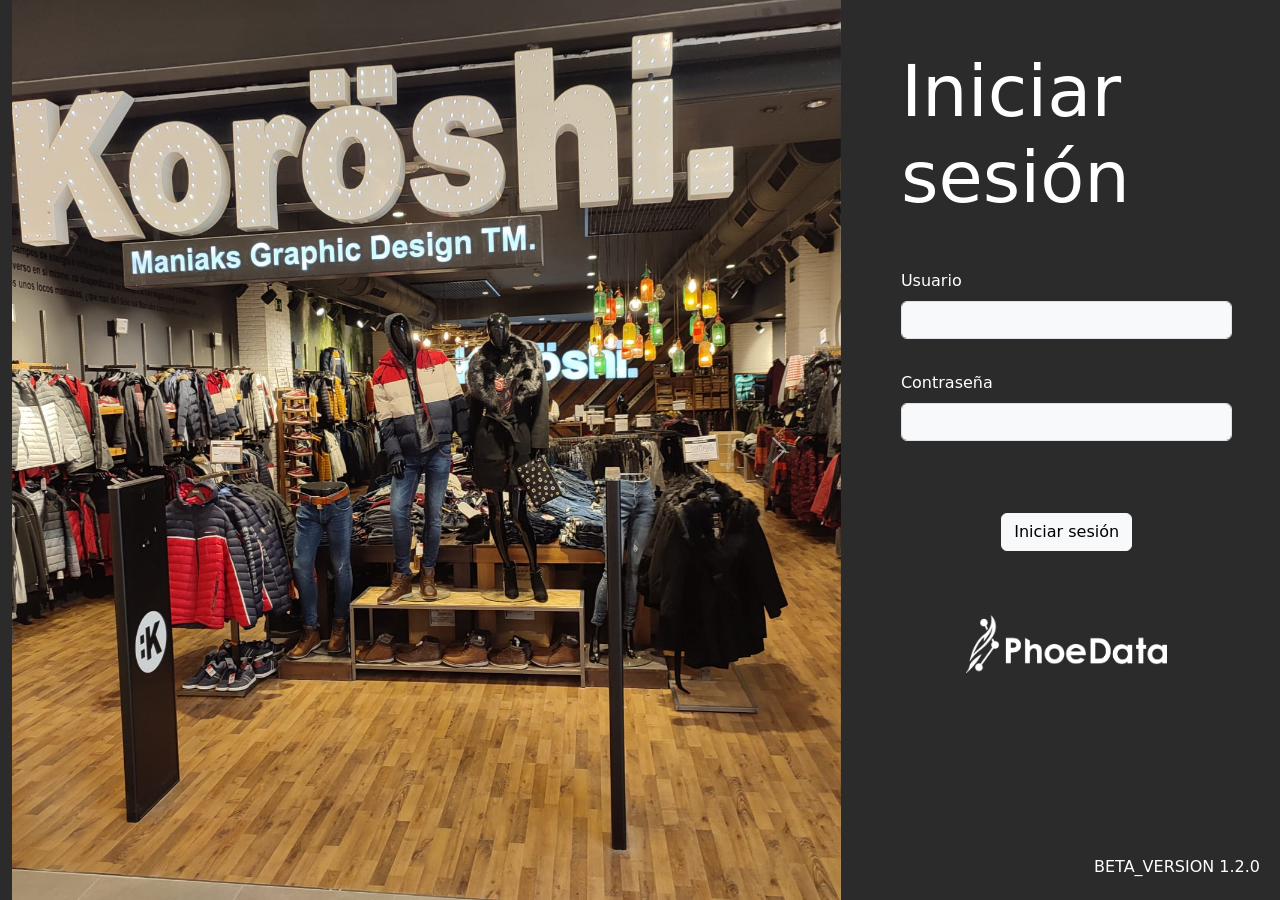
<file: app/index.html>
<!doctype html>
<html lang="en" data-critters-container>
<head>
  <meta charset="utf-8">
  <title>PIMKoroshi</title>
  <base href="./">
  <meta name="viewport" content="width=device-width, initial-scale=1">
  <link rel="icon" type="image/x-icon" href="favicon.ico">
  <link href="https://cdn.jsdelivr.net/npm/bootstrap@5.2.3/dist/css/bootstrap.min.css" rel="stylesheet" crossorigin="anonymous" integrity="sha384-rbsA2VBKQhggwzxH7pPCaAqO46MgnOM80zW1RWuH61DGLwZJEdK2Kadq2F9CUG65">
  <link rel="stylesheet" href="https://cdn.jsdelivr.net/npm/bootstrap-icons@1.10.5/font/bootstrap-icons.css">
<style>html{--mat-option-selected-state-label-text-color:#607d8b;--mat-option-label-text-color:rgba(0, 0, 0, .87);--mat-option-hover-state-layer-color:rgba(0, 0, 0, .04);--mat-option-focus-state-layer-color:rgba(0, 0, 0, .04);--mat-option-selected-state-layer-color:rgba(0, 0, 0, .04)}html{--mat-optgroup-label-text-color:rgba(0, 0, 0, .87)}html{--mat-option-label-text-font:Roboto, sans-serif;--mat-option-label-text-line-height:24px;--mat-option-label-text-size:16px;--mat-option-label-text-tracking:.03125em;--mat-option-label-text-weight:400}html{--mat-optgroup-label-text-font:Roboto, sans-serif;--mat-optgroup-label-text-line-height:24px;--mat-optgroup-label-text-size:16px;--mat-optgroup-label-text-tracking:.03125em;--mat-optgroup-label-text-weight:400}html{--mat-select-panel-background-color:white;--mat-select-enabled-trigger-text-color:rgba(0, 0, 0, .87);--mat-select-disabled-trigger-text-color:rgba(0, 0, 0, .38);--mat-select-placeholder-text-color:rgba(0, 0, 0, .6);--mat-select-enabled-arrow-color:rgba(0, 0, 0, .54);--mat-select-disabled-arrow-color:rgba(0, 0, 0, .38);--mat-select-focused-arrow-color:rgba(96, 125, 139, .87);--mat-select-invalid-arrow-color:rgba(244, 67, 54, .87)}html{--mat-select-trigger-text-font:Roboto, sans-serif;--mat-select-trigger-text-line-height:24px;--mat-select-trigger-text-size:16px;--mat-select-trigger-text-tracking:.03125em;--mat-select-trigger-text-weight:400}html{--mat-autocomplete-background-color:white}html{--mat-menu-item-label-text-color:rgba(0, 0, 0, .87);--mat-menu-item-icon-color:rgba(0, 0, 0, .87);--mat-menu-item-hover-state-layer-color:rgba(0, 0, 0, .04);--mat-menu-item-focus-state-layer-color:rgba(0, 0, 0, .04);--mat-menu-container-color:white}html{--mat-menu-item-label-text-font:Roboto, sans-serif;--mat-menu-item-label-text-size:16px;--mat-menu-item-label-text-tracking:.03125em;--mat-menu-item-label-text-line-height:24px;--mat-menu-item-label-text-weight:400}html{--mat-paginator-container-text-color:rgba(0, 0, 0, .87);--mat-paginator-container-background-color:white;--mat-paginator-enabled-icon-color:rgba(0, 0, 0, .54);--mat-paginator-disabled-icon-color:rgba(0, 0, 0, .12)}html{--mat-paginator-container-size:56px}html{--mat-paginator-container-text-font:Roboto, sans-serif;--mat-paginator-container-text-line-height:20px;--mat-paginator-container-text-size:12px;--mat-paginator-container-text-tracking:.0333333333em;--mat-paginator-container-text-weight:400;--mat-paginator-select-trigger-text-size:12px}html{--mdc-checkbox-disabled-selected-icon-color:rgba(0, 0, 0, .38);--mdc-checkbox-disabled-unselected-icon-color:rgba(0, 0, 0, .38);--mdc-checkbox-selected-checkmark-color:#fff;--mdc-checkbox-selected-focus-icon-color:#ff4081;--mdc-checkbox-selected-hover-icon-color:#ff4081;--mdc-checkbox-selected-icon-color:#ff4081;--mdc-checkbox-selected-pressed-icon-color:#ff4081;--mdc-checkbox-unselected-focus-icon-color:#212121;--mdc-checkbox-unselected-hover-icon-color:#212121;--mdc-checkbox-unselected-icon-color:rgba(0, 0, 0, .54);--mdc-checkbox-unselected-pressed-icon-color:rgba(0, 0, 0, .54);--mdc-checkbox-selected-focus-state-layer-color:#ff4081;--mdc-checkbox-selected-hover-state-layer-color:#ff4081;--mdc-checkbox-selected-pressed-state-layer-color:#ff4081;--mdc-checkbox-unselected-focus-state-layer-color:black;--mdc-checkbox-unselected-hover-state-layer-color:black;--mdc-checkbox-unselected-pressed-state-layer-color:black}html{--mdc-checkbox-state-layer-size:40px}html{--mat-expansion-container-background-color:white;--mat-expansion-container-text-color:rgba(0, 0, 0, .87);--mat-expansion-actions-divider-color:rgba(0, 0, 0, .12);--mat-expansion-header-hover-state-layer-color:rgba(0, 0, 0, .04);--mat-expansion-header-focus-state-layer-color:rgba(0, 0, 0, .04);--mat-expansion-header-disabled-state-text-color:rgba(0, 0, 0, .26);--mat-expansion-header-text-color:rgba(0, 0, 0, .87);--mat-expansion-header-description-color:rgba(0, 0, 0, .54);--mat-expansion-header-indicator-color:rgba(0, 0, 0, .54)}html{--mat-expansion-header-collapsed-state-height:48px;--mat-expansion-header-expanded-state-height:64px}html{--mat-expansion-header-text-font:Roboto, sans-serif;--mat-expansion-header-text-size:14px;--mat-expansion-header-text-weight:500;--mat-expansion-header-text-line-height:inherit;--mat-expansion-header-text-tracking:inherit;--mat-expansion-container-text-font:Roboto, sans-serif;--mat-expansion-container-text-line-height:20px;--mat-expansion-container-text-size:14px;--mat-expansion-container-text-tracking:.0178571429em;--mat-expansion-container-text-weight:400}html{--mat-stepper-header-icon-foreground-color:white;--mat-stepper-header-selected-state-icon-background-color:#607d8b;--mat-stepper-header-selected-state-icon-foreground-color:white;--mat-stepper-header-done-state-icon-background-color:#607d8b;--mat-stepper-header-done-state-icon-foreground-color:white;--mat-stepper-header-edit-state-icon-background-color:#607d8b;--mat-stepper-header-edit-state-icon-foreground-color:white;--mat-stepper-container-color:white;--mat-stepper-line-color:rgba(0, 0, 0, .12);--mat-stepper-header-hover-state-layer-color:rgba(0, 0, 0, .04);--mat-stepper-header-focus-state-layer-color:rgba(0, 0, 0, .04);--mat-stepper-header-label-text-color:rgba(0, 0, 0, .54);--mat-stepper-header-optional-label-text-color:rgba(0, 0, 0, .54);--mat-stepper-header-selected-state-label-text-color:rgba(0, 0, 0, .87);--mat-stepper-header-error-state-label-text-color:#f44336;--mat-stepper-header-icon-background-color:rgba(0, 0, 0, .54);--mat-stepper-header-error-state-icon-foreground-color:#f44336;--mat-stepper-header-error-state-icon-background-color:transparent}html{--mat-stepper-header-height:72px}html{--mat-stepper-container-text-font:Roboto, sans-serif;--mat-stepper-header-label-text-font:Roboto, sans-serif;--mat-stepper-header-label-text-size:14px;--mat-stepper-header-label-text-weight:400;--mat-stepper-header-error-state-label-text-size:16px;--mat-stepper-header-selected-state-label-text-size:16px;--mat-stepper-header-selected-state-label-text-weight:400}@charset "UTF-8";:root{--bs-blue:#0d6efd;--bs-indigo:#6610f2;--bs-purple:#6f42c1;--bs-pink:#d63384;--bs-red:#dc3545;--bs-orange:#fd7e14;--bs-yellow:#ffc107;--bs-green:#198754;--bs-teal:#20c997;--bs-cyan:#0dcaf0;--bs-black:#000;--bs-white:#fff;--bs-gray:#6c757d;--bs-gray-dark:#343a40;--bs-gray-100:#f8f9fa;--bs-gray-200:#e9ecef;--bs-gray-300:#dee2e6;--bs-gray-400:#ced4da;--bs-gray-500:#adb5bd;--bs-gray-600:#6c757d;--bs-gray-700:#495057;--bs-gray-800:#343a40;--bs-gray-900:#212529;--bs-primary:#0d6efd;--bs-secondary:#6c757d;--bs-success:#198754;--bs-info:#0dcaf0;--bs-warning:#ffc107;--bs-danger:#dc3545;--bs-light:#f8f9fa;--bs-dark:#212529;--bs-primary-rgb:13,110,253;--bs-secondary-rgb:108,117,125;--bs-success-rgb:25,135,84;--bs-info-rgb:13,202,240;--bs-warning-rgb:255,193,7;--bs-danger-rgb:220,53,69;--bs-light-rgb:248,249,250;--bs-dark-rgb:33,37,41;--bs-primary-text-emphasis:#052c65;--bs-secondary-text-emphasis:#2b2f32;--bs-success-text-emphasis:#0a3622;--bs-info-text-emphasis:#055160;--bs-warning-text-emphasis:#664d03;--bs-danger-text-emphasis:#58151c;--bs-light-text-emphasis:#495057;--bs-dark-text-emphasis:#495057;--bs-primary-bg-subtle:#cfe2ff;--bs-secondary-bg-subtle:#e2e3e5;--bs-success-bg-subtle:#d1e7dd;--bs-info-bg-subtle:#cff4fc;--bs-warning-bg-subtle:#fff3cd;--bs-danger-bg-subtle:#f8d7da;--bs-light-bg-subtle:#fcfcfd;--bs-dark-bg-subtle:#ced4da;--bs-primary-border-subtle:#9ec5fe;--bs-secondary-border-subtle:#c4c8cb;--bs-success-border-subtle:#a3cfbb;--bs-info-border-subtle:#9eeaf9;--bs-warning-border-subtle:#ffe69c;--bs-danger-border-subtle:#f1aeb5;--bs-light-border-subtle:#e9ecef;--bs-dark-border-subtle:#adb5bd;--bs-white-rgb:255,255,255;--bs-black-rgb:0,0,0;--bs-font-sans-serif:system-ui,-apple-system,"Segoe UI",Roboto,"Helvetica Neue","Noto Sans","Liberation Sans",Arial,sans-serif,"Apple Color Emoji","Segoe UI Emoji","Segoe UI Symbol","Noto Color Emoji";--bs-font-monospace:SFMono-Regular,Menlo,Monaco,Consolas,"Liberation Mono","Courier New",monospace;--bs-gradient:linear-gradient(180deg, rgba(255, 255, 255, .15), rgba(255, 255, 255, 0));--bs-body-font-family:var(--bs-font-sans-serif);--bs-body-font-size:1rem;--bs-body-font-weight:400;--bs-body-line-height:1.5;--bs-body-color:#212529;--bs-body-color-rgb:33,37,41;--bs-body-bg:#fff;--bs-body-bg-rgb:255,255,255;--bs-emphasis-color:#000;--bs-emphasis-color-rgb:0,0,0;--bs-secondary-color:rgba(33, 37, 41, .75);--bs-secondary-color-rgb:33,37,41;--bs-secondary-bg:#e9ecef;--bs-secondary-bg-rgb:233,236,239;--bs-tertiary-color:rgba(33, 37, 41, .5);--bs-tertiary-color-rgb:33,37,41;--bs-tertiary-bg:#f8f9fa;--bs-tertiary-bg-rgb:248,249,250;--bs-heading-color:inherit;--bs-link-color:#0d6efd;--bs-link-color-rgb:13,110,253;--bs-link-decoration:underline;--bs-link-hover-color:#0a58ca;--bs-link-hover-color-rgb:10,88,202;--bs-code-color:#d63384;--bs-highlight-bg:#fff3cd;--bs-border-width:1px;--bs-border-style:solid;--bs-border-color:#dee2e6;--bs-border-color-translucent:rgba(0, 0, 0, .175);--bs-border-radius:.375rem;--bs-border-radius-sm:.25rem;--bs-border-radius-lg:.5rem;--bs-border-radius-xl:1rem;--bs-border-radius-xxl:2rem;--bs-border-radius-2xl:var(--bs-border-radius-xxl);--bs-border-radius-pill:50rem;--bs-box-shadow:0 .5rem 1rem rgba(0, 0, 0, .15);--bs-box-shadow-sm:0 .125rem .25rem rgba(0, 0, 0, .075);--bs-box-shadow-lg:0 1rem 3rem rgba(0, 0, 0, .175);--bs-box-shadow-inset:inset 0 1px 2px rgba(0, 0, 0, .075);--bs-focus-ring-width:.25rem;--bs-focus-ring-opacity:.25;--bs-focus-ring-color:rgba(13, 110, 253, .25);--bs-form-valid-color:#198754;--bs-form-valid-border-color:#198754;--bs-form-invalid-color:#dc3545;--bs-form-invalid-border-color:#dc3545}*,:after,:before{box-sizing:border-box}@media (prefers-reduced-motion:no-preference){:root{scroll-behavior:smooth}}body{margin:0;font-family:var(--bs-body-font-family);font-size:var(--bs-body-font-size);font-weight:var(--bs-body-font-weight);line-height:var(--bs-body-line-height);color:var(--bs-body-color);text-align:var(--bs-body-text-align);background-color:var(--bs-body-bg);-webkit-text-size-adjust:100%;-webkit-tap-highlight-color:transparent}:root{--bs-breakpoint-xs:0;--bs-breakpoint-sm:576px;--bs-breakpoint-md:768px;--bs-breakpoint-lg:992px;--bs-breakpoint-xl:1200px;--bs-breakpoint-xxl:1400px}html,body{height:100%}</style><link rel="stylesheet" href="static/styles.247fd3dc1a27cabb.css" media="print" onload="this.media='all'"><noscript><link rel="stylesheet" href="static/styles.247fd3dc1a27cabb.css"></noscript></head>
<body>
  <app-root></app-root>
<script src="static/runtime.4ec71ddb68195152.js" type="module"></script><script src="static/polyfills.30ec6341897e37ee.js" type="module"></script><script src="static/scripts.5e665870a334bd70.js" defer></script><script src="static/main.cfdc57e2607abc43.js" type="module"></script></body>
</html>
</file>
<file: app/static/styles.247fd3dc1a27cabb.css>
.mat-ripple{overflow:hidden;position:relative}.mat-ripple:not(:empty){transform:translateZ(0)}.mat-ripple.mat-ripple-unbounded{overflow:visible}.mat-ripple-element{position:absolute;border-radius:50%;pointer-events:none;transition:opacity,transform 0ms cubic-bezier(0,0,.2,1);transform:scale3d(0,0,0)}.cdk-high-contrast-active .mat-ripple-element{display:none}.cdk-visually-hidden{border:0;clip:rect(0 0 0 0);height:1px;margin:-1px;overflow:hidden;padding:0;position:absolute;width:1px;white-space:nowrap;outline:0;-webkit-appearance:none;-moz-appearance:none;left:0}[dir=rtl] .cdk-visually-hidden{left:auto;right:0}.cdk-overlay-container,.cdk-global-overlay-wrapper{pointer-events:none;top:0;left:0;height:100%;width:100%}.cdk-overlay-container{position:fixed;z-index:1000}.cdk-overlay-container:empty{display:none}.cdk-global-overlay-wrapper{display:flex;position:absolute;z-index:1000}.cdk-overlay-pane{position:absolute;pointer-events:auto;box-sizing:border-box;z-index:1000;display:flex;max-width:100%;max-height:100%}.cdk-overlay-backdrop{position:absolute;inset:0;z-index:1000;pointer-events:auto;-webkit-tap-highlight-color:transparent;transition:opacity .4s cubic-bezier(.25,.8,.25,1);opacity:0}.cdk-overlay-backdrop.cdk-overlay-backdrop-showing{opacity:1}.cdk-high-contrast-active .cdk-overlay-backdrop.cdk-overlay-backdrop-showing{opacity:.6}.cdk-overlay-dark-backdrop{background:rgba(0,0,0,.32)}.cdk-overlay-transparent-backdrop{transition:visibility 1ms linear,opacity 1ms linear;visibility:hidden;opacity:1}.cdk-overlay-transparent-backdrop.cdk-overlay-backdrop-showing{opacity:0;visibility:visible}.cdk-overlay-backdrop-noop-animation{transition:none}.cdk-overlay-connected-position-bounding-box{position:absolute;z-index:1000;display:flex;flex-direction:column;min-width:1px;min-height:1px}.cdk-global-scrollblock{position:fixed;width:100%;overflow-y:scroll}textarea.cdk-textarea-autosize{resize:none}textarea.cdk-textarea-autosize-measuring{padding:2px 0!important;box-sizing:content-box!important;height:auto!important;overflow:hidden!important}textarea.cdk-textarea-autosize-measuring-firefox{padding:2px 0!important;box-sizing:content-box!important;height:0!important}@keyframes cdk-text-field-autofill-start{}@keyframes cdk-text-field-autofill-end{}.cdk-text-field-autofill-monitored:-webkit-autofill{animation:cdk-text-field-autofill-start 0s 1ms}.cdk-text-field-autofill-monitored:not(:-webkit-autofill){animation:cdk-text-field-autofill-end 0s 1ms}.mat-focus-indicator{position:relative}.mat-focus-indicator:before{inset:0;position:absolute;box-sizing:border-box;pointer-events:none;display:var(--mat-focus-indicator-display, none);border:var(--mat-focus-indicator-border-width, 3px) var(--mat-focus-indicator-border-style, solid) var(--mat-focus-indicator-border-color, transparent);border-radius:var(--mat-focus-indicator-border-radius, 4px)}.mat-focus-indicator:focus:before{content:""}.cdk-high-contrast-active{--mat-focus-indicator-display: block}.mat-mdc-focus-indicator{position:relative}.mat-mdc-focus-indicator:before{inset:0;position:absolute;box-sizing:border-box;pointer-events:none;display:var(--mat-mdc-focus-indicator-display, none);border:var(--mat-mdc-focus-indicator-border-width, 3px) var(--mat-mdc-focus-indicator-border-style, solid) var(--mat-mdc-focus-indicator-border-color, transparent);border-radius:var(--mat-mdc-focus-indicator-border-radius, 4px)}.mat-mdc-focus-indicator:focus:before{content:""}.cdk-high-contrast-active{--mat-mdc-focus-indicator-display: block}.titulo{font-size:96px;font-weight:300;line-height:96px;font-family:Roboto,sans-serif;letter-spacing:-.015625em}.mat-ripple-element{background-color:#0000001a}html{--mat-option-selected-state-label-text-color: #607d8b;--mat-option-label-text-color: rgba(0, 0, 0, .87);--mat-option-hover-state-layer-color: rgba(0, 0, 0, .04);--mat-option-focus-state-layer-color: rgba(0, 0, 0, .04);--mat-option-selected-state-layer-color: rgba(0, 0, 0, .04)}.mat-accent{--mat-option-selected-state-label-text-color: #ff4081}.mat-warn{--mat-option-selected-state-label-text-color: #f44336}html{--mat-optgroup-label-text-color: rgba(0, 0, 0, .87)}.mat-pseudo-checkbox-full{color:#0000008a}.mat-pseudo-checkbox-full.mat-pseudo-checkbox-disabled{color:#b0b0b0}.mat-primary .mat-pseudo-checkbox-checked.mat-pseudo-checkbox-minimal:after,.mat-primary .mat-pseudo-checkbox-indeterminate.mat-pseudo-checkbox-minimal:after{color:#607d8b}.mat-primary .mat-pseudo-checkbox-checked.mat-pseudo-checkbox-full,.mat-primary .mat-pseudo-checkbox-indeterminate.mat-pseudo-checkbox-full{background:#607d8b}.mat-primary .mat-pseudo-checkbox-checked.mat-pseudo-checkbox-full:after,.mat-primary .mat-pseudo-checkbox-indeterminate.mat-pseudo-checkbox-full:after{color:#fafafa}.mat-pseudo-checkbox-checked.mat-pseudo-checkbox-minimal:after,.mat-pseudo-checkbox-indeterminate.mat-pseudo-checkbox-minimal:after{color:#ff4081}.mat-pseudo-checkbox-checked.mat-pseudo-checkbox-full,.mat-pseudo-checkbox-indeterminate.mat-pseudo-checkbox-full{background:#ff4081}.mat-pseudo-checkbox-checked.mat-pseudo-checkbox-full:after,.mat-pseudo-checkbox-indeterminate.mat-pseudo-checkbox-full:after{color:#fafafa}.mat-accent .mat-pseudo-checkbox-checked.mat-pseudo-checkbox-minimal:after,.mat-accent .mat-pseudo-checkbox-indeterminate.mat-pseudo-checkbox-minimal:after{color:#ff4081}.mat-accent .mat-pseudo-checkbox-checked.mat-pseudo-checkbox-full,.mat-accent .mat-pseudo-checkbox-indeterminate.mat-pseudo-checkbox-full{background:#ff4081}.mat-accent .mat-pseudo-checkbox-checked.mat-pseudo-checkbox-full:after,.mat-accent .mat-pseudo-checkbox-indeterminate.mat-pseudo-checkbox-full:after{color:#fafafa}.mat-warn .mat-pseudo-checkbox-checked.mat-pseudo-checkbox-minimal:after,.mat-warn .mat-pseudo-checkbox-indeterminate.mat-pseudo-checkbox-minimal:after{color:#f44336}.mat-warn .mat-pseudo-checkbox-checked.mat-pseudo-checkbox-full,.mat-warn .mat-pseudo-checkbox-indeterminate.mat-pseudo-checkbox-full{background:#f44336}.mat-warn .mat-pseudo-checkbox-checked.mat-pseudo-checkbox-full:after,.mat-warn .mat-pseudo-checkbox-indeterminate.mat-pseudo-checkbox-full:after{color:#fafafa}.mat-pseudo-checkbox-disabled.mat-pseudo-checkbox-checked.mat-pseudo-checkbox-minimal:after,.mat-pseudo-checkbox-disabled.mat-pseudo-checkbox-indeterminate.mat-pseudo-checkbox-minimal:after{color:#b0b0b0}.mat-pseudo-checkbox-disabled.mat-pseudo-checkbox-checked.mat-pseudo-checkbox-full,.mat-pseudo-checkbox-disabled.mat-pseudo-checkbox-indeterminate.mat-pseudo-checkbox-full{background:#b0b0b0}.mat-app-background{background-color:#fafafa;color:#000000de}.mat-elevation-z0,.mat-mdc-elevation-specific.mat-elevation-z0{box-shadow:0 0 #0003,0 0 #00000024,0 0 #0000001f}.mat-elevation-z1,.mat-mdc-elevation-specific.mat-elevation-z1{box-shadow:0 2px 1px -1px #0003,0 1px 1px #00000024,0 1px 3px #0000001f}.mat-elevation-z2,.mat-mdc-elevation-specific.mat-elevation-z2{box-shadow:0 3px 1px -2px #0003,0 2px 2px #00000024,0 1px 5px #0000001f}.mat-elevation-z3,.mat-mdc-elevation-specific.mat-elevation-z3{box-shadow:0 3px 3px -2px #0003,0 3px 4px #00000024,0 1px 8px #0000001f}.mat-elevation-z4,.mat-mdc-elevation-specific.mat-elevation-z4{box-shadow:0 2px 4px -1px #0003,0 4px 5px #00000024,0 1px 10px #0000001f}.mat-elevation-z5,.mat-mdc-elevation-specific.mat-elevation-z5{box-shadow:0 3px 5px -1px #0003,0 5px 8px #00000024,0 1px 14px #0000001f}.mat-elevation-z6,.mat-mdc-elevation-specific.mat-elevation-z6{box-shadow:0 3px 5px -1px #0003,0 6px 10px #00000024,0 1px 18px #0000001f}.mat-elevation-z7,.mat-mdc-elevation-specific.mat-elevation-z7{box-shadow:0 4px 5px -2px #0003,0 7px 10px 1px #00000024,0 2px 16px 1px #0000001f}.mat-elevation-z8,.mat-mdc-elevation-specific.mat-elevation-z8{box-shadow:0 5px 5px -3px #0003,0 8px 10px 1px #00000024,0 3px 14px 2px #0000001f}.mat-elevation-z9,.mat-mdc-elevation-specific.mat-elevation-z9{box-shadow:0 5px 6px -3px #0003,0 9px 12px 1px #00000024,0 3px 16px 2px #0000001f}.mat-elevation-z10,.mat-mdc-elevation-specific.mat-elevation-z10{box-shadow:0 6px 6px -3px #0003,0 10px 14px 1px #00000024,0 4px 18px 3px #0000001f}.mat-elevation-z11,.mat-mdc-elevation-specific.mat-elevation-z11{box-shadow:0 6px 7px -4px #0003,0 11px 15px 1px #00000024,0 4px 20px 3px #0000001f}.mat-elevation-z12,.mat-mdc-elevation-specific.mat-elevation-z12{box-shadow:0 7px 8px -4px #0003,0 12px 17px 2px #00000024,0 5px 22px 4px #0000001f}.mat-elevation-z13,.mat-mdc-elevation-specific.mat-elevation-z13{box-shadow:0 7px 8px -4px #0003,0 13px 19px 2px #00000024,0 5px 24px 4px #0000001f}.mat-elevation-z14,.mat-mdc-elevation-specific.mat-elevation-z14{box-shadow:0 7px 9px -4px #0003,0 14px 21px 2px #00000024,0 5px 26px 4px #0000001f}.mat-elevation-z15,.mat-mdc-elevation-specific.mat-elevation-z15{box-shadow:0 8px 9px -5px #0003,0 15px 22px 2px #00000024,0 6px 28px 5px #0000001f}.mat-elevation-z16,.mat-mdc-elevation-specific.mat-elevation-z16{box-shadow:0 8px 10px -5px #0003,0 16px 24px 2px #00000024,0 6px 30px 5px #0000001f}.mat-elevation-z17,.mat-mdc-elevation-specific.mat-elevation-z17{box-shadow:0 8px 11px -5px #0003,0 17px 26px 2px #00000024,0 6px 32px 5px #0000001f}.mat-elevation-z18,.mat-mdc-elevation-specific.mat-elevation-z18{box-shadow:0 9px 11px -5px #0003,0 18px 28px 2px #00000024,0 7px 34px 6px #0000001f}.mat-elevation-z19,.mat-mdc-elevation-specific.mat-elevation-z19{box-shadow:0 9px 12px -6px #0003,0 19px 29px 2px #00000024,0 7px 36px 6px #0000001f}.mat-elevation-z20,.mat-mdc-elevation-specific.mat-elevation-z20{box-shadow:0 10px 13px -6px #0003,0 20px 31px 3px #00000024,0 8px 38px 7px #0000001f}.mat-elevation-z21,.mat-mdc-elevation-specific.mat-elevation-z21{box-shadow:0 10px 13px -6px #0003,0 21px 33px 3px #00000024,0 8px 40px 7px #0000001f}.mat-elevation-z22,.mat-mdc-elevation-specific.mat-elevation-z22{box-shadow:0 10px 14px -6px #0003,0 22px 35px 3px #00000024,0 8px 42px 7px #0000001f}.mat-elevation-z23,.mat-mdc-elevation-specific.mat-elevation-z23{box-shadow:0 11px 14px -7px #0003,0 23px 36px 3px #00000024,0 9px 44px 8px #0000001f}.mat-elevation-z24,.mat-mdc-elevation-specific.mat-elevation-z24{box-shadow:0 11px 15px -7px #0003,0 24px 38px 3px #00000024,0 9px 46px 8px #0000001f}.mat-theme-loaded-marker{display:none}html{--mat-option-label-text-font: Roboto, sans-serif;--mat-option-label-text-line-height: 24px;--mat-option-label-text-size: 16px;--mat-option-label-text-tracking: .03125em;--mat-option-label-text-weight: 400}html{--mat-optgroup-label-text-font: Roboto, sans-serif;--mat-optgroup-label-text-line-height: 24px;--mat-optgroup-label-text-size: 16px;--mat-optgroup-label-text-tracking: .03125em;--mat-optgroup-label-text-weight: 400}.mat-mdc-card{--mdc-elevated-card-container-color: white;--mdc-elevated-card-container-elevation: 0px 2px 1px -1px rgba(0, 0, 0, .2), 0px 1px 1px 0px rgba(0, 0, 0, .14), 0px 1px 3px 0px rgba(0, 0, 0, .12);--mdc-outlined-card-container-color: white;--mdc-outlined-card-outline-color: rgba(0, 0, 0, .12);--mdc-outlined-card-container-elevation: 0px 0px 0px 0px rgba(0, 0, 0, .2), 0px 0px 0px 0px rgba(0, 0, 0, .14), 0px 0px 0px 0px rgba(0, 0, 0, .12);--mat-card-subtitle-text-color: rgba(0, 0, 0, .54)}.mat-mdc-card{--mat-card-title-text-font: Roboto, sans-serif;--mat-card-title-text-line-height: 32px;--mat-card-title-text-size: 20px;--mat-card-title-text-tracking: .0125em;--mat-card-title-text-weight: 500;--mat-card-subtitle-text-font: Roboto, sans-serif;--mat-card-subtitle-text-line-height: 22px;--mat-card-subtitle-text-size: 14px;--mat-card-subtitle-text-tracking: .0071428571em;--mat-card-subtitle-text-weight: 500}.mat-mdc-progress-bar{--mdc-linear-progress-active-indicator-color: #607d8b;--mdc-linear-progress-track-color: rgba(96, 125, 139, .25)}.mat-mdc-progress-bar .mdc-linear-progress__buffer-dots{background-color:#607d8b40;background-color:var(--mdc-linear-progress-track-color, rgba(96, 125, 139, .25))}@media (forced-colors: active){.mat-mdc-progress-bar .mdc-linear-progress__buffer-dots{background-color:ButtonBorder}}@media all and (-ms-high-contrast: none),(-ms-high-contrast: active){.mat-mdc-progress-bar .mdc-linear-progress__buffer-dots{background-color:transparent;background-image:url("data:image/svg+xml,%3Csvg version='1.1' xmlns='http://www.w3.org/2000/svg' xmlns:xlink='http://www.w3.org/1999/xlink' x='0px' y='0px' enable-background='new 0 0 5 2' xml:space='preserve' viewBox='0 0 5 2' preserveAspectRatio='none slice'%3E%3Ccircle cx='1' cy='1' r='1' fill='rgba(96, 125, 139, 0.25)'/%3E%3C/svg%3E")}}.mat-mdc-progress-bar .mdc-linear-progress__buffer-bar{background-color:#607d8b40;background-color:var(--mdc-linear-progress-track-color, rgba(96, 125, 139, .25))}.mat-mdc-progress-bar.mat-accent{--mdc-linear-progress-active-indicator-color: #ff4081;--mdc-linear-progress-track-color: rgba(255, 64, 129, .25)}.mat-mdc-progress-bar.mat-accent .mdc-linear-progress__buffer-dots{background-color:#ff408140;background-color:var(--mdc-linear-progress-track-color, rgba(255, 64, 129, .25))}@media (forced-colors: active){.mat-mdc-progress-bar.mat-accent .mdc-linear-progress__buffer-dots{background-color:ButtonBorder}}@media all and (-ms-high-contrast: none),(-ms-high-contrast: active){.mat-mdc-progress-bar.mat-accent .mdc-linear-progress__buffer-dots{background-color:transparent;background-image:url("data:image/svg+xml,%3Csvg version='1.1' xmlns='http://www.w3.org/2000/svg' xmlns:xlink='http://www.w3.org/1999/xlink' x='0px' y='0px' enable-background='new 0 0 5 2' xml:space='preserve' viewBox='0 0 5 2' preserveAspectRatio='none slice'%3E%3Ccircle cx='1' cy='1' r='1' fill='rgba(255, 64, 129, 0.25)'/%3E%3C/svg%3E")}}.mat-mdc-progress-bar.mat-accent .mdc-linear-progress__buffer-bar{background-color:#ff408140;background-color:var(--mdc-linear-progress-track-color, rgba(255, 64, 129, .25))}.mat-mdc-progress-bar.mat-warn{--mdc-linear-progress-active-indicator-color: #f44336;--mdc-linear-progress-track-color: rgba(244, 67, 54, .25)}@keyframes mdc-linear-progress-buffering{}.mat-mdc-progress-bar.mat-warn .mdc-linear-progress__buffer-dots{background-color:#f4433640;background-color:var(--mdc-linear-progress-track-color, rgba(244, 67, 54, .25))}@media (forced-colors: active){.mat-mdc-progress-bar.mat-warn .mdc-linear-progress__buffer-dots{background-color:ButtonBorder}}@media all and (-ms-high-contrast: none),(-ms-high-contrast: active){.mat-mdc-progress-bar.mat-warn .mdc-linear-progress__buffer-dots{background-color:transparent;background-image:url("data:image/svg+xml,%3Csvg version='1.1' xmlns='http://www.w3.org/2000/svg' xmlns:xlink='http://www.w3.org/1999/xlink' x='0px' y='0px' enable-background='new 0 0 5 2' xml:space='preserve' viewBox='0 0 5 2' preserveAspectRatio='none slice'%3E%3Ccircle cx='1' cy='1' r='1' fill='rgba(244, 67, 54, 0.25)'/%3E%3C/svg%3E")}}.mat-mdc-progress-bar.mat-warn .mdc-linear-progress__buffer-bar{background-color:#f4433640;background-color:var(--mdc-linear-progress-track-color, rgba(244, 67, 54, .25))}.mat-mdc-tooltip{--mdc-plain-tooltip-container-color: #616161;--mdc-plain-tooltip-supporting-text-color: #fff}.mat-mdc-tooltip{--mdc-plain-tooltip-supporting-text-font: Roboto, sans-serif;--mdc-plain-tooltip-supporting-text-size: 12px;--mdc-plain-tooltip-supporting-text-weight: 400;--mdc-plain-tooltip-supporting-text-tracking: .0333333333em}.mdc-text-field:not(.mdc-text-field--disabled) .mdc-floating-label{color:#0009}.mdc-text-field:not(.mdc-text-field--disabled) .mdc-text-field__input{color:#000000de}@media all{.mdc-text-field:not(.mdc-text-field--disabled) .mdc-text-field__input::placeholder{color:#0009}}@media all{.mdc-text-field:not(.mdc-text-field--disabled) .mdc-text-field__input:-ms-input-placeholder{color:#0009}}.mdc-text-field .mdc-text-field__input{caret-color:var(--mdc-theme-primary, #607d8b)}.mdc-text-field:not(.mdc-text-field--disabled)+.mdc-text-field-helper-line .mdc-text-field-helper-text{color:#0009}.mdc-text-field:not(.mdc-text-field--disabled) .mdc-text-field-character-counter,.mdc-text-field:not(.mdc-text-field--disabled)+.mdc-text-field-helper-line .mdc-text-field-character-counter{color:#0009}.mdc-text-field:not(.mdc-text-field--disabled) .mdc-text-field__icon--leading{color:#0000008a}.mdc-text-field:not(.mdc-text-field--disabled) .mdc-text-field__icon--trailing{color:#0000008a}.mdc-text-field:not(.mdc-text-field--disabled) .mdc-text-field__affix--prefix{color:#0009}.mdc-text-field:not(.mdc-text-field--disabled) .mdc-text-field__affix--suffix{color:#0009}.mdc-text-field--filled .mdc-text-field__ripple:before,.mdc-text-field--filled .mdc-text-field__ripple:after{background-color:var(--mdc-ripple-color, rgba(0, 0, 0, .87))}.mdc-text-field--filled:hover .mdc-text-field__ripple:before,.mdc-text-field--filled.mdc-ripple-surface--hover .mdc-text-field__ripple:before{opacity:var(--mdc-ripple-hover-opacity, .04)}.mdc-text-field--filled.mdc-ripple-upgraded--background-focused .mdc-text-field__ripple:before,.mdc-text-field--filled:not(.mdc-ripple-upgraded):focus .mdc-text-field__ripple:before{opacity:var(--mdc-ripple-focus-opacity, .12)}.mdc-text-field--filled:not(.mdc-text-field--disabled){background-color:#f5f5f5}.mdc-text-field--filled:not(.mdc-text-field--disabled) .mdc-line-ripple:before{border-bottom-color:#0000006b}.mdc-text-field--filled:not(.mdc-text-field--disabled):hover .mdc-line-ripple:before{border-bottom-color:#000000de}.mdc-text-field--filled .mdc-line-ripple:after{border-bottom-color:var(--mdc-theme-primary, #607d8b)}.mdc-text-field--outlined:not(.mdc-text-field--disabled) .mdc-notched-outline__leading,.mdc-text-field--outlined:not(.mdc-text-field--disabled) .mdc-notched-outline__notch,.mdc-text-field--outlined:not(.mdc-text-field--disabled) .mdc-notched-outline__trailing{border-color:#00000061}.mdc-text-field--outlined:not(.mdc-text-field--disabled):not(.mdc-text-field--focused):hover .mdc-notched-outline .mdc-notched-outline__leading,.mdc-text-field--outlined:not(.mdc-text-field--disabled):not(.mdc-text-field--focused):hover .mdc-notched-outline .mdc-notched-outline__notch,.mdc-text-field--outlined:not(.mdc-text-field--disabled):not(.mdc-text-field--focused):hover .mdc-notched-outline .mdc-notched-outline__trailing{border-color:#000000de}.mdc-text-field--outlined:not(.mdc-text-field--disabled).mdc-text-field--focused .mdc-notched-outline__leading,.mdc-text-field--outlined:not(.mdc-text-field--disabled).mdc-text-field--focused .mdc-notched-outline__notch,.mdc-text-field--outlined:not(.mdc-text-field--disabled).mdc-text-field--focused .mdc-notched-outline__trailing{border-color:var(--mdc-theme-primary, #607d8b)}.mdc-text-field--outlined .mdc-text-field__ripple:before,.mdc-text-field--outlined .mdc-text-field__ripple:after{background-color:var(--mdc-ripple-color, transparent)}.mdc-text-field--focused:not(.mdc-text-field--disabled) .mdc-floating-label{color:#607d8bde}.mdc-text-field--invalid:not(.mdc-text-field--disabled):hover .mdc-line-ripple:before{border-bottom-color:var(--mdc-theme-error, #f44336)}.mdc-text-field--invalid:not(.mdc-text-field--disabled) .mdc-line-ripple:after{border-bottom-color:var(--mdc-theme-error, #f44336)}.mdc-text-field--invalid:not(.mdc-text-field--disabled) .mdc-floating-label{color:var(--mdc-theme-error, #f44336)}.mdc-text-field--invalid:not(.mdc-text-field--disabled).mdc-text-field--invalid+.mdc-text-field-helper-line .mdc-text-field-helper-text--validation-msg{color:var(--mdc-theme-error, #f44336)}.mdc-text-field--invalid .mdc-text-field__input{caret-color:var(--mdc-theme-error, #f44336)}.mdc-text-field--invalid:not(.mdc-text-field--disabled) .mdc-text-field__icon--trailing{color:var(--mdc-theme-error, #f44336)}.mdc-text-field--invalid:not(.mdc-text-field--disabled) .mdc-line-ripple:before{border-bottom-color:var(--mdc-theme-error, #f44336)}.mdc-text-field--invalid:not(.mdc-text-field--disabled) .mdc-notched-outline__leading,.mdc-text-field--invalid:not(.mdc-text-field--disabled) .mdc-notched-outline__notch,.mdc-text-field--invalid:not(.mdc-text-field--disabled) .mdc-notched-outline__trailing{border-color:var(--mdc-theme-error, #f44336)}.mdc-text-field--invalid:not(.mdc-text-field--disabled):not(.mdc-text-field--focused):hover .mdc-notched-outline .mdc-notched-outline__leading,.mdc-text-field--invalid:not(.mdc-text-field--disabled):not(.mdc-text-field--focused):hover .mdc-notched-outline .mdc-notched-outline__notch,.mdc-text-field--invalid:not(.mdc-text-field--disabled):not(.mdc-text-field--focused):hover .mdc-notched-outline .mdc-notched-outline__trailing{border-color:var(--mdc-theme-error, #f44336)}.mdc-text-field--invalid:not(.mdc-text-field--disabled).mdc-text-field--focused .mdc-notched-outline__leading,.mdc-text-field--invalid:not(.mdc-text-field--disabled).mdc-text-field--focused .mdc-notched-outline__notch,.mdc-text-field--invalid:not(.mdc-text-field--disabled).mdc-text-field--focused .mdc-notched-outline__trailing{border-color:var(--mdc-theme-error, #f44336)}.mdc-text-field--disabled .mdc-text-field__input{color:#00000061}@media all{.mdc-text-field--disabled .mdc-text-field__input::placeholder{color:#00000061}}@media all{.mdc-text-field--disabled .mdc-text-field__input:-ms-input-placeholder{color:#00000061}}.mdc-text-field--disabled .mdc-floating-label{color:#00000061}.mdc-text-field--disabled+.mdc-text-field-helper-line .mdc-text-field-helper-text{color:#00000061}.mdc-text-field--disabled .mdc-text-field-character-counter,.mdc-text-field--disabled+.mdc-text-field-helper-line .mdc-text-field-character-counter{color:#00000061}.mdc-text-field--disabled .mdc-text-field__icon--leading,.mdc-text-field--disabled .mdc-text-field__icon--trailing{color:#0000004d}.mdc-text-field--disabled .mdc-text-field__affix--prefix,.mdc-text-field--disabled .mdc-text-field__affix--suffix{color:#00000061}.mdc-text-field--disabled .mdc-line-ripple:before{border-bottom-color:#0000000f}.mdc-text-field--disabled .mdc-notched-outline__leading,.mdc-text-field--disabled .mdc-notched-outline__notch,.mdc-text-field--disabled .mdc-notched-outline__trailing{border-color:#0000000f}@media screen and (forced-colors: active),(-ms-high-contrast: active){.mdc-text-field--disabled .mdc-text-field__input::placeholder{color:GrayText}}@media screen and (forced-colors: active),(-ms-high-contrast: active){.mdc-text-field--disabled .mdc-text-field__input:-ms-input-placeholder{color:GrayText}.mdc-text-field--disabled .mdc-floating-label{color:GrayText}.mdc-text-field--disabled+.mdc-text-field-helper-line .mdc-text-field-helper-text{color:GrayText}.mdc-text-field--disabled .mdc-text-field-character-counter,.mdc-text-field--disabled+.mdc-text-field-helper-line .mdc-text-field-character-counter{color:GrayText}.mdc-text-field--disabled .mdc-text-field__icon--leading,.mdc-text-field--disabled .mdc-text-field__icon--trailing,.mdc-text-field--disabled .mdc-text-field__affix--prefix,.mdc-text-field--disabled .mdc-text-field__affix--suffix{color:GrayText}.mdc-text-field--disabled .mdc-line-ripple:before{border-bottom-color:GrayText}.mdc-text-field--disabled .mdc-notched-outline__leading,.mdc-text-field--disabled .mdc-notched-outline__notch,.mdc-text-field--disabled .mdc-notched-outline__trailing{border-color:GrayText}}.mdc-text-field--disabled.mdc-text-field--filled{background-color:#fafafa}.mat-mdc-form-field-error{color:var(--mdc-theme-error, #f44336)}.mat-mdc-form-field-focus-overlay{background-color:#000000de}.mat-mdc-form-field:hover .mat-mdc-form-field-focus-overlay{opacity:.04}.mat-mdc-form-field.mat-focused .mat-mdc-form-field-focus-overlay{opacity:.12}.mat-mdc-form-field-type-mat-native-select .mat-mdc-form-field-infix:after{color:#0000008a}.mat-mdc-form-field-type-mat-native-select.mat-focused.mat-primary .mat-mdc-form-field-infix:after{color:#607d8bde}.mat-mdc-form-field-type-mat-native-select.mat-focused.mat-accent .mat-mdc-form-field-infix:after{color:#ff4081de}.mat-mdc-form-field-type-mat-native-select.mat-focused.mat-warn .mat-mdc-form-field-infix:after{color:#f44336de}.mat-mdc-form-field-type-mat-native-select.mat-form-field-disabled .mat-mdc-form-field-infix:after{color:#00000061}.mat-mdc-form-field.mat-accent .mdc-text-field__input{caret-color:var(--mdc-theme-secondary, #ff4081)}.mat-mdc-form-field.mat-accent:not(.mdc-text-field--disabled) .mdc-line-ripple:after{border-bottom-color:var(--mdc-theme-secondary, #ff4081)}.mat-mdc-form-field.mat-accent .mdc-text-field--focused:not(.mdc-text-field--disabled) .mdc-floating-label{color:#ff4081de}.mat-mdc-form-field.mat-accent .mdc-text-field--invalid:not(.mdc-text-field--disabled):hover .mdc-line-ripple:before{border-bottom-color:var(--mdc-theme-error, #f44336)}.mat-mdc-form-field.mat-accent .mdc-text-field--invalid:not(.mdc-text-field--disabled) .mdc-line-ripple:after{border-bottom-color:var(--mdc-theme-error, #f44336)}.mat-mdc-form-field.mat-accent .mdc-text-field--invalid:not(.mdc-text-field--disabled) .mdc-floating-label{color:var(--mdc-theme-error, #f44336)}.mat-mdc-form-field.mat-accent .mdc-text-field--invalid:not(.mdc-text-field--disabled).mdc-text-field--invalid+.mdc-text-field-helper-line .mdc-text-field-helper-text--validation-msg{color:var(--mdc-theme-error, #f44336)}.mat-mdc-form-field.mat-accent .mdc-text-field--invalid .mdc-text-field__input{caret-color:var(--mdc-theme-error, #f44336)}.mat-mdc-form-field.mat-accent .mdc-text-field--invalid:not(.mdc-text-field--disabled) .mdc-text-field__icon--trailing{color:var(--mdc-theme-error, #f44336)}.mat-mdc-form-field.mat-accent .mdc-text-field--invalid:not(.mdc-text-field--disabled) .mdc-line-ripple:before{border-bottom-color:var(--mdc-theme-error, #f44336)}.mat-mdc-form-field.mat-accent .mdc-text-field--invalid:not(.mdc-text-field--disabled) .mdc-notched-outline__leading,.mat-mdc-form-field.mat-accent .mdc-text-field--invalid:not(.mdc-text-field--disabled) .mdc-notched-outline__notch,.mat-mdc-form-field.mat-accent .mdc-text-field--invalid:not(.mdc-text-field--disabled) .mdc-notched-outline__trailing{border-color:var(--mdc-theme-error, #f44336)}.mat-mdc-form-field.mat-accent .mdc-text-field--invalid:not(.mdc-text-field--disabled):not(.mdc-text-field--focused):hover .mdc-notched-outline .mdc-notched-outline__leading,.mat-mdc-form-field.mat-accent .mdc-text-field--invalid:not(.mdc-text-field--disabled):not(.mdc-text-field--focused):hover .mdc-notched-outline .mdc-notched-outline__notch,.mat-mdc-form-field.mat-accent .mdc-text-field--invalid:not(.mdc-text-field--disabled):not(.mdc-text-field--focused):hover .mdc-notched-outline .mdc-notched-outline__trailing{border-color:var(--mdc-theme-error, #f44336)}.mat-mdc-form-field.mat-accent .mdc-text-field--invalid:not(.mdc-text-field--disabled).mdc-text-field--focused .mdc-notched-outline__leading,.mat-mdc-form-field.mat-accent .mdc-text-field--invalid:not(.mdc-text-field--disabled).mdc-text-field--focused .mdc-notched-outline__notch,.mat-mdc-form-field.mat-accent .mdc-text-field--invalid:not(.mdc-text-field--disabled).mdc-text-field--focused .mdc-notched-outline__trailing{border-color:var(--mdc-theme-error, #f44336)}.mat-mdc-form-field.mat-accent .mdc-text-field--outlined:not(.mdc-text-field--disabled).mdc-text-field--focused .mdc-notched-outline__leading,.mat-mdc-form-field.mat-accent .mdc-text-field--outlined:not(.mdc-text-field--disabled).mdc-text-field--focused .mdc-notched-outline__notch,.mat-mdc-form-field.mat-accent .mdc-text-field--outlined:not(.mdc-text-field--disabled).mdc-text-field--focused .mdc-notched-outline__trailing{border-color:var(--mdc-theme-secondary, #ff4081)}.mat-mdc-form-field.mat-warn .mdc-text-field__input{caret-color:var(--mdc-theme-error, #f44336)}.mat-mdc-form-field.mat-warn:not(.mdc-text-field--disabled) .mdc-line-ripple:after{border-bottom-color:var(--mdc-theme-error, #f44336)}.mat-mdc-form-field.mat-warn .mdc-text-field--focused:not(.mdc-text-field--disabled) .mdc-floating-label{color:#f44336de}.mat-mdc-form-field.mat-warn .mdc-text-field--invalid:not(.mdc-text-field--disabled):hover .mdc-line-ripple:before{border-bottom-color:var(--mdc-theme-error, #f44336)}.mat-mdc-form-field.mat-warn .mdc-text-field--invalid:not(.mdc-text-field--disabled) .mdc-line-ripple:after{border-bottom-color:var(--mdc-theme-error, #f44336)}.mat-mdc-form-field.mat-warn .mdc-text-field--invalid:not(.mdc-text-field--disabled) .mdc-floating-label{color:var(--mdc-theme-error, #f44336)}.mat-mdc-form-field.mat-warn .mdc-text-field--invalid:not(.mdc-text-field--disabled).mdc-text-field--invalid+.mdc-text-field-helper-line .mdc-text-field-helper-text--validation-msg{color:var(--mdc-theme-error, #f44336)}.mat-mdc-form-field.mat-warn .mdc-text-field--invalid .mdc-text-field__input{caret-color:var(--mdc-theme-error, #f44336)}.mat-mdc-form-field.mat-warn .mdc-text-field--invalid:not(.mdc-text-field--disabled) .mdc-text-field__icon--trailing{color:var(--mdc-theme-error, #f44336)}.mat-mdc-form-field.mat-warn .mdc-text-field--invalid:not(.mdc-text-field--disabled) .mdc-line-ripple:before{border-bottom-color:var(--mdc-theme-error, #f44336)}.mat-mdc-form-field.mat-warn .mdc-text-field--invalid:not(.mdc-text-field--disabled) .mdc-notched-outline__leading,.mat-mdc-form-field.mat-warn .mdc-text-field--invalid:not(.mdc-text-field--disabled) .mdc-notched-outline__notch,.mat-mdc-form-field.mat-warn .mdc-text-field--invalid:not(.mdc-text-field--disabled) .mdc-notched-outline__trailing{border-color:var(--mdc-theme-error, #f44336)}.mat-mdc-form-field.mat-warn .mdc-text-field--invalid:not(.mdc-text-field--disabled):not(.mdc-text-field--focused):hover .mdc-notched-outline .mdc-notched-outline__leading,.mat-mdc-form-field.mat-warn .mdc-text-field--invalid:not(.mdc-text-field--disabled):not(.mdc-text-field--focused):hover .mdc-notched-outline .mdc-notched-outline__notch,.mat-mdc-form-field.mat-warn .mdc-text-field--invalid:not(.mdc-text-field--disabled):not(.mdc-text-field--focused):hover .mdc-notched-outline .mdc-notched-outline__trailing{border-color:var(--mdc-theme-error, #f44336)}.mat-mdc-form-field.mat-warn .mdc-text-field--invalid:not(.mdc-text-field--disabled).mdc-text-field--focused .mdc-notched-outline__leading,.mat-mdc-form-field.mat-warn .mdc-text-field--invalid:not(.mdc-text-field--disabled).mdc-text-field--focused .mdc-notched-outline__notch,.mat-mdc-form-field.mat-warn .mdc-text-field--invalid:not(.mdc-text-field--disabled).mdc-text-field--focused .mdc-notched-outline__trailing{border-color:var(--mdc-theme-error, #f44336)}.mat-mdc-form-field.mat-warn .mdc-text-field--outlined:not(.mdc-text-field--disabled).mdc-text-field--focused .mdc-notched-outline__leading,.mat-mdc-form-field.mat-warn .mdc-text-field--outlined:not(.mdc-text-field--disabled).mdc-text-field--focused .mdc-notched-outline__notch,.mat-mdc-form-field.mat-warn .mdc-text-field--outlined:not(.mdc-text-field--disabled).mdc-text-field--focused .mdc-notched-outline__trailing{border-color:var(--mdc-theme-error, #f44336)}.mat-mdc-form-field.mat-mdc-form-field.mat-mdc-form-field.mat-mdc-form-field.mat-mdc-form-field .mdc-notched-outline__notch{border-left:1px solid transparent}[dir=rtl] .mat-mdc-form-field.mat-mdc-form-field.mat-mdc-form-field.mat-mdc-form-field.mat-mdc-form-field .mdc-notched-outline__notch{border-left:none;border-right:1px solid transparent}.mat-mdc-form-field-infix{min-height:56px}.mat-mdc-text-field-wrapper .mat-mdc-form-field-flex .mat-mdc-floating-label{top:28px}.mat-mdc-text-field-wrapper.mdc-text-field--outlined .mdc-notched-outline--upgraded .mdc-floating-label--float-above{--mat-mdc-form-field-label-transform: translateY( -34.75px) scale(var(--mat-mdc-form-field-floating-label-scale, .75));transform:var(--mat-mdc-form-field-label-transform)}.mat-mdc-text-field-wrapper.mdc-text-field--outlined .mat-mdc-form-field-infix{padding-top:16px;padding-bottom:16px}.mat-mdc-text-field-wrapper:not(.mdc-text-field--outlined) .mat-mdc-form-field-infix{padding-top:24px;padding-bottom:8px}.mdc-text-field--no-label:not(.mdc-text-field--outlined):not(.mdc-text-field--textarea) .mat-mdc-form-field-infix{padding-top:16px;padding-bottom:16px}.mdc-text-field__input,.mdc-text-field__affix{-moz-osx-font-smoothing:grayscale;-webkit-font-smoothing:antialiased;font-family:var(--mdc-typography-subtitle1-font-family, var(--mdc-typography-font-family, Roboto, sans-serif));font-size:var(--mdc-typography-subtitle1-font-size, 16px);font-weight:var(--mdc-typography-subtitle1-font-weight, 400);letter-spacing:var(--mdc-typography-subtitle1-letter-spacing, .009375em);-webkit-text-decoration:var(--mdc-typography-subtitle1-text-decoration, inherit);text-decoration:var(--mdc-typography-subtitle1-text-decoration, inherit);text-transform:var(--mdc-typography-subtitle1-text-transform, none)}.mdc-text-field--textarea .mdc-text-field__input{line-height:1.5rem}.mdc-floating-label{-moz-osx-font-smoothing:grayscale;-webkit-font-smoothing:antialiased;font-family:var(--mdc-typography-subtitle1-font-family, var(--mdc-typography-font-family, Roboto, sans-serif));font-size:var(--mdc-typography-subtitle1-font-size, 16px);font-weight:var(--mdc-typography-subtitle1-font-weight, 400);letter-spacing:var(--mdc-typography-subtitle1-letter-spacing, .009375em);-webkit-text-decoration:var(--mdc-typography-subtitle1-text-decoration, inherit);text-decoration:var(--mdc-typography-subtitle1-text-decoration, inherit);text-transform:var(--mdc-typography-subtitle1-text-transform, none)}.mat-mdc-form-field-subscript-wrapper,.mat-mdc-form-field-bottom-align:before{-moz-osx-font-smoothing:grayscale;-webkit-font-smoothing:antialiased;font-family:var(--mdc-typography-caption-font-family, var(--mdc-typography-font-family, Roboto, sans-serif));font-size:var(--mdc-typography-caption-font-size, 12px);line-height:var(--mdc-typography-caption-line-height, 20px);font-weight:var(--mdc-typography-caption-font-weight, 400);letter-spacing:var(--mdc-typography-caption-letter-spacing, .0333333333em);-webkit-text-decoration:var(--mdc-typography-caption-text-decoration, inherit);text-decoration:var(--mdc-typography-caption-text-decoration, inherit);text-transform:var(--mdc-typography-caption-text-transform, none)}.mat-mdc-form-field,.mat-mdc-floating-label{-moz-osx-font-smoothing:grayscale;-webkit-font-smoothing:antialiased;font-family:var(--mdc-typography-body1-font-family, var(--mdc-typography-font-family, Roboto, sans-serif));font-size:var(--mdc-typography-body1-font-size, 16px);line-height:var(--mdc-typography-body1-line-height, 24px);font-weight:var(--mdc-typography-body1-font-weight, 400);letter-spacing:var(--mdc-typography-body1-letter-spacing, .03125em);-webkit-text-decoration:var(--mdc-typography-body1-text-decoration, inherit);text-decoration:var(--mdc-typography-body1-text-decoration, inherit);text-transform:var(--mdc-typography-body1-text-transform, none)}.mat-mdc-form-field .mdc-text-field--outlined .mdc-floating-label--float-above{font-size:calc(16px * var(--mat-mdc-form-field-floating-label-scale, .75))}.mat-mdc-form-field .mdc-text-field--outlined .mdc-notched-outline--upgraded .mdc-floating-label--float-above{font-size:16px}html{--mat-select-panel-background-color: white;--mat-select-enabled-trigger-text-color: rgba(0, 0, 0, .87);--mat-select-disabled-trigger-text-color: rgba(0, 0, 0, .38);--mat-select-placeholder-text-color: rgba(0, 0, 0, .6);--mat-select-enabled-arrow-color: rgba(0, 0, 0, .54);--mat-select-disabled-arrow-color: rgba(0, 0, 0, .38);--mat-select-focused-arrow-color: rgba(96, 125, 139, .87);--mat-select-invalid-arrow-color: rgba(244, 67, 54, .87)}html .mat-mdc-form-field.mat-accent{--mat-select-panel-background-color: white;--mat-select-enabled-trigger-text-color: rgba(0, 0, 0, .87);--mat-select-disabled-trigger-text-color: rgba(0, 0, 0, .38);--mat-select-placeholder-text-color: rgba(0, 0, 0, .6);--mat-select-enabled-arrow-color: rgba(0, 0, 0, .54);--mat-select-disabled-arrow-color: rgba(0, 0, 0, .38);--mat-select-focused-arrow-color: rgba(255, 64, 129, .87);--mat-select-invalid-arrow-color: rgba(244, 67, 54, .87)}html .mat-mdc-form-field.mat-warn{--mat-select-panel-background-color: white;--mat-select-enabled-trigger-text-color: rgba(0, 0, 0, .87);--mat-select-disabled-trigger-text-color: rgba(0, 0, 0, .38);--mat-select-placeholder-text-color: rgba(0, 0, 0, .6);--mat-select-enabled-arrow-color: rgba(0, 0, 0, .54);--mat-select-disabled-arrow-color: rgba(0, 0, 0, .38);--mat-select-focused-arrow-color: rgba(244, 67, 54, .87);--mat-select-invalid-arrow-color: rgba(244, 67, 54, .87)}html{--mat-select-trigger-text-font: Roboto, sans-serif;--mat-select-trigger-text-line-height: 24px;--mat-select-trigger-text-size: 16px;--mat-select-trigger-text-tracking: .03125em;--mat-select-trigger-text-weight: 400}html{--mat-autocomplete-background-color: white}.mat-mdc-dialog-container{--mdc-dialog-container-color: white;--mdc-dialog-subhead-color: rgba(0, 0, 0, .87);--mdc-dialog-supporting-text-color: rgba(0, 0, 0, .6)}.mat-mdc-dialog-container{--mdc-dialog-subhead-font: Roboto, sans-serif;--mdc-dialog-subhead-line-height: 32px;--mdc-dialog-subhead-size: 20px;--mdc-dialog-subhead-weight: 500;--mdc-dialog-subhead-tracking: .0125em;--mdc-dialog-supporting-text-font: Roboto, sans-serif;--mdc-dialog-supporting-text-line-height: 24px;--mdc-dialog-supporting-text-size: 16px;--mdc-dialog-supporting-text-weight: 400;--mdc-dialog-supporting-text-tracking: .03125em}.mat-mdc-standard-chip{--mdc-chip-disabled-label-text-color: #212121;--mdc-chip-elevated-container-color: #e0e0e0;--mdc-chip-elevated-disabled-container-color: #e0e0e0;--mdc-chip-focus-state-layer-color: black;--mdc-chip-focus-state-layer-opacity: .12;--mdc-chip-label-text-color: #212121;--mdc-chip-with-icon-icon-color: #212121;--mdc-chip-with-icon-disabled-icon-color: #212121;--mdc-chip-with-icon-selected-icon-color: #212121;--mdc-chip-with-trailing-icon-disabled-trailing-icon-color: #212121;--mdc-chip-with-trailing-icon-trailing-icon-color: #212121}.mat-mdc-standard-chip.mat-mdc-chip-selected.mat-primary,.mat-mdc-standard-chip.mat-mdc-chip-highlighted.mat-primary{--mdc-chip-disabled-label-text-color: white;--mdc-chip-elevated-container-color: #607d8b;--mdc-chip-elevated-disabled-container-color: #607d8b;--mdc-chip-focus-state-layer-color: black;--mdc-chip-focus-state-layer-opacity: .12;--mdc-chip-label-text-color: white;--mdc-chip-with-icon-icon-color: white;--mdc-chip-with-icon-disabled-icon-color: white;--mdc-chip-with-icon-selected-icon-color: white;--mdc-chip-with-trailing-icon-disabled-trailing-icon-color: white;--mdc-chip-with-trailing-icon-trailing-icon-color: white}.mat-mdc-standard-chip.mat-mdc-chip-selected.mat-accent,.mat-mdc-standard-chip.mat-mdc-chip-highlighted.mat-accent{--mdc-chip-disabled-label-text-color: white;--mdc-chip-elevated-container-color: #ff4081;--mdc-chip-elevated-disabled-container-color: #ff4081;--mdc-chip-focus-state-layer-color: black;--mdc-chip-focus-state-layer-opacity: .12;--mdc-chip-label-text-color: white;--mdc-chip-with-icon-icon-color: white;--mdc-chip-with-icon-disabled-icon-color: white;--mdc-chip-with-icon-selected-icon-color: white;--mdc-chip-with-trailing-icon-disabled-trailing-icon-color: white;--mdc-chip-with-trailing-icon-trailing-icon-color: white}.mat-mdc-standard-chip.mat-mdc-chip-selected.mat-warn,.mat-mdc-standard-chip.mat-mdc-chip-highlighted.mat-warn{--mdc-chip-disabled-label-text-color: white;--mdc-chip-elevated-container-color: #f44336;--mdc-chip-elevated-disabled-container-color: #f44336;--mdc-chip-focus-state-layer-color: black;--mdc-chip-focus-state-layer-opacity: .12;--mdc-chip-label-text-color: white;--mdc-chip-with-icon-icon-color: white;--mdc-chip-with-icon-disabled-icon-color: white;--mdc-chip-with-icon-selected-icon-color: white;--mdc-chip-with-trailing-icon-disabled-trailing-icon-color: white;--mdc-chip-with-trailing-icon-trailing-icon-color: white}.mat-mdc-chip.mat-mdc-standard-chip{--mdc-chip-container-height: 32px}.mat-mdc-standard-chip{--mdc-chip-label-text-font: Roboto, sans-serif;--mdc-chip-label-text-line-height: 20px;--mdc-chip-label-text-size: 14px;--mdc-chip-label-text-tracking: .0178571429em;--mdc-chip-label-text-weight: 400}.mat-mdc-slide-toggle{--mdc-switch-disabled-selected-handle-color: #424242;--mdc-switch-disabled-unselected-handle-color: #424242;--mdc-switch-disabled-selected-track-color: #424242;--mdc-switch-disabled-unselected-track-color: #424242;--mdc-switch-unselected-focus-state-layer-color: #424242;--mdc-switch-unselected-pressed-state-layer-color: #424242;--mdc-switch-unselected-hover-state-layer-color: #424242;--mdc-switch-unselected-focus-track-color: #e0e0e0;--mdc-switch-unselected-hover-track-color: #e0e0e0;--mdc-switch-unselected-pressed-track-color: #e0e0e0;--mdc-switch-unselected-track-color: #e0e0e0;--mdc-switch-unselected-focus-handle-color: #212121;--mdc-switch-unselected-hover-handle-color: #212121;--mdc-switch-unselected-pressed-handle-color: #212121;--mdc-switch-handle-surface-color: var(--mdc-theme-surface, #fff);--mdc-switch-unselected-handle-color: #616161;--mdc-switch-selected-icon-color: #fff;--mdc-switch-disabled-selected-icon-color: #fff;--mdc-switch-disabled-unselected-icon-color: #fff;--mdc-switch-unselected-icon-color: #fff}.mat-mdc-slide-toggle .mdc-form-field{color:var(--mdc-theme-text-primary-on-background, rgba(0, 0, 0, .87))}.mat-mdc-slide-toggle .mdc-switch--disabled+label{color:#00000061}.mat-mdc-slide-toggle.mat-primary{--mdc-switch-selected-focus-state-layer-color: #546e7a;--mdc-switch-selected-handle-color: #546e7a;--mdc-switch-selected-hover-state-layer-color: #546e7a;--mdc-switch-selected-pressed-state-layer-color: #546e7a;--mdc-switch-selected-focus-handle-color: #263238;--mdc-switch-selected-hover-handle-color: #263238;--mdc-switch-selected-pressed-handle-color: #263238;--mdc-switch-selected-focus-track-color: #90a4ae;--mdc-switch-selected-hover-track-color: #90a4ae;--mdc-switch-selected-pressed-track-color: #90a4ae;--mdc-switch-selected-track-color: #90a4ae}.mat-mdc-slide-toggle.mat-accent{--mdc-switch-selected-focus-state-layer-color: #d81b60;--mdc-switch-selected-handle-color: #d81b60;--mdc-switch-selected-hover-state-layer-color: #d81b60;--mdc-switch-selected-pressed-state-layer-color: #d81b60;--mdc-switch-selected-focus-handle-color: #880e4f;--mdc-switch-selected-hover-handle-color: #880e4f;--mdc-switch-selected-pressed-handle-color: #880e4f;--mdc-switch-selected-focus-track-color: #f06292;--mdc-switch-selected-hover-track-color: #f06292;--mdc-switch-selected-pressed-track-color: #f06292;--mdc-switch-selected-track-color: #f06292}.mat-mdc-slide-toggle.mat-warn{--mdc-switch-selected-focus-state-layer-color: #e53935;--mdc-switch-selected-handle-color: #e53935;--mdc-switch-selected-hover-state-layer-color: #e53935;--mdc-switch-selected-pressed-state-layer-color: #e53935;--mdc-switch-selected-focus-handle-color: #b71c1c;--mdc-switch-selected-hover-handle-color: #b71c1c;--mdc-switch-selected-pressed-handle-color: #b71c1c;--mdc-switch-selected-focus-track-color: #e57373;--mdc-switch-selected-hover-track-color: #e57373;--mdc-switch-selected-pressed-track-color: #e57373;--mdc-switch-selected-track-color: #e57373}.mat-mdc-slide-toggle{--mdc-switch-state-layer-size: 48px}.mdc-form-field{-moz-osx-font-smoothing:grayscale;-webkit-font-smoothing:antialiased;font-family:var(--mdc-typography-body2-font-family, var(--mdc-typography-font-family, Roboto, sans-serif));font-size:var(--mdc-typography-body2-font-size, 14px);line-height:var(--mdc-typography-body2-line-height, 20px);font-weight:var(--mdc-typography-body2-font-weight, 400);letter-spacing:var(--mdc-typography-body2-letter-spacing, .0178571429em);-webkit-text-decoration:var(--mdc-typography-body2-text-decoration, inherit);text-decoration:var(--mdc-typography-body2-text-decoration, inherit);text-transform:var(--mdc-typography-body2-text-transform, none)}.mat-mdc-radio-button .mdc-form-field{color:var(--mdc-theme-text-primary-on-background, rgba(0, 0, 0, .87))}.mat-mdc-radio-button.mat-primary{--mdc-radio-disabled-selected-icon-color: #000;--mdc-radio-disabled-unselected-icon-color: #000;--mdc-radio-unselected-hover-icon-color: #212121;--mdc-radio-unselected-icon-color: rgba(0, 0, 0, .54);--mdc-radio-unselected-pressed-icon-color: rgba(0, 0, 0, .54);--mdc-radio-selected-focus-icon-color: #607d8b;--mdc-radio-selected-hover-icon-color: #607d8b;--mdc-radio-selected-icon-color: #607d8b;--mdc-radio-selected-pressed-icon-color: #607d8b;--mat-radio-ripple-color: #000;--mat-radio-checked-ripple-color: #607d8b;--mat-radio-disabled-label-color: rgba(0, 0, 0, .38)}.mat-mdc-radio-button.mat-accent{--mdc-radio-disabled-selected-icon-color: #000;--mdc-radio-disabled-unselected-icon-color: #000;--mdc-radio-unselected-hover-icon-color: #212121;--mdc-radio-unselected-icon-color: rgba(0, 0, 0, .54);--mdc-radio-unselected-pressed-icon-color: rgba(0, 0, 0, .54);--mdc-radio-selected-focus-icon-color: #ff4081;--mdc-radio-selected-hover-icon-color: #ff4081;--mdc-radio-selected-icon-color: #ff4081;--mdc-radio-selected-pressed-icon-color: #ff4081;--mat-radio-ripple-color: #000;--mat-radio-checked-ripple-color: #ff4081;--mat-radio-disabled-label-color: rgba(0, 0, 0, .38)}.mat-mdc-radio-button.mat-warn{--mdc-radio-disabled-selected-icon-color: #000;--mdc-radio-disabled-unselected-icon-color: #000;--mdc-radio-unselected-hover-icon-color: #212121;--mdc-radio-unselected-icon-color: rgba(0, 0, 0, .54);--mdc-radio-unselected-pressed-icon-color: rgba(0, 0, 0, .54);--mdc-radio-selected-focus-icon-color: #f44336;--mdc-radio-selected-hover-icon-color: #f44336;--mdc-radio-selected-icon-color: #f44336;--mdc-radio-selected-pressed-icon-color: #f44336;--mat-radio-ripple-color: #000;--mat-radio-checked-ripple-color: #f44336;--mat-radio-disabled-label-color: rgba(0, 0, 0, .38)}.mat-mdc-radio-button .mdc-radio{--mdc-radio-state-layer-size: 40px}.mat-mdc-radio-button .mdc-form-field{-moz-osx-font-smoothing:grayscale;-webkit-font-smoothing:antialiased;font-family:var(--mdc-typography-body2-font-family, var(--mdc-typography-font-family, Roboto, sans-serif));font-size:var(--mdc-typography-body2-font-size, 14px);line-height:var(--mdc-typography-body2-line-height, 20px);font-weight:var(--mdc-typography-body2-font-weight, 400);letter-spacing:var(--mdc-typography-body2-letter-spacing, .0178571429em);-webkit-text-decoration:var(--mdc-typography-body2-text-decoration, inherit);text-decoration:var(--mdc-typography-body2-text-decoration, inherit);text-transform:var(--mdc-typography-body2-text-transform, none)}.mat-mdc-slider{--mdc-slider-label-container-color: black;--mdc-slider-label-label-text-color: white;--mdc-slider-disabled-handle-color: #000;--mdc-slider-disabled-active-track-color: #000;--mdc-slider-disabled-inactive-track-color: #000;--mdc-slider-with-tick-marks-disabled-container-color: #000;--mat-mdc-slider-value-indicator-opacity: .6}.mat-mdc-slider.mat-primary{--mdc-slider-handle-color: #607d8b;--mdc-slider-focus-handle-color: #607d8b;--mdc-slider-hover-handle-color: #607d8b;--mdc-slider-active-track-color: #607d8b;--mdc-slider-inactive-track-color: #607d8b;--mdc-slider-with-tick-marks-active-container-color: #fff;--mdc-slider-with-tick-marks-inactive-container-color: #607d8b;--mat-mdc-slider-ripple-color: #607d8b;--mat-mdc-slider-hover-ripple-color: rgba(96, 125, 139, .05);--mat-mdc-slider-focus-ripple-color: rgba(96, 125, 139, .2)}.mat-mdc-slider.mat-accent{--mdc-slider-handle-color: #ff4081;--mdc-slider-focus-handle-color: #ff4081;--mdc-slider-hover-handle-color: #ff4081;--mdc-slider-active-track-color: #ff4081;--mdc-slider-inactive-track-color: #ff4081;--mdc-slider-with-tick-marks-active-container-color: #fff;--mdc-slider-with-tick-marks-inactive-container-color: #ff4081;--mat-mdc-slider-ripple-color: #ff4081;--mat-mdc-slider-hover-ripple-color: rgba(255, 64, 129, .05);--mat-mdc-slider-focus-ripple-color: rgba(255, 64, 129, .2)}.mat-mdc-slider.mat-warn{--mdc-slider-handle-color: #f44336;--mdc-slider-focus-handle-color: #f44336;--mdc-slider-hover-handle-color: #f44336;--mdc-slider-active-track-color: #f44336;--mdc-slider-inactive-track-color: #f44336;--mdc-slider-with-tick-marks-active-container-color: #fff;--mdc-slider-with-tick-marks-inactive-container-color: #f44336;--mat-mdc-slider-ripple-color: #f44336;--mat-mdc-slider-hover-ripple-color: rgba(244, 67, 54, .05);--mat-mdc-slider-focus-ripple-color: rgba(244, 67, 54, .2)}.mat-mdc-slider{--mdc-slider-label-label-text-font: Roboto, sans-serif;--mdc-slider-label-label-text-size: 14px;--mdc-slider-label-label-text-line-height: 22px;--mdc-slider-label-label-text-tracking: .0071428571em;--mdc-slider-label-label-text-weight: 500}html{--mat-menu-item-label-text-color: rgba(0, 0, 0, .87);--mat-menu-item-icon-color: rgba(0, 0, 0, .87);--mat-menu-item-hover-state-layer-color: rgba(0, 0, 0, .04);--mat-menu-item-focus-state-layer-color: rgba(0, 0, 0, .04);--mat-menu-container-color: white}html{--mat-menu-item-label-text-font: Roboto, sans-serif;--mat-menu-item-label-text-size: 16px;--mat-menu-item-label-text-tracking: .03125em;--mat-menu-item-label-text-line-height: 24px;--mat-menu-item-label-text-weight: 400}.mat-mdc-list-base{--mdc-list-list-item-label-text-color: rgba(0, 0, 0, .87);--mdc-list-list-item-supporting-text-color: rgba(0, 0, 0, .54);--mdc-list-list-item-leading-icon-color: rgba(0, 0, 0, .38);--mdc-list-list-item-trailing-supporting-text-color: rgba(0, 0, 0, .38);--mdc-list-list-item-trailing-icon-color: rgba(0, 0, 0, .38);--mdc-list-list-item-selected-trailing-icon-color: rgba(0, 0, 0, .38);--mdc-list-list-item-disabled-label-text-color: black;--mdc-list-list-item-disabled-leading-icon-color: black;--mdc-list-list-item-disabled-trailing-icon-color: black;--mdc-list-list-item-hover-label-text-color: rgba(0, 0, 0, .87);--mdc-list-list-item-hover-leading-icon-color: rgba(0, 0, 0, .38);--mdc-list-list-item-hover-trailing-icon-color: rgba(0, 0, 0, .38);--mdc-list-list-item-focus-label-text-color: rgba(0, 0, 0, .87);--mdc-list-list-item-hover-state-layer-color: black;--mdc-list-list-item-hover-state-layer-opacity: .04;--mdc-list-list-item-focus-state-layer-color: black;--mdc-list-list-item-focus-state-layer-opacity: .12}.mdc-list-item__start,.mdc-list-item__end{--mdc-radio-disabled-selected-icon-color: #000;--mdc-radio-disabled-unselected-icon-color: #000;--mdc-radio-unselected-hover-icon-color: #212121;--mdc-radio-unselected-icon-color: rgba(0, 0, 0, .54);--mdc-radio-unselected-pressed-icon-color: rgba(0, 0, 0, .54);--mdc-radio-selected-focus-icon-color: #607d8b;--mdc-radio-selected-hover-icon-color: #607d8b;--mdc-radio-selected-icon-color: #607d8b;--mdc-radio-selected-pressed-icon-color: #607d8b}.mat-accent .mdc-list-item__start,.mat-accent .mdc-list-item__end{--mdc-radio-disabled-selected-icon-color: #000;--mdc-radio-disabled-unselected-icon-color: #000;--mdc-radio-unselected-hover-icon-color: #212121;--mdc-radio-unselected-icon-color: rgba(0, 0, 0, .54);--mdc-radio-unselected-pressed-icon-color: rgba(0, 0, 0, .54);--mdc-radio-selected-focus-icon-color: #ff4081;--mdc-radio-selected-hover-icon-color: #ff4081;--mdc-radio-selected-icon-color: #ff4081;--mdc-radio-selected-pressed-icon-color: #ff4081}.mat-warn .mdc-list-item__start,.mat-warn .mdc-list-item__end{--mdc-radio-disabled-selected-icon-color: #000;--mdc-radio-disabled-unselected-icon-color: #000;--mdc-radio-unselected-hover-icon-color: #212121;--mdc-radio-unselected-icon-color: rgba(0, 0, 0, .54);--mdc-radio-unselected-pressed-icon-color: rgba(0, 0, 0, .54);--mdc-radio-selected-focus-icon-color: #f44336;--mdc-radio-selected-hover-icon-color: #f44336;--mdc-radio-selected-icon-color: #f44336;--mdc-radio-selected-pressed-icon-color: #f44336}.mat-mdc-list-option{--mdc-checkbox-disabled-selected-icon-color: rgba(0, 0, 0, .38);--mdc-checkbox-disabled-unselected-icon-color: rgba(0, 0, 0, .38);--mdc-checkbox-selected-checkmark-color: #fff;--mdc-checkbox-selected-focus-icon-color: #607d8b;--mdc-checkbox-selected-hover-icon-color: #607d8b;--mdc-checkbox-selected-icon-color: #607d8b;--mdc-checkbox-selected-pressed-icon-color: #607d8b;--mdc-checkbox-unselected-focus-icon-color: #212121;--mdc-checkbox-unselected-hover-icon-color: #212121;--mdc-checkbox-unselected-icon-color: rgba(0, 0, 0, .54);--mdc-checkbox-unselected-pressed-icon-color: rgba(0, 0, 0, .54);--mdc-checkbox-selected-focus-state-layer-color: #607d8b;--mdc-checkbox-selected-hover-state-layer-color: #607d8b;--mdc-checkbox-selected-pressed-state-layer-color: #607d8b;--mdc-checkbox-unselected-focus-state-layer-color: black;--mdc-checkbox-unselected-hover-state-layer-color: black;--mdc-checkbox-unselected-pressed-state-layer-color: black}.mat-mdc-list-option.mat-accent{--mdc-checkbox-disabled-selected-icon-color: rgba(0, 0, 0, .38);--mdc-checkbox-disabled-unselected-icon-color: rgba(0, 0, 0, .38);--mdc-checkbox-selected-checkmark-color: #fff;--mdc-checkbox-selected-focus-icon-color: #ff4081;--mdc-checkbox-selected-hover-icon-color: #ff4081;--mdc-checkbox-selected-icon-color: #ff4081;--mdc-checkbox-selected-pressed-icon-color: #ff4081;--mdc-checkbox-unselected-focus-icon-color: #212121;--mdc-checkbox-unselected-hover-icon-color: #212121;--mdc-checkbox-unselected-icon-color: rgba(0, 0, 0, .54);--mdc-checkbox-unselected-pressed-icon-color: rgba(0, 0, 0, .54);--mdc-checkbox-selected-focus-state-layer-color: #ff4081;--mdc-checkbox-selected-hover-state-layer-color: #ff4081;--mdc-checkbox-selected-pressed-state-layer-color: #ff4081;--mdc-checkbox-unselected-focus-state-layer-color: black;--mdc-checkbox-unselected-hover-state-layer-color: black;--mdc-checkbox-unselected-pressed-state-layer-color: black}.mat-mdc-list-option.mat-warn{--mdc-checkbox-disabled-selected-icon-color: rgba(0, 0, 0, .38);--mdc-checkbox-disabled-unselected-icon-color: rgba(0, 0, 0, .38);--mdc-checkbox-selected-checkmark-color: #fff;--mdc-checkbox-selected-focus-icon-color: #f44336;--mdc-checkbox-selected-hover-icon-color: #f44336;--mdc-checkbox-selected-icon-color: #f44336;--mdc-checkbox-selected-pressed-icon-color: #f44336;--mdc-checkbox-unselected-focus-icon-color: #212121;--mdc-checkbox-unselected-hover-icon-color: #212121;--mdc-checkbox-unselected-icon-color: rgba(0, 0, 0, .54);--mdc-checkbox-unselected-pressed-icon-color: rgba(0, 0, 0, .54);--mdc-checkbox-selected-focus-state-layer-color: #f44336;--mdc-checkbox-selected-hover-state-layer-color: #f44336;--mdc-checkbox-selected-pressed-state-layer-color: #f44336;--mdc-checkbox-unselected-focus-state-layer-color: black;--mdc-checkbox-unselected-hover-state-layer-color: black;--mdc-checkbox-unselected-pressed-state-layer-color: black}.mat-mdc-list-base.mat-mdc-list-base .mdc-list-item--selected .mdc-list-item__primary-text,.mat-mdc-list-base.mat-mdc-list-base .mdc-list-item--activated .mdc-list-item__primary-text,.mat-mdc-list-base.mat-mdc-list-base .mdc-list-item--selected.mdc-list-item--with-leading-icon .mdc-list-item__start,.mat-mdc-list-base.mat-mdc-list-base .mdc-list-item--activated.mdc-list-item--with-leading-icon .mdc-list-item__start{color:#607d8b}.mat-mdc-list-base .mdc-list-item--disabled .mdc-list-item__start,.mat-mdc-list-base .mdc-list-item--disabled .mdc-list-item__content,.mat-mdc-list-base .mdc-list-item--disabled .mdc-list-item__end{opacity:1}.mat-mdc-list-base{--mdc-list-list-item-one-line-container-height: 48px;--mdc-list-list-item-two-line-container-height: 64px;--mdc-list-list-item-three-line-container-height: 88px}.mat-mdc-list-item.mdc-list-item--with-leading-avatar.mdc-list-item--with-one-line,.mat-mdc-list-item.mdc-list-item--with-leading-checkbox.mdc-list-item--with-one-line,.mat-mdc-list-item.mdc-list-item--with-leading-icon.mdc-list-item--with-one-line{height:56px}.mat-mdc-list-item.mdc-list-item--with-leading-avatar.mdc-list-item--with-two-lines,.mat-mdc-list-item.mdc-list-item--with-leading-checkbox.mdc-list-item--with-two-lines,.mat-mdc-list-item.mdc-list-item--with-leading-icon.mdc-list-item--with-two-lines{height:72px}.mat-mdc-list-base{--mdc-list-list-item-label-text-font: Roboto, sans-serif;--mdc-list-list-item-label-text-line-height: 24px;--mdc-list-list-item-label-text-size: 16px;--mdc-list-list-item-label-text-tracking: .03125em;--mdc-list-list-item-label-text-weight: 400;--mdc-list-list-item-supporting-text-font: Roboto, sans-serif;--mdc-list-list-item-supporting-text-line-height: 20px;--mdc-list-list-item-supporting-text-size: 14px;--mdc-list-list-item-supporting-text-tracking: .0178571429em;--mdc-list-list-item-supporting-text-weight: 400;--mdc-list-list-item-trailing-supporting-text-font: Roboto, sans-serif;--mdc-list-list-item-trailing-supporting-text-line-height: 20px;--mdc-list-list-item-trailing-supporting-text-size: 12px;--mdc-list-list-item-trailing-supporting-text-tracking: .0333333333em;--mdc-list-list-item-trailing-supporting-text-weight: 400}.mdc-list-group__subheader{font-size:16px;font-weight:400;line-height:28px;font-family:Roboto,sans-serif;letter-spacing:.009375em}html{--mat-paginator-container-text-color: rgba(0, 0, 0, .87);--mat-paginator-container-background-color: white;--mat-paginator-enabled-icon-color: rgba(0, 0, 0, .54);--mat-paginator-disabled-icon-color: rgba(0, 0, 0, .12)}html{--mat-paginator-container-size: 56px}.mat-mdc-paginator .mat-mdc-form-field-infix{min-height:40px}.mat-mdc-paginator .mat-mdc-text-field-wrapper .mat-mdc-form-field-flex .mat-mdc-floating-label{top:20px}.mat-mdc-paginator .mat-mdc-text-field-wrapper.mdc-text-field--outlined .mdc-notched-outline--upgraded .mdc-floating-label--float-above{--mat-mdc-form-field-label-transform: translateY( -26.75px) scale(var(--mat-mdc-form-field-floating-label-scale, .75));transform:var(--mat-mdc-form-field-label-transform)}.mat-mdc-paginator .mat-mdc-text-field-wrapper.mdc-text-field--outlined .mat-mdc-form-field-infix{padding-top:8px;padding-bottom:8px}.mat-mdc-paginator .mat-mdc-text-field-wrapper:not(.mdc-text-field--outlined) .mat-mdc-form-field-infix{padding-top:8px;padding-bottom:8px}.mat-mdc-paginator .mdc-text-field--no-label:not(.mdc-text-field--outlined):not(.mdc-text-field--textarea) .mat-mdc-form-field-infix{padding-top:8px;padding-bottom:8px}.mat-mdc-paginator .mat-mdc-text-field-wrapper:not(.mdc-text-field--outlined) .mat-mdc-floating-label{display:none}html{--mat-paginator-container-text-font: Roboto, sans-serif;--mat-paginator-container-text-line-height: 20px;--mat-paginator-container-text-size: 12px;--mat-paginator-container-text-tracking: .0333333333em;--mat-paginator-container-text-weight: 400;--mat-paginator-select-trigger-text-size: 12px}.mat-mdc-tab-group,.mat-mdc-tab-nav-bar{--mdc-tab-indicator-active-indicator-color: #607d8b;--mat-tab-header-disabled-ripple-color: rgba(0, 0, 0, .38);--mat-tab-header-pagination-icon-color: #000;--mat-tab-header-inactive-label-text-color: rgba(0, 0, 0, .6);--mat-tab-header-active-label-text-color: #607d8b;--mat-tab-header-active-ripple-color: #607d8b;--mat-tab-header-inactive-ripple-color: #607d8b;--mat-tab-header-inactive-focus-label-text-color: rgba(0, 0, 0, .6);--mat-tab-header-inactive-hover-label-text-color: rgba(0, 0, 0, .6);--mat-tab-header-active-focus-label-text-color: #607d8b;--mat-tab-header-active-hover-label-text-color: #607d8b;--mat-tab-header-active-focus-indicator-color: #607d8b;--mat-tab-header-active-hover-indicator-color: #607d8b}.mat-mdc-tab-group.mat-accent,.mat-mdc-tab-nav-bar.mat-accent{--mdc-tab-indicator-active-indicator-color: #ff4081;--mat-tab-header-disabled-ripple-color: rgba(0, 0, 0, .38);--mat-tab-header-pagination-icon-color: #000;--mat-tab-header-inactive-label-text-color: rgba(0, 0, 0, .6);--mat-tab-header-active-label-text-color: #ff4081;--mat-tab-header-active-ripple-color: #ff4081;--mat-tab-header-inactive-ripple-color: #ff4081;--mat-tab-header-inactive-focus-label-text-color: rgba(0, 0, 0, .6);--mat-tab-header-inactive-hover-label-text-color: rgba(0, 0, 0, .6);--mat-tab-header-active-focus-label-text-color: #ff4081;--mat-tab-header-active-hover-label-text-color: #ff4081;--mat-tab-header-active-focus-indicator-color: #ff4081;--mat-tab-header-active-hover-indicator-color: #ff4081}.mat-mdc-tab-group.mat-warn,.mat-mdc-tab-nav-bar.mat-warn{--mdc-tab-indicator-active-indicator-color: #f44336;--mat-tab-header-disabled-ripple-color: rgba(0, 0, 0, .38);--mat-tab-header-pagination-icon-color: #000;--mat-tab-header-inactive-label-text-color: rgba(0, 0, 0, .6);--mat-tab-header-active-label-text-color: #f44336;--mat-tab-header-active-ripple-color: #f44336;--mat-tab-header-inactive-ripple-color: #f44336;--mat-tab-header-inactive-focus-label-text-color: rgba(0, 0, 0, .6);--mat-tab-header-inactive-hover-label-text-color: rgba(0, 0, 0, .6);--mat-tab-header-active-focus-label-text-color: #f44336;--mat-tab-header-active-hover-label-text-color: #f44336;--mat-tab-header-active-focus-indicator-color: #f44336;--mat-tab-header-active-hover-indicator-color: #f44336}.mat-mdc-tab-group.mat-background-primary,.mat-mdc-tab-nav-bar.mat-background-primary{--mat-tab-header-with-background-background-color: #607d8b;--mat-tab-header-with-background-foreground-color: white}.mat-mdc-tab-group.mat-background-accent,.mat-mdc-tab-nav-bar.mat-background-accent{--mat-tab-header-with-background-background-color: #ff4081;--mat-tab-header-with-background-foreground-color: white}.mat-mdc-tab-group.mat-background-warn,.mat-mdc-tab-nav-bar.mat-background-warn{--mat-tab-header-with-background-background-color: #f44336;--mat-tab-header-with-background-foreground-color: white}.mat-mdc-tab-header{--mdc-secondary-navigation-tab-container-height: 48px}.mat-mdc-tab-header{--mat-tab-header-label-text-font: Roboto, sans-serif;--mat-tab-header-label-text-size: 14px;--mat-tab-header-label-text-letter-spacing: .0892857143em;--mat-tab-header-label-text-line-height: 36px;--mat-tab-header-label-text-weight: 500}html{--mdc-checkbox-disabled-selected-icon-color: rgba(0, 0, 0, .38);--mdc-checkbox-disabled-unselected-icon-color: rgba(0, 0, 0, .38);--mdc-checkbox-selected-checkmark-color: #fff;--mdc-checkbox-selected-focus-icon-color: #ff4081;--mdc-checkbox-selected-hover-icon-color: #ff4081;--mdc-checkbox-selected-icon-color: #ff4081;--mdc-checkbox-selected-pressed-icon-color: #ff4081;--mdc-checkbox-unselected-focus-icon-color: #212121;--mdc-checkbox-unselected-hover-icon-color: #212121;--mdc-checkbox-unselected-icon-color: rgba(0, 0, 0, .54);--mdc-checkbox-unselected-pressed-icon-color: rgba(0, 0, 0, .54);--mdc-checkbox-selected-focus-state-layer-color: #ff4081;--mdc-checkbox-selected-hover-state-layer-color: #ff4081;--mdc-checkbox-selected-pressed-state-layer-color: #ff4081;--mdc-checkbox-unselected-focus-state-layer-color: black;--mdc-checkbox-unselected-hover-state-layer-color: black;--mdc-checkbox-unselected-pressed-state-layer-color: black}.mat-mdc-checkbox.mat-primary{--mdc-checkbox-disabled-selected-icon-color: rgba(0, 0, 0, .38);--mdc-checkbox-disabled-unselected-icon-color: rgba(0, 0, 0, .38);--mdc-checkbox-selected-checkmark-color: #fff;--mdc-checkbox-selected-focus-icon-color: #607d8b;--mdc-checkbox-selected-hover-icon-color: #607d8b;--mdc-checkbox-selected-icon-color: #607d8b;--mdc-checkbox-selected-pressed-icon-color: #607d8b;--mdc-checkbox-unselected-focus-icon-color: #212121;--mdc-checkbox-unselected-hover-icon-color: #212121;--mdc-checkbox-unselected-icon-color: rgba(0, 0, 0, .54);--mdc-checkbox-unselected-pressed-icon-color: rgba(0, 0, 0, .54);--mdc-checkbox-selected-focus-state-layer-color: #607d8b;--mdc-checkbox-selected-hover-state-layer-color: #607d8b;--mdc-checkbox-selected-pressed-state-layer-color: #607d8b;--mdc-checkbox-unselected-focus-state-layer-color: black;--mdc-checkbox-unselected-hover-state-layer-color: black;--mdc-checkbox-unselected-pressed-state-layer-color: black}.mat-mdc-checkbox.mat-warn{--mdc-checkbox-disabled-selected-icon-color: rgba(0, 0, 0, .38);--mdc-checkbox-disabled-unselected-icon-color: rgba(0, 0, 0, .38);--mdc-checkbox-selected-checkmark-color: #fff;--mdc-checkbox-selected-focus-icon-color: #f44336;--mdc-checkbox-selected-hover-icon-color: #f44336;--mdc-checkbox-selected-icon-color: #f44336;--mdc-checkbox-selected-pressed-icon-color: #f44336;--mdc-checkbox-unselected-focus-icon-color: #212121;--mdc-checkbox-unselected-hover-icon-color: #212121;--mdc-checkbox-unselected-icon-color: rgba(0, 0, 0, .54);--mdc-checkbox-unselected-pressed-icon-color: rgba(0, 0, 0, .54);--mdc-checkbox-selected-focus-state-layer-color: #f44336;--mdc-checkbox-selected-hover-state-layer-color: #f44336;--mdc-checkbox-selected-pressed-state-layer-color: #f44336;--mdc-checkbox-unselected-focus-state-layer-color: black;--mdc-checkbox-unselected-hover-state-layer-color: black;--mdc-checkbox-unselected-pressed-state-layer-color: black}.mat-mdc-checkbox .mdc-form-field{color:var(--mdc-theme-text-primary-on-background, rgba(0, 0, 0, .87))}.mat-mdc-checkbox.mat-mdc-checkbox-disabled label{color:#00000061}html{--mdc-checkbox-state-layer-size: 40px}.mat-mdc-checkbox .mdc-form-field{-moz-osx-font-smoothing:grayscale;-webkit-font-smoothing:antialiased;font-family:var(--mdc-typography-body2-font-family, var(--mdc-typography-font-family, Roboto, sans-serif));font-size:var(--mdc-typography-body2-font-size, 14px);line-height:var(--mdc-typography-body2-line-height, 20px);font-weight:var(--mdc-typography-body2-font-weight, 400);letter-spacing:var(--mdc-typography-body2-letter-spacing, .0178571429em);-webkit-text-decoration:var(--mdc-typography-body2-text-decoration, inherit);text-decoration:var(--mdc-typography-body2-text-decoration, inherit);text-transform:var(--mdc-typography-body2-text-transform, none)}.mat-mdc-button.mat-unthemed{--mdc-text-button-label-text-color: #000}.mat-mdc-button.mat-primary{--mdc-text-button-label-text-color: #607d8b}.mat-mdc-button.mat-accent{--mdc-text-button-label-text-color: #ff4081}.mat-mdc-button.mat-warn{--mdc-text-button-label-text-color: #f44336}.mat-mdc-button[disabled][disabled]{--mdc-text-button-disabled-label-text-color: rgba(0, 0, 0, .38);--mdc-text-button-label-text-color: rgba(0, 0, 0, .38)}.mat-mdc-unelevated-button.mat-unthemed{--mdc-filled-button-container-color: #fff;--mdc-filled-button-label-text-color: #000}.mat-mdc-unelevated-button.mat-primary{--mdc-filled-button-container-color: #607d8b;--mdc-filled-button-label-text-color: #fff}.mat-mdc-unelevated-button.mat-accent{--mdc-filled-button-container-color: #ff4081;--mdc-filled-button-label-text-color: #fff}.mat-mdc-unelevated-button.mat-warn{--mdc-filled-button-container-color: #f44336;--mdc-filled-button-label-text-color: #fff}.mat-mdc-unelevated-button[disabled][disabled]{--mdc-filled-button-disabled-container-color: rgba(0, 0, 0, .12);--mdc-filled-button-disabled-label-text-color: rgba(0, 0, 0, .38);--mdc-filled-button-container-color: rgba(0, 0, 0, .12);--mdc-filled-button-label-text-color: rgba(0, 0, 0, .38)}.mat-mdc-raised-button.mat-unthemed{--mdc-protected-button-container-color: #fff;--mdc-protected-button-label-text-color: #000}.mat-mdc-raised-button.mat-primary{--mdc-protected-button-container-color: #607d8b;--mdc-protected-button-label-text-color: #fff}.mat-mdc-raised-button.mat-accent{--mdc-protected-button-container-color: #ff4081;--mdc-protected-button-label-text-color: #fff}.mat-mdc-raised-button.mat-warn{--mdc-protected-button-container-color: #f44336;--mdc-protected-button-label-text-color: #fff}.mat-mdc-raised-button[disabled][disabled]{--mdc-protected-button-disabled-container-color: rgba(0, 0, 0, .12);--mdc-protected-button-disabled-label-text-color: rgba(0, 0, 0, .38);--mdc-protected-button-container-color: rgba(0, 0, 0, .12);--mdc-protected-button-label-text-color: rgba(0, 0, 0, .38);--mdc-protected-button-container-elevation: 0}.mat-mdc-outlined-button{--mdc-outlined-button-outline-color: rgba(0, 0, 0, .12)}.mat-mdc-outlined-button.mat-unthemed{--mdc-outlined-button-label-text-color: #000}.mat-mdc-outlined-button.mat-primary{--mdc-outlined-button-label-text-color: #607d8b}.mat-mdc-outlined-button.mat-accent{--mdc-outlined-button-label-text-color: #ff4081}.mat-mdc-outlined-button.mat-warn{--mdc-outlined-button-label-text-color: #f44336}.mat-mdc-outlined-button[disabled][disabled]{--mdc-outlined-button-label-text-color: rgba(0, 0, 0, .38);--mdc-outlined-button-disabled-label-text-color: rgba(0, 0, 0, .38);--mdc-outlined-button-outline-color: rgba(0, 0, 0, .12);--mdc-outlined-button-disabled-outline-color: rgba(0, 0, 0, .12)}.mat-mdc-button,.mat-mdc-outlined-button{--mat-mdc-button-persistent-ripple-color: #000;--mat-mdc-button-ripple-color: rgba(0, 0, 0, .1)}.mat-mdc-button:hover .mat-mdc-button-persistent-ripple:before,.mat-mdc-outlined-button:hover .mat-mdc-button-persistent-ripple:before{opacity:.04}.mat-mdc-button.cdk-program-focused .mat-mdc-button-persistent-ripple:before,.mat-mdc-button.cdk-keyboard-focused .mat-mdc-button-persistent-ripple:before,.mat-mdc-outlined-button.cdk-program-focused .mat-mdc-button-persistent-ripple:before,.mat-mdc-outlined-button.cdk-keyboard-focused .mat-mdc-button-persistent-ripple:before{opacity:.12}.mat-mdc-button:active .mat-mdc-button-persistent-ripple:before,.mat-mdc-outlined-button:active .mat-mdc-button-persistent-ripple:before{opacity:.12}.mat-mdc-button.mat-primary,.mat-mdc-outlined-button.mat-primary{--mat-mdc-button-persistent-ripple-color: #607d8b;--mat-mdc-button-ripple-color: rgba(96, 125, 139, .1)}.mat-mdc-button.mat-accent,.mat-mdc-outlined-button.mat-accent{--mat-mdc-button-persistent-ripple-color: #ff4081;--mat-mdc-button-ripple-color: rgba(255, 64, 129, .1)}.mat-mdc-button.mat-warn,.mat-mdc-outlined-button.mat-warn{--mat-mdc-button-persistent-ripple-color: #f44336;--mat-mdc-button-ripple-color: rgba(244, 67, 54, .1)}.mat-mdc-raised-button,.mat-mdc-unelevated-button{--mat-mdc-button-persistent-ripple-color: #000;--mat-mdc-button-ripple-color: rgba(0, 0, 0, .1)}.mat-mdc-raised-button:hover .mat-mdc-button-persistent-ripple:before,.mat-mdc-unelevated-button:hover .mat-mdc-button-persistent-ripple:before{opacity:.04}.mat-mdc-raised-button.cdk-program-focused .mat-mdc-button-persistent-ripple:before,.mat-mdc-raised-button.cdk-keyboard-focused .mat-mdc-button-persistent-ripple:before,.mat-mdc-unelevated-button.cdk-program-focused .mat-mdc-button-persistent-ripple:before,.mat-mdc-unelevated-button.cdk-keyboard-focused .mat-mdc-button-persistent-ripple:before{opacity:.12}.mat-mdc-raised-button:active .mat-mdc-button-persistent-ripple:before,.mat-mdc-unelevated-button:active .mat-mdc-button-persistent-ripple:before{opacity:.12}.mat-mdc-raised-button.mat-primary,.mat-mdc-unelevated-button.mat-primary,.mat-mdc-raised-button.mat-accent,.mat-mdc-unelevated-button.mat-accent,.mat-mdc-raised-button.mat-warn,.mat-mdc-unelevated-button.mat-warn{--mat-mdc-button-persistent-ripple-color: #fff;--mat-mdc-button-ripple-color: rgba(255, 255, 255, .1)}.mat-mdc-button.mat-mdc-button-base,.mat-mdc-raised-button.mat-mdc-button-base,.mat-mdc-unelevated-button.mat-mdc-button-base,.mat-mdc-outlined-button.mat-mdc-button-base{height:36px}.mdc-button{-moz-osx-font-smoothing:grayscale;-webkit-font-smoothing:antialiased;font-family:var(--mdc-typography-button-font-family, var(--mdc-typography-font-family, Roboto, sans-serif));font-size:var(--mdc-typography-button-font-size, 14px);line-height:var(--mdc-typography-button-line-height, 36px);font-weight:var(--mdc-typography-button-font-weight, 500);letter-spacing:var(--mdc-typography-button-letter-spacing, .0892857143em);-webkit-text-decoration:var(--mdc-typography-button-text-decoration, none);text-decoration:var(--mdc-typography-button-text-decoration, none);text-transform:var(--mdc-typography-button-text-transform, none)}.mat-mdc-icon-button{--mdc-icon-button-icon-color: inherit;--mat-mdc-button-persistent-ripple-color: #000;--mat-mdc-button-ripple-color: rgba(0, 0, 0, .1)}.mat-mdc-icon-button:hover .mat-mdc-button-persistent-ripple:before{opacity:.04}.mat-mdc-icon-button.cdk-program-focused .mat-mdc-button-persistent-ripple:before,.mat-mdc-icon-button.cdk-keyboard-focused .mat-mdc-button-persistent-ripple:before{opacity:.12}.mat-mdc-icon-button:active .mat-mdc-button-persistent-ripple:before{opacity:.12}.mat-mdc-icon-button.mat-primary{--mat-mdc-button-persistent-ripple-color: #6200ee;--mat-mdc-button-ripple-color: rgba(98, 0, 238, .1)}.mat-mdc-icon-button.mat-accent{--mat-mdc-button-persistent-ripple-color: #018786;--mat-mdc-button-ripple-color: rgba(1, 135, 134, .1)}.mat-mdc-icon-button.mat-warn{--mat-mdc-button-persistent-ripple-color: #b00020;--mat-mdc-button-ripple-color: rgba(176, 0, 32, .1)}.mat-mdc-icon-button.mat-primary{--mdc-icon-button-icon-color: #607d8b;--mat-mdc-button-persistent-ripple-color: #607d8b;--mat-mdc-button-ripple-color: rgba(96, 125, 139, .1)}.mat-mdc-icon-button.mat-accent{--mdc-icon-button-icon-color: #ff4081;--mat-mdc-button-persistent-ripple-color: #ff4081;--mat-mdc-button-ripple-color: rgba(255, 64, 129, .1)}.mat-mdc-icon-button.mat-warn{--mdc-icon-button-icon-color: #f44336;--mat-mdc-button-persistent-ripple-color: #f44336;--mat-mdc-button-ripple-color: rgba(244, 67, 54, .1)}.mat-mdc-icon-button[disabled][disabled]{--mdc-icon-button-icon-color: rgba(0, 0, 0, .38);--mdc-icon-button-disabled-icon-color: rgba(0, 0, 0, .38)}.mat-mdc-icon-button.mat-mdc-button-base{--mdc-icon-button-state-layer-size: 48px;width:var(--mdc-icon-button-state-layer-size);height:var(--mdc-icon-button-state-layer-size);padding:12px}.mat-mdc-fab,.mat-mdc-mini-fab{--mat-mdc-button-persistent-ripple-color: #000;--mat-mdc-button-ripple-color: rgba(0, 0, 0, .1)}.mat-mdc-fab:hover .mat-mdc-button-persistent-ripple:before,.mat-mdc-mini-fab:hover .mat-mdc-button-persistent-ripple:before{opacity:.04}.mat-mdc-fab.cdk-program-focused .mat-mdc-button-persistent-ripple:before,.mat-mdc-fab.cdk-keyboard-focused .mat-mdc-button-persistent-ripple:before,.mat-mdc-mini-fab.cdk-program-focused .mat-mdc-button-persistent-ripple:before,.mat-mdc-mini-fab.cdk-keyboard-focused .mat-mdc-button-persistent-ripple:before{opacity:.12}.mat-mdc-fab:active .mat-mdc-button-persistent-ripple:before,.mat-mdc-mini-fab:active .mat-mdc-button-persistent-ripple:before{opacity:.12}.mat-mdc-fab.mat-primary,.mat-mdc-mini-fab.mat-primary,.mat-mdc-fab.mat-accent,.mat-mdc-mini-fab.mat-accent,.mat-mdc-fab.mat-warn,.mat-mdc-mini-fab.mat-warn{--mat-mdc-button-persistent-ripple-color: #fff;--mat-mdc-button-ripple-color: rgba(255, 255, 255, .1)}.mat-mdc-fab.mat-unthemed,.mat-mdc-mini-fab.mat-unthemed{--mdc-fab-container-color: #fff;--mdc-fab-icon-color: #000;--mat-mdc-fab-color: #000}.mat-mdc-fab.mat-primary,.mat-mdc-mini-fab.mat-primary{--mdc-fab-container-color: #607d8b;--mdc-fab-icon-color: #fff;--mat-mdc-fab-color: #fff}.mat-mdc-fab.mat-accent,.mat-mdc-mini-fab.mat-accent{--mdc-fab-container-color: #ff4081;--mdc-fab-icon-color: #fff;--mat-mdc-fab-color: #fff}.mat-mdc-fab.mat-warn,.mat-mdc-mini-fab.mat-warn{--mdc-fab-container-color: #f44336;--mdc-fab-icon-color: #fff;--mat-mdc-fab-color: #fff}.mat-mdc-fab[disabled][disabled],.mat-mdc-mini-fab[disabled][disabled]{--mdc-fab-container-color: rgba(0, 0, 0, .12);--mdc-fab-icon-color: rgba(0, 0, 0, .38);--mat-mdc-fab-color: rgba(0, 0, 0, .38)}.mdc-fab--extended{-moz-osx-font-smoothing:grayscale;-webkit-font-smoothing:antialiased;font-family:var(--mdc-typography-button-font-family, var(--mdc-typography-font-family, Roboto, sans-serif));font-size:var(--mdc-typography-button-font-size, 14px);line-height:var(--mdc-typography-button-line-height, 36px);font-weight:var(--mdc-typography-button-font-weight, 500);letter-spacing:var(--mdc-typography-button-letter-spacing, .0892857143em);-webkit-text-decoration:var(--mdc-typography-button-text-decoration, none);text-decoration:var(--mdc-typography-button-text-decoration, none);text-transform:var(--mdc-typography-button-text-transform, none)}.mat-mdc-snack-bar-container{--mdc-snackbar-container-color: #333333;--mdc-snackbar-supporting-text-color: rgba(255, 255, 255, .87);--mat-snack-bar-button-color: #ff4081}.mat-mdc-snack-bar-container{--mdc-snackbar-supporting-text-font: Roboto, sans-serif;--mdc-snackbar-supporting-text-line-height: 20px;--mdc-snackbar-supporting-text-size: 14px;--mdc-snackbar-supporting-text-weight: 400}.mdc-data-table{background-color:var(--mdc-theme-surface, #fff);border-color:#0000001f}.mdc-data-table__row{background-color:inherit}.mdc-data-table__header-cell{background-color:var(--mdc-theme-surface, #fff)}.mdc-data-table__row--selected{background-color:#607d8b0a}.mdc-data-table__pagination-rows-per-page-select--outlined:not(.mdc-select--disabled) .mdc-notched-outline__leading,.mdc-data-table__pagination-rows-per-page-select--outlined:not(.mdc-select--disabled) .mdc-notched-outline__notch,.mdc-data-table__pagination-rows-per-page-select--outlined:not(.mdc-select--disabled) .mdc-notched-outline__trailing{border-color:#0000001f}.mdc-data-table__cell,.mdc-data-table__header-cell{border-bottom-color:#0000001f}.mdc-data-table__pagination{border-top-color:#0000001f}.mdc-data-table__row:not(.mdc-data-table__row--selected):hover{background-color:#0000000a}.mdc-data-table__header-cell,.mdc-data-table__pagination-total,.mdc-data-table__pagination-rows-per-page-label,.mdc-data-table__cell{color:#000000de}.mat-mdc-table{background:white}.mat-mdc-table .mdc-data-table__row{height:52px}.mat-mdc-table .mdc-data-table__pagination{min-height:52px}.mat-mdc-table .mdc-data-table__header-row{height:56px}.mdc-data-table__content,.mdc-data-table__cell{-moz-osx-font-smoothing:grayscale;-webkit-font-smoothing:antialiased;font-family:var(--mdc-typography-body2-font-family, var(--mdc-typography-font-family, Roboto, sans-serif));font-size:var(--mdc-typography-body2-font-size, 14px);line-height:var(--mdc-typography-body2-line-height, 20px);font-weight:var(--mdc-typography-body2-font-weight, 400);letter-spacing:var(--mdc-typography-body2-letter-spacing, .0178571429em);-webkit-text-decoration:var(--mdc-typography-body2-text-decoration, inherit);text-decoration:var(--mdc-typography-body2-text-decoration, inherit);text-transform:var(--mdc-typography-body2-text-transform, none)}.mdc-data-table__header-cell{-moz-osx-font-smoothing:grayscale;-webkit-font-smoothing:antialiased;font-family:var(--mdc-typography-subtitle2-font-family, var(--mdc-typography-font-family, Roboto, sans-serif));font-size:var(--mdc-typography-subtitle2-font-size, 14px);line-height:var(--mdc-typography-subtitle2-line-height, 22px);font-weight:var(--mdc-typography-subtitle2-font-weight, 500);letter-spacing:var(--mdc-typography-subtitle2-letter-spacing, .0071428571em);-webkit-text-decoration:var(--mdc-typography-subtitle2-text-decoration, inherit);text-decoration:var(--mdc-typography-subtitle2-text-decoration, inherit);text-transform:var(--mdc-typography-subtitle2-text-transform, none)}.mat-mdc-progress-spinner{--mdc-circular-progress-active-indicator-color: #607d8b}.mat-mdc-progress-spinner.mat-accent{--mdc-circular-progress-active-indicator-color: #ff4081}.mat-mdc-progress-spinner.mat-warn{--mdc-circular-progress-active-indicator-color: #f44336}.mat-badge{position:relative}.mat-badge.mat-badge{overflow:visible}.mat-badge-hidden .mat-badge-content{display:none}.mat-badge-content{position:absolute;text-align:center;display:inline-block;border-radius:50%;transition:transform .2s ease-in-out;transform:scale(.6);overflow:hidden;white-space:nowrap;text-overflow:ellipsis;pointer-events:none}.ng-animate-disabled .mat-badge-content,.mat-badge-content._mat-animation-noopable{transition:none}.mat-badge-content.mat-badge-active{transform:none}.mat-badge-small .mat-badge-content{width:16px;height:16px;line-height:16px}.mat-badge-small.mat-badge-above .mat-badge-content{top:-8px}.mat-badge-small.mat-badge-below .mat-badge-content{bottom:-8px}.mat-badge-small.mat-badge-before .mat-badge-content{left:-16px}[dir=rtl] .mat-badge-small.mat-badge-before .mat-badge-content{left:auto;right:-16px}.mat-badge-small.mat-badge-after .mat-badge-content{right:-16px}[dir=rtl] .mat-badge-small.mat-badge-after .mat-badge-content{right:auto;left:-16px}.mat-badge-small.mat-badge-overlap.mat-badge-before .mat-badge-content{left:-8px}[dir=rtl] .mat-badge-small.mat-badge-overlap.mat-badge-before .mat-badge-content{left:auto;right:-8px}.mat-badge-small.mat-badge-overlap.mat-badge-after .mat-badge-content{right:-8px}[dir=rtl] .mat-badge-small.mat-badge-overlap.mat-badge-after .mat-badge-content{right:auto;left:-8px}.mat-badge-medium .mat-badge-content{width:22px;height:22px;line-height:22px}.mat-badge-medium.mat-badge-above .mat-badge-content{top:-11px}.mat-badge-medium.mat-badge-below .mat-badge-content{bottom:-11px}.mat-badge-medium.mat-badge-before .mat-badge-content{left:-22px}[dir=rtl] .mat-badge-medium.mat-badge-before .mat-badge-content{left:auto;right:-22px}.mat-badge-medium.mat-badge-after .mat-badge-content{right:-22px}[dir=rtl] .mat-badge-medium.mat-badge-after .mat-badge-content{right:auto;left:-22px}.mat-badge-medium.mat-badge-overlap.mat-badge-before .mat-badge-content{left:-11px}[dir=rtl] .mat-badge-medium.mat-badge-overlap.mat-badge-before .mat-badge-content{left:auto;right:-11px}.mat-badge-medium.mat-badge-overlap.mat-badge-after .mat-badge-content{right:-11px}[dir=rtl] .mat-badge-medium.mat-badge-overlap.mat-badge-after .mat-badge-content{right:auto;left:-11px}.mat-badge-large .mat-badge-content{width:28px;height:28px;line-height:28px}.mat-badge-large.mat-badge-above .mat-badge-content{top:-14px}.mat-badge-large.mat-badge-below .mat-badge-content{bottom:-14px}.mat-badge-large.mat-badge-before .mat-badge-content{left:-28px}[dir=rtl] .mat-badge-large.mat-badge-before .mat-badge-content{left:auto;right:-28px}.mat-badge-large.mat-badge-after .mat-badge-content{right:-28px}[dir=rtl] .mat-badge-large.mat-badge-after .mat-badge-content{right:auto;left:-28px}.mat-badge-large.mat-badge-overlap.mat-badge-before .mat-badge-content{left:-14px}[dir=rtl] .mat-badge-large.mat-badge-overlap.mat-badge-before .mat-badge-content{left:auto;right:-14px}.mat-badge-large.mat-badge-overlap.mat-badge-after .mat-badge-content{right:-14px}[dir=rtl] .mat-badge-large.mat-badge-overlap.mat-badge-after .mat-badge-content{right:auto;left:-14px}.mat-badge-content{color:#fff;background:#607d8b}.cdk-high-contrast-active .mat-badge-content{outline:solid 1px;border-radius:0}.mat-badge-accent .mat-badge-content{background:#ff4081;color:#fff}.mat-badge-warn .mat-badge-content{color:#fff;background:#f44336}.mat-badge-disabled .mat-badge-content{background:#b9b9b9;color:#00000061}.mat-badge-content{font-weight:600;font-size:12px;font-family:Roboto,sans-serif}.mat-badge-small .mat-badge-content{font-size:9px}.mat-badge-large .mat-badge-content{font-size:24px}.mat-bottom-sheet-container{box-shadow:0 8px 10px -5px #0003,0 16px 24px 2px #00000024,0 6px 30px 5px #0000001f;background:white;color:#000000de}.mat-bottom-sheet-container{font-size:14px;font-weight:400;line-height:20px;font-family:Roboto,sans-serif;letter-spacing:.0178571429em}.mat-button-toggle-standalone:not([class*=mat-elevation-z]),.mat-button-toggle-group:not([class*=mat-elevation-z]){box-shadow:0 3px 1px -2px #0003,0 2px 2px #00000024,0 1px 5px #0000001f}.mat-button-toggle-standalone.mat-button-toggle-appearance-standard:not([class*=mat-elevation-z]),.mat-button-toggle-group-appearance-standard:not([class*=mat-elevation-z]){box-shadow:none}.mat-button-toggle{color:#00000061}.mat-button-toggle .mat-button-toggle-focus-overlay{background-color:#0000001f}.mat-button-toggle-appearance-standard{color:#000000de;background:white}.mat-button-toggle-appearance-standard .mat-button-toggle-focus-overlay{background-color:#000}.mat-button-toggle-group-appearance-standard .mat-button-toggle+.mat-button-toggle{border-left:solid 1px #e0e0e0}[dir=rtl] .mat-button-toggle-group-appearance-standard .mat-button-toggle+.mat-button-toggle{border-left:none;border-right:solid 1px #e0e0e0}.mat-button-toggle-group-appearance-standard.mat-button-toggle-vertical .mat-button-toggle+.mat-button-toggle{border-left:none;border-right:none;border-top:solid 1px #e0e0e0}.mat-button-toggle-checked{background-color:#e0e0e0;color:#0000008a}.mat-button-toggle-checked.mat-button-toggle-appearance-standard{color:#000000de}.mat-button-toggle-disabled{color:#00000042;background-color:#eee}.mat-button-toggle-disabled.mat-button-toggle-appearance-standard{background:white}.mat-button-toggle-disabled.mat-button-toggle-checked{background-color:#bdbdbd}.mat-button-toggle-standalone.mat-button-toggle-appearance-standard,.mat-button-toggle-group-appearance-standard{border:solid 1px #e0e0e0}.mat-button-toggle-appearance-standard .mat-button-toggle-label-content{line-height:48px}.mat-button-toggle{font-family:Roboto,sans-serif}.mat-calendar-arrow{fill:#0000008a}.mat-datepicker-toggle,.mat-datepicker-content .mat-calendar-next-button,.mat-datepicker-content .mat-calendar-previous-button{color:#0000008a}.mat-calendar-table-header-divider:after{background:rgba(0,0,0,.12)}.mat-calendar-table-header,.mat-calendar-body-label{color:#0000008a}.mat-calendar-body-cell-content,.mat-date-range-input-separator{color:#000000de;border-color:transparent}.mat-calendar-body-disabled>.mat-calendar-body-cell-content:not(.mat-calendar-body-selected):not(.mat-calendar-body-comparison-identical){color:#00000061}.mat-form-field-disabled .mat-date-range-input-separator{color:#00000061}.mat-calendar-body-in-preview{color:#0000003d}.mat-calendar-body-today:not(.mat-calendar-body-selected):not(.mat-calendar-body-comparison-identical){border-color:#00000061}.mat-calendar-body-disabled>.mat-calendar-body-today:not(.mat-calendar-body-selected):not(.mat-calendar-body-comparison-identical){border-color:#0000002e}.mat-calendar-body-in-range:before{background:rgba(96,125,139,.2)}.mat-calendar-body-comparison-identical,.mat-calendar-body-in-comparison-range:before{background:rgba(249,171,0,.2)}.mat-calendar-body-comparison-bridge-start:before,[dir=rtl] .mat-calendar-body-comparison-bridge-end:before{background:linear-gradient(to right,rgba(96,125,139,.2) 50%,rgba(249,171,0,.2) 50%)}.mat-calendar-body-comparison-bridge-end:before,[dir=rtl] .mat-calendar-body-comparison-bridge-start:before{background:linear-gradient(to left,rgba(96,125,139,.2) 50%,rgba(249,171,0,.2) 50%)}.mat-calendar-body-in-range>.mat-calendar-body-comparison-identical,.mat-calendar-body-in-comparison-range.mat-calendar-body-in-range:after{background:#a8dab5}.mat-calendar-body-comparison-identical.mat-calendar-body-selected,.mat-calendar-body-in-comparison-range>.mat-calendar-body-selected{background:#46a35e}.mat-calendar-body-selected{background-color:#607d8b;color:#fff}.mat-calendar-body-disabled>.mat-calendar-body-selected{background-color:#607d8b66}.mat-calendar-body-today.mat-calendar-body-selected{box-shadow:inset 0 0 0 1px #fff}.cdk-keyboard-focused .mat-calendar-body-active>.mat-calendar-body-cell-content:not(.mat-calendar-body-selected):not(.mat-calendar-body-comparison-identical),.cdk-program-focused .mat-calendar-body-active>.mat-calendar-body-cell-content:not(.mat-calendar-body-selected):not(.mat-calendar-body-comparison-identical){background-color:#607d8b4d}@media (hover: hover){.mat-calendar-body-cell:not(.mat-calendar-body-disabled):hover>.mat-calendar-body-cell-content:not(.mat-calendar-body-selected):not(.mat-calendar-body-comparison-identical){background-color:#607d8b4d}}.mat-datepicker-content{box-shadow:0 2px 4px -1px #0003,0 4px 5px #00000024,0 1px 10px #0000001f;background-color:#fff;color:#000000de}.mat-datepicker-content.mat-accent .mat-calendar-body-in-range:before{background:rgba(255,64,129,.2)}.mat-datepicker-content.mat-accent .mat-calendar-body-comparison-identical,.mat-datepicker-content.mat-accent .mat-calendar-body-in-comparison-range:before{background:rgba(249,171,0,.2)}.mat-datepicker-content.mat-accent .mat-calendar-body-comparison-bridge-start:before,.mat-datepicker-content.mat-accent [dir=rtl] .mat-calendar-body-comparison-bridge-end:before{background:linear-gradient(to right,rgba(255,64,129,.2) 50%,rgba(249,171,0,.2) 50%)}.mat-datepicker-content.mat-accent .mat-calendar-body-comparison-bridge-end:before,.mat-datepicker-content.mat-accent [dir=rtl] .mat-calendar-body-comparison-bridge-start:before{background:linear-gradient(to left,rgba(255,64,129,.2) 50%,rgba(249,171,0,.2) 50%)}.mat-datepicker-content.mat-accent .mat-calendar-body-in-range>.mat-calendar-body-comparison-identical,.mat-datepicker-content.mat-accent .mat-calendar-body-in-comparison-range.mat-calendar-body-in-range:after{background:#a8dab5}.mat-datepicker-content.mat-accent .mat-calendar-body-comparison-identical.mat-calendar-body-selected,.mat-datepicker-content.mat-accent .mat-calendar-body-in-comparison-range>.mat-calendar-body-selected{background:#46a35e}.mat-datepicker-content.mat-accent .mat-calendar-body-selected{background-color:#ff4081;color:#fff}.mat-datepicker-content.mat-accent .mat-calendar-body-disabled>.mat-calendar-body-selected{background-color:#ff408166}.mat-datepicker-content.mat-accent .mat-calendar-body-today.mat-calendar-body-selected{box-shadow:inset 0 0 0 1px #fff}.mat-datepicker-content.mat-accent .cdk-keyboard-focused .mat-calendar-body-active>.mat-calendar-body-cell-content:not(.mat-calendar-body-selected):not(.mat-calendar-body-comparison-identical),.mat-datepicker-content.mat-accent .cdk-program-focused .mat-calendar-body-active>.mat-calendar-body-cell-content:not(.mat-calendar-body-selected):not(.mat-calendar-body-comparison-identical){background-color:#ff40814d}@media (hover: hover){.mat-datepicker-content.mat-accent .mat-calendar-body-cell:not(.mat-calendar-body-disabled):hover>.mat-calendar-body-cell-content:not(.mat-calendar-body-selected):not(.mat-calendar-body-comparison-identical){background-color:#ff40814d}}.mat-datepicker-content.mat-warn .mat-calendar-body-in-range:before{background:rgba(244,67,54,.2)}.mat-datepicker-content.mat-warn .mat-calendar-body-comparison-identical,.mat-datepicker-content.mat-warn .mat-calendar-body-in-comparison-range:before{background:rgba(249,171,0,.2)}.mat-datepicker-content.mat-warn .mat-calendar-body-comparison-bridge-start:before,.mat-datepicker-content.mat-warn [dir=rtl] .mat-calendar-body-comparison-bridge-end:before{background:linear-gradient(to right,rgba(244,67,54,.2) 50%,rgba(249,171,0,.2) 50%)}.mat-datepicker-content.mat-warn .mat-calendar-body-comparison-bridge-end:before,.mat-datepicker-content.mat-warn [dir=rtl] .mat-calendar-body-comparison-bridge-start:before{background:linear-gradient(to left,rgba(244,67,54,.2) 50%,rgba(249,171,0,.2) 50%)}.mat-datepicker-content.mat-warn .mat-calendar-body-in-range>.mat-calendar-body-comparison-identical,.mat-datepicker-content.mat-warn .mat-calendar-body-in-comparison-range.mat-calendar-body-in-range:after{background:#a8dab5}.mat-datepicker-content.mat-warn .mat-calendar-body-comparison-identical.mat-calendar-body-selected,.mat-datepicker-content.mat-warn .mat-calendar-body-in-comparison-range>.mat-calendar-body-selected{background:#46a35e}.mat-datepicker-content.mat-warn .mat-calendar-body-selected{background-color:#f44336;color:#fff}.mat-datepicker-content.mat-warn .mat-calendar-body-disabled>.mat-calendar-body-selected{background-color:#f4433666}.mat-datepicker-content.mat-warn .mat-calendar-body-today.mat-calendar-body-selected{box-shadow:inset 0 0 0 1px #fff}.mat-datepicker-content.mat-warn .cdk-keyboard-focused .mat-calendar-body-active>.mat-calendar-body-cell-content:not(.mat-calendar-body-selected):not(.mat-calendar-body-comparison-identical),.mat-datepicker-content.mat-warn .cdk-program-focused .mat-calendar-body-active>.mat-calendar-body-cell-content:not(.mat-calendar-body-selected):not(.mat-calendar-body-comparison-identical){background-color:#f443364d}@media (hover: hover){.mat-datepicker-content.mat-warn .mat-calendar-body-cell:not(.mat-calendar-body-disabled):hover>.mat-calendar-body-cell-content:not(.mat-calendar-body-selected):not(.mat-calendar-body-comparison-identical){background-color:#f443364d}}.mat-datepicker-content-touch{box-shadow:0 11px 15px -7px #0003,0 24px 38px 3px #00000024,0 9px 46px 8px #0000001f}.mat-datepicker-toggle-active{color:#607d8b}.mat-datepicker-toggle-active.mat-accent{color:#ff4081}.mat-datepicker-toggle-active.mat-warn{color:#f44336}.mat-date-range-input-inner[disabled]{color:#00000061}.mat-calendar-controls .mat-mdc-icon-button.mat-mdc-button-base{--mdc-icon-button-state-layer-size: 40px;width:var(--mdc-icon-button-state-layer-size);height:var(--mdc-icon-button-state-layer-size);padding:8px}.mat-calendar-controls .mat-mdc-icon-button.mat-mdc-button-base .mat-mdc-button-touch-target{display:none}.mat-calendar{font-family:Roboto,sans-serif}.mat-calendar-body{font-size:13px}.mat-calendar-body-label,.mat-calendar-period-button{font-size:14px;font-weight:500}.mat-calendar-table-header th{font-size:11px;font-weight:400}.mat-divider{border-top-color:#0000001f}.mat-divider-vertical{border-right-color:#0000001f}html{--mat-expansion-container-background-color: white;--mat-expansion-container-text-color: rgba(0, 0, 0, .87);--mat-expansion-actions-divider-color: rgba(0, 0, 0, .12);--mat-expansion-header-hover-state-layer-color: rgba(0, 0, 0, .04);--mat-expansion-header-focus-state-layer-color: rgba(0, 0, 0, .04);--mat-expansion-header-disabled-state-text-color: rgba(0, 0, 0, .26);--mat-expansion-header-text-color: rgba(0, 0, 0, .87);--mat-expansion-header-description-color: rgba(0, 0, 0, .54);--mat-expansion-header-indicator-color: rgba(0, 0, 0, .54)}html{--mat-expansion-header-collapsed-state-height: 48px;--mat-expansion-header-expanded-state-height: 64px}html{--mat-expansion-header-text-font: Roboto, sans-serif;--mat-expansion-header-text-size: 14px;--mat-expansion-header-text-weight: 500;--mat-expansion-header-text-line-height: inherit;--mat-expansion-header-text-tracking: inherit;--mat-expansion-container-text-font: Roboto, sans-serif;--mat-expansion-container-text-line-height: 20px;--mat-expansion-container-text-size: 14px;--mat-expansion-container-text-tracking: .0178571429em;--mat-expansion-container-text-weight: 400}.mat-grid-tile-header,.mat-grid-tile-footer{font-size:14px}.mat-grid-tile-header .mat-line,.mat-grid-tile-footer .mat-line{white-space:nowrap;overflow:hidden;text-overflow:ellipsis;display:block;box-sizing:border-box}.mat-grid-tile-header .mat-line:nth-child(n+2),.mat-grid-tile-footer .mat-line:nth-child(n+2){font-size:12px}.mat-icon.mat-primary{color:#607d8b}.mat-icon.mat-accent{color:#ff4081}.mat-icon.mat-warn{color:#f44336}.mat-drawer-container{background-color:#fafafa;color:#000000de}.mat-drawer{background-color:#fff;color:#000000de}.mat-drawer.mat-drawer-push{background-color:#fff}.mat-drawer:not(.mat-drawer-side){box-shadow:0 8px 10px -5px #0003,0 16px 24px 2px #00000024,0 6px 30px 5px #0000001f}.mat-drawer-side{border-right:solid 1px rgba(0,0,0,.12)}.mat-drawer-side.mat-drawer-end,[dir=rtl] .mat-drawer-side{border-left:solid 1px rgba(0,0,0,.12);border-right:none}[dir=rtl] .mat-drawer-side.mat-drawer-end{border-left:none;border-right:solid 1px rgba(0,0,0,.12)}.mat-drawer-backdrop.mat-drawer-shown{background-color:#0009}html{--mat-stepper-header-icon-foreground-color: white;--mat-stepper-header-selected-state-icon-background-color: #607d8b;--mat-stepper-header-selected-state-icon-foreground-color: white;--mat-stepper-header-done-state-icon-background-color: #607d8b;--mat-stepper-header-done-state-icon-foreground-color: white;--mat-stepper-header-edit-state-icon-background-color: #607d8b;--mat-stepper-header-edit-state-icon-foreground-color: white;--mat-stepper-container-color: white;--mat-stepper-line-color: rgba(0, 0, 0, .12);--mat-stepper-header-hover-state-layer-color: rgba(0, 0, 0, .04);--mat-stepper-header-focus-state-layer-color: rgba(0, 0, 0, .04);--mat-stepper-header-label-text-color: rgba(0, 0, 0, .54);--mat-stepper-header-optional-label-text-color: rgba(0, 0, 0, .54);--mat-stepper-header-selected-state-label-text-color: rgba(0, 0, 0, .87);--mat-stepper-header-error-state-label-text-color: #f44336;--mat-stepper-header-icon-background-color: rgba(0, 0, 0, .54);--mat-stepper-header-error-state-icon-foreground-color: #f44336;--mat-stepper-header-error-state-icon-background-color: transparent}html .mat-step-header.mat-accent{--mat-stepper-header-icon-foreground-color: white;--mat-stepper-header-selected-state-icon-background-color: #ff4081;--mat-stepper-header-selected-state-icon-foreground-color: white;--mat-stepper-header-done-state-icon-background-color: #ff4081;--mat-stepper-header-done-state-icon-foreground-color: white;--mat-stepper-header-edit-state-icon-background-color: #ff4081;--mat-stepper-header-edit-state-icon-foreground-color: white}html .mat-step-header.mat-warn{--mat-stepper-header-icon-foreground-color: white;--mat-stepper-header-selected-state-icon-background-color: #f44336;--mat-stepper-header-selected-state-icon-foreground-color: white;--mat-stepper-header-done-state-icon-background-color: #f44336;--mat-stepper-header-done-state-icon-foreground-color: white;--mat-stepper-header-edit-state-icon-background-color: #f44336;--mat-stepper-header-edit-state-icon-foreground-color: white}html{--mat-stepper-header-height: 72px}html{--mat-stepper-container-text-font: Roboto, sans-serif;--mat-stepper-header-label-text-font: Roboto, sans-serif;--mat-stepper-header-label-text-size: 14px;--mat-stepper-header-label-text-weight: 400;--mat-stepper-header-error-state-label-text-size: 16px;--mat-stepper-header-selected-state-label-text-size: 16px;--mat-stepper-header-selected-state-label-text-weight: 400}.mat-sort-header-arrow{color:#757575}.mat-toolbar{background:whitesmoke;color:#000000de}.mat-toolbar.mat-primary{background:#607d8b;color:#fff}.mat-toolbar.mat-accent{background:#ff4081;color:#fff}.mat-toolbar.mat-warn{background:#f44336;color:#fff}.mat-toolbar .mat-form-field-underline,.mat-toolbar .mat-form-field-ripple,.mat-toolbar .mat-focused .mat-form-field-ripple{background-color:currentColor}.mat-toolbar .mat-form-field-label,.mat-toolbar .mat-focused .mat-form-field-label,.mat-toolbar .mat-select-value,.mat-toolbar .mat-select-arrow,.mat-toolbar .mat-form-field.mat-focused .mat-select-arrow{color:inherit}.mat-toolbar .mat-input-element{caret-color:currentColor}.mat-toolbar-multiple-rows{min-height:64px}.mat-toolbar-row,.mat-toolbar-single-row{height:64px}@media (max-width: 599px){.mat-toolbar-multiple-rows{min-height:56px}.mat-toolbar-row,.mat-toolbar-single-row{height:56px}}.mat-toolbar,.mat-toolbar h1,.mat-toolbar h2,.mat-toolbar h3,.mat-toolbar h4,.mat-toolbar h5,.mat-toolbar h6{font-size:20px;font-weight:500;line-height:32px;font-family:Roboto,sans-serif;letter-spacing:.0125em;margin:0}.mat-tree{background:white}.mat-tree-node,.mat-nested-tree-node{color:#000000de}.mat-tree-node{min-height:48px}.mat-tree{font-family:Roboto,sans-serif}.mat-tree-node,.mat-nested-tree-node{font-weight:400;font-size:14px}@charset "UTF-8";/*!
* Bootstrap  v5.3.0 (https://getbootstrap.com/)
* Copyright 2011-2023 The Bootstrap Authors
* Licensed under MIT (https://github.com/twbs/bootstrap/blob/main/LICENSE)
*/:root,[data-bs-theme=light]{--bs-blue:#0d6efd;--bs-indigo:#6610f2;--bs-purple:#6f42c1;--bs-pink:#d63384;--bs-red:#dc3545;--bs-orange:#fd7e14;--bs-yellow:#ffc107;--bs-green:#198754;--bs-teal:#20c997;--bs-cyan:#0dcaf0;--bs-black:#000;--bs-white:#fff;--bs-gray:#6c757d;--bs-gray-dark:#343a40;--bs-gray-100:#f8f9fa;--bs-gray-200:#e9ecef;--bs-gray-300:#dee2e6;--bs-gray-400:#ced4da;--bs-gray-500:#adb5bd;--bs-gray-600:#6c757d;--bs-gray-700:#495057;--bs-gray-800:#343a40;--bs-gray-900:#212529;--bs-primary:#0d6efd;--bs-secondary:#6c757d;--bs-success:#198754;--bs-info:#0dcaf0;--bs-warning:#ffc107;--bs-danger:#dc3545;--bs-light:#f8f9fa;--bs-dark:#212529;--bs-primary-rgb:13,110,253;--bs-secondary-rgb:108,117,125;--bs-success-rgb:25,135,84;--bs-info-rgb:13,202,240;--bs-warning-rgb:255,193,7;--bs-danger-rgb:220,53,69;--bs-light-rgb:248,249,250;--bs-dark-rgb:33,37,41;--bs-primary-text-emphasis:#052c65;--bs-secondary-text-emphasis:#2b2f32;--bs-success-text-emphasis:#0a3622;--bs-info-text-emphasis:#055160;--bs-warning-text-emphasis:#664d03;--bs-danger-text-emphasis:#58151c;--bs-light-text-emphasis:#495057;--bs-dark-text-emphasis:#495057;--bs-primary-bg-subtle:#cfe2ff;--bs-secondary-bg-subtle:#e2e3e5;--bs-success-bg-subtle:#d1e7dd;--bs-info-bg-subtle:#cff4fc;--bs-warning-bg-subtle:#fff3cd;--bs-danger-bg-subtle:#f8d7da;--bs-light-bg-subtle:#fcfcfd;--bs-dark-bg-subtle:#ced4da;--bs-primary-border-subtle:#9ec5fe;--bs-secondary-border-subtle:#c4c8cb;--bs-success-border-subtle:#a3cfbb;--bs-info-border-subtle:#9eeaf9;--bs-warning-border-subtle:#ffe69c;--bs-danger-border-subtle:#f1aeb5;--bs-light-border-subtle:#e9ecef;--bs-dark-border-subtle:#adb5bd;--bs-white-rgb:255,255,255;--bs-black-rgb:0,0,0;--bs-font-sans-serif:system-ui,-apple-system,"Segoe UI",Roboto,"Helvetica Neue","Noto Sans","Liberation Sans",Arial,sans-serif,"Apple Color Emoji","Segoe UI Emoji","Segoe UI Symbol","Noto Color Emoji";--bs-font-monospace:SFMono-Regular,Menlo,Monaco,Consolas,"Liberation Mono","Courier New",monospace;--bs-gradient:linear-gradient(180deg, rgba(255, 255, 255, .15), rgba(255, 255, 255, 0));--bs-body-font-family:var(--bs-font-sans-serif);--bs-body-font-size:1rem;--bs-body-font-weight:400;--bs-body-line-height:1.5;--bs-body-color:#212529;--bs-body-color-rgb:33,37,41;--bs-body-bg:#fff;--bs-body-bg-rgb:255,255,255;--bs-emphasis-color:#000;--bs-emphasis-color-rgb:0,0,0;--bs-secondary-color:rgba(33, 37, 41, .75);--bs-secondary-color-rgb:33,37,41;--bs-secondary-bg:#e9ecef;--bs-secondary-bg-rgb:233,236,239;--bs-tertiary-color:rgba(33, 37, 41, .5);--bs-tertiary-color-rgb:33,37,41;--bs-tertiary-bg:#f8f9fa;--bs-tertiary-bg-rgb:248,249,250;--bs-heading-color:inherit;--bs-link-color:#0d6efd;--bs-link-color-rgb:13,110,253;--bs-link-decoration:underline;--bs-link-hover-color:#0a58ca;--bs-link-hover-color-rgb:10,88,202;--bs-code-color:#d63384;--bs-highlight-bg:#fff3cd;--bs-border-width:1px;--bs-border-style:solid;--bs-border-color:#dee2e6;--bs-border-color-translucent:rgba(0, 0, 0, .175);--bs-border-radius:.375rem;--bs-border-radius-sm:.25rem;--bs-border-radius-lg:.5rem;--bs-border-radius-xl:1rem;--bs-border-radius-xxl:2rem;--bs-border-radius-2xl:var(--bs-border-radius-xxl);--bs-border-radius-pill:50rem;--bs-box-shadow:0 .5rem 1rem rgba(0, 0, 0, .15);--bs-box-shadow-sm:0 .125rem .25rem rgba(0, 0, 0, .075);--bs-box-shadow-lg:0 1rem 3rem rgba(0, 0, 0, .175);--bs-box-shadow-inset:inset 0 1px 2px rgba(0, 0, 0, .075);--bs-focus-ring-width:.25rem;--bs-focus-ring-opacity:.25;--bs-focus-ring-color:rgba(13, 110, 253, .25);--bs-form-valid-color:#198754;--bs-form-valid-border-color:#198754;--bs-form-invalid-color:#dc3545;--bs-form-invalid-border-color:#dc3545}[data-bs-theme=dark]{color-scheme:dark;--bs-body-color:#adb5bd;--bs-body-color-rgb:173,181,189;--bs-body-bg:#212529;--bs-body-bg-rgb:33,37,41;--bs-emphasis-color:#fff;--bs-emphasis-color-rgb:255,255,255;--bs-secondary-color:rgba(173, 181, 189, .75);--bs-secondary-color-rgb:173,181,189;--bs-secondary-bg:#343a40;--bs-secondary-bg-rgb:52,58,64;--bs-tertiary-color:rgba(173, 181, 189, .5);--bs-tertiary-color-rgb:173,181,189;--bs-tertiary-bg:#2b3035;--bs-tertiary-bg-rgb:43,48,53;--bs-primary-text-emphasis:#6ea8fe;--bs-secondary-text-emphasis:#a7acb1;--bs-success-text-emphasis:#75b798;--bs-info-text-emphasis:#6edff6;--bs-warning-text-emphasis:#ffda6a;--bs-danger-text-emphasis:#ea868f;--bs-light-text-emphasis:#f8f9fa;--bs-dark-text-emphasis:#dee2e6;--bs-primary-bg-subtle:#031633;--bs-secondary-bg-subtle:#161719;--bs-success-bg-subtle:#051b11;--bs-info-bg-subtle:#032830;--bs-warning-bg-subtle:#332701;--bs-danger-bg-subtle:#2c0b0e;--bs-light-bg-subtle:#343a40;--bs-dark-bg-subtle:#1a1d20;--bs-primary-border-subtle:#084298;--bs-secondary-border-subtle:#41464b;--bs-success-border-subtle:#0f5132;--bs-info-border-subtle:#087990;--bs-warning-border-subtle:#997404;--bs-danger-border-subtle:#842029;--bs-light-border-subtle:#495057;--bs-dark-border-subtle:#343a40;--bs-heading-color:inherit;--bs-link-color:#6ea8fe;--bs-link-hover-color:#8bb9fe;--bs-link-color-rgb:110,168,254;--bs-link-hover-color-rgb:139,185,254;--bs-code-color:#e685b5;--bs-border-color:#495057;--bs-border-color-translucent:rgba(255, 255, 255, .15);--bs-form-valid-color:#75b798;--bs-form-valid-border-color:#75b798;--bs-form-invalid-color:#ea868f;--bs-form-invalid-border-color:#ea868f}*,:after,:before{box-sizing:border-box}@media (prefers-reduced-motion:no-preference){:root{scroll-behavior:smooth}}body{margin:0;font-family:var(--bs-body-font-family);font-size:var(--bs-body-font-size);font-weight:var(--bs-body-font-weight);line-height:var(--bs-body-line-height);color:var(--bs-body-color);text-align:var(--bs-body-text-align);background-color:var(--bs-body-bg);-webkit-text-size-adjust:100%;-webkit-tap-highlight-color:transparent}hr{margin:1rem 0;color:inherit;border:0;border-top:var(--bs-border-width) solid;opacity:.25}.h1,.h2,.h3,.h4,.h5,.h6,h1,h2,h3,h4,h5,h6{margin-top:0;margin-bottom:.5rem;font-weight:500;line-height:1.2;color:var(--bs-heading-color)}.h1,h1{font-size:calc(1.375rem + 1.5vw)}@media (min-width:1200px){.h1,h1{font-size:2.5rem}}.h2,h2{font-size:calc(1.325rem + .9vw)}@media (min-width:1200px){.h2,h2{font-size:2rem}}.h3,h3{font-size:calc(1.3rem + .6vw)}@media (min-width:1200px){.h3,h3{font-size:1.75rem}}.h4,h4{font-size:calc(1.275rem + .3vw)}@media (min-width:1200px){.h4,h4{font-size:1.5rem}}.h5,h5{font-size:1.25rem}.h6,h6{font-size:1rem}p{margin-top:0;margin-bottom:1rem}abbr[title]{-webkit-text-decoration:underline dotted;text-decoration:underline dotted;cursor:help;-webkit-text-decoration-skip-ink:none;text-decoration-skip-ink:none}address{margin-bottom:1rem;font-style:normal;line-height:inherit}ol,ul{padding-left:2rem}dl,ol,ul{margin-top:0;margin-bottom:1rem}ol ol,ol ul,ul ol,ul ul{margin-bottom:0}dt{font-weight:700}dd{margin-bottom:.5rem;margin-left:0}blockquote{margin:0 0 1rem}b,strong{font-weight:bolder}.small,small{font-size:.875em}.mark,mark{padding:.1875em;background-color:var(--bs-highlight-bg)}sub,sup{position:relative;font-size:.75em;line-height:0;vertical-align:baseline}sub{bottom:-.25em}sup{top:-.5em}a{color:rgba(var(--bs-link-color-rgb),var(--bs-link-opacity,1));text-decoration:underline}a:hover{--bs-link-color-rgb:var(--bs-link-hover-color-rgb)}a:not([href]):not([class]),a:not([href]):not([class]):hover{color:inherit;text-decoration:none}code,kbd,pre,samp{font-family:var(--bs-font-monospace);font-size:1em}pre{display:block;margin-top:0;margin-bottom:1rem;overflow:auto;font-size:.875em}pre code{font-size:inherit;color:inherit;word-break:normal}code{font-size:.875em;color:var(--bs-code-color);word-wrap:break-word}a>code{color:inherit}kbd{padding:.1875rem .375rem;font-size:.875em;color:var(--bs-body-bg);background-color:var(--bs-body-color);border-radius:.25rem}kbd kbd{padding:0;font-size:1em}figure{margin:0 0 1rem}img,svg{vertical-align:middle}table{caption-side:bottom;border-collapse:collapse}caption{padding-top:.5rem;padding-bottom:.5rem;color:var(--bs-secondary-color);text-align:left}th{text-align:inherit;text-align:-webkit-match-parent}tbody,td,tfoot,th,thead,tr{border-color:inherit;border-style:solid;border-width:0}label{display:inline-block}button{border-radius:0}button:focus:not(:focus-visible){outline:0}button,input,optgroup,select,textarea{margin:0;font-family:inherit;font-size:inherit;line-height:inherit}button,select{text-transform:none}[role=button]{cursor:pointer}select{word-wrap:normal}select:disabled{opacity:1}[list]:not([type=date]):not([type=datetime-local]):not([type=month]):not([type=week]):not([type=time])::-webkit-calendar-picker-indicator{display:none!important}[type=button],[type=reset],[type=submit],button{-webkit-appearance:button}[type=button]:not(:disabled),[type=reset]:not(:disabled),[type=submit]:not(:disabled),button:not(:disabled){cursor:pointer}::-moz-focus-inner{padding:0;border-style:none}textarea{resize:vertical}fieldset{min-width:0;padding:0;margin:0;border:0}legend{float:left;width:100%;padding:0;margin-bottom:.5rem;font-size:calc(1.275rem + .3vw);line-height:inherit}@media (min-width:1200px){legend{font-size:1.5rem}}legend+*{clear:left}::-webkit-datetime-edit-day-field,::-webkit-datetime-edit-fields-wrapper,::-webkit-datetime-edit-hour-field,::-webkit-datetime-edit-minute,::-webkit-datetime-edit-month-field,::-webkit-datetime-edit-text,::-webkit-datetime-edit-year-field{padding:0}::-webkit-inner-spin-button{height:auto}[type=search]{outline-offset:-2px;-webkit-appearance:textfield}::-webkit-search-decoration{-webkit-appearance:none}::-webkit-color-swatch-wrapper{padding:0}::file-selector-button{font:inherit;-webkit-appearance:button}output{display:inline-block}iframe{border:0}summary{display:list-item;cursor:pointer}progress{vertical-align:baseline}[hidden]{display:none!important}.lead{font-size:1.25rem;font-weight:300}.display-1{font-size:calc(1.625rem + 4.5vw);font-weight:300;line-height:1.2}@media (min-width:1200px){.display-1{font-size:5rem}}.display-2{font-size:calc(1.575rem + 3.9vw);font-weight:300;line-height:1.2}@media (min-width:1200px){.display-2{font-size:4.5rem}}.display-3{font-size:calc(1.525rem + 3.3vw);font-weight:300;line-height:1.2}@media (min-width:1200px){.display-3{font-size:4rem}}.display-4{font-size:calc(1.475rem + 2.7vw);font-weight:300;line-height:1.2}@media (min-width:1200px){.display-4{font-size:3.5rem}}.display-5{font-size:calc(1.425rem + 2.1vw);font-weight:300;line-height:1.2}@media (min-width:1200px){.display-5{font-size:3rem}}.display-6{font-size:calc(1.375rem + 1.5vw);font-weight:300;line-height:1.2}@media (min-width:1200px){.display-6{font-size:2.5rem}}.list-unstyled,.list-inline{padding-left:0;list-style:none}.list-inline-item{display:inline-block}.list-inline-item:not(:last-child){margin-right:.5rem}.initialism{font-size:.875em;text-transform:uppercase}.blockquote{margin-bottom:1rem;font-size:1.25rem}.blockquote>:last-child{margin-bottom:0}.blockquote-footer{margin-top:-1rem;margin-bottom:1rem;font-size:.875em;color:#6c757d}.blockquote-footer:before{content:"\2014\a0"}.img-fluid{max-width:100%;height:auto}.img-thumbnail{padding:.25rem;background-color:var(--bs-body-bg);border:var(--bs-border-width) solid var(--bs-border-color);border-radius:var(--bs-border-radius);max-width:100%;height:auto}.figure{display:inline-block}.figure-img{margin-bottom:.5rem;line-height:1}.figure-caption{font-size:.875em;color:var(--bs-secondary-color)}.container,.container-fluid,.container-lg,.container-md,.container-sm,.container-xl,.container-xxl{--bs-gutter-x:1.5rem;--bs-gutter-y:0;width:100%;padding-right:calc(var(--bs-gutter-x) * .5);padding-left:calc(var(--bs-gutter-x) * .5);margin-right:auto;margin-left:auto}@media (min-width:576px){.container,.container-sm{max-width:540px}}@media (min-width:768px){.container,.container-md,.container-sm{max-width:720px}}@media (min-width:992px){.container,.container-lg,.container-md,.container-sm{max-width:960px}}@media (min-width:1200px){.container,.container-lg,.container-md,.container-sm,.container-xl{max-width:1140px}}@media (min-width:1400px){.container,.container-lg,.container-md,.container-sm,.container-xl,.container-xxl{max-width:1320px}}:root{--bs-breakpoint-xs:0;--bs-breakpoint-sm:576px;--bs-breakpoint-md:768px;--bs-breakpoint-lg:992px;--bs-breakpoint-xl:1200px;--bs-breakpoint-xxl:1400px}.row{--bs-gutter-x:1.5rem;--bs-gutter-y:0;display:flex;flex-wrap:wrap;margin-top:calc(-1 * var(--bs-gutter-y));margin-right:calc(-.5 * var(--bs-gutter-x));margin-left:calc(-.5 * var(--bs-gutter-x))}.row>*{flex-shrink:0;width:100%;max-width:100%;padding-right:calc(var(--bs-gutter-x) * .5);padding-left:calc(var(--bs-gutter-x) * .5);margin-top:var(--bs-gutter-y)}.col{flex:1 0 0%}.row-cols-auto>*{flex:0 0 auto;width:auto}.row-cols-1>*{flex:0 0 auto;width:100%}.row-cols-2>*{flex:0 0 auto;width:50%}.row-cols-3>*{flex:0 0 auto;width:33.3333333333%}.row-cols-4>*{flex:0 0 auto;width:25%}.row-cols-5>*{flex:0 0 auto;width:20%}.row-cols-6>*{flex:0 0 auto;width:16.6666666667%}.col-auto{flex:0 0 auto;width:auto}.col-1{flex:0 0 auto;width:8.33333333%}.col-2{flex:0 0 auto;width:16.66666667%}.col-3{flex:0 0 auto;width:25%}.col-4{flex:0 0 auto;width:33.33333333%}.col-5{flex:0 0 auto;width:41.66666667%}.col-6{flex:0 0 auto;width:50%}.col-7{flex:0 0 auto;width:58.33333333%}.col-8{flex:0 0 auto;width:66.66666667%}.col-9{flex:0 0 auto;width:75%}.col-10{flex:0 0 auto;width:83.33333333%}.col-11{flex:0 0 auto;width:91.66666667%}.col-12{flex:0 0 auto;width:100%}.offset-1{margin-left:8.33333333%}.offset-2{margin-left:16.66666667%}.offset-3{margin-left:25%}.offset-4{margin-left:33.33333333%}.offset-5{margin-left:41.66666667%}.offset-6{margin-left:50%}.offset-7{margin-left:58.33333333%}.offset-8{margin-left:66.66666667%}.offset-9{margin-left:75%}.offset-10{margin-left:83.33333333%}.offset-11{margin-left:91.66666667%}.g-0,.gx-0{--bs-gutter-x:0}.g-0,.gy-0{--bs-gutter-y:0}.g-1,.gx-1{--bs-gutter-x:.25rem}.g-1,.gy-1{--bs-gutter-y:.25rem}.g-2,.gx-2{--bs-gutter-x:.5rem}.g-2,.gy-2{--bs-gutter-y:.5rem}.g-3,.gx-3{--bs-gutter-x:1rem}.g-3,.gy-3{--bs-gutter-y:1rem}.g-4,.gx-4{--bs-gutter-x:1.5rem}.g-4,.gy-4{--bs-gutter-y:1.5rem}.g-5,.gx-5{--bs-gutter-x:3rem}.g-5,.gy-5{--bs-gutter-y:3rem}@media (min-width:576px){.col-sm{flex:1 0 0%}.row-cols-sm-auto>*{flex:0 0 auto;width:auto}.row-cols-sm-1>*{flex:0 0 auto;width:100%}.row-cols-sm-2>*{flex:0 0 auto;width:50%}.row-cols-sm-3>*{flex:0 0 auto;width:33.3333333333%}.row-cols-sm-4>*{flex:0 0 auto;width:25%}.row-cols-sm-5>*{flex:0 0 auto;width:20%}.row-cols-sm-6>*{flex:0 0 auto;width:16.6666666667%}.col-sm-auto{flex:0 0 auto;width:auto}.col-sm-1{flex:0 0 auto;width:8.33333333%}.col-sm-2{flex:0 0 auto;width:16.66666667%}.col-sm-3{flex:0 0 auto;width:25%}.col-sm-4{flex:0 0 auto;width:33.33333333%}.col-sm-5{flex:0 0 auto;width:41.66666667%}.col-sm-6{flex:0 0 auto;width:50%}.col-sm-7{flex:0 0 auto;width:58.33333333%}.col-sm-8{flex:0 0 auto;width:66.66666667%}.col-sm-9{flex:0 0 auto;width:75%}.col-sm-10{flex:0 0 auto;width:83.33333333%}.col-sm-11{flex:0 0 auto;width:91.66666667%}.col-sm-12{flex:0 0 auto;width:100%}.offset-sm-0{margin-left:0}.offset-sm-1{margin-left:8.33333333%}.offset-sm-2{margin-left:16.66666667%}.offset-sm-3{margin-left:25%}.offset-sm-4{margin-left:33.33333333%}.offset-sm-5{margin-left:41.66666667%}.offset-sm-6{margin-left:50%}.offset-sm-7{margin-left:58.33333333%}.offset-sm-8{margin-left:66.66666667%}.offset-sm-9{margin-left:75%}.offset-sm-10{margin-left:83.33333333%}.offset-sm-11{margin-left:91.66666667%}.g-sm-0,.gx-sm-0{--bs-gutter-x:0}.g-sm-0,.gy-sm-0{--bs-gutter-y:0}.g-sm-1,.gx-sm-1{--bs-gutter-x:.25rem}.g-sm-1,.gy-sm-1{--bs-gutter-y:.25rem}.g-sm-2,.gx-sm-2{--bs-gutter-x:.5rem}.g-sm-2,.gy-sm-2{--bs-gutter-y:.5rem}.g-sm-3,.gx-sm-3{--bs-gutter-x:1rem}.g-sm-3,.gy-sm-3{--bs-gutter-y:1rem}.g-sm-4,.gx-sm-4{--bs-gutter-x:1.5rem}.g-sm-4,.gy-sm-4{--bs-gutter-y:1.5rem}.g-sm-5,.gx-sm-5{--bs-gutter-x:3rem}.g-sm-5,.gy-sm-5{--bs-gutter-y:3rem}}@media (min-width:768px){.col-md{flex:1 0 0%}.row-cols-md-auto>*{flex:0 0 auto;width:auto}.row-cols-md-1>*{flex:0 0 auto;width:100%}.row-cols-md-2>*{flex:0 0 auto;width:50%}.row-cols-md-3>*{flex:0 0 auto;width:33.3333333333%}.row-cols-md-4>*{flex:0 0 auto;width:25%}.row-cols-md-5>*{flex:0 0 auto;width:20%}.row-cols-md-6>*{flex:0 0 auto;width:16.6666666667%}.col-md-auto{flex:0 0 auto;width:auto}.col-md-1{flex:0 0 auto;width:8.33333333%}.col-md-2{flex:0 0 auto;width:16.66666667%}.col-md-3{flex:0 0 auto;width:25%}.col-md-4{flex:0 0 auto;width:33.33333333%}.col-md-5{flex:0 0 auto;width:41.66666667%}.col-md-6{flex:0 0 auto;width:50%}.col-md-7{flex:0 0 auto;width:58.33333333%}.col-md-8{flex:0 0 auto;width:66.66666667%}.col-md-9{flex:0 0 auto;width:75%}.col-md-10{flex:0 0 auto;width:83.33333333%}.col-md-11{flex:0 0 auto;width:91.66666667%}.col-md-12{flex:0 0 auto;width:100%}.offset-md-0{margin-left:0}.offset-md-1{margin-left:8.33333333%}.offset-md-2{margin-left:16.66666667%}.offset-md-3{margin-left:25%}.offset-md-4{margin-left:33.33333333%}.offset-md-5{margin-left:41.66666667%}.offset-md-6{margin-left:50%}.offset-md-7{margin-left:58.33333333%}.offset-md-8{margin-left:66.66666667%}.offset-md-9{margin-left:75%}.offset-md-10{margin-left:83.33333333%}.offset-md-11{margin-left:91.66666667%}.g-md-0,.gx-md-0{--bs-gutter-x:0}.g-md-0,.gy-md-0{--bs-gutter-y:0}.g-md-1,.gx-md-1{--bs-gutter-x:.25rem}.g-md-1,.gy-md-1{--bs-gutter-y:.25rem}.g-md-2,.gx-md-2{--bs-gutter-x:.5rem}.g-md-2,.gy-md-2{--bs-gutter-y:.5rem}.g-md-3,.gx-md-3{--bs-gutter-x:1rem}.g-md-3,.gy-md-3{--bs-gutter-y:1rem}.g-md-4,.gx-md-4{--bs-gutter-x:1.5rem}.g-md-4,.gy-md-4{--bs-gutter-y:1.5rem}.g-md-5,.gx-md-5{--bs-gutter-x:3rem}.g-md-5,.gy-md-5{--bs-gutter-y:3rem}}@media (min-width:992px){.col-lg{flex:1 0 0%}.row-cols-lg-auto>*{flex:0 0 auto;width:auto}.row-cols-lg-1>*{flex:0 0 auto;width:100%}.row-cols-lg-2>*{flex:0 0 auto;width:50%}.row-cols-lg-3>*{flex:0 0 auto;width:33.3333333333%}.row-cols-lg-4>*{flex:0 0 auto;width:25%}.row-cols-lg-5>*{flex:0 0 auto;width:20%}.row-cols-lg-6>*{flex:0 0 auto;width:16.6666666667%}.col-lg-auto{flex:0 0 auto;width:auto}.col-lg-1{flex:0 0 auto;width:8.33333333%}.col-lg-2{flex:0 0 auto;width:16.66666667%}.col-lg-3{flex:0 0 auto;width:25%}.col-lg-4{flex:0 0 auto;width:33.33333333%}.col-lg-5{flex:0 0 auto;width:41.66666667%}.col-lg-6{flex:0 0 auto;width:50%}.col-lg-7{flex:0 0 auto;width:58.33333333%}.col-lg-8{flex:0 0 auto;width:66.66666667%}.col-lg-9{flex:0 0 auto;width:75%}.col-lg-10{flex:0 0 auto;width:83.33333333%}.col-lg-11{flex:0 0 auto;width:91.66666667%}.col-lg-12{flex:0 0 auto;width:100%}.offset-lg-0{margin-left:0}.offset-lg-1{margin-left:8.33333333%}.offset-lg-2{margin-left:16.66666667%}.offset-lg-3{margin-left:25%}.offset-lg-4{margin-left:33.33333333%}.offset-lg-5{margin-left:41.66666667%}.offset-lg-6{margin-left:50%}.offset-lg-7{margin-left:58.33333333%}.offset-lg-8{margin-left:66.66666667%}.offset-lg-9{margin-left:75%}.offset-lg-10{margin-left:83.33333333%}.offset-lg-11{margin-left:91.66666667%}.g-lg-0,.gx-lg-0{--bs-gutter-x:0}.g-lg-0,.gy-lg-0{--bs-gutter-y:0}.g-lg-1,.gx-lg-1{--bs-gutter-x:.25rem}.g-lg-1,.gy-lg-1{--bs-gutter-y:.25rem}.g-lg-2,.gx-lg-2{--bs-gutter-x:.5rem}.g-lg-2,.gy-lg-2{--bs-gutter-y:.5rem}.g-lg-3,.gx-lg-3{--bs-gutter-x:1rem}.g-lg-3,.gy-lg-3{--bs-gutter-y:1rem}.g-lg-4,.gx-lg-4{--bs-gutter-x:1.5rem}.g-lg-4,.gy-lg-4{--bs-gutter-y:1.5rem}.g-lg-5,.gx-lg-5{--bs-gutter-x:3rem}.g-lg-5,.gy-lg-5{--bs-gutter-y:3rem}}@media (min-width:1200px){.col-xl{flex:1 0 0%}.row-cols-xl-auto>*{flex:0 0 auto;width:auto}.row-cols-xl-1>*{flex:0 0 auto;width:100%}.row-cols-xl-2>*{flex:0 0 auto;width:50%}.row-cols-xl-3>*{flex:0 0 auto;width:33.3333333333%}.row-cols-xl-4>*{flex:0 0 auto;width:25%}.row-cols-xl-5>*{flex:0 0 auto;width:20%}.row-cols-xl-6>*{flex:0 0 auto;width:16.6666666667%}.col-xl-auto{flex:0 0 auto;width:auto}.col-xl-1{flex:0 0 auto;width:8.33333333%}.col-xl-2{flex:0 0 auto;width:16.66666667%}.col-xl-3{flex:0 0 auto;width:25%}.col-xl-4{flex:0 0 auto;width:33.33333333%}.col-xl-5{flex:0 0 auto;width:41.66666667%}.col-xl-6{flex:0 0 auto;width:50%}.col-xl-7{flex:0 0 auto;width:58.33333333%}.col-xl-8{flex:0 0 auto;width:66.66666667%}.col-xl-9{flex:0 0 auto;width:75%}.col-xl-10{flex:0 0 auto;width:83.33333333%}.col-xl-11{flex:0 0 auto;width:91.66666667%}.col-xl-12{flex:0 0 auto;width:100%}.offset-xl-0{margin-left:0}.offset-xl-1{margin-left:8.33333333%}.offset-xl-2{margin-left:16.66666667%}.offset-xl-3{margin-left:25%}.offset-xl-4{margin-left:33.33333333%}.offset-xl-5{margin-left:41.66666667%}.offset-xl-6{margin-left:50%}.offset-xl-7{margin-left:58.33333333%}.offset-xl-8{margin-left:66.66666667%}.offset-xl-9{margin-left:75%}.offset-xl-10{margin-left:83.33333333%}.offset-xl-11{margin-left:91.66666667%}.g-xl-0,.gx-xl-0{--bs-gutter-x:0}.g-xl-0,.gy-xl-0{--bs-gutter-y:0}.g-xl-1,.gx-xl-1{--bs-gutter-x:.25rem}.g-xl-1,.gy-xl-1{--bs-gutter-y:.25rem}.g-xl-2,.gx-xl-2{--bs-gutter-x:.5rem}.g-xl-2,.gy-xl-2{--bs-gutter-y:.5rem}.g-xl-3,.gx-xl-3{--bs-gutter-x:1rem}.g-xl-3,.gy-xl-3{--bs-gutter-y:1rem}.g-xl-4,.gx-xl-4{--bs-gutter-x:1.5rem}.g-xl-4,.gy-xl-4{--bs-gutter-y:1.5rem}.g-xl-5,.gx-xl-5{--bs-gutter-x:3rem}.g-xl-5,.gy-xl-5{--bs-gutter-y:3rem}}@media (min-width:1400px){.col-xxl{flex:1 0 0%}.row-cols-xxl-auto>*{flex:0 0 auto;width:auto}.row-cols-xxl-1>*{flex:0 0 auto;width:100%}.row-cols-xxl-2>*{flex:0 0 auto;width:50%}.row-cols-xxl-3>*{flex:0 0 auto;width:33.3333333333%}.row-cols-xxl-4>*{flex:0 0 auto;width:25%}.row-cols-xxl-5>*{flex:0 0 auto;width:20%}.row-cols-xxl-6>*{flex:0 0 auto;width:16.6666666667%}.col-xxl-auto{flex:0 0 auto;width:auto}.col-xxl-1{flex:0 0 auto;width:8.33333333%}.col-xxl-2{flex:0 0 auto;width:16.66666667%}.col-xxl-3{flex:0 0 auto;width:25%}.col-xxl-4{flex:0 0 auto;width:33.33333333%}.col-xxl-5{flex:0 0 auto;width:41.66666667%}.col-xxl-6{flex:0 0 auto;width:50%}.col-xxl-7{flex:0 0 auto;width:58.33333333%}.col-xxl-8{flex:0 0 auto;width:66.66666667%}.col-xxl-9{flex:0 0 auto;width:75%}.col-xxl-10{flex:0 0 auto;width:83.33333333%}.col-xxl-11{flex:0 0 auto;width:91.66666667%}.col-xxl-12{flex:0 0 auto;width:100%}.offset-xxl-0{margin-left:0}.offset-xxl-1{margin-left:8.33333333%}.offset-xxl-2{margin-left:16.66666667%}.offset-xxl-3{margin-left:25%}.offset-xxl-4{margin-left:33.33333333%}.offset-xxl-5{margin-left:41.66666667%}.offset-xxl-6{margin-left:50%}.offset-xxl-7{margin-left:58.33333333%}.offset-xxl-8{margin-left:66.66666667%}.offset-xxl-9{margin-left:75%}.offset-xxl-10{margin-left:83.33333333%}.offset-xxl-11{margin-left:91.66666667%}.g-xxl-0,.gx-xxl-0{--bs-gutter-x:0}.g-xxl-0,.gy-xxl-0{--bs-gutter-y:0}.g-xxl-1,.gx-xxl-1{--bs-gutter-x:.25rem}.g-xxl-1,.gy-xxl-1{--bs-gutter-y:.25rem}.g-xxl-2,.gx-xxl-2{--bs-gutter-x:.5rem}.g-xxl-2,.gy-xxl-2{--bs-gutter-y:.5rem}.g-xxl-3,.gx-xxl-3{--bs-gutter-x:1rem}.g-xxl-3,.gy-xxl-3{--bs-gutter-y:1rem}.g-xxl-4,.gx-xxl-4{--bs-gutter-x:1.5rem}.g-xxl-4,.gy-xxl-4{--bs-gutter-y:1.5rem}.g-xxl-5,.gx-xxl-5{--bs-gutter-x:3rem}.g-xxl-5,.gy-xxl-5{--bs-gutter-y:3rem}}.table{--bs-table-color-type:initial;--bs-table-bg-type:initial;--bs-table-color-state:initial;--bs-table-bg-state:initial;--bs-table-color:var(--bs-body-color);--bs-table-bg:var(--bs-body-bg);--bs-table-border-color:var(--bs-border-color);--bs-table-accent-bg:transparent;--bs-table-striped-color:var(--bs-body-color);--bs-table-striped-bg:rgba(0, 0, 0, .05);--bs-table-active-color:var(--bs-body-color);--bs-table-active-bg:rgba(0, 0, 0, .1);--bs-table-hover-color:var(--bs-body-color);--bs-table-hover-bg:rgba(0, 0, 0, .075);width:100%;margin-bottom:1rem;vertical-align:top;border-color:var(--bs-table-border-color)}.table>:not(caption)>*>*{padding:.5rem;color:var(--bs-table-color-state,var(--bs-table-color-type,var(--bs-table-color)));background-color:var(--bs-table-bg);border-bottom-width:var(--bs-border-width);box-shadow:inset 0 0 0 9999px var(--bs-table-bg-state,var(--bs-table-bg-type,var(--bs-table-accent-bg)))}.table>tbody{vertical-align:inherit}.table>thead{vertical-align:bottom}.table-group-divider{border-top:calc(var(--bs-border-width) * 2) solid currentcolor}.caption-top{caption-side:top}.table-sm>:not(caption)>*>*{padding:.25rem}.table-bordered>:not(caption)>*{border-width:var(--bs-border-width) 0}.table-bordered>:not(caption)>*>*{border-width:0 var(--bs-border-width)}.table-borderless>:not(caption)>*>*{border-bottom-width:0}.table-borderless>:not(:first-child){border-top-width:0}.table-striped>tbody>tr:nth-of-type(odd)>*{--bs-table-color-type:var(--bs-table-striped-color);--bs-table-bg-type:var(--bs-table-striped-bg)}.table-striped-columns>:not(caption)>tr>:nth-child(2n){--bs-table-color-type:var(--bs-table-striped-color);--bs-table-bg-type:var(--bs-table-striped-bg)}.table-active{--bs-table-color-state:var(--bs-table-active-color);--bs-table-bg-state:var(--bs-table-active-bg)}.table-hover>tbody>tr:hover>*{--bs-table-color-state:var(--bs-table-hover-color);--bs-table-bg-state:var(--bs-table-hover-bg)}.table-primary{--bs-table-color:#000;--bs-table-bg:#cfe2ff;--bs-table-border-color:#bacbe6;--bs-table-striped-bg:#c5d7f2;--bs-table-striped-color:#000;--bs-table-active-bg:#bacbe6;--bs-table-active-color:#000;--bs-table-hover-bg:#bfd1ec;--bs-table-hover-color:#000;color:var(--bs-table-color);border-color:var(--bs-table-border-color)}.table-secondary{--bs-table-color:#000;--bs-table-bg:#e2e3e5;--bs-table-border-color:#cbccce;--bs-table-striped-bg:#d7d8da;--bs-table-striped-color:#000;--bs-table-active-bg:#cbccce;--bs-table-active-color:#000;--bs-table-hover-bg:#d1d2d4;--bs-table-hover-color:#000;color:var(--bs-table-color);border-color:var(--bs-table-border-color)}.table-success{--bs-table-color:#000;--bs-table-bg:#d1e7dd;--bs-table-border-color:#bcd0c7;--bs-table-striped-bg:#c7dbd2;--bs-table-striped-color:#000;--bs-table-active-bg:#bcd0c7;--bs-table-active-color:#000;--bs-table-hover-bg:#c1d6cc;--bs-table-hover-color:#000;color:var(--bs-table-color);border-color:var(--bs-table-border-color)}.table-info{--bs-table-color:#000;--bs-table-bg:#cff4fc;--bs-table-border-color:#badce3;--bs-table-striped-bg:#c5e8ef;--bs-table-striped-color:#000;--bs-table-active-bg:#badce3;--bs-table-active-color:#000;--bs-table-hover-bg:#bfe2e9;--bs-table-hover-color:#000;color:var(--bs-table-color);border-color:var(--bs-table-border-color)}.table-warning{--bs-table-color:#000;--bs-table-bg:#fff3cd;--bs-table-border-color:#e6dbb9;--bs-table-striped-bg:#f2e7c3;--bs-table-striped-color:#000;--bs-table-active-bg:#e6dbb9;--bs-table-active-color:#000;--bs-table-hover-bg:#ece1be;--bs-table-hover-color:#000;color:var(--bs-table-color);border-color:var(--bs-table-border-color)}.table-danger{--bs-table-color:#000;--bs-table-bg:#f8d7da;--bs-table-border-color:#dfc2c4;--bs-table-striped-bg:#eccccf;--bs-table-striped-color:#000;--bs-table-active-bg:#dfc2c4;--bs-table-active-color:#000;--bs-table-hover-bg:#e5c7ca;--bs-table-hover-color:#000;color:var(--bs-table-color);border-color:var(--bs-table-border-color)}.table-light{--bs-table-color:#000;--bs-table-bg:#f8f9fa;--bs-table-border-color:#dfe0e1;--bs-table-striped-bg:#ecedee;--bs-table-striped-color:#000;--bs-table-active-bg:#dfe0e1;--bs-table-active-color:#000;--bs-table-hover-bg:#e5e6e7;--bs-table-hover-color:#000;color:var(--bs-table-color);border-color:var(--bs-table-border-color)}.table-dark{--bs-table-color:#fff;--bs-table-bg:#212529;--bs-table-border-color:#373b3e;--bs-table-striped-bg:#2c3034;--bs-table-striped-color:#fff;--bs-table-active-bg:#373b3e;--bs-table-active-color:#fff;--bs-table-hover-bg:#323539;--bs-table-hover-color:#fff;color:var(--bs-table-color);border-color:var(--bs-table-border-color)}.table-responsive{overflow-x:auto;-webkit-overflow-scrolling:touch}@media (max-width:575.98px){.table-responsive-sm{overflow-x:auto;-webkit-overflow-scrolling:touch}}@media (max-width:767.98px){.table-responsive-md{overflow-x:auto;-webkit-overflow-scrolling:touch}}@media (max-width:991.98px){.table-responsive-lg{overflow-x:auto;-webkit-overflow-scrolling:touch}}@media (max-width:1199.98px){.table-responsive-xl{overflow-x:auto;-webkit-overflow-scrolling:touch}}@media (max-width:1399.98px){.table-responsive-xxl{overflow-x:auto;-webkit-overflow-scrolling:touch}}.form-label{margin-bottom:.5rem}.col-form-label{padding-top:calc(.375rem + var(--bs-border-width));padding-bottom:calc(.375rem + var(--bs-border-width));margin-bottom:0;font-size:inherit;line-height:1.5}.col-form-label-lg{padding-top:calc(.5rem + var(--bs-border-width));padding-bottom:calc(.5rem + var(--bs-border-width));font-size:1.25rem}.col-form-label-sm{padding-top:calc(.25rem + var(--bs-border-width));padding-bottom:calc(.25rem + var(--bs-border-width));font-size:.875rem}.form-text{margin-top:.25rem;font-size:.875em;color:var(--bs-secondary-color)}.form-control{display:block;width:100%;padding:.375rem .75rem;font-size:1rem;font-weight:400;line-height:1.5;color:var(--bs-body-color);background-color:var(--bs-body-bg);background-clip:padding-box;border:var(--bs-border-width) solid var(--bs-border-color);-webkit-appearance:none;appearance:none;border-radius:var(--bs-border-radius);transition:border-color .15s ease-in-out,box-shadow .15s ease-in-out}@media (prefers-reduced-motion:reduce){.form-control{transition:none}}.form-control[type=file]{overflow:hidden}.form-control[type=file]:not(:disabled):not([readonly]){cursor:pointer}.form-control:focus{color:var(--bs-body-color);background-color:var(--bs-body-bg);border-color:#86b7fe;outline:0;box-shadow:0 0 0 .25rem #0d6efd40}.form-control::-webkit-date-and-time-value{min-width:85px;height:1.5em;margin:0}.form-control::-webkit-datetime-edit{display:block;padding:0}.form-control::placeholder{color:var(--bs-secondary-color);opacity:1}.form-control:disabled{background-color:var(--bs-secondary-bg);opacity:1}.form-control::file-selector-button{padding:.375rem .75rem;margin:-.375rem -.75rem;margin-inline-end:.75rem;color:var(--bs-body-color);background-color:var(--bs-tertiary-bg);pointer-events:none;border-color:inherit;border-style:solid;border-width:0;border-inline-end-width:var(--bs-border-width);border-radius:0;transition:color .15s ease-in-out,background-color .15s ease-in-out,border-color .15s ease-in-out,box-shadow .15s ease-in-out}@media (prefers-reduced-motion:reduce){.form-control::file-selector-button{transition:none}}.form-control:hover:not(:disabled):not([readonly])::file-selector-button{background-color:var(--bs-secondary-bg)}.form-control-plaintext{display:block;width:100%;padding:.375rem 0;margin-bottom:0;line-height:1.5;color:var(--bs-body-color);background-color:transparent;border:solid transparent;border-width:var(--bs-border-width) 0}.form-control-plaintext:focus{outline:0}.form-control-plaintext.form-control-lg,.form-control-plaintext.form-control-sm{padding-right:0;padding-left:0}.form-control-sm{min-height:calc(1.5em + .5rem + calc(var(--bs-border-width) * 2));padding:.25rem .5rem;font-size:.875rem;border-radius:var(--bs-border-radius-sm)}.form-control-sm::file-selector-button{padding:.25rem .5rem;margin:-.25rem -.5rem;margin-inline-end:.5rem}.form-control-lg{min-height:calc(1.5em + 1rem + calc(var(--bs-border-width) * 2));padding:.5rem 1rem;font-size:1.25rem;border-radius:var(--bs-border-radius-lg)}.form-control-lg::file-selector-button{padding:.5rem 1rem;margin:-.5rem -1rem;margin-inline-end:1rem}textarea.form-control{min-height:calc(1.5em + .75rem + calc(var(--bs-border-width) * 2))}textarea.form-control-sm{min-height:calc(1.5em + .5rem + calc(var(--bs-border-width) * 2))}textarea.form-control-lg{min-height:calc(1.5em + 1rem + calc(var(--bs-border-width) * 2))}.form-control-color{width:3rem;height:calc(1.5em + .75rem + calc(var(--bs-border-width) * 2));padding:.375rem}.form-control-color:not(:disabled):not([readonly]){cursor:pointer}.form-control-color::-moz-color-swatch{border:0!important;border-radius:var(--bs-border-radius)}.form-control-color::-webkit-color-swatch{border:0!important;border-radius:var(--bs-border-radius)}.form-control-color.form-control-sm{height:calc(1.5em + .5rem + calc(var(--bs-border-width) * 2))}.form-control-color.form-control-lg{height:calc(1.5em + 1rem + calc(var(--bs-border-width) * 2))}.form-select{--bs-form-select-bg-img:url("data:image/svg+xml,%3csvg xmlns='http://www.w3.org/2000/svg' viewBox='0 0 16 16'%3e%3cpath fill='none' stroke='%23343a40' stroke-linecap='round' stroke-linejoin='round' stroke-width='2' d='m2 5 6 6 6-6'/%3e%3c/svg%3e");display:block;width:100%;padding:.375rem 2.25rem .375rem .75rem;font-size:1rem;font-weight:400;line-height:1.5;color:var(--bs-body-color);background-color:var(--bs-body-bg);background-image:var(--bs-form-select-bg-img),var(--bs-form-select-bg-icon,none);background-repeat:no-repeat;background-position:right .75rem center;background-size:16px 12px;border:var(--bs-border-width) solid var(--bs-border-color);border-radius:var(--bs-border-radius);transition:border-color .15s ease-in-out,box-shadow .15s ease-in-out;-webkit-appearance:none;appearance:none}@media (prefers-reduced-motion:reduce){.form-select{transition:none}}.form-select:focus{border-color:#86b7fe;outline:0;box-shadow:0 0 0 .25rem #0d6efd40}.form-select[multiple],.form-select[size]:not([size="1"]){padding-right:.75rem;background-image:none}.form-select:disabled{background-color:var(--bs-secondary-bg)}.form-select:-moz-focusring{color:transparent;text-shadow:0 0 0 var(--bs-body-color)}.form-select-sm{padding-top:.25rem;padding-bottom:.25rem;padding-left:.5rem;font-size:.875rem;border-radius:var(--bs-border-radius-sm)}.form-select-lg{padding-top:.5rem;padding-bottom:.5rem;padding-left:1rem;font-size:1.25rem;border-radius:var(--bs-border-radius-lg)}[data-bs-theme=dark] .form-select{--bs-form-select-bg-img:url("data:image/svg+xml,%3csvg xmlns='http://www.w3.org/2000/svg' viewBox='0 0 16 16'%3e%3cpath fill='none' stroke='%23adb5bd' stroke-linecap='round' stroke-linejoin='round' stroke-width='2' d='m2 5 6 6 6-6'/%3e%3c/svg%3e")}.form-check{display:block;min-height:1.5rem;padding-left:1.5em;margin-bottom:.125rem}.form-check .form-check-input{float:left;margin-left:-1.5em}.form-check-reverse{padding-right:1.5em;padding-left:0;text-align:right}.form-check-reverse .form-check-input{float:right;margin-right:-1.5em;margin-left:0}.form-check-input{--bs-form-check-bg:var(--bs-body-bg);width:1em;height:1em;margin-top:.25em;vertical-align:top;background-color:var(--bs-form-check-bg);background-image:var(--bs-form-check-bg-image);background-repeat:no-repeat;background-position:center;background-size:contain;border:var(--bs-border-width) solid var(--bs-border-color);-webkit-appearance:none;appearance:none;-webkit-print-color-adjust:exact;print-color-adjust:exact}.form-check-input[type=checkbox]{border-radius:.25em}.form-check-input[type=radio]{border-radius:50%}.form-check-input:active{filter:brightness(90%)}.form-check-input:focus{border-color:#86b7fe;outline:0;box-shadow:0 0 0 .25rem #0d6efd40}.form-check-input:checked{background-color:#0d6efd;border-color:#0d6efd}.form-check-input:checked[type=checkbox]{--bs-form-check-bg-image:url("data:image/svg+xml,%3csvg xmlns='http://www.w3.org/2000/svg' viewBox='0 0 20 20'%3e%3cpath fill='none' stroke='%23fff' stroke-linecap='round' stroke-linejoin='round' stroke-width='3' d='m6 10 3 3 6-6'/%3e%3c/svg%3e")}.form-check-input:checked[type=radio]{--bs-form-check-bg-image:url("data:image/svg+xml,%3csvg xmlns='http://www.w3.org/2000/svg' viewBox='-4 -4 8 8'%3e%3ccircle r='2' fill='%23fff'/%3e%3c/svg%3e")}.form-check-input[type=checkbox]:indeterminate{background-color:#0d6efd;border-color:#0d6efd;--bs-form-check-bg-image:url("data:image/svg+xml,%3csvg xmlns='http://www.w3.org/2000/svg' viewBox='0 0 20 20'%3e%3cpath fill='none' stroke='%23fff' stroke-linecap='round' stroke-linejoin='round' stroke-width='3' d='M6 10h8'/%3e%3c/svg%3e")}.form-check-input:disabled{pointer-events:none;filter:none;opacity:.5}.form-check-input:disabled~.form-check-label,.form-check-input[disabled]~.form-check-label{cursor:default;opacity:.5}.form-switch{padding-left:2.5em}.form-switch .form-check-input{--bs-form-switch-bg:url("data:image/svg+xml,%3csvg xmlns='http://www.w3.org/2000/svg' viewBox='-4 -4 8 8'%3e%3ccircle r='3' fill='rgba%280, 0, 0, 0.25%29'/%3e%3c/svg%3e");width:2em;margin-left:-2.5em;background-image:var(--bs-form-switch-bg);background-position:left center;border-radius:2em;transition:background-position .15s ease-in-out}@media (prefers-reduced-motion:reduce){.form-switch .form-check-input{transition:none}}.form-switch .form-check-input:focus{--bs-form-switch-bg:url("data:image/svg+xml,%3csvg xmlns='http://www.w3.org/2000/svg' viewBox='-4 -4 8 8'%3e%3ccircle r='3' fill='%2386b7fe'/%3e%3c/svg%3e")}.form-switch .form-check-input:checked{background-position:right center;--bs-form-switch-bg:url("data:image/svg+xml,%3csvg xmlns='http://www.w3.org/2000/svg' viewBox='-4 -4 8 8'%3e%3ccircle r='3' fill='%23fff'/%3e%3c/svg%3e")}.form-switch.form-check-reverse{padding-right:2.5em;padding-left:0}.form-switch.form-check-reverse .form-check-input{margin-right:-2.5em;margin-left:0}.form-check-inline{display:inline-block;margin-right:1rem}.btn-check{position:absolute;clip:rect(0,0,0,0);pointer-events:none}.btn-check:disabled+.btn,.btn-check[disabled]+.btn{pointer-events:none;filter:none;opacity:.65}[data-bs-theme=dark] .form-switch .form-check-input:not(:checked):not(:focus){--bs-form-switch-bg:url("data:image/svg+xml,%3csvg xmlns='http://www.w3.org/2000/svg' viewBox='-4 -4 8 8'%3e%3ccircle r='3' fill='rgba%28255, 255, 255, 0.25%29'/%3e%3c/svg%3e")}.form-range{width:100%;height:1.5rem;padding:0;background-color:transparent;-webkit-appearance:none;appearance:none}.form-range:focus{outline:0}.form-range:focus::-webkit-slider-thumb{box-shadow:0 0 0 1px #fff,0 0 0 .25rem #0d6efd40}.form-range:focus::-moz-range-thumb{box-shadow:0 0 0 1px #fff,0 0 0 .25rem #0d6efd40}.form-range::-moz-focus-outer{border:0}.form-range::-webkit-slider-thumb{width:1rem;height:1rem;margin-top:-.25rem;background-color:#0d6efd;border:0;border-radius:1rem;-webkit-transition:background-color .15s ease-in-out,border-color .15s ease-in-out,box-shadow .15s ease-in-out;transition:background-color .15s ease-in-out,border-color .15s ease-in-out,box-shadow .15s ease-in-out;-webkit-appearance:none;appearance:none}@media (prefers-reduced-motion:reduce){.form-range::-webkit-slider-thumb{-webkit-transition:none;transition:none}}.form-range::-webkit-slider-thumb:active{background-color:#b6d4fe}.form-range::-webkit-slider-runnable-track{width:100%;height:.5rem;color:transparent;cursor:pointer;background-color:var(--bs-tertiary-bg);border-color:transparent;border-radius:1rem}.form-range::-moz-range-thumb{width:1rem;height:1rem;background-color:#0d6efd;border:0;border-radius:1rem;-moz-transition:background-color .15s ease-in-out,border-color .15s ease-in-out,box-shadow .15s ease-in-out;transition:background-color .15s ease-in-out,border-color .15s ease-in-out,box-shadow .15s ease-in-out;appearance:none}@media (prefers-reduced-motion:reduce){.form-range::-moz-range-thumb{-moz-transition:none;transition:none}}.form-range::-moz-range-thumb:active{background-color:#b6d4fe}.form-range::-moz-range-track{width:100%;height:.5rem;color:transparent;cursor:pointer;background-color:var(--bs-tertiary-bg);border-color:transparent;border-radius:1rem}.form-range:disabled{pointer-events:none}.form-range:disabled::-webkit-slider-thumb{background-color:var(--bs-secondary-color)}.form-range:disabled::-moz-range-thumb{background-color:var(--bs-secondary-color)}.form-floating{position:relative}.form-floating>.form-control,.form-floating>.form-control-plaintext,.form-floating>.form-select{height:calc(3.5rem + calc(var(--bs-border-width) * 2));min-height:calc(3.5rem + calc(var(--bs-border-width) * 2));line-height:1.25}.form-floating>label{position:absolute;top:0;left:0;z-index:2;height:100%;padding:1rem .75rem;overflow:hidden;text-align:start;text-overflow:ellipsis;white-space:nowrap;pointer-events:none;border:var(--bs-border-width) solid transparent;transform-origin:0 0;transition:opacity .1s ease-in-out,transform .1s ease-in-out}@media (prefers-reduced-motion:reduce){.form-floating>label{transition:none}}.form-floating>.form-control,.form-floating>.form-control-plaintext{padding:1rem .75rem}.form-floating>.form-control-plaintext::placeholder,.form-floating>.form-control::placeholder{color:transparent}.form-floating>.form-control-plaintext:focus,.form-floating>.form-control-plaintext:not(:placeholder-shown),.form-floating>.form-control:focus,.form-floating>.form-control:not(:placeholder-shown){padding-top:1.625rem;padding-bottom:.625rem}.form-floating>.form-control-plaintext:-webkit-autofill,.form-floating>.form-control:-webkit-autofill{padding-top:1.625rem;padding-bottom:.625rem}.form-floating>.form-select{padding-top:1.625rem;padding-bottom:.625rem}.form-floating>.form-control-plaintext~label,.form-floating>.form-control:focus~label,.form-floating>.form-control:not(:placeholder-shown)~label,.form-floating>.form-select~label{color:rgba(var(--bs-body-color-rgb),.65);transform:scale(.85) translateY(-.5rem) translate(.15rem)}.form-floating>.form-control-plaintext~label:after,.form-floating>.form-control:focus~label:after,.form-floating>.form-control:not(:placeholder-shown)~label:after,.form-floating>.form-select~label:after{position:absolute;inset:1rem .375rem;z-index:-1;height:1.5em;content:"";background-color:var(--bs-body-bg);border-radius:var(--bs-border-radius)}.form-floating>.form-control:-webkit-autofill~label{color:rgba(var(--bs-body-color-rgb),.65);transform:scale(.85) translateY(-.5rem) translate(.15rem)}.form-floating>.form-control-plaintext~label{border-width:var(--bs-border-width) 0}.form-floating>:disabled~label{color:#6c757d}.form-floating>:disabled~label:after{background-color:var(--bs-secondary-bg)}.input-group{position:relative;display:flex;flex-wrap:wrap;align-items:stretch;width:100%}.input-group>.form-control,.input-group>.form-floating,.input-group>.form-select{position:relative;flex:1 1 auto;width:1%;min-width:0}.input-group>.form-control:focus,.input-group>.form-floating:focus-within,.input-group>.form-select:focus{z-index:5}.input-group .btn{position:relative;z-index:2}.input-group .btn:focus{z-index:5}.input-group-text{display:flex;align-items:center;padding:.375rem .75rem;font-size:1rem;font-weight:400;line-height:1.5;color:var(--bs-body-color);text-align:center;white-space:nowrap;background-color:var(--bs-tertiary-bg);border:var(--bs-border-width) solid var(--bs-border-color);border-radius:var(--bs-border-radius)}.input-group-lg>.btn,.input-group-lg>.form-control,.input-group-lg>.form-select,.input-group-lg>.input-group-text{padding:.5rem 1rem;font-size:1.25rem;border-radius:var(--bs-border-radius-lg)}.input-group-sm>.btn,.input-group-sm>.form-control,.input-group-sm>.form-select,.input-group-sm>.input-group-text{padding:.25rem .5rem;font-size:.875rem;border-radius:var(--bs-border-radius-sm)}.input-group-lg>.form-select,.input-group-sm>.form-select{padding-right:3rem}.input-group:not(.has-validation)>.dropdown-toggle:nth-last-child(n+3),.input-group:not(.has-validation)>.form-floating:not(:last-child)>.form-control,.input-group:not(.has-validation)>.form-floating:not(:last-child)>.form-select,.input-group:not(.has-validation)>:not(:last-child):not(.dropdown-toggle):not(.dropdown-menu):not(.form-floating){border-top-right-radius:0;border-bottom-right-radius:0}.input-group.has-validation>.dropdown-toggle:nth-last-child(n+4),.input-group.has-validation>.form-floating:nth-last-child(n+3)>.form-control,.input-group.has-validation>.form-floating:nth-last-child(n+3)>.form-select,.input-group.has-validation>:nth-last-child(n+3):not(.dropdown-toggle):not(.dropdown-menu):not(.form-floating){border-top-right-radius:0;border-bottom-right-radius:0}.input-group>:not(:first-child):not(.dropdown-menu):not(.valid-tooltip):not(.valid-feedback):not(.invalid-tooltip):not(.invalid-feedback){margin-left:calc(var(--bs-border-width) * -1);border-top-left-radius:0;border-bottom-left-radius:0}.input-group>.form-floating:not(:first-child)>.form-control,.input-group>.form-floating:not(:first-child)>.form-select{border-top-left-radius:0;border-bottom-left-radius:0}.valid-feedback{display:none;width:100%;margin-top:.25rem;font-size:.875em;color:var(--bs-form-valid-color)}.valid-tooltip{position:absolute;top:100%;z-index:5;display:none;max-width:100%;padding:.25rem .5rem;margin-top:.1rem;font-size:.875rem;color:#fff;background-color:var(--bs-success);border-radius:var(--bs-border-radius)}.is-valid~.valid-feedback,.is-valid~.valid-tooltip,.was-validated :valid~.valid-feedback,.was-validated :valid~.valid-tooltip{display:block}.form-control.is-valid,.was-validated .form-control:valid{border-color:var(--bs-form-valid-border-color);padding-right:calc(1.5em + .75rem);background-image:url("data:image/svg+xml,%3csvg xmlns='http://www.w3.org/2000/svg' viewBox='0 0 8 8'%3e%3cpath fill='%23198754' d='M2.3 6.73.6 4.53c-.4-1.04.46-1.4 1.1-.8l1.1 1.4 3.4-3.8c.6-.63 1.6-.27 1.2.7l-4 4.6c-.43.5-.8.4-1.1.1z'/%3e%3c/svg%3e");background-repeat:no-repeat;background-position:right calc(.375em + .1875rem) center;background-size:calc(.75em + .375rem) calc(.75em + .375rem)}.form-control.is-valid:focus,.was-validated .form-control:valid:focus{border-color:var(--bs-form-valid-border-color);box-shadow:0 0 0 .25rem rgba(var(--bs-success-rgb),.25)}.was-validated textarea.form-control:valid,textarea.form-control.is-valid{padding-right:calc(1.5em + .75rem);background-position:top calc(.375em + .1875rem) right calc(.375em + .1875rem)}.form-select.is-valid,.was-validated .form-select:valid{border-color:var(--bs-form-valid-border-color)}.form-select.is-valid:not([multiple]):not([size]),.form-select.is-valid:not([multiple])[size="1"],.was-validated .form-select:valid:not([multiple]):not([size]),.was-validated .form-select:valid:not([multiple])[size="1"]{--bs-form-select-bg-icon:url("data:image/svg+xml,%3csvg xmlns='http://www.w3.org/2000/svg' viewBox='0 0 8 8'%3e%3cpath fill='%23198754' d='M2.3 6.73.6 4.53c-.4-1.04.46-1.4 1.1-.8l1.1 1.4 3.4-3.8c.6-.63 1.6-.27 1.2.7l-4 4.6c-.43.5-.8.4-1.1.1z'/%3e%3c/svg%3e");padding-right:4.125rem;background-position:right .75rem center,center right 2.25rem;background-size:16px 12px,calc(.75em + .375rem) calc(.75em + .375rem)}.form-select.is-valid:focus,.was-validated .form-select:valid:focus{border-color:var(--bs-form-valid-border-color);box-shadow:0 0 0 .25rem rgba(var(--bs-success-rgb),.25)}.form-control-color.is-valid,.was-validated .form-control-color:valid{width:calc(3.75rem + 1.5em)}.form-check-input.is-valid,.was-validated .form-check-input:valid{border-color:var(--bs-form-valid-border-color)}.form-check-input.is-valid:checked,.was-validated .form-check-input:valid:checked{background-color:var(--bs-form-valid-color)}.form-check-input.is-valid:focus,.was-validated .form-check-input:valid:focus{box-shadow:0 0 0 .25rem rgba(var(--bs-success-rgb),.25)}.form-check-input.is-valid~.form-check-label,.was-validated .form-check-input:valid~.form-check-label{color:var(--bs-form-valid-color)}.form-check-inline .form-check-input~.valid-feedback{margin-left:.5em}.input-group>.form-control:not(:focus).is-valid,.input-group>.form-floating:not(:focus-within).is-valid,.input-group>.form-select:not(:focus).is-valid,.was-validated .input-group>.form-control:not(:focus):valid,.was-validated .input-group>.form-floating:not(:focus-within):valid,.was-validated .input-group>.form-select:not(:focus):valid{z-index:3}.invalid-feedback{display:none;width:100%;margin-top:.25rem;font-size:.875em;color:var(--bs-form-invalid-color)}.invalid-tooltip{position:absolute;top:100%;z-index:5;display:none;max-width:100%;padding:.25rem .5rem;margin-top:.1rem;font-size:.875rem;color:#fff;background-color:var(--bs-danger);border-radius:var(--bs-border-radius)}.is-invalid~.invalid-feedback,.is-invalid~.invalid-tooltip,.was-validated :invalid~.invalid-feedback,.was-validated :invalid~.invalid-tooltip{display:block}.form-control.is-invalid,.was-validated .form-control:invalid{border-color:var(--bs-form-invalid-border-color);padding-right:calc(1.5em + .75rem);background-image:url("data:image/svg+xml,%3csvg xmlns='http://www.w3.org/2000/svg' viewBox='0 0 12 12' width='12' height='12' fill='none' stroke='%23dc3545'%3e%3ccircle cx='6' cy='6' r='4.5'/%3e%3cpath stroke-linejoin='round' d='M5.8 3.6h.4L6 6.5z'/%3e%3ccircle cx='6' cy='8.2' r='.6' fill='%23dc3545' stroke='none'/%3e%3c/svg%3e");background-repeat:no-repeat;background-position:right calc(.375em + .1875rem) center;background-size:calc(.75em + .375rem) calc(.75em + .375rem)}.form-control.is-invalid:focus,.was-validated .form-control:invalid:focus{border-color:var(--bs-form-invalid-border-color);box-shadow:0 0 0 .25rem rgba(var(--bs-danger-rgb),.25)}.was-validated textarea.form-control:invalid,textarea.form-control.is-invalid{padding-right:calc(1.5em + .75rem);background-position:top calc(.375em + .1875rem) right calc(.375em + .1875rem)}.form-select.is-invalid,.was-validated .form-select:invalid{border-color:var(--bs-form-invalid-border-color)}.form-select.is-invalid:not([multiple]):not([size]),.form-select.is-invalid:not([multiple])[size="1"],.was-validated .form-select:invalid:not([multiple]):not([size]),.was-validated .form-select:invalid:not([multiple])[size="1"]{--bs-form-select-bg-icon:url("data:image/svg+xml,%3csvg xmlns='http://www.w3.org/2000/svg' viewBox='0 0 12 12' width='12' height='12' fill='none' stroke='%23dc3545'%3e%3ccircle cx='6' cy='6' r='4.5'/%3e%3cpath stroke-linejoin='round' d='M5.8 3.6h.4L6 6.5z'/%3e%3ccircle cx='6' cy='8.2' r='.6' fill='%23dc3545' stroke='none'/%3e%3c/svg%3e");padding-right:4.125rem;background-position:right .75rem center,center right 2.25rem;background-size:16px 12px,calc(.75em + .375rem) calc(.75em + .375rem)}.form-select.is-invalid:focus,.was-validated .form-select:invalid:focus{border-color:var(--bs-form-invalid-border-color);box-shadow:0 0 0 .25rem rgba(var(--bs-danger-rgb),.25)}.form-control-color.is-invalid,.was-validated .form-control-color:invalid{width:calc(3.75rem + 1.5em)}.form-check-input.is-invalid,.was-validated .form-check-input:invalid{border-color:var(--bs-form-invalid-border-color)}.form-check-input.is-invalid:checked,.was-validated .form-check-input:invalid:checked{background-color:var(--bs-form-invalid-color)}.form-check-input.is-invalid:focus,.was-validated .form-check-input:invalid:focus{box-shadow:0 0 0 .25rem rgba(var(--bs-danger-rgb),.25)}.form-check-input.is-invalid~.form-check-label,.was-validated .form-check-input:invalid~.form-check-label{color:var(--bs-form-invalid-color)}.form-check-inline .form-check-input~.invalid-feedback{margin-left:.5em}.input-group>.form-control:not(:focus).is-invalid,.input-group>.form-floating:not(:focus-within).is-invalid,.input-group>.form-select:not(:focus).is-invalid,.was-validated .input-group>.form-control:not(:focus):invalid,.was-validated .input-group>.form-floating:not(:focus-within):invalid,.was-validated .input-group>.form-select:not(:focus):invalid{z-index:4}.btn{--bs-btn-padding-x:.75rem;--bs-btn-padding-y:.375rem;--bs-btn-font-family: ;--bs-btn-font-size:1rem;--bs-btn-font-weight:400;--bs-btn-line-height:1.5;--bs-btn-color:var(--bs-body-color);--bs-btn-bg:transparent;--bs-btn-border-width:var(--bs-border-width);--bs-btn-border-color:transparent;--bs-btn-border-radius:var(--bs-border-radius);--bs-btn-hover-border-color:transparent;--bs-btn-box-shadow:inset 0 1px 0 rgba(255, 255, 255, .15),0 1px 1px rgba(0, 0, 0, .075);--bs-btn-disabled-opacity:.65;--bs-btn-focus-box-shadow:0 0 0 .25rem rgba(var(--bs-btn-focus-shadow-rgb), .5);display:inline-block;padding:var(--bs-btn-padding-y) var(--bs-btn-padding-x);font-family:var(--bs-btn-font-family);font-size:var(--bs-btn-font-size);font-weight:var(--bs-btn-font-weight);line-height:var(--bs-btn-line-height);color:var(--bs-btn-color);text-align:center;text-decoration:none;vertical-align:middle;cursor:pointer;-webkit-user-select:none;user-select:none;border:var(--bs-btn-border-width) solid var(--bs-btn-border-color);border-radius:var(--bs-btn-border-radius);background-color:var(--bs-btn-bg);transition:color .15s ease-in-out,background-color .15s ease-in-out,border-color .15s ease-in-out,box-shadow .15s ease-in-out}@media (prefers-reduced-motion:reduce){.btn{transition:none}}.btn:hover{color:var(--bs-btn-hover-color);background-color:var(--bs-btn-hover-bg);border-color:var(--bs-btn-hover-border-color)}.btn-check+.btn:hover{color:var(--bs-btn-color);background-color:var(--bs-btn-bg);border-color:var(--bs-btn-border-color)}.btn:focus-visible{color:var(--bs-btn-hover-color);background-color:var(--bs-btn-hover-bg);border-color:var(--bs-btn-hover-border-color);outline:0;box-shadow:var(--bs-btn-focus-box-shadow)}.btn-check:focus-visible+.btn{border-color:var(--bs-btn-hover-border-color);outline:0;box-shadow:var(--bs-btn-focus-box-shadow)}.btn-check:checked+.btn,.btn.active,.btn.show,.btn:first-child:active,:not(.btn-check)+.btn:active{color:var(--bs-btn-active-color);background-color:var(--bs-btn-active-bg);border-color:var(--bs-btn-active-border-color)}.btn-check:checked+.btn:focus-visible,.btn.active:focus-visible,.btn.show:focus-visible,.btn:first-child:active:focus-visible,:not(.btn-check)+.btn:active:focus-visible{box-shadow:var(--bs-btn-focus-box-shadow)}.btn.disabled,.btn:disabled,fieldset:disabled .btn{color:var(--bs-btn-disabled-color);pointer-events:none;background-color:var(--bs-btn-disabled-bg);border-color:var(--bs-btn-disabled-border-color);opacity:var(--bs-btn-disabled-opacity)}.btn-primary{--bs-btn-color:#fff;--bs-btn-bg:#0d6efd;--bs-btn-border-color:#0d6efd;--bs-btn-hover-color:#fff;--bs-btn-hover-bg:#0b5ed7;--bs-btn-hover-border-color:#0a58ca;--bs-btn-focus-shadow-rgb:49,132,253;--bs-btn-active-color:#fff;--bs-btn-active-bg:#0a58ca;--bs-btn-active-border-color:#0a53be;--bs-btn-active-shadow:inset 0 3px 5px rgba(0, 0, 0, .125);--bs-btn-disabled-color:#fff;--bs-btn-disabled-bg:#0d6efd;--bs-btn-disabled-border-color:#0d6efd}.btn-secondary{--bs-btn-color:#fff;--bs-btn-bg:#6c757d;--bs-btn-border-color:#6c757d;--bs-btn-hover-color:#fff;--bs-btn-hover-bg:#5c636a;--bs-btn-hover-border-color:#565e64;--bs-btn-focus-shadow-rgb:130,138,145;--bs-btn-active-color:#fff;--bs-btn-active-bg:#565e64;--bs-btn-active-border-color:#51585e;--bs-btn-active-shadow:inset 0 3px 5px rgba(0, 0, 0, .125);--bs-btn-disabled-color:#fff;--bs-btn-disabled-bg:#6c757d;--bs-btn-disabled-border-color:#6c757d}.btn-success{--bs-btn-color:#fff;--bs-btn-bg:#198754;--bs-btn-border-color:#198754;--bs-btn-hover-color:#fff;--bs-btn-hover-bg:#157347;--bs-btn-hover-border-color:#146c43;--bs-btn-focus-shadow-rgb:60,153,110;--bs-btn-active-color:#fff;--bs-btn-active-bg:#146c43;--bs-btn-active-border-color:#13653f;--bs-btn-active-shadow:inset 0 3px 5px rgba(0, 0, 0, .125);--bs-btn-disabled-color:#fff;--bs-btn-disabled-bg:#198754;--bs-btn-disabled-border-color:#198754}.btn-info{--bs-btn-color:#000;--bs-btn-bg:#0dcaf0;--bs-btn-border-color:#0dcaf0;--bs-btn-hover-color:#000;--bs-btn-hover-bg:#31d2f2;--bs-btn-hover-border-color:#25cff2;--bs-btn-focus-shadow-rgb:11,172,204;--bs-btn-active-color:#000;--bs-btn-active-bg:#3dd5f3;--bs-btn-active-border-color:#25cff2;--bs-btn-active-shadow:inset 0 3px 5px rgba(0, 0, 0, .125);--bs-btn-disabled-color:#000;--bs-btn-disabled-bg:#0dcaf0;--bs-btn-disabled-border-color:#0dcaf0}.btn-warning{--bs-btn-color:#000;--bs-btn-bg:#ffc107;--bs-btn-border-color:#ffc107;--bs-btn-hover-color:#000;--bs-btn-hover-bg:#ffca2c;--bs-btn-hover-border-color:#ffc720;--bs-btn-focus-shadow-rgb:217,164,6;--bs-btn-active-color:#000;--bs-btn-active-bg:#ffcd39;--bs-btn-active-border-color:#ffc720;--bs-btn-active-shadow:inset 0 3px 5px rgba(0, 0, 0, .125);--bs-btn-disabled-color:#000;--bs-btn-disabled-bg:#ffc107;--bs-btn-disabled-border-color:#ffc107}.btn-danger{--bs-btn-color:#fff;--bs-btn-bg:#dc3545;--bs-btn-border-color:#dc3545;--bs-btn-hover-color:#fff;--bs-btn-hover-bg:#bb2d3b;--bs-btn-hover-border-color:#b02a37;--bs-btn-focus-shadow-rgb:225,83,97;--bs-btn-active-color:#fff;--bs-btn-active-bg:#b02a37;--bs-btn-active-border-color:#a52834;--bs-btn-active-shadow:inset 0 3px 5px rgba(0, 0, 0, .125);--bs-btn-disabled-color:#fff;--bs-btn-disabled-bg:#dc3545;--bs-btn-disabled-border-color:#dc3545}.btn-light{--bs-btn-color:#000;--bs-btn-bg:#f8f9fa;--bs-btn-border-color:#f8f9fa;--bs-btn-hover-color:#000;--bs-btn-hover-bg:#d3d4d5;--bs-btn-hover-border-color:#c6c7c8;--bs-btn-focus-shadow-rgb:211,212,213;--bs-btn-active-color:#000;--bs-btn-active-bg:#c6c7c8;--bs-btn-active-border-color:#babbbc;--bs-btn-active-shadow:inset 0 3px 5px rgba(0, 0, 0, .125);--bs-btn-disabled-color:#000;--bs-btn-disabled-bg:#f8f9fa;--bs-btn-disabled-border-color:#f8f9fa}.btn-dark{--bs-btn-color:#fff;--bs-btn-bg:#212529;--bs-btn-border-color:#212529;--bs-btn-hover-color:#fff;--bs-btn-hover-bg:#424649;--bs-btn-hover-border-color:#373b3e;--bs-btn-focus-shadow-rgb:66,70,73;--bs-btn-active-color:#fff;--bs-btn-active-bg:#4d5154;--bs-btn-active-border-color:#373b3e;--bs-btn-active-shadow:inset 0 3px 5px rgba(0, 0, 0, .125);--bs-btn-disabled-color:#fff;--bs-btn-disabled-bg:#212529;--bs-btn-disabled-border-color:#212529}.btn-outline-primary{--bs-btn-color:#0d6efd;--bs-btn-border-color:#0d6efd;--bs-btn-hover-color:#fff;--bs-btn-hover-bg:#0d6efd;--bs-btn-hover-border-color:#0d6efd;--bs-btn-focus-shadow-rgb:13,110,253;--bs-btn-active-color:#fff;--bs-btn-active-bg:#0d6efd;--bs-btn-active-border-color:#0d6efd;--bs-btn-active-shadow:inset 0 3px 5px rgba(0, 0, 0, .125);--bs-btn-disabled-color:#0d6efd;--bs-btn-disabled-bg:transparent;--bs-btn-disabled-border-color:#0d6efd;--bs-gradient:none}.btn-outline-secondary{--bs-btn-color:#6c757d;--bs-btn-border-color:#6c757d;--bs-btn-hover-color:#fff;--bs-btn-hover-bg:#6c757d;--bs-btn-hover-border-color:#6c757d;--bs-btn-focus-shadow-rgb:108,117,125;--bs-btn-active-color:#fff;--bs-btn-active-bg:#6c757d;--bs-btn-active-border-color:#6c757d;--bs-btn-active-shadow:inset 0 3px 5px rgba(0, 0, 0, .125);--bs-btn-disabled-color:#6c757d;--bs-btn-disabled-bg:transparent;--bs-btn-disabled-border-color:#6c757d;--bs-gradient:none}.btn-outline-success{--bs-btn-color:#198754;--bs-btn-border-color:#198754;--bs-btn-hover-color:#fff;--bs-btn-hover-bg:#198754;--bs-btn-hover-border-color:#198754;--bs-btn-focus-shadow-rgb:25,135,84;--bs-btn-active-color:#fff;--bs-btn-active-bg:#198754;--bs-btn-active-border-color:#198754;--bs-btn-active-shadow:inset 0 3px 5px rgba(0, 0, 0, .125);--bs-btn-disabled-color:#198754;--bs-btn-disabled-bg:transparent;--bs-btn-disabled-border-color:#198754;--bs-gradient:none}.btn-outline-info{--bs-btn-color:#0dcaf0;--bs-btn-border-color:#0dcaf0;--bs-btn-hover-color:#000;--bs-btn-hover-bg:#0dcaf0;--bs-btn-hover-border-color:#0dcaf0;--bs-btn-focus-shadow-rgb:13,202,240;--bs-btn-active-color:#000;--bs-btn-active-bg:#0dcaf0;--bs-btn-active-border-color:#0dcaf0;--bs-btn-active-shadow:inset 0 3px 5px rgba(0, 0, 0, .125);--bs-btn-disabled-color:#0dcaf0;--bs-btn-disabled-bg:transparent;--bs-btn-disabled-border-color:#0dcaf0;--bs-gradient:none}.btn-outline-warning{--bs-btn-color:#ffc107;--bs-btn-border-color:#ffc107;--bs-btn-hover-color:#000;--bs-btn-hover-bg:#ffc107;--bs-btn-hover-border-color:#ffc107;--bs-btn-focus-shadow-rgb:255,193,7;--bs-btn-active-color:#000;--bs-btn-active-bg:#ffc107;--bs-btn-active-border-color:#ffc107;--bs-btn-active-shadow:inset 0 3px 5px rgba(0, 0, 0, .125);--bs-btn-disabled-color:#ffc107;--bs-btn-disabled-bg:transparent;--bs-btn-disabled-border-color:#ffc107;--bs-gradient:none}.btn-outline-danger{--bs-btn-color:#dc3545;--bs-btn-border-color:#dc3545;--bs-btn-hover-color:#fff;--bs-btn-hover-bg:#dc3545;--bs-btn-hover-border-color:#dc3545;--bs-btn-focus-shadow-rgb:220,53,69;--bs-btn-active-color:#fff;--bs-btn-active-bg:#dc3545;--bs-btn-active-border-color:#dc3545;--bs-btn-active-shadow:inset 0 3px 5px rgba(0, 0, 0, .125);--bs-btn-disabled-color:#dc3545;--bs-btn-disabled-bg:transparent;--bs-btn-disabled-border-color:#dc3545;--bs-gradient:none}.btn-outline-light{--bs-btn-color:#f8f9fa;--bs-btn-border-color:#f8f9fa;--bs-btn-hover-color:#000;--bs-btn-hover-bg:#f8f9fa;--bs-btn-hover-border-color:#f8f9fa;--bs-btn-focus-shadow-rgb:248,249,250;--bs-btn-active-color:#000;--bs-btn-active-bg:#f8f9fa;--bs-btn-active-border-color:#f8f9fa;--bs-btn-active-shadow:inset 0 3px 5px rgba(0, 0, 0, .125);--bs-btn-disabled-color:#f8f9fa;--bs-btn-disabled-bg:transparent;--bs-btn-disabled-border-color:#f8f9fa;--bs-gradient:none}.btn-outline-dark{--bs-btn-color:#212529;--bs-btn-border-color:#212529;--bs-btn-hover-color:#fff;--bs-btn-hover-bg:#212529;--bs-btn-hover-border-color:#212529;--bs-btn-focus-shadow-rgb:33,37,41;--bs-btn-active-color:#fff;--bs-btn-active-bg:#212529;--bs-btn-active-border-color:#212529;--bs-btn-active-shadow:inset 0 3px 5px rgba(0, 0, 0, .125);--bs-btn-disabled-color:#212529;--bs-btn-disabled-bg:transparent;--bs-btn-disabled-border-color:#212529;--bs-gradient:none}.btn-link{--bs-btn-font-weight:400;--bs-btn-color:var(--bs-link-color);--bs-btn-bg:transparent;--bs-btn-border-color:transparent;--bs-btn-hover-color:var(--bs-link-hover-color);--bs-btn-hover-border-color:transparent;--bs-btn-active-color:var(--bs-link-hover-color);--bs-btn-active-border-color:transparent;--bs-btn-disabled-color:#6c757d;--bs-btn-disabled-border-color:transparent;--bs-btn-box-shadow:0 0 0 #000;--bs-btn-focus-shadow-rgb:49,132,253;text-decoration:underline}.btn-link:focus-visible{color:var(--bs-btn-color)}.btn-link:hover{color:var(--bs-btn-hover-color)}.btn-group-lg>.btn,.btn-lg{--bs-btn-padding-y:.5rem;--bs-btn-padding-x:1rem;--bs-btn-font-size:1.25rem;--bs-btn-border-radius:var(--bs-border-radius-lg)}.btn-group-sm>.btn,.btn-sm{--bs-btn-padding-y:.25rem;--bs-btn-padding-x:.5rem;--bs-btn-font-size:.875rem;--bs-btn-border-radius:var(--bs-border-radius-sm)}.fade{transition:opacity .15s linear}@media (prefers-reduced-motion:reduce){.fade{transition:none}}.fade:not(.show){opacity:0}.collapse:not(.show){display:none}.collapsing{height:0;overflow:hidden;transition:height .35s ease}@media (prefers-reduced-motion:reduce){.collapsing{transition:none}}.collapsing.collapse-horizontal{width:0;height:auto;transition:width .35s ease}@media (prefers-reduced-motion:reduce){.collapsing.collapse-horizontal{transition:none}}.dropdown,.dropdown-center,.dropend,.dropstart,.dropup,.dropup-center{position:relative}.dropdown-toggle{white-space:nowrap}.dropdown-toggle:after{display:inline-block;margin-left:.255em;vertical-align:.255em;content:"";border-top:.3em solid;border-right:.3em solid transparent;border-bottom:0;border-left:.3em solid transparent}.dropdown-toggle:empty:after{margin-left:0}.dropdown-menu{--bs-dropdown-zindex:1000;--bs-dropdown-min-width:10rem;--bs-dropdown-padding-x:0;--bs-dropdown-padding-y:.5rem;--bs-dropdown-spacer:.125rem;--bs-dropdown-font-size:1rem;--bs-dropdown-color:var(--bs-body-color);--bs-dropdown-bg:var(--bs-body-bg);--bs-dropdown-border-color:var(--bs-border-color-translucent);--bs-dropdown-border-radius:var(--bs-border-radius);--bs-dropdown-border-width:var(--bs-border-width);--bs-dropdown-inner-border-radius:calc(var(--bs-border-radius) - var(--bs-border-width));--bs-dropdown-divider-bg:var(--bs-border-color-translucent);--bs-dropdown-divider-margin-y:.5rem;--bs-dropdown-box-shadow:0 .5rem 1rem rgba(0, 0, 0, .15);--bs-dropdown-link-color:var(--bs-body-color);--bs-dropdown-link-hover-color:var(--bs-body-color);--bs-dropdown-link-hover-bg:var(--bs-tertiary-bg);--bs-dropdown-link-active-color:#fff;--bs-dropdown-link-active-bg:#0d6efd;--bs-dropdown-link-disabled-color:var(--bs-tertiary-color);--bs-dropdown-item-padding-x:1rem;--bs-dropdown-item-padding-y:.25rem;--bs-dropdown-header-color:#6c757d;--bs-dropdown-header-padding-x:1rem;--bs-dropdown-header-padding-y:.5rem;position:absolute;z-index:var(--bs-dropdown-zindex);display:none;min-width:var(--bs-dropdown-min-width);padding:var(--bs-dropdown-padding-y) var(--bs-dropdown-padding-x);margin:0;font-size:var(--bs-dropdown-font-size);color:var(--bs-dropdown-color);text-align:left;list-style:none;background-color:var(--bs-dropdown-bg);background-clip:padding-box;border:var(--bs-dropdown-border-width) solid var(--bs-dropdown-border-color);border-radius:var(--bs-dropdown-border-radius)}.dropdown-menu[data-bs-popper]{top:100%;left:0;margin-top:var(--bs-dropdown-spacer)}.dropdown-menu-start{--bs-position:start}.dropdown-menu-start[data-bs-popper]{right:auto;left:0}.dropdown-menu-end{--bs-position:end}.dropdown-menu-end[data-bs-popper]{right:0;left:auto}@media (min-width:576px){.dropdown-menu-sm-start{--bs-position:start}.dropdown-menu-sm-start[data-bs-popper]{right:auto;left:0}.dropdown-menu-sm-end{--bs-position:end}.dropdown-menu-sm-end[data-bs-popper]{right:0;left:auto}}@media (min-width:768px){.dropdown-menu-md-start{--bs-position:start}.dropdown-menu-md-start[data-bs-popper]{right:auto;left:0}.dropdown-menu-md-end{--bs-position:end}.dropdown-menu-md-end[data-bs-popper]{right:0;left:auto}}@media (min-width:992px){.dropdown-menu-lg-start{--bs-position:start}.dropdown-menu-lg-start[data-bs-popper]{right:auto;left:0}.dropdown-menu-lg-end{--bs-position:end}.dropdown-menu-lg-end[data-bs-popper]{right:0;left:auto}}@media (min-width:1200px){.dropdown-menu-xl-start{--bs-position:start}.dropdown-menu-xl-start[data-bs-popper]{right:auto;left:0}.dropdown-menu-xl-end{--bs-position:end}.dropdown-menu-xl-end[data-bs-popper]{right:0;left:auto}}@media (min-width:1400px){.dropdown-menu-xxl-start{--bs-position:start}.dropdown-menu-xxl-start[data-bs-popper]{right:auto;left:0}.dropdown-menu-xxl-end{--bs-position:end}.dropdown-menu-xxl-end[data-bs-popper]{right:0;left:auto}}.dropup .dropdown-menu[data-bs-popper]{top:auto;bottom:100%;margin-top:0;margin-bottom:var(--bs-dropdown-spacer)}.dropup .dropdown-toggle:after{display:inline-block;margin-left:.255em;vertical-align:.255em;content:"";border-top:0;border-right:.3em solid transparent;border-bottom:.3em solid;border-left:.3em solid transparent}.dropup .dropdown-toggle:empty:after{margin-left:0}.dropend .dropdown-menu[data-bs-popper]{top:0;right:auto;left:100%;margin-top:0;margin-left:var(--bs-dropdown-spacer)}.dropend .dropdown-toggle:after{display:inline-block;margin-left:.255em;vertical-align:.255em;content:"";border-top:.3em solid transparent;border-right:0;border-bottom:.3em solid transparent;border-left:.3em solid}.dropend .dropdown-toggle:empty:after{margin-left:0}.dropend .dropdown-toggle:after{vertical-align:0}.dropstart .dropdown-menu[data-bs-popper]{top:0;right:100%;left:auto;margin-top:0;margin-right:var(--bs-dropdown-spacer)}.dropstart .dropdown-toggle:after{display:inline-block;margin-left:.255em;vertical-align:.255em;content:""}.dropstart .dropdown-toggle:after{display:none}.dropstart .dropdown-toggle:before{display:inline-block;margin-right:.255em;vertical-align:.255em;content:"";border-top:.3em solid transparent;border-right:.3em solid;border-bottom:.3em solid transparent}.dropstart .dropdown-toggle:empty:after{margin-left:0}.dropstart .dropdown-toggle:before{vertical-align:0}.dropdown-divider{height:0;margin:var(--bs-dropdown-divider-margin-y) 0;overflow:hidden;border-top:1px solid var(--bs-dropdown-divider-bg);opacity:1}.dropdown-item{display:block;width:100%;padding:var(--bs-dropdown-item-padding-y) var(--bs-dropdown-item-padding-x);clear:both;font-weight:400;color:var(--bs-dropdown-link-color);text-align:inherit;text-decoration:none;white-space:nowrap;background-color:transparent;border:0;border-radius:var(--bs-dropdown-item-border-radius,0)}.dropdown-item:focus,.dropdown-item:hover{color:var(--bs-dropdown-link-hover-color);background-color:var(--bs-dropdown-link-hover-bg)}.dropdown-item.active,.dropdown-item:active{color:var(--bs-dropdown-link-active-color);text-decoration:none;background-color:var(--bs-dropdown-link-active-bg)}.dropdown-item.disabled,.dropdown-item:disabled{color:var(--bs-dropdown-link-disabled-color);pointer-events:none;background-color:transparent}.dropdown-menu.show{display:block}.dropdown-header{display:block;padding:var(--bs-dropdown-header-padding-y) var(--bs-dropdown-header-padding-x);margin-bottom:0;font-size:.875rem;color:var(--bs-dropdown-header-color);white-space:nowrap}.dropdown-item-text{display:block;padding:var(--bs-dropdown-item-padding-y) var(--bs-dropdown-item-padding-x);color:var(--bs-dropdown-link-color)}.dropdown-menu-dark{--bs-dropdown-color:#dee2e6;--bs-dropdown-bg:#343a40;--bs-dropdown-border-color:var(--bs-border-color-translucent);--bs-dropdown-box-shadow: ;--bs-dropdown-link-color:#dee2e6;--bs-dropdown-link-hover-color:#fff;--bs-dropdown-divider-bg:var(--bs-border-color-translucent);--bs-dropdown-link-hover-bg:rgba(255, 255, 255, .15);--bs-dropdown-link-active-color:#fff;--bs-dropdown-link-active-bg:#0d6efd;--bs-dropdown-link-disabled-color:#adb5bd;--bs-dropdown-header-color:#adb5bd}.btn-group,.btn-group-vertical{position:relative;display:inline-flex;vertical-align:middle}.btn-group-vertical>.btn,.btn-group>.btn{position:relative;flex:1 1 auto}.btn-group-vertical>.btn-check:checked+.btn,.btn-group-vertical>.btn-check:focus+.btn,.btn-group-vertical>.btn.active,.btn-group-vertical>.btn:active,.btn-group-vertical>.btn:focus,.btn-group-vertical>.btn:hover,.btn-group>.btn-check:checked+.btn,.btn-group>.btn-check:focus+.btn,.btn-group>.btn.active,.btn-group>.btn:active,.btn-group>.btn:focus,.btn-group>.btn:hover{z-index:1}.btn-toolbar{display:flex;flex-wrap:wrap;justify-content:flex-start}.btn-toolbar .input-group{width:auto}.btn-group{border-radius:var(--bs-border-radius)}.btn-group>.btn-group:not(:first-child),.btn-group>:not(.btn-check:first-child)+.btn{margin-left:calc(var(--bs-border-width) * -1)}.btn-group>.btn-group:not(:last-child)>.btn,.btn-group>.btn.dropdown-toggle-split:first-child,.btn-group>.btn:not(:last-child):not(.dropdown-toggle){border-top-right-radius:0;border-bottom-right-radius:0}.btn-group>.btn-group:not(:first-child)>.btn,.btn-group>.btn:nth-child(n+3),.btn-group>:not(.btn-check)+.btn{border-top-left-radius:0;border-bottom-left-radius:0}.dropdown-toggle-split{padding-right:.5625rem;padding-left:.5625rem}.dropdown-toggle-split:after,.dropend .dropdown-toggle-split:after,.dropup .dropdown-toggle-split:after{margin-left:0}.dropstart .dropdown-toggle-split:before{margin-right:0}.btn-group-sm>.btn+.dropdown-toggle-split,.btn-sm+.dropdown-toggle-split{padding-right:.375rem;padding-left:.375rem}.btn-group-lg>.btn+.dropdown-toggle-split,.btn-lg+.dropdown-toggle-split{padding-right:.75rem;padding-left:.75rem}.btn-group-vertical{flex-direction:column;align-items:flex-start;justify-content:center}.btn-group-vertical>.btn,.btn-group-vertical>.btn-group{width:100%}.btn-group-vertical>.btn-group:not(:first-child),.btn-group-vertical>.btn:not(:first-child){margin-top:calc(var(--bs-border-width) * -1)}.btn-group-vertical>.btn-group:not(:last-child)>.btn,.btn-group-vertical>.btn:not(:last-child):not(.dropdown-toggle){border-bottom-right-radius:0;border-bottom-left-radius:0}.btn-group-vertical>.btn-group:not(:first-child)>.btn,.btn-group-vertical>.btn~.btn{border-top-left-radius:0;border-top-right-radius:0}.nav{--bs-nav-link-padding-x:1rem;--bs-nav-link-padding-y:.5rem;--bs-nav-link-font-weight: ;--bs-nav-link-color:var(--bs-link-color);--bs-nav-link-hover-color:var(--bs-link-hover-color);--bs-nav-link-disabled-color:var(--bs-secondary-color);display:flex;flex-wrap:wrap;padding-left:0;margin-bottom:0;list-style:none}.nav-link{display:block;padding:var(--bs-nav-link-padding-y) var(--bs-nav-link-padding-x);font-size:var(--bs-nav-link-font-size);font-weight:var(--bs-nav-link-font-weight);color:var(--bs-nav-link-color);text-decoration:none;background:0 0;border:0;transition:color .15s ease-in-out,background-color .15s ease-in-out,border-color .15s ease-in-out}@media (prefers-reduced-motion:reduce){.nav-link{transition:none}}.nav-link:focus,.nav-link:hover{color:var(--bs-nav-link-hover-color)}.nav-link:focus-visible{outline:0;box-shadow:0 0 0 .25rem #0d6efd40}.nav-link.disabled{color:var(--bs-nav-link-disabled-color);pointer-events:none;cursor:default}.nav-tabs{--bs-nav-tabs-border-width:var(--bs-border-width);--bs-nav-tabs-border-color:var(--bs-border-color);--bs-nav-tabs-border-radius:var(--bs-border-radius);--bs-nav-tabs-link-hover-border-color:var(--bs-secondary-bg) var(--bs-secondary-bg) var(--bs-border-color);--bs-nav-tabs-link-active-color:var(--bs-emphasis-color);--bs-nav-tabs-link-active-bg:var(--bs-body-bg);--bs-nav-tabs-link-active-border-color:var(--bs-border-color) var(--bs-border-color) var(--bs-body-bg);border-bottom:var(--bs-nav-tabs-border-width) solid var(--bs-nav-tabs-border-color)}.nav-tabs .nav-link{margin-bottom:calc(-1 * var(--bs-nav-tabs-border-width));border:var(--bs-nav-tabs-border-width) solid transparent;border-top-left-radius:var(--bs-nav-tabs-border-radius);border-top-right-radius:var(--bs-nav-tabs-border-radius)}.nav-tabs .nav-link:focus,.nav-tabs .nav-link:hover{isolation:isolate;border-color:var(--bs-nav-tabs-link-hover-border-color)}.nav-tabs .nav-link.disabled,.nav-tabs .nav-link:disabled{color:var(--bs-nav-link-disabled-color);background-color:transparent;border-color:transparent}.nav-tabs .nav-item.show .nav-link,.nav-tabs .nav-link.active{color:var(--bs-nav-tabs-link-active-color);background-color:var(--bs-nav-tabs-link-active-bg);border-color:var(--bs-nav-tabs-link-active-border-color)}.nav-tabs .dropdown-menu{margin-top:calc(-1 * var(--bs-nav-tabs-border-width));border-top-left-radius:0;border-top-right-radius:0}.nav-pills{--bs-nav-pills-border-radius:var(--bs-border-radius);--bs-nav-pills-link-active-color:#fff;--bs-nav-pills-link-active-bg:#0d6efd}.nav-pills .nav-link{border-radius:var(--bs-nav-pills-border-radius)}.nav-pills .nav-link:disabled{color:var(--bs-nav-link-disabled-color);background-color:transparent;border-color:transparent}.nav-pills .nav-link.active,.nav-pills .show>.nav-link{color:var(--bs-nav-pills-link-active-color);background-color:var(--bs-nav-pills-link-active-bg)}.nav-underline{--bs-nav-underline-gap:1rem;--bs-nav-underline-border-width:.125rem;--bs-nav-underline-link-active-color:var(--bs-emphasis-color);gap:var(--bs-nav-underline-gap)}.nav-underline .nav-link{padding-right:0;padding-left:0;border-bottom:var(--bs-nav-underline-border-width) solid transparent}.nav-underline .nav-link:focus,.nav-underline .nav-link:hover{border-bottom-color:currentcolor}.nav-underline .nav-link.active,.nav-underline .show>.nav-link{font-weight:700;color:var(--bs-nav-underline-link-active-color);border-bottom-color:currentcolor}.nav-fill .nav-item,.nav-fill>.nav-link{flex:1 1 auto;text-align:center}.nav-justified .nav-item,.nav-justified>.nav-link{flex-basis:0;flex-grow:1;text-align:center}.nav-fill .nav-item .nav-link,.nav-justified .nav-item .nav-link{width:100%}.tab-content>.tab-pane{display:none}.tab-content>.active{display:block}.navbar{--bs-navbar-padding-x:0;--bs-navbar-padding-y:.5rem;--bs-navbar-color:rgba(var(--bs-emphasis-color-rgb), .65);--bs-navbar-hover-color:rgba(var(--bs-emphasis-color-rgb), .8);--bs-navbar-disabled-color:rgba(var(--bs-emphasis-color-rgb), .3);--bs-navbar-active-color:rgba(var(--bs-emphasis-color-rgb), 1);--bs-navbar-brand-padding-y:.3125rem;--bs-navbar-brand-margin-end:1rem;--bs-navbar-brand-font-size:1.25rem;--bs-navbar-brand-color:rgba(var(--bs-emphasis-color-rgb), 1);--bs-navbar-brand-hover-color:rgba(var(--bs-emphasis-color-rgb), 1);--bs-navbar-nav-link-padding-x:.5rem;--bs-navbar-toggler-padding-y:.25rem;--bs-navbar-toggler-padding-x:.75rem;--bs-navbar-toggler-font-size:1.25rem;--bs-navbar-toggler-icon-bg:url("data:image/svg+xml,%3csvg xmlns='http://www.w3.org/2000/svg' viewBox='0 0 30 30'%3e%3cpath stroke='rgba%2833, 37, 41, 0.75%29' stroke-linecap='round' stroke-miterlimit='10' stroke-width='2' d='M4 7h22M4 15h22M4 23h22'/%3e%3c/svg%3e");--bs-navbar-toggler-border-color:rgba(var(--bs-emphasis-color-rgb), .15);--bs-navbar-toggler-border-radius:var(--bs-border-radius);--bs-navbar-toggler-focus-width:.25rem;--bs-navbar-toggler-transition:box-shadow .15s ease-in-out;position:relative;display:flex;flex-wrap:wrap;align-items:center;justify-content:space-between;padding:var(--bs-navbar-padding-y) var(--bs-navbar-padding-x)}.navbar>.container,.navbar>.container-fluid,.navbar>.container-lg,.navbar>.container-md,.navbar>.container-sm,.navbar>.container-xl,.navbar>.container-xxl{display:flex;flex-wrap:inherit;align-items:center;justify-content:space-between}.navbar-brand{padding-top:var(--bs-navbar-brand-padding-y);padding-bottom:var(--bs-navbar-brand-padding-y);margin-right:var(--bs-navbar-brand-margin-end);font-size:var(--bs-navbar-brand-font-size);color:var(--bs-navbar-brand-color);text-decoration:none;white-space:nowrap}.navbar-brand:focus,.navbar-brand:hover{color:var(--bs-navbar-brand-hover-color)}.navbar-nav{--bs-nav-link-padding-x:0;--bs-nav-link-padding-y:.5rem;--bs-nav-link-font-weight: ;--bs-nav-link-color:var(--bs-navbar-color);--bs-nav-link-hover-color:var(--bs-navbar-hover-color);--bs-nav-link-disabled-color:var(--bs-navbar-disabled-color);display:flex;flex-direction:column;padding-left:0;margin-bottom:0;list-style:none}.navbar-nav .nav-link.active,.navbar-nav .nav-link.show{color:var(--bs-navbar-active-color)}.navbar-nav .dropdown-menu{position:static}.navbar-text{padding-top:.5rem;padding-bottom:.5rem;color:var(--bs-navbar-color)}.navbar-text a,.navbar-text a:focus,.navbar-text a:hover{color:var(--bs-navbar-active-color)}.navbar-collapse{flex-basis:100%;flex-grow:1;align-items:center}.navbar-toggler{padding:var(--bs-navbar-toggler-padding-y) var(--bs-navbar-toggler-padding-x);font-size:var(--bs-navbar-toggler-font-size);line-height:1;color:var(--bs-navbar-color);background-color:transparent;border:var(--bs-border-width) solid var(--bs-navbar-toggler-border-color);border-radius:var(--bs-navbar-toggler-border-radius);transition:var(--bs-navbar-toggler-transition)}@media (prefers-reduced-motion:reduce){.navbar-toggler{transition:none}}.navbar-toggler:hover{text-decoration:none}.navbar-toggler:focus{text-decoration:none;outline:0;box-shadow:0 0 0 var(--bs-navbar-toggler-focus-width)}.navbar-toggler-icon{display:inline-block;width:1.5em;height:1.5em;vertical-align:middle;background-image:var(--bs-navbar-toggler-icon-bg);background-repeat:no-repeat;background-position:center;background-size:100%}.navbar-nav-scroll{max-height:var(--bs-scroll-height,75vh);overflow-y:auto}@media (min-width:576px){.navbar-expand-sm{flex-wrap:nowrap;justify-content:flex-start}.navbar-expand-sm .navbar-nav{flex-direction:row}.navbar-expand-sm .navbar-nav .dropdown-menu{position:absolute}.navbar-expand-sm .navbar-nav .nav-link{padding-right:var(--bs-navbar-nav-link-padding-x);padding-left:var(--bs-navbar-nav-link-padding-x)}.navbar-expand-sm .navbar-nav-scroll{overflow:visible}.navbar-expand-sm .navbar-collapse{display:flex!important;flex-basis:auto}.navbar-expand-sm .navbar-toggler{display:none}.navbar-expand-sm .offcanvas{position:static;z-index:auto;flex-grow:1;width:auto!important;height:auto!important;visibility:visible!important;background-color:transparent!important;border:0!important;transform:none!important;transition:none}.navbar-expand-sm .offcanvas .offcanvas-header{display:none}.navbar-expand-sm .offcanvas .offcanvas-body{display:flex;flex-grow:0;padding:0;overflow-y:visible}}@media (min-width:768px){.navbar-expand-md{flex-wrap:nowrap;justify-content:flex-start}.navbar-expand-md .navbar-nav{flex-direction:row}.navbar-expand-md .navbar-nav .dropdown-menu{position:absolute}.navbar-expand-md .navbar-nav .nav-link{padding-right:var(--bs-navbar-nav-link-padding-x);padding-left:var(--bs-navbar-nav-link-padding-x)}.navbar-expand-md .navbar-nav-scroll{overflow:visible}.navbar-expand-md .navbar-collapse{display:flex!important;flex-basis:auto}.navbar-expand-md .navbar-toggler{display:none}.navbar-expand-md .offcanvas{position:static;z-index:auto;flex-grow:1;width:auto!important;height:auto!important;visibility:visible!important;background-color:transparent!important;border:0!important;transform:none!important;transition:none}.navbar-expand-md .offcanvas .offcanvas-header{display:none}.navbar-expand-md .offcanvas .offcanvas-body{display:flex;flex-grow:0;padding:0;overflow-y:visible}}@media (min-width:992px){.navbar-expand-lg{flex-wrap:nowrap;justify-content:flex-start}.navbar-expand-lg .navbar-nav{flex-direction:row}.navbar-expand-lg .navbar-nav .dropdown-menu{position:absolute}.navbar-expand-lg .navbar-nav .nav-link{padding-right:var(--bs-navbar-nav-link-padding-x);padding-left:var(--bs-navbar-nav-link-padding-x)}.navbar-expand-lg .navbar-nav-scroll{overflow:visible}.navbar-expand-lg .navbar-collapse{display:flex!important;flex-basis:auto}.navbar-expand-lg .navbar-toggler{display:none}.navbar-expand-lg .offcanvas{position:static;z-index:auto;flex-grow:1;width:auto!important;height:auto!important;visibility:visible!important;background-color:transparent!important;border:0!important;transform:none!important;transition:none}.navbar-expand-lg .offcanvas .offcanvas-header{display:none}.navbar-expand-lg .offcanvas .offcanvas-body{display:flex;flex-grow:0;padding:0;overflow-y:visible}}@media (min-width:1200px){.navbar-expand-xl{flex-wrap:nowrap;justify-content:flex-start}.navbar-expand-xl .navbar-nav{flex-direction:row}.navbar-expand-xl .navbar-nav .dropdown-menu{position:absolute}.navbar-expand-xl .navbar-nav .nav-link{padding-right:var(--bs-navbar-nav-link-padding-x);padding-left:var(--bs-navbar-nav-link-padding-x)}.navbar-expand-xl .navbar-nav-scroll{overflow:visible}.navbar-expand-xl .navbar-collapse{display:flex!important;flex-basis:auto}.navbar-expand-xl .navbar-toggler{display:none}.navbar-expand-xl .offcanvas{position:static;z-index:auto;flex-grow:1;width:auto!important;height:auto!important;visibility:visible!important;background-color:transparent!important;border:0!important;transform:none!important;transition:none}.navbar-expand-xl .offcanvas .offcanvas-header{display:none}.navbar-expand-xl .offcanvas .offcanvas-body{display:flex;flex-grow:0;padding:0;overflow-y:visible}}@media (min-width:1400px){.navbar-expand-xxl{flex-wrap:nowrap;justify-content:flex-start}.navbar-expand-xxl .navbar-nav{flex-direction:row}.navbar-expand-xxl .navbar-nav .dropdown-menu{position:absolute}.navbar-expand-xxl .navbar-nav .nav-link{padding-right:var(--bs-navbar-nav-link-padding-x);padding-left:var(--bs-navbar-nav-link-padding-x)}.navbar-expand-xxl .navbar-nav-scroll{overflow:visible}.navbar-expand-xxl .navbar-collapse{display:flex!important;flex-basis:auto}.navbar-expand-xxl .navbar-toggler{display:none}.navbar-expand-xxl .offcanvas{position:static;z-index:auto;flex-grow:1;width:auto!important;height:auto!important;visibility:visible!important;background-color:transparent!important;border:0!important;transform:none!important;transition:none}.navbar-expand-xxl .offcanvas .offcanvas-header{display:none}.navbar-expand-xxl .offcanvas .offcanvas-body{display:flex;flex-grow:0;padding:0;overflow-y:visible}}.navbar-expand{flex-wrap:nowrap;justify-content:flex-start}.navbar-expand .navbar-nav{flex-direction:row}.navbar-expand .navbar-nav .dropdown-menu{position:absolute}.navbar-expand .navbar-nav .nav-link{padding-right:var(--bs-navbar-nav-link-padding-x);padding-left:var(--bs-navbar-nav-link-padding-x)}.navbar-expand .navbar-nav-scroll{overflow:visible}.navbar-expand .navbar-collapse{display:flex!important;flex-basis:auto}.navbar-expand .navbar-toggler{display:none}.navbar-expand .offcanvas{position:static;z-index:auto;flex-grow:1;width:auto!important;height:auto!important;visibility:visible!important;background-color:transparent!important;border:0!important;transform:none!important;transition:none}.navbar-expand .offcanvas .offcanvas-header{display:none}.navbar-expand .offcanvas .offcanvas-body{display:flex;flex-grow:0;padding:0;overflow-y:visible}.navbar-dark,.navbar[data-bs-theme=dark]{--bs-navbar-color:rgba(255, 255, 255, .55);--bs-navbar-hover-color:rgba(255, 255, 255, .75);--bs-navbar-disabled-color:rgba(255, 255, 255, .25);--bs-navbar-active-color:#fff;--bs-navbar-brand-color:#fff;--bs-navbar-brand-hover-color:#fff;--bs-navbar-toggler-border-color:rgba(255, 255, 255, .1);--bs-navbar-toggler-icon-bg:url("data:image/svg+xml,%3csvg xmlns='http://www.w3.org/2000/svg' viewBox='0 0 30 30'%3e%3cpath stroke='rgba%28255, 255, 255, 0.55%29' stroke-linecap='round' stroke-miterlimit='10' stroke-width='2' d='M4 7h22M4 15h22M4 23h22'/%3e%3c/svg%3e")}[data-bs-theme=dark] .navbar-toggler-icon{--bs-navbar-toggler-icon-bg:url("data:image/svg+xml,%3csvg xmlns='http://www.w3.org/2000/svg' viewBox='0 0 30 30'%3e%3cpath stroke='rgba%28255, 255, 255, 0.55%29' stroke-linecap='round' stroke-miterlimit='10' stroke-width='2' d='M4 7h22M4 15h22M4 23h22'/%3e%3c/svg%3e")}.card{--bs-card-spacer-y:1rem;--bs-card-spacer-x:1rem;--bs-card-title-spacer-y:.5rem;--bs-card-title-color: ;--bs-card-subtitle-color: ;--bs-card-border-width:var(--bs-border-width);--bs-card-border-color:var(--bs-border-color-translucent);--bs-card-border-radius:var(--bs-border-radius);--bs-card-box-shadow: ;--bs-card-inner-border-radius:calc(var(--bs-border-radius) - (var(--bs-border-width)));--bs-card-cap-padding-y:.5rem;--bs-card-cap-padding-x:1rem;--bs-card-cap-bg:rgba(var(--bs-body-color-rgb), .03);--bs-card-cap-color: ;--bs-card-height: ;--bs-card-color: ;--bs-card-bg:var(--bs-body-bg);--bs-card-img-overlay-padding:1rem;--bs-card-group-margin:.75rem;position:relative;display:flex;flex-direction:column;min-width:0;height:var(--bs-card-height);color:var(--bs-body-color);word-wrap:break-word;background-color:var(--bs-card-bg);background-clip:border-box;border:var(--bs-card-border-width) solid var(--bs-card-border-color);border-radius:var(--bs-card-border-radius)}.card>hr{margin-right:0;margin-left:0}.card>.list-group{border-top:inherit;border-bottom:inherit}.card>.list-group:first-child{border-top-width:0;border-top-left-radius:var(--bs-card-inner-border-radius);border-top-right-radius:var(--bs-card-inner-border-radius)}.card>.list-group:last-child{border-bottom-width:0;border-bottom-right-radius:var(--bs-card-inner-border-radius);border-bottom-left-radius:var(--bs-card-inner-border-radius)}.card>.card-header+.list-group,.card>.list-group+.card-footer{border-top:0}.card-body{flex:1 1 auto;padding:var(--bs-card-spacer-y) var(--bs-card-spacer-x);color:var(--bs-card-color)}.card-title{margin-bottom:var(--bs-card-title-spacer-y);color:var(--bs-card-title-color)}.card-subtitle{margin-top:calc(-.5 * var(--bs-card-title-spacer-y));margin-bottom:0;color:var(--bs-card-subtitle-color)}.card-text:last-child{margin-bottom:0}.card-link+.card-link{margin-left:var(--bs-card-spacer-x)}.card-header{padding:var(--bs-card-cap-padding-y) var(--bs-card-cap-padding-x);margin-bottom:0;color:var(--bs-card-cap-color);background-color:var(--bs-card-cap-bg);border-bottom:var(--bs-card-border-width) solid var(--bs-card-border-color)}.card-header:first-child{border-radius:var(--bs-card-inner-border-radius) var(--bs-card-inner-border-radius) 0 0}.card-footer{padding:var(--bs-card-cap-padding-y) var(--bs-card-cap-padding-x);color:var(--bs-card-cap-color);background-color:var(--bs-card-cap-bg);border-top:var(--bs-card-border-width) solid var(--bs-card-border-color)}.card-footer:last-child{border-radius:0 0 var(--bs-card-inner-border-radius) var(--bs-card-inner-border-radius)}.card-header-tabs{margin-right:calc(-.5 * var(--bs-card-cap-padding-x));margin-bottom:calc(-1 * var(--bs-card-cap-padding-y));margin-left:calc(-.5 * var(--bs-card-cap-padding-x));border-bottom:0}.card-header-tabs .nav-link.active{background-color:var(--bs-card-bg);border-bottom-color:var(--bs-card-bg)}.card-header-pills{margin-right:calc(-.5 * var(--bs-card-cap-padding-x));margin-left:calc(-.5 * var(--bs-card-cap-padding-x))}.card-img-overlay{position:absolute;inset:0;padding:var(--bs-card-img-overlay-padding);border-radius:var(--bs-card-inner-border-radius)}.card-img,.card-img-bottom,.card-img-top{width:100%}.card-img,.card-img-top{border-top-left-radius:var(--bs-card-inner-border-radius);border-top-right-radius:var(--bs-card-inner-border-radius)}.card-img,.card-img-bottom{border-bottom-right-radius:var(--bs-card-inner-border-radius);border-bottom-left-radius:var(--bs-card-inner-border-radius)}.card-group>.card{margin-bottom:var(--bs-card-group-margin)}@media (min-width:576px){.card-group{display:flex;flex-flow:row wrap}.card-group>.card{flex:1 0 0%;margin-bottom:0}.card-group>.card+.card{margin-left:0;border-left:0}.card-group>.card:not(:last-child){border-top-right-radius:0;border-bottom-right-radius:0}.card-group>.card:not(:last-child) .card-header,.card-group>.card:not(:last-child) .card-img-top{border-top-right-radius:0}.card-group>.card:not(:last-child) .card-footer,.card-group>.card:not(:last-child) .card-img-bottom{border-bottom-right-radius:0}.card-group>.card:not(:first-child){border-top-left-radius:0;border-bottom-left-radius:0}.card-group>.card:not(:first-child) .card-header,.card-group>.card:not(:first-child) .card-img-top{border-top-left-radius:0}.card-group>.card:not(:first-child) .card-footer,.card-group>.card:not(:first-child) .card-img-bottom{border-bottom-left-radius:0}}.accordion{--bs-accordion-color:var(--bs-body-color);--bs-accordion-bg:var(--bs-body-bg);--bs-accordion-transition:color .15s ease-in-out,background-color .15s ease-in-out,border-color .15s ease-in-out,box-shadow .15s ease-in-out,border-radius .15s ease;--bs-accordion-border-color:var(--bs-border-color);--bs-accordion-border-width:var(--bs-border-width);--bs-accordion-border-radius:var(--bs-border-radius);--bs-accordion-inner-border-radius:calc(var(--bs-border-radius) - (var(--bs-border-width)));--bs-accordion-btn-padding-x:1.25rem;--bs-accordion-btn-padding-y:1rem;--bs-accordion-btn-color:var(--bs-body-color);--bs-accordion-btn-bg:var(--bs-accordion-bg);--bs-accordion-btn-icon:url("data:image/svg+xml,%3csvg xmlns='http://www.w3.org/2000/svg' viewBox='0 0 16 16' fill='%23212529'%3e%3cpath fill-rule='evenodd' d='M1.646 4.646a.5.5 0 0 1 .708 0L8 10.293l5.646-5.647a.5.5 0 0 1 .708.708l-6 6a.5.5 0 0 1-.708 0l-6-6a.5.5 0 0 1 0-.708z'/%3e%3c/svg%3e");--bs-accordion-btn-icon-width:1.25rem;--bs-accordion-btn-icon-transform:rotate(-180deg);--bs-accordion-btn-icon-transition:transform .2s ease-in-out;--bs-accordion-btn-active-icon:url("data:image/svg+xml,%3csvg xmlns='http://www.w3.org/2000/svg' viewBox='0 0 16 16' fill='%23052c65'%3e%3cpath fill-rule='evenodd' d='M1.646 4.646a.5.5 0 0 1 .708 0L8 10.293l5.646-5.647a.5.5 0 0 1 .708.708l-6 6a.5.5 0 0 1-.708 0l-6-6a.5.5 0 0 1 0-.708z'/%3e%3c/svg%3e");--bs-accordion-btn-focus-border-color:#86b7fe;--bs-accordion-btn-focus-box-shadow:0 0 0 .25rem rgba(13, 110, 253, .25);--bs-accordion-body-padding-x:1.25rem;--bs-accordion-body-padding-y:1rem;--bs-accordion-active-color:var(--bs-primary-text-emphasis);--bs-accordion-active-bg:var(--bs-primary-bg-subtle)}.accordion-button{position:relative;display:flex;align-items:center;width:100%;padding:var(--bs-accordion-btn-padding-y) var(--bs-accordion-btn-padding-x);font-size:1rem;color:var(--bs-accordion-btn-color);text-align:left;background-color:var(--bs-accordion-btn-bg);border:0;border-radius:0;overflow-anchor:none;transition:var(--bs-accordion-transition)}@media (prefers-reduced-motion:reduce){.accordion-button{transition:none}}.accordion-button:not(.collapsed){color:var(--bs-accordion-active-color);background-color:var(--bs-accordion-active-bg);box-shadow:inset 0 calc(-1 * var(--bs-accordion-border-width)) 0 var(--bs-accordion-border-color)}.accordion-button:not(.collapsed):after{background-image:var(--bs-accordion-btn-active-icon);transform:var(--bs-accordion-btn-icon-transform)}.accordion-button:after{flex-shrink:0;width:var(--bs-accordion-btn-icon-width);height:var(--bs-accordion-btn-icon-width);margin-left:auto;content:"";background-image:var(--bs-accordion-btn-icon);background-repeat:no-repeat;background-size:var(--bs-accordion-btn-icon-width);transition:var(--bs-accordion-btn-icon-transition)}@media (prefers-reduced-motion:reduce){.accordion-button:after{transition:none}}.accordion-button:hover{z-index:2}.accordion-button:focus{z-index:3;border-color:var(--bs-accordion-btn-focus-border-color);outline:0;box-shadow:var(--bs-accordion-btn-focus-box-shadow)}.accordion-header{margin-bottom:0}.accordion-item{color:var(--bs-accordion-color);background-color:var(--bs-accordion-bg);border:var(--bs-accordion-border-width) solid var(--bs-accordion-border-color)}.accordion-item:first-of-type{border-top-left-radius:var(--bs-accordion-border-radius);border-top-right-radius:var(--bs-accordion-border-radius)}.accordion-item:first-of-type .accordion-button{border-top-left-radius:var(--bs-accordion-inner-border-radius);border-top-right-radius:var(--bs-accordion-inner-border-radius)}.accordion-item:not(:first-of-type){border-top:0}.accordion-item:last-of-type{border-bottom-right-radius:var(--bs-accordion-border-radius);border-bottom-left-radius:var(--bs-accordion-border-radius)}.accordion-item:last-of-type .accordion-button.collapsed{border-bottom-right-radius:var(--bs-accordion-inner-border-radius);border-bottom-left-radius:var(--bs-accordion-inner-border-radius)}.accordion-item:last-of-type .accordion-collapse{border-bottom-right-radius:var(--bs-accordion-border-radius);border-bottom-left-radius:var(--bs-accordion-border-radius)}.accordion-body{padding:var(--bs-accordion-body-padding-y) var(--bs-accordion-body-padding-x)}.accordion-flush .accordion-collapse{border-width:0}.accordion-flush .accordion-item{border-right:0;border-left:0;border-radius:0}.accordion-flush .accordion-item:first-child{border-top:0}.accordion-flush .accordion-item:last-child{border-bottom:0}.accordion-flush .accordion-item .accordion-button,.accordion-flush .accordion-item .accordion-button.collapsed{border-radius:0}[data-bs-theme=dark] .accordion-button:after{--bs-accordion-btn-icon:url("data:image/svg+xml,%3csvg xmlns='http://www.w3.org/2000/svg' viewBox='0 0 16 16' fill='%236ea8fe'%3e%3cpath fill-rule='evenodd' d='M1.646 4.646a.5.5 0 0 1 .708 0L8 10.293l5.646-5.647a.5.5 0 0 1 .708.708l-6 6a.5.5 0 0 1-.708 0l-6-6a.5.5 0 0 1 0-.708z'/%3e%3c/svg%3e");--bs-accordion-btn-active-icon:url("data:image/svg+xml,%3csvg xmlns='http://www.w3.org/2000/svg' viewBox='0 0 16 16' fill='%236ea8fe'%3e%3cpath fill-rule='evenodd' d='M1.646 4.646a.5.5 0 0 1 .708 0L8 10.293l5.646-5.647a.5.5 0 0 1 .708.708l-6 6a.5.5 0 0 1-.708 0l-6-6a.5.5 0 0 1 0-.708z'/%3e%3c/svg%3e")}.breadcrumb{--bs-breadcrumb-padding-x:0;--bs-breadcrumb-padding-y:0;--bs-breadcrumb-margin-bottom:1rem;--bs-breadcrumb-bg: ;--bs-breadcrumb-border-radius: ;--bs-breadcrumb-divider-color:var(--bs-secondary-color);--bs-breadcrumb-item-padding-x:.5rem;--bs-breadcrumb-item-active-color:var(--bs-secondary-color);display:flex;flex-wrap:wrap;padding:var(--bs-breadcrumb-padding-y) var(--bs-breadcrumb-padding-x);margin-bottom:var(--bs-breadcrumb-margin-bottom);font-size:var(--bs-breadcrumb-font-size);list-style:none;background-color:var(--bs-breadcrumb-bg);border-radius:var(--bs-breadcrumb-border-radius)}.breadcrumb-item+.breadcrumb-item{padding-left:var(--bs-breadcrumb-item-padding-x)}.breadcrumb-item+.breadcrumb-item:before{float:left;padding-right:var(--bs-breadcrumb-item-padding-x);color:var(--bs-breadcrumb-divider-color);content:var(--bs-breadcrumb-divider, "/")}.breadcrumb-item.active{color:var(--bs-breadcrumb-item-active-color)}.pagination{--bs-pagination-padding-x:.75rem;--bs-pagination-padding-y:.375rem;--bs-pagination-font-size:1rem;--bs-pagination-color:var(--bs-link-color);--bs-pagination-bg:var(--bs-body-bg);--bs-pagination-border-width:var(--bs-border-width);--bs-pagination-border-color:var(--bs-border-color);--bs-pagination-border-radius:var(--bs-border-radius);--bs-pagination-hover-color:var(--bs-link-hover-color);--bs-pagination-hover-bg:var(--bs-tertiary-bg);--bs-pagination-hover-border-color:var(--bs-border-color);--bs-pagination-focus-color:var(--bs-link-hover-color);--bs-pagination-focus-bg:var(--bs-secondary-bg);--bs-pagination-focus-box-shadow:0 0 0 .25rem rgba(13, 110, 253, .25);--bs-pagination-active-color:#fff;--bs-pagination-active-bg:#0d6efd;--bs-pagination-active-border-color:#0d6efd;--bs-pagination-disabled-color:var(--bs-secondary-color);--bs-pagination-disabled-bg:var(--bs-secondary-bg);--bs-pagination-disabled-border-color:var(--bs-border-color);display:flex;padding-left:0;list-style:none}.page-link{position:relative;display:block;padding:var(--bs-pagination-padding-y) var(--bs-pagination-padding-x);font-size:var(--bs-pagination-font-size);color:var(--bs-pagination-color);text-decoration:none;background-color:var(--bs-pagination-bg);border:var(--bs-pagination-border-width) solid var(--bs-pagination-border-color);transition:color .15s ease-in-out,background-color .15s ease-in-out,border-color .15s ease-in-out,box-shadow .15s ease-in-out}@media (prefers-reduced-motion:reduce){.page-link{transition:none}}.page-link:hover{z-index:2;color:var(--bs-pagination-hover-color);background-color:var(--bs-pagination-hover-bg);border-color:var(--bs-pagination-hover-border-color)}.page-link:focus{z-index:3;color:var(--bs-pagination-focus-color);background-color:var(--bs-pagination-focus-bg);outline:0;box-shadow:var(--bs-pagination-focus-box-shadow)}.active>.page-link,.page-link.active{z-index:3;color:var(--bs-pagination-active-color);background-color:var(--bs-pagination-active-bg);border-color:var(--bs-pagination-active-border-color)}.disabled>.page-link,.page-link.disabled{color:var(--bs-pagination-disabled-color);pointer-events:none;background-color:var(--bs-pagination-disabled-bg);border-color:var(--bs-pagination-disabled-border-color)}.page-item:not(:first-child) .page-link{margin-left:calc(var(--bs-border-width) * -1)}.page-item:first-child .page-link{border-top-left-radius:var(--bs-pagination-border-radius);border-bottom-left-radius:var(--bs-pagination-border-radius)}.page-item:last-child .page-link{border-top-right-radius:var(--bs-pagination-border-radius);border-bottom-right-radius:var(--bs-pagination-border-radius)}.pagination-lg{--bs-pagination-padding-x:1.5rem;--bs-pagination-padding-y:.75rem;--bs-pagination-font-size:1.25rem;--bs-pagination-border-radius:var(--bs-border-radius-lg)}.pagination-sm{--bs-pagination-padding-x:.5rem;--bs-pagination-padding-y:.25rem;--bs-pagination-font-size:.875rem;--bs-pagination-border-radius:var(--bs-border-radius-sm)}.badge{--bs-badge-padding-x:.65em;--bs-badge-padding-y:.35em;--bs-badge-font-size:.75em;--bs-badge-font-weight:700;--bs-badge-color:#fff;--bs-badge-border-radius:var(--bs-border-radius);display:inline-block;padding:var(--bs-badge-padding-y) var(--bs-badge-padding-x);font-size:var(--bs-badge-font-size);font-weight:var(--bs-badge-font-weight);line-height:1;color:var(--bs-badge-color);text-align:center;white-space:nowrap;vertical-align:baseline;border-radius:var(--bs-badge-border-radius)}.badge:empty{display:none}.btn .badge{position:relative;top:-1px}.alert{--bs-alert-bg:transparent;--bs-alert-padding-x:1rem;--bs-alert-padding-y:1rem;--bs-alert-margin-bottom:1rem;--bs-alert-color:inherit;--bs-alert-border-color:transparent;--bs-alert-border:var(--bs-border-width) solid var(--bs-alert-border-color);--bs-alert-border-radius:var(--bs-border-radius);--bs-alert-link-color:inherit;position:relative;padding:var(--bs-alert-padding-y) var(--bs-alert-padding-x);margin-bottom:var(--bs-alert-margin-bottom);color:var(--bs-alert-color);background-color:var(--bs-alert-bg);border:var(--bs-alert-border);border-radius:var(--bs-alert-border-radius)}.alert-heading{color:inherit}.alert-link{font-weight:700;color:var(--bs-alert-link-color)}.alert-dismissible{padding-right:3rem}.alert-dismissible .btn-close{position:absolute;top:0;right:0;z-index:2;padding:1.25rem 1rem}.alert-primary{--bs-alert-color:var(--bs-primary-text-emphasis);--bs-alert-bg:var(--bs-primary-bg-subtle);--bs-alert-border-color:var(--bs-primary-border-subtle);--bs-alert-link-color:var(--bs-primary-text-emphasis)}.alert-secondary{--bs-alert-color:var(--bs-secondary-text-emphasis);--bs-alert-bg:var(--bs-secondary-bg-subtle);--bs-alert-border-color:var(--bs-secondary-border-subtle);--bs-alert-link-color:var(--bs-secondary-text-emphasis)}.alert-success{--bs-alert-color:var(--bs-success-text-emphasis);--bs-alert-bg:var(--bs-success-bg-subtle);--bs-alert-border-color:var(--bs-success-border-subtle);--bs-alert-link-color:var(--bs-success-text-emphasis)}.alert-info{--bs-alert-color:var(--bs-info-text-emphasis);--bs-alert-bg:var(--bs-info-bg-subtle);--bs-alert-border-color:var(--bs-info-border-subtle);--bs-alert-link-color:var(--bs-info-text-emphasis)}.alert-warning{--bs-alert-color:var(--bs-warning-text-emphasis);--bs-alert-bg:var(--bs-warning-bg-subtle);--bs-alert-border-color:var(--bs-warning-border-subtle);--bs-alert-link-color:var(--bs-warning-text-emphasis)}.alert-danger{--bs-alert-color:var(--bs-danger-text-emphasis);--bs-alert-bg:var(--bs-danger-bg-subtle);--bs-alert-border-color:var(--bs-danger-border-subtle);--bs-alert-link-color:var(--bs-danger-text-emphasis)}.alert-light{--bs-alert-color:var(--bs-light-text-emphasis);--bs-alert-bg:var(--bs-light-bg-subtle);--bs-alert-border-color:var(--bs-light-border-subtle);--bs-alert-link-color:var(--bs-light-text-emphasis)}.alert-dark{--bs-alert-color:var(--bs-dark-text-emphasis);--bs-alert-bg:var(--bs-dark-bg-subtle);--bs-alert-border-color:var(--bs-dark-border-subtle);--bs-alert-link-color:var(--bs-dark-text-emphasis)}@keyframes progress-bar-stripes{0%{background-position-x:1rem}}.progress,.progress-stacked{--bs-progress-height:1rem;--bs-progress-font-size:.75rem;--bs-progress-bg:var(--bs-secondary-bg);--bs-progress-border-radius:var(--bs-border-radius);--bs-progress-box-shadow:var(--bs-box-shadow-inset);--bs-progress-bar-color:#fff;--bs-progress-bar-bg:#0d6efd;--bs-progress-bar-transition:width .6s ease;display:flex;height:var(--bs-progress-height);overflow:hidden;font-size:var(--bs-progress-font-size);background-color:var(--bs-progress-bg);border-radius:var(--bs-progress-border-radius)}.progress-bar{display:flex;flex-direction:column;justify-content:center;overflow:hidden;color:var(--bs-progress-bar-color);text-align:center;white-space:nowrap;background-color:var(--bs-progress-bar-bg);transition:var(--bs-progress-bar-transition)}@media (prefers-reduced-motion:reduce){.progress-bar{transition:none}}.progress-bar-striped{background-image:linear-gradient(45deg,rgba(255,255,255,.15) 25%,transparent 25%,transparent 50%,rgba(255,255,255,.15) 50%,rgba(255,255,255,.15) 75%,transparent 75%,transparent);background-size:var(--bs-progress-height) var(--bs-progress-height)}.progress-stacked>.progress{overflow:visible}.progress-stacked>.progress>.progress-bar{width:100%}.progress-bar-animated{animation:1s linear infinite progress-bar-stripes}@media (prefers-reduced-motion:reduce){.progress-bar-animated{animation:none}}.list-group{--bs-list-group-color:var(--bs-body-color);--bs-list-group-bg:var(--bs-body-bg);--bs-list-group-border-color:var(--bs-border-color);--bs-list-group-border-width:var(--bs-border-width);--bs-list-group-border-radius:var(--bs-border-radius);--bs-list-group-item-padding-x:1rem;--bs-list-group-item-padding-y:.5rem;--bs-list-group-action-color:var(--bs-secondary-color);--bs-list-group-action-hover-color:var(--bs-emphasis-color);--bs-list-group-action-hover-bg:var(--bs-tertiary-bg);--bs-list-group-action-active-color:var(--bs-body-color);--bs-list-group-action-active-bg:var(--bs-secondary-bg);--bs-list-group-disabled-color:var(--bs-secondary-color);--bs-list-group-disabled-bg:var(--bs-body-bg);--bs-list-group-active-color:#fff;--bs-list-group-active-bg:#0d6efd;--bs-list-group-active-border-color:#0d6efd;display:flex;flex-direction:column;padding-left:0;margin-bottom:0;border-radius:var(--bs-list-group-border-radius)}.list-group-numbered{list-style-type:none;counter-reset:section}.list-group-numbered>.list-group-item:before{content:counters(section,".") ". ";counter-increment:section}.list-group-item-action{width:100%;color:var(--bs-list-group-action-color);text-align:inherit}.list-group-item-action:focus,.list-group-item-action:hover{z-index:1;color:var(--bs-list-group-action-hover-color);text-decoration:none;background-color:var(--bs-list-group-action-hover-bg)}.list-group-item-action:active{color:var(--bs-list-group-action-active-color);background-color:var(--bs-list-group-action-active-bg)}.list-group-item{position:relative;display:block;padding:var(--bs-list-group-item-padding-y) var(--bs-list-group-item-padding-x);color:var(--bs-list-group-color);text-decoration:none;background-color:var(--bs-list-group-bg);border:var(--bs-list-group-border-width) solid var(--bs-list-group-border-color)}.list-group-item:first-child{border-top-left-radius:inherit;border-top-right-radius:inherit}.list-group-item:last-child{border-bottom-right-radius:inherit;border-bottom-left-radius:inherit}.list-group-item.disabled,.list-group-item:disabled{color:var(--bs-list-group-disabled-color);pointer-events:none;background-color:var(--bs-list-group-disabled-bg)}.list-group-item.active{z-index:2;color:var(--bs-list-group-active-color);background-color:var(--bs-list-group-active-bg);border-color:var(--bs-list-group-active-border-color)}.list-group-item+.list-group-item{border-top-width:0}.list-group-item+.list-group-item.active{margin-top:calc(-1 * var(--bs-list-group-border-width));border-top-width:var(--bs-list-group-border-width)}.list-group-horizontal{flex-direction:row}.list-group-horizontal>.list-group-item:first-child:not(:last-child){border-bottom-left-radius:var(--bs-list-group-border-radius);border-top-right-radius:0}.list-group-horizontal>.list-group-item:last-child:not(:first-child){border-top-right-radius:var(--bs-list-group-border-radius);border-bottom-left-radius:0}.list-group-horizontal>.list-group-item.active{margin-top:0}.list-group-horizontal>.list-group-item+.list-group-item{border-top-width:var(--bs-list-group-border-width);border-left-width:0}.list-group-horizontal>.list-group-item+.list-group-item.active{margin-left:calc(-1 * var(--bs-list-group-border-width));border-left-width:var(--bs-list-group-border-width)}@media (min-width:576px){.list-group-horizontal-sm{flex-direction:row}.list-group-horizontal-sm>.list-group-item:first-child:not(:last-child){border-bottom-left-radius:var(--bs-list-group-border-radius);border-top-right-radius:0}.list-group-horizontal-sm>.list-group-item:last-child:not(:first-child){border-top-right-radius:var(--bs-list-group-border-radius);border-bottom-left-radius:0}.list-group-horizontal-sm>.list-group-item.active{margin-top:0}.list-group-horizontal-sm>.list-group-item+.list-group-item{border-top-width:var(--bs-list-group-border-width);border-left-width:0}.list-group-horizontal-sm>.list-group-item+.list-group-item.active{margin-left:calc(-1 * var(--bs-list-group-border-width));border-left-width:var(--bs-list-group-border-width)}}@media (min-width:768px){.list-group-horizontal-md{flex-direction:row}.list-group-horizontal-md>.list-group-item:first-child:not(:last-child){border-bottom-left-radius:var(--bs-list-group-border-radius);border-top-right-radius:0}.list-group-horizontal-md>.list-group-item:last-child:not(:first-child){border-top-right-radius:var(--bs-list-group-border-radius);border-bottom-left-radius:0}.list-group-horizontal-md>.list-group-item.active{margin-top:0}.list-group-horizontal-md>.list-group-item+.list-group-item{border-top-width:var(--bs-list-group-border-width);border-left-width:0}.list-group-horizontal-md>.list-group-item+.list-group-item.active{margin-left:calc(-1 * var(--bs-list-group-border-width));border-left-width:var(--bs-list-group-border-width)}}@media (min-width:992px){.list-group-horizontal-lg{flex-direction:row}.list-group-horizontal-lg>.list-group-item:first-child:not(:last-child){border-bottom-left-radius:var(--bs-list-group-border-radius);border-top-right-radius:0}.list-group-horizontal-lg>.list-group-item:last-child:not(:first-child){border-top-right-radius:var(--bs-list-group-border-radius);border-bottom-left-radius:0}.list-group-horizontal-lg>.list-group-item.active{margin-top:0}.list-group-horizontal-lg>.list-group-item+.list-group-item{border-top-width:var(--bs-list-group-border-width);border-left-width:0}.list-group-horizontal-lg>.list-group-item+.list-group-item.active{margin-left:calc(-1 * var(--bs-list-group-border-width));border-left-width:var(--bs-list-group-border-width)}}@media (min-width:1200px){.list-group-horizontal-xl{flex-direction:row}.list-group-horizontal-xl>.list-group-item:first-child:not(:last-child){border-bottom-left-radius:var(--bs-list-group-border-radius);border-top-right-radius:0}.list-group-horizontal-xl>.list-group-item:last-child:not(:first-child){border-top-right-radius:var(--bs-list-group-border-radius);border-bottom-left-radius:0}.list-group-horizontal-xl>.list-group-item.active{margin-top:0}.list-group-horizontal-xl>.list-group-item+.list-group-item{border-top-width:var(--bs-list-group-border-width);border-left-width:0}.list-group-horizontal-xl>.list-group-item+.list-group-item.active{margin-left:calc(-1 * var(--bs-list-group-border-width));border-left-width:var(--bs-list-group-border-width)}}@media (min-width:1400px){.list-group-horizontal-xxl{flex-direction:row}.list-group-horizontal-xxl>.list-group-item:first-child:not(:last-child){border-bottom-left-radius:var(--bs-list-group-border-radius);border-top-right-radius:0}.list-group-horizontal-xxl>.list-group-item:last-child:not(:first-child){border-top-right-radius:var(--bs-list-group-border-radius);border-bottom-left-radius:0}.list-group-horizontal-xxl>.list-group-item.active{margin-top:0}.list-group-horizontal-xxl>.list-group-item+.list-group-item{border-top-width:var(--bs-list-group-border-width);border-left-width:0}.list-group-horizontal-xxl>.list-group-item+.list-group-item.active{margin-left:calc(-1 * var(--bs-list-group-border-width));border-left-width:var(--bs-list-group-border-width)}}.list-group-flush{border-radius:0}.list-group-flush>.list-group-item{border-width:0 0 var(--bs-list-group-border-width)}.list-group-flush>.list-group-item:last-child{border-bottom-width:0}.list-group-item-primary{--bs-list-group-color:var(--bs-primary-text-emphasis);--bs-list-group-bg:var(--bs-primary-bg-subtle);--bs-list-group-border-color:var(--bs-primary-border-subtle);--bs-list-group-action-hover-color:var(--bs-emphasis-color);--bs-list-group-action-hover-bg:var(--bs-primary-border-subtle);--bs-list-group-action-active-color:var(--bs-emphasis-color);--bs-list-group-action-active-bg:var(--bs-primary-border-subtle);--bs-list-group-active-color:var(--bs-primary-bg-subtle);--bs-list-group-active-bg:var(--bs-primary-text-emphasis);--bs-list-group-active-border-color:var(--bs-primary-text-emphasis)}.list-group-item-secondary{--bs-list-group-color:var(--bs-secondary-text-emphasis);--bs-list-group-bg:var(--bs-secondary-bg-subtle);--bs-list-group-border-color:var(--bs-secondary-border-subtle);--bs-list-group-action-hover-color:var(--bs-emphasis-color);--bs-list-group-action-hover-bg:var(--bs-secondary-border-subtle);--bs-list-group-action-active-color:var(--bs-emphasis-color);--bs-list-group-action-active-bg:var(--bs-secondary-border-subtle);--bs-list-group-active-color:var(--bs-secondary-bg-subtle);--bs-list-group-active-bg:var(--bs-secondary-text-emphasis);--bs-list-group-active-border-color:var(--bs-secondary-text-emphasis)}.list-group-item-success{--bs-list-group-color:var(--bs-success-text-emphasis);--bs-list-group-bg:var(--bs-success-bg-subtle);--bs-list-group-border-color:var(--bs-success-border-subtle);--bs-list-group-action-hover-color:var(--bs-emphasis-color);--bs-list-group-action-hover-bg:var(--bs-success-border-subtle);--bs-list-group-action-active-color:var(--bs-emphasis-color);--bs-list-group-action-active-bg:var(--bs-success-border-subtle);--bs-list-group-active-color:var(--bs-success-bg-subtle);--bs-list-group-active-bg:var(--bs-success-text-emphasis);--bs-list-group-active-border-color:var(--bs-success-text-emphasis)}.list-group-item-info{--bs-list-group-color:var(--bs-info-text-emphasis);--bs-list-group-bg:var(--bs-info-bg-subtle);--bs-list-group-border-color:var(--bs-info-border-subtle);--bs-list-group-action-hover-color:var(--bs-emphasis-color);--bs-list-group-action-hover-bg:var(--bs-info-border-subtle);--bs-list-group-action-active-color:var(--bs-emphasis-color);--bs-list-group-action-active-bg:var(--bs-info-border-subtle);--bs-list-group-active-color:var(--bs-info-bg-subtle);--bs-list-group-active-bg:var(--bs-info-text-emphasis);--bs-list-group-active-border-color:var(--bs-info-text-emphasis)}.list-group-item-warning{--bs-list-group-color:var(--bs-warning-text-emphasis);--bs-list-group-bg:var(--bs-warning-bg-subtle);--bs-list-group-border-color:var(--bs-warning-border-subtle);--bs-list-group-action-hover-color:var(--bs-emphasis-color);--bs-list-group-action-hover-bg:var(--bs-warning-border-subtle);--bs-list-group-action-active-color:var(--bs-emphasis-color);--bs-list-group-action-active-bg:var(--bs-warning-border-subtle);--bs-list-group-active-color:var(--bs-warning-bg-subtle);--bs-list-group-active-bg:var(--bs-warning-text-emphasis);--bs-list-group-active-border-color:var(--bs-warning-text-emphasis)}.list-group-item-danger{--bs-list-group-color:var(--bs-danger-text-emphasis);--bs-list-group-bg:var(--bs-danger-bg-subtle);--bs-list-group-border-color:var(--bs-danger-border-subtle);--bs-list-group-action-hover-color:var(--bs-emphasis-color);--bs-list-group-action-hover-bg:var(--bs-danger-border-subtle);--bs-list-group-action-active-color:var(--bs-emphasis-color);--bs-list-group-action-active-bg:var(--bs-danger-border-subtle);--bs-list-group-active-color:var(--bs-danger-bg-subtle);--bs-list-group-active-bg:var(--bs-danger-text-emphasis);--bs-list-group-active-border-color:var(--bs-danger-text-emphasis)}.list-group-item-light{--bs-list-group-color:var(--bs-light-text-emphasis);--bs-list-group-bg:var(--bs-light-bg-subtle);--bs-list-group-border-color:var(--bs-light-border-subtle);--bs-list-group-action-hover-color:var(--bs-emphasis-color);--bs-list-group-action-hover-bg:var(--bs-light-border-subtle);--bs-list-group-action-active-color:var(--bs-emphasis-color);--bs-list-group-action-active-bg:var(--bs-light-border-subtle);--bs-list-group-active-color:var(--bs-light-bg-subtle);--bs-list-group-active-bg:var(--bs-light-text-emphasis);--bs-list-group-active-border-color:var(--bs-light-text-emphasis)}.list-group-item-dark{--bs-list-group-color:var(--bs-dark-text-emphasis);--bs-list-group-bg:var(--bs-dark-bg-subtle);--bs-list-group-border-color:var(--bs-dark-border-subtle);--bs-list-group-action-hover-color:var(--bs-emphasis-color);--bs-list-group-action-hover-bg:var(--bs-dark-border-subtle);--bs-list-group-action-active-color:var(--bs-emphasis-color);--bs-list-group-action-active-bg:var(--bs-dark-border-subtle);--bs-list-group-active-color:var(--bs-dark-bg-subtle);--bs-list-group-active-bg:var(--bs-dark-text-emphasis);--bs-list-group-active-border-color:var(--bs-dark-text-emphasis)}.btn-close{--bs-btn-close-color:#000;--bs-btn-close-bg:url("data:image/svg+xml,%3csvg xmlns='http://www.w3.org/2000/svg' viewBox='0 0 16 16' fill='%23000'%3e%3cpath d='M.293.293a1 1 0 0 1 1.414 0L8 6.586 14.293.293a1 1 0 1 1 1.414 1.414L9.414 8l6.293 6.293a1 1 0 0 1-1.414 1.414L8 9.414l-6.293 6.293a1 1 0 0 1-1.414-1.414L6.586 8 .293 1.707a1 1 0 0 1 0-1.414z'/%3e%3c/svg%3e");--bs-btn-close-opacity:.5;--bs-btn-close-hover-opacity:.75;--bs-btn-close-focus-shadow:0 0 0 .25rem rgba(13, 110, 253, .25);--bs-btn-close-focus-opacity:1;--bs-btn-close-disabled-opacity:.25;--bs-btn-close-white-filter:invert(1) grayscale(100%) brightness(200%);box-sizing:content-box;width:1em;height:1em;padding:.25em;color:var(--bs-btn-close-color);background:transparent var(--bs-btn-close-bg) center/1em auto no-repeat;border:0;border-radius:.375rem;opacity:var(--bs-btn-close-opacity)}.btn-close:hover{color:var(--bs-btn-close-color);text-decoration:none;opacity:var(--bs-btn-close-hover-opacity)}.btn-close:focus{outline:0;box-shadow:var(--bs-btn-close-focus-shadow);opacity:var(--bs-btn-close-focus-opacity)}.btn-close.disabled,.btn-close:disabled{pointer-events:none;-webkit-user-select:none;user-select:none;opacity:var(--bs-btn-close-disabled-opacity)}.btn-close-white,[data-bs-theme=dark] .btn-close{filter:var(--bs-btn-close-white-filter)}.toast{--bs-toast-zindex:1090;--bs-toast-padding-x:.75rem;--bs-toast-padding-y:.5rem;--bs-toast-spacing:1.5rem;--bs-toast-max-width:350px;--bs-toast-font-size:.875rem;--bs-toast-color: ;--bs-toast-bg:rgba(var(--bs-body-bg-rgb), .85);--bs-toast-border-width:var(--bs-border-width);--bs-toast-border-color:var(--bs-border-color-translucent);--bs-toast-border-radius:var(--bs-border-radius);--bs-toast-box-shadow:var(--bs-box-shadow);--bs-toast-header-color:var(--bs-secondary-color);--bs-toast-header-bg:rgba(var(--bs-body-bg-rgb), .85);--bs-toast-header-border-color:var(--bs-border-color-translucent);width:var(--bs-toast-max-width);max-width:100%;font-size:var(--bs-toast-font-size);color:var(--bs-toast-color);pointer-events:auto;background-color:var(--bs-toast-bg);background-clip:padding-box;border:var(--bs-toast-border-width) solid var(--bs-toast-border-color);box-shadow:var(--bs-toast-box-shadow);border-radius:var(--bs-toast-border-radius)}.toast.showing{opacity:0}.toast:not(.show){display:none}.toast-container{--bs-toast-zindex:1090;position:absolute;z-index:var(--bs-toast-zindex);width:max-content;max-width:100%;pointer-events:none}.toast-container>:not(:last-child){margin-bottom:var(--bs-toast-spacing)}.toast-header{display:flex;align-items:center;padding:var(--bs-toast-padding-y) var(--bs-toast-padding-x);color:var(--bs-toast-header-color);background-color:var(--bs-toast-header-bg);background-clip:padding-box;border-bottom:var(--bs-toast-border-width) solid var(--bs-toast-header-border-color);border-top-left-radius:calc(var(--bs-toast-border-radius) - var(--bs-toast-border-width));border-top-right-radius:calc(var(--bs-toast-border-radius) - var(--bs-toast-border-width))}.toast-header .btn-close{margin-right:calc(-.5 * var(--bs-toast-padding-x));margin-left:var(--bs-toast-padding-x)}.toast-body{padding:var(--bs-toast-padding-x);word-wrap:break-word}.modal{--bs-modal-zindex:1055;--bs-modal-width:500px;--bs-modal-padding:1rem;--bs-modal-margin:.5rem;--bs-modal-color: ;--bs-modal-bg:var(--bs-body-bg);--bs-modal-border-color:var(--bs-border-color-translucent);--bs-modal-border-width:var(--bs-border-width);--bs-modal-border-radius:var(--bs-border-radius-lg);--bs-modal-box-shadow:0 .125rem .25rem rgba(0, 0, 0, .075);--bs-modal-inner-border-radius:calc(var(--bs-border-radius-lg) - (var(--bs-border-width)));--bs-modal-header-padding-x:1rem;--bs-modal-header-padding-y:1rem;--bs-modal-header-padding:1rem 1rem;--bs-modal-header-border-color:var(--bs-border-color);--bs-modal-header-border-width:var(--bs-border-width);--bs-modal-title-line-height:1.5;--bs-modal-footer-gap:.5rem;--bs-modal-footer-bg: ;--bs-modal-footer-border-color:var(--bs-border-color);--bs-modal-footer-border-width:var(--bs-border-width);position:fixed;top:0;left:0;z-index:var(--bs-modal-zindex);display:none;width:100%;height:100%;overflow-x:hidden;overflow-y:auto;outline:0}.modal-dialog{position:relative;width:auto;margin:var(--bs-modal-margin);pointer-events:none}.modal.fade .modal-dialog{transition:transform .3s ease-out;transform:translateY(-50px)}@media (prefers-reduced-motion:reduce){.modal.fade .modal-dialog{transition:none}}.modal.show .modal-dialog{transform:none}.modal.modal-static .modal-dialog{transform:scale(1.02)}.modal-dialog-scrollable{height:calc(100% - var(--bs-modal-margin) * 2)}.modal-dialog-scrollable .modal-content{max-height:100%;overflow:hidden}.modal-dialog-scrollable .modal-body{overflow-y:auto}.modal-dialog-centered{display:flex;align-items:center;min-height:calc(100% - var(--bs-modal-margin) * 2)}.modal-content{position:relative;display:flex;flex-direction:column;width:100%;color:var(--bs-modal-color);pointer-events:auto;background-color:var(--bs-modal-bg);background-clip:padding-box;border:var(--bs-modal-border-width) solid var(--bs-modal-border-color);border-radius:var(--bs-modal-border-radius);outline:0}.modal-backdrop{--bs-backdrop-zindex:1050;--bs-backdrop-bg:#000;--bs-backdrop-opacity:.5;position:fixed;top:0;left:0;z-index:var(--bs-backdrop-zindex);width:100vw;height:100vh;background-color:var(--bs-backdrop-bg)}.modal-backdrop.fade{opacity:0}.modal-backdrop.show{opacity:var(--bs-backdrop-opacity)}.modal-header{display:flex;flex-shrink:0;align-items:center;justify-content:space-between;padding:var(--bs-modal-header-padding);border-bottom:var(--bs-modal-header-border-width) solid var(--bs-modal-header-border-color);border-top-left-radius:var(--bs-modal-inner-border-radius);border-top-right-radius:var(--bs-modal-inner-border-radius)}.modal-header .btn-close{padding:calc(var(--bs-modal-header-padding-y) * .5) calc(var(--bs-modal-header-padding-x) * .5);margin:calc(-.5 * var(--bs-modal-header-padding-y)) calc(-.5 * var(--bs-modal-header-padding-x)) calc(-.5 * var(--bs-modal-header-padding-y)) auto}.modal-title{margin-bottom:0;line-height:var(--bs-modal-title-line-height)}.modal-body{position:relative;flex:1 1 auto;padding:var(--bs-modal-padding)}.modal-footer{display:flex;flex-shrink:0;flex-wrap:wrap;align-items:center;justify-content:flex-end;padding:calc(var(--bs-modal-padding) - var(--bs-modal-footer-gap) * .5);background-color:var(--bs-modal-footer-bg);border-top:var(--bs-modal-footer-border-width) solid var(--bs-modal-footer-border-color);border-bottom-right-radius:var(--bs-modal-inner-border-radius);border-bottom-left-radius:var(--bs-modal-inner-border-radius)}.modal-footer>*{margin:calc(var(--bs-modal-footer-gap) * .5)}@media (min-width:576px){.modal{--bs-modal-margin:1.75rem;--bs-modal-box-shadow:0 .5rem 1rem rgba(0, 0, 0, .15)}.modal-dialog{max-width:var(--bs-modal-width);margin-right:auto;margin-left:auto}.modal-sm{--bs-modal-width:300px}}@media (min-width:992px){.modal-lg,.modal-xl{--bs-modal-width:800px}}@media (min-width:1200px){.modal-xl{--bs-modal-width:1140px}}.modal-fullscreen{width:100vw;max-width:none;height:100%;margin:0}.modal-fullscreen .modal-content{height:100%;border:0;border-radius:0}.modal-fullscreen .modal-footer,.modal-fullscreen .modal-header{border-radius:0}.modal-fullscreen .modal-body{overflow-y:auto}@media (max-width:575.98px){.modal-fullscreen-sm-down{width:100vw;max-width:none;height:100%;margin:0}.modal-fullscreen-sm-down .modal-content{height:100%;border:0;border-radius:0}.modal-fullscreen-sm-down .modal-footer,.modal-fullscreen-sm-down .modal-header{border-radius:0}.modal-fullscreen-sm-down .modal-body{overflow-y:auto}}@media (max-width:767.98px){.modal-fullscreen-md-down{width:100vw;max-width:none;height:100%;margin:0}.modal-fullscreen-md-down .modal-content{height:100%;border:0;border-radius:0}.modal-fullscreen-md-down .modal-footer,.modal-fullscreen-md-down .modal-header{border-radius:0}.modal-fullscreen-md-down .modal-body{overflow-y:auto}}@media (max-width:991.98px){.modal-fullscreen-lg-down{width:100vw;max-width:none;height:100%;margin:0}.modal-fullscreen-lg-down .modal-content{height:100%;border:0;border-radius:0}.modal-fullscreen-lg-down .modal-footer,.modal-fullscreen-lg-down .modal-header{border-radius:0}.modal-fullscreen-lg-down .modal-body{overflow-y:auto}}@media (max-width:1199.98px){.modal-fullscreen-xl-down{width:100vw;max-width:none;height:100%;margin:0}.modal-fullscreen-xl-down .modal-content{height:100%;border:0;border-radius:0}.modal-fullscreen-xl-down .modal-footer,.modal-fullscreen-xl-down .modal-header{border-radius:0}.modal-fullscreen-xl-down .modal-body{overflow-y:auto}}@media (max-width:1399.98px){.modal-fullscreen-xxl-down{width:100vw;max-width:none;height:100%;margin:0}.modal-fullscreen-xxl-down .modal-content{height:100%;border:0;border-radius:0}.modal-fullscreen-xxl-down .modal-footer,.modal-fullscreen-xxl-down .modal-header{border-radius:0}.modal-fullscreen-xxl-down .modal-body{overflow-y:auto}}.tooltip{--bs-tooltip-zindex:1080;--bs-tooltip-max-width:200px;--bs-tooltip-padding-x:.5rem;--bs-tooltip-padding-y:.25rem;--bs-tooltip-margin: ;--bs-tooltip-font-size:.875rem;--bs-tooltip-color:var(--bs-body-bg);--bs-tooltip-bg:var(--bs-emphasis-color);--bs-tooltip-border-radius:var(--bs-border-radius);--bs-tooltip-opacity:.9;--bs-tooltip-arrow-width:.8rem;--bs-tooltip-arrow-height:.4rem;z-index:var(--bs-tooltip-zindex);display:block;margin:var(--bs-tooltip-margin);font-family:var(--bs-font-sans-serif);font-style:normal;font-weight:400;line-height:1.5;text-align:left;text-align:start;text-decoration:none;text-shadow:none;text-transform:none;letter-spacing:normal;word-break:normal;white-space:normal;word-spacing:normal;line-break:auto;font-size:var(--bs-tooltip-font-size);word-wrap:break-word;opacity:0}.tooltip.show{opacity:var(--bs-tooltip-opacity)}.tooltip .tooltip-arrow{display:block;width:var(--bs-tooltip-arrow-width);height:var(--bs-tooltip-arrow-height)}.tooltip .tooltip-arrow:before{position:absolute;content:"";border-color:transparent;border-style:solid}.bs-tooltip-auto[data-popper-placement^=top] .tooltip-arrow,.bs-tooltip-top .tooltip-arrow{bottom:calc(-1 * var(--bs-tooltip-arrow-height))}.bs-tooltip-auto[data-popper-placement^=top] .tooltip-arrow:before,.bs-tooltip-top .tooltip-arrow:before{top:-1px;border-width:var(--bs-tooltip-arrow-height) calc(var(--bs-tooltip-arrow-width) * .5) 0;border-top-color:var(--bs-tooltip-bg)}.bs-tooltip-auto[data-popper-placement^=right] .tooltip-arrow,.bs-tooltip-end .tooltip-arrow{left:calc(-1 * var(--bs-tooltip-arrow-height));width:var(--bs-tooltip-arrow-height);height:var(--bs-tooltip-arrow-width)}.bs-tooltip-auto[data-popper-placement^=right] .tooltip-arrow:before,.bs-tooltip-end .tooltip-arrow:before{right:-1px;border-width:calc(var(--bs-tooltip-arrow-width) * .5) var(--bs-tooltip-arrow-height) calc(var(--bs-tooltip-arrow-width) * .5) 0;border-right-color:var(--bs-tooltip-bg)}.bs-tooltip-auto[data-popper-placement^=bottom] .tooltip-arrow,.bs-tooltip-bottom .tooltip-arrow{top:calc(-1 * var(--bs-tooltip-arrow-height))}.bs-tooltip-auto[data-popper-placement^=bottom] .tooltip-arrow:before,.bs-tooltip-bottom .tooltip-arrow:before{bottom:-1px;border-width:0 calc(var(--bs-tooltip-arrow-width) * .5) var(--bs-tooltip-arrow-height);border-bottom-color:var(--bs-tooltip-bg)}.bs-tooltip-auto[data-popper-placement^=left] .tooltip-arrow,.bs-tooltip-start .tooltip-arrow{right:calc(-1 * var(--bs-tooltip-arrow-height));width:var(--bs-tooltip-arrow-height);height:var(--bs-tooltip-arrow-width)}.bs-tooltip-auto[data-popper-placement^=left] .tooltip-arrow:before,.bs-tooltip-start .tooltip-arrow:before{left:-1px;border-width:calc(var(--bs-tooltip-arrow-width) * .5) 0 calc(var(--bs-tooltip-arrow-width) * .5) var(--bs-tooltip-arrow-height);border-left-color:var(--bs-tooltip-bg)}.tooltip-inner{max-width:var(--bs-tooltip-max-width);padding:var(--bs-tooltip-padding-y) var(--bs-tooltip-padding-x);color:var(--bs-tooltip-color);text-align:center;background-color:var(--bs-tooltip-bg);border-radius:var(--bs-tooltip-border-radius)}.popover{--bs-popover-zindex:1070;--bs-popover-max-width:276px;--bs-popover-font-size:.875rem;--bs-popover-bg:var(--bs-body-bg);--bs-popover-border-width:var(--bs-border-width);--bs-popover-border-color:var(--bs-border-color-translucent);--bs-popover-border-radius:var(--bs-border-radius-lg);--bs-popover-inner-border-radius:calc(var(--bs-border-radius-lg) - var(--bs-border-width));--bs-popover-box-shadow:0 .5rem 1rem rgba(0, 0, 0, .15);--bs-popover-header-padding-x:1rem;--bs-popover-header-padding-y:.5rem;--bs-popover-header-font-size:1rem;--bs-popover-header-color:inherit;--bs-popover-header-bg:var(--bs-secondary-bg);--bs-popover-body-padding-x:1rem;--bs-popover-body-padding-y:1rem;--bs-popover-body-color:var(--bs-body-color);--bs-popover-arrow-width:1rem;--bs-popover-arrow-height:.5rem;--bs-popover-arrow-border:var(--bs-popover-border-color);z-index:var(--bs-popover-zindex);display:block;max-width:var(--bs-popover-max-width);font-family:var(--bs-font-sans-serif);font-style:normal;font-weight:400;line-height:1.5;text-align:left;text-align:start;text-decoration:none;text-shadow:none;text-transform:none;letter-spacing:normal;word-break:normal;white-space:normal;word-spacing:normal;line-break:auto;font-size:var(--bs-popover-font-size);word-wrap:break-word;background-color:var(--bs-popover-bg);background-clip:padding-box;border:var(--bs-popover-border-width) solid var(--bs-popover-border-color);border-radius:var(--bs-popover-border-radius)}.popover .popover-arrow{display:block;width:var(--bs-popover-arrow-width);height:var(--bs-popover-arrow-height)}.popover .popover-arrow:after,.popover .popover-arrow:before{position:absolute;display:block;content:"";border-color:transparent;border-style:solid;border-width:0}.bs-popover-auto[data-popper-placement^=top]>.popover-arrow,.bs-popover-top>.popover-arrow{bottom:calc(-1 * (var(--bs-popover-arrow-height)) - var(--bs-popover-border-width))}.bs-popover-auto[data-popper-placement^=top]>.popover-arrow:after,.bs-popover-auto[data-popper-placement^=top]>.popover-arrow:before,.bs-popover-top>.popover-arrow:after,.bs-popover-top>.popover-arrow:before{border-width:var(--bs-popover-arrow-height) calc(var(--bs-popover-arrow-width) * .5) 0}.bs-popover-auto[data-popper-placement^=top]>.popover-arrow:before,.bs-popover-top>.popover-arrow:before{bottom:0;border-top-color:var(--bs-popover-arrow-border)}.bs-popover-auto[data-popper-placement^=top]>.popover-arrow:after,.bs-popover-top>.popover-arrow:after{bottom:var(--bs-popover-border-width);border-top-color:var(--bs-popover-bg)}.bs-popover-auto[data-popper-placement^=right]>.popover-arrow,.bs-popover-end>.popover-arrow{left:calc(-1 * (var(--bs-popover-arrow-height)) - var(--bs-popover-border-width));width:var(--bs-popover-arrow-height);height:var(--bs-popover-arrow-width)}.bs-popover-auto[data-popper-placement^=right]>.popover-arrow:after,.bs-popover-auto[data-popper-placement^=right]>.popover-arrow:before,.bs-popover-end>.popover-arrow:after,.bs-popover-end>.popover-arrow:before{border-width:calc(var(--bs-popover-arrow-width) * .5) var(--bs-popover-arrow-height) calc(var(--bs-popover-arrow-width) * .5) 0}.bs-popover-auto[data-popper-placement^=right]>.popover-arrow:before,.bs-popover-end>.popover-arrow:before{left:0;border-right-color:var(--bs-popover-arrow-border)}.bs-popover-auto[data-popper-placement^=right]>.popover-arrow:after,.bs-popover-end>.popover-arrow:after{left:var(--bs-popover-border-width);border-right-color:var(--bs-popover-bg)}.bs-popover-auto[data-popper-placement^=bottom]>.popover-arrow,.bs-popover-bottom>.popover-arrow{top:calc(-1 * (var(--bs-popover-arrow-height)) - var(--bs-popover-border-width))}.bs-popover-auto[data-popper-placement^=bottom]>.popover-arrow:after,.bs-popover-auto[data-popper-placement^=bottom]>.popover-arrow:before,.bs-popover-bottom>.popover-arrow:after,.bs-popover-bottom>.popover-arrow:before{border-width:0 calc(var(--bs-popover-arrow-width) * .5) var(--bs-popover-arrow-height)}.bs-popover-auto[data-popper-placement^=bottom]>.popover-arrow:before,.bs-popover-bottom>.popover-arrow:before{top:0;border-bottom-color:var(--bs-popover-arrow-border)}.bs-popover-auto[data-popper-placement^=bottom]>.popover-arrow:after,.bs-popover-bottom>.popover-arrow:after{top:var(--bs-popover-border-width);border-bottom-color:var(--bs-popover-bg)}.bs-popover-auto[data-popper-placement^=bottom] .popover-header:before,.bs-popover-bottom .popover-header:before{position:absolute;top:0;left:50%;display:block;width:var(--bs-popover-arrow-width);margin-left:calc(-.5 * var(--bs-popover-arrow-width));content:"";border-bottom:var(--bs-popover-border-width) solid var(--bs-popover-header-bg)}.bs-popover-auto[data-popper-placement^=left]>.popover-arrow,.bs-popover-start>.popover-arrow{right:calc(-1 * (var(--bs-popover-arrow-height)) - var(--bs-popover-border-width));width:var(--bs-popover-arrow-height);height:var(--bs-popover-arrow-width)}.bs-popover-auto[data-popper-placement^=left]>.popover-arrow:after,.bs-popover-auto[data-popper-placement^=left]>.popover-arrow:before,.bs-popover-start>.popover-arrow:after,.bs-popover-start>.popover-arrow:before{border-width:calc(var(--bs-popover-arrow-width) * .5) 0 calc(var(--bs-popover-arrow-width) * .5) var(--bs-popover-arrow-height)}.bs-popover-auto[data-popper-placement^=left]>.popover-arrow:before,.bs-popover-start>.popover-arrow:before{right:0;border-left-color:var(--bs-popover-arrow-border)}.bs-popover-auto[data-popper-placement^=left]>.popover-arrow:after,.bs-popover-start>.popover-arrow:after{right:var(--bs-popover-border-width);border-left-color:var(--bs-popover-bg)}.popover-header{padding:var(--bs-popover-header-padding-y) var(--bs-popover-header-padding-x);margin-bottom:0;font-size:var(--bs-popover-header-font-size);color:var(--bs-popover-header-color);background-color:var(--bs-popover-header-bg);border-bottom:var(--bs-popover-border-width) solid var(--bs-popover-border-color);border-top-left-radius:var(--bs-popover-inner-border-radius);border-top-right-radius:var(--bs-popover-inner-border-radius)}.popover-header:empty{display:none}.popover-body{padding:var(--bs-popover-body-padding-y) var(--bs-popover-body-padding-x);color:var(--bs-popover-body-color)}.carousel{position:relative}.carousel.pointer-event{touch-action:pan-y}.carousel-inner{position:relative;width:100%;overflow:hidden}.carousel-inner:after{display:block;clear:both;content:""}.carousel-item{position:relative;display:none;float:left;width:100%;margin-right:-100%;-webkit-backface-visibility:hidden;backface-visibility:hidden;transition:transform .6s ease-in-out}@media (prefers-reduced-motion:reduce){.carousel-item{transition:none}}.carousel-item-next,.carousel-item-prev,.carousel-item.active{display:block}.active.carousel-item-end,.carousel-item-next:not(.carousel-item-start){transform:translate(100%)}.active.carousel-item-start,.carousel-item-prev:not(.carousel-item-end){transform:translate(-100%)}.carousel-fade .carousel-item{opacity:0;transition-property:opacity;transform:none}.carousel-fade .carousel-item-next.carousel-item-start,.carousel-fade .carousel-item-prev.carousel-item-end,.carousel-fade .carousel-item.active{z-index:1;opacity:1}.carousel-fade .active.carousel-item-end,.carousel-fade .active.carousel-item-start{z-index:0;opacity:0;transition:opacity 0s .6s}@media (prefers-reduced-motion:reduce){.carousel-fade .active.carousel-item-end,.carousel-fade .active.carousel-item-start{transition:none}}.carousel-control-next,.carousel-control-prev{position:absolute;top:0;bottom:0;z-index:1;display:flex;align-items:center;justify-content:center;width:15%;padding:0;color:#fff;text-align:center;background:0 0;border:0;opacity:.5;transition:opacity .15s ease}@media (prefers-reduced-motion:reduce){.carousel-control-next,.carousel-control-prev{transition:none}}.carousel-control-next:focus,.carousel-control-next:hover,.carousel-control-prev:focus,.carousel-control-prev:hover{color:#fff;text-decoration:none;outline:0;opacity:.9}.carousel-control-prev{left:0}.carousel-control-next{right:0}.carousel-control-next-icon,.carousel-control-prev-icon{display:inline-block;width:2rem;height:2rem;background-repeat:no-repeat;background-position:50%;background-size:100% 100%}.carousel-control-prev-icon{background-image:url("data:image/svg+xml,%3csvg xmlns='http://www.w3.org/2000/svg' viewBox='0 0 16 16' fill='%23fff'%3e%3cpath d='M11.354 1.646a.5.5 0 0 1 0 .708L5.707 8l5.647 5.646a.5.5 0 0 1-.708.708l-6-6a.5.5 0 0 1 0-.708l6-6a.5.5 0 0 1 .708 0z'/%3e%3c/svg%3e")}.carousel-control-next-icon{background-image:url("data:image/svg+xml,%3csvg xmlns='http://www.w3.org/2000/svg' viewBox='0 0 16 16' fill='%23fff'%3e%3cpath d='M4.646 1.646a.5.5 0 0 1 .708 0l6 6a.5.5 0 0 1 0 .708l-6 6a.5.5 0 0 1-.708-.708L10.293 8 4.646 2.354a.5.5 0 0 1 0-.708z'/%3e%3c/svg%3e")}.carousel-indicators{position:absolute;right:0;bottom:0;left:0;z-index:2;display:flex;justify-content:center;padding:0;margin-right:15%;margin-bottom:1rem;margin-left:15%}.carousel-indicators [data-bs-target]{box-sizing:content-box;flex:0 1 auto;width:30px;height:3px;padding:0;margin-right:3px;margin-left:3px;text-indent:-999px;cursor:pointer;background-color:#fff;background-clip:padding-box;border:0;border-top:10px solid transparent;border-bottom:10px solid transparent;opacity:.5;transition:opacity .6s ease}@media (prefers-reduced-motion:reduce){.carousel-indicators [data-bs-target]{transition:none}}.carousel-indicators .active{opacity:1}.carousel-caption{position:absolute;right:15%;bottom:1.25rem;left:15%;padding-top:1.25rem;padding-bottom:1.25rem;color:#fff;text-align:center}.carousel-dark .carousel-control-next-icon,.carousel-dark .carousel-control-prev-icon{filter:invert(1) grayscale(100)}.carousel-dark .carousel-indicators [data-bs-target]{background-color:#000}.carousel-dark .carousel-caption{color:#000}[data-bs-theme=dark] .carousel .carousel-control-next-icon,[data-bs-theme=dark] .carousel .carousel-control-prev-icon,[data-bs-theme=dark].carousel .carousel-control-next-icon,[data-bs-theme=dark].carousel .carousel-control-prev-icon{filter:invert(1) grayscale(100)}[data-bs-theme=dark] .carousel .carousel-indicators [data-bs-target],[data-bs-theme=dark].carousel .carousel-indicators [data-bs-target]{background-color:#000}[data-bs-theme=dark] .carousel .carousel-caption,[data-bs-theme=dark].carousel .carousel-caption{color:#000}.spinner-border,.spinner-grow{display:inline-block;width:var(--bs-spinner-width);height:var(--bs-spinner-height);vertical-align:var(--bs-spinner-vertical-align);border-radius:50%;animation:var(--bs-spinner-animation-speed) linear infinite var(--bs-spinner-animation-name)}@keyframes spinner-border{to{transform:rotate(360deg)}}.spinner-border{--bs-spinner-width:2rem;--bs-spinner-height:2rem;--bs-spinner-vertical-align:-.125em;--bs-spinner-border-width:.25em;--bs-spinner-animation-speed:.75s;--bs-spinner-animation-name:spinner-border;border:var(--bs-spinner-border-width) solid currentcolor;border-right-color:transparent}.spinner-border-sm{--bs-spinner-width:1rem;--bs-spinner-height:1rem;--bs-spinner-border-width:.2em}@keyframes spinner-grow{0%{transform:scale(0)}50%{opacity:1;transform:none}}.spinner-grow{--bs-spinner-width:2rem;--bs-spinner-height:2rem;--bs-spinner-vertical-align:-.125em;--bs-spinner-animation-speed:.75s;--bs-spinner-animation-name:spinner-grow;background-color:currentcolor;opacity:0}.spinner-grow-sm{--bs-spinner-width:1rem;--bs-spinner-height:1rem}@media (prefers-reduced-motion:reduce){.spinner-border,.spinner-grow{--bs-spinner-animation-speed:1.5s}}.offcanvas,.offcanvas-lg,.offcanvas-md,.offcanvas-sm,.offcanvas-xl,.offcanvas-xxl{--bs-offcanvas-zindex:1045;--bs-offcanvas-width:400px;--bs-offcanvas-height:30vh;--bs-offcanvas-padding-x:1rem;--bs-offcanvas-padding-y:1rem;--bs-offcanvas-color:var(--bs-body-color);--bs-offcanvas-bg:var(--bs-body-bg);--bs-offcanvas-border-width:var(--bs-border-width);--bs-offcanvas-border-color:var(--bs-border-color-translucent);--bs-offcanvas-box-shadow:0 .125rem .25rem rgba(0, 0, 0, .075);--bs-offcanvas-transition:transform .3s ease-in-out;--bs-offcanvas-title-line-height:1.5}@media (max-width:575.98px){.offcanvas-sm{position:fixed;bottom:0;z-index:var(--bs-offcanvas-zindex);display:flex;flex-direction:column;max-width:100%;color:var(--bs-offcanvas-color);visibility:hidden;background-color:var(--bs-offcanvas-bg);background-clip:padding-box;outline:0;transition:var(--bs-offcanvas-transition)}}@media (max-width:575.98px) and (prefers-reduced-motion:reduce){.offcanvas-sm{transition:none}}@media (max-width:575.98px){.offcanvas-sm.offcanvas-start{top:0;left:0;width:var(--bs-offcanvas-width);border-right:var(--bs-offcanvas-border-width) solid var(--bs-offcanvas-border-color);transform:translate(-100%)}.offcanvas-sm.offcanvas-end{top:0;right:0;width:var(--bs-offcanvas-width);border-left:var(--bs-offcanvas-border-width) solid var(--bs-offcanvas-border-color);transform:translate(100%)}.offcanvas-sm.offcanvas-top{top:0;right:0;left:0;height:var(--bs-offcanvas-height);max-height:100%;border-bottom:var(--bs-offcanvas-border-width) solid var(--bs-offcanvas-border-color);transform:translateY(-100%)}.offcanvas-sm.offcanvas-bottom{right:0;left:0;height:var(--bs-offcanvas-height);max-height:100%;border-top:var(--bs-offcanvas-border-width) solid var(--bs-offcanvas-border-color);transform:translateY(100%)}.offcanvas-sm.show:not(.hiding),.offcanvas-sm.showing{transform:none}.offcanvas-sm.hiding,.offcanvas-sm.show,.offcanvas-sm.showing{visibility:visible}}@media (min-width:576px){.offcanvas-sm{--bs-offcanvas-height:auto;--bs-offcanvas-border-width:0;background-color:transparent!important}.offcanvas-sm .offcanvas-header{display:none}.offcanvas-sm .offcanvas-body{display:flex;flex-grow:0;padding:0;overflow-y:visible;background-color:transparent!important}}@media (max-width:767.98px){.offcanvas-md{position:fixed;bottom:0;z-index:var(--bs-offcanvas-zindex);display:flex;flex-direction:column;max-width:100%;color:var(--bs-offcanvas-color);visibility:hidden;background-color:var(--bs-offcanvas-bg);background-clip:padding-box;outline:0;transition:var(--bs-offcanvas-transition)}}@media (max-width:767.98px) and (prefers-reduced-motion:reduce){.offcanvas-md{transition:none}}@media (max-width:767.98px){.offcanvas-md.offcanvas-start{top:0;left:0;width:var(--bs-offcanvas-width);border-right:var(--bs-offcanvas-border-width) solid var(--bs-offcanvas-border-color);transform:translate(-100%)}.offcanvas-md.offcanvas-end{top:0;right:0;width:var(--bs-offcanvas-width);border-left:var(--bs-offcanvas-border-width) solid var(--bs-offcanvas-border-color);transform:translate(100%)}.offcanvas-md.offcanvas-top{top:0;right:0;left:0;height:var(--bs-offcanvas-height);max-height:100%;border-bottom:var(--bs-offcanvas-border-width) solid var(--bs-offcanvas-border-color);transform:translateY(-100%)}.offcanvas-md.offcanvas-bottom{right:0;left:0;height:var(--bs-offcanvas-height);max-height:100%;border-top:var(--bs-offcanvas-border-width) solid var(--bs-offcanvas-border-color);transform:translateY(100%)}.offcanvas-md.show:not(.hiding),.offcanvas-md.showing{transform:none}.offcanvas-md.hiding,.offcanvas-md.show,.offcanvas-md.showing{visibility:visible}}@media (min-width:768px){.offcanvas-md{--bs-offcanvas-height:auto;--bs-offcanvas-border-width:0;background-color:transparent!important}.offcanvas-md .offcanvas-header{display:none}.offcanvas-md .offcanvas-body{display:flex;flex-grow:0;padding:0;overflow-y:visible;background-color:transparent!important}}@media (max-width:991.98px){.offcanvas-lg{position:fixed;bottom:0;z-index:var(--bs-offcanvas-zindex);display:flex;flex-direction:column;max-width:100%;color:var(--bs-offcanvas-color);visibility:hidden;background-color:var(--bs-offcanvas-bg);background-clip:padding-box;outline:0;transition:var(--bs-offcanvas-transition)}}@media (max-width:991.98px) and (prefers-reduced-motion:reduce){.offcanvas-lg{transition:none}}@media (max-width:991.98px){.offcanvas-lg.offcanvas-start{top:0;left:0;width:var(--bs-offcanvas-width);border-right:var(--bs-offcanvas-border-width) solid var(--bs-offcanvas-border-color);transform:translate(-100%)}.offcanvas-lg.offcanvas-end{top:0;right:0;width:var(--bs-offcanvas-width);border-left:var(--bs-offcanvas-border-width) solid var(--bs-offcanvas-border-color);transform:translate(100%)}.offcanvas-lg.offcanvas-top{top:0;right:0;left:0;height:var(--bs-offcanvas-height);max-height:100%;border-bottom:var(--bs-offcanvas-border-width) solid var(--bs-offcanvas-border-color);transform:translateY(-100%)}.offcanvas-lg.offcanvas-bottom{right:0;left:0;height:var(--bs-offcanvas-height);max-height:100%;border-top:var(--bs-offcanvas-border-width) solid var(--bs-offcanvas-border-color);transform:translateY(100%)}.offcanvas-lg.show:not(.hiding),.offcanvas-lg.showing{transform:none}.offcanvas-lg.hiding,.offcanvas-lg.show,.offcanvas-lg.showing{visibility:visible}}@media (min-width:992px){.offcanvas-lg{--bs-offcanvas-height:auto;--bs-offcanvas-border-width:0;background-color:transparent!important}.offcanvas-lg .offcanvas-header{display:none}.offcanvas-lg .offcanvas-body{display:flex;flex-grow:0;padding:0;overflow-y:visible;background-color:transparent!important}}@media (max-width:1199.98px){.offcanvas-xl{position:fixed;bottom:0;z-index:var(--bs-offcanvas-zindex);display:flex;flex-direction:column;max-width:100%;color:var(--bs-offcanvas-color);visibility:hidden;background-color:var(--bs-offcanvas-bg);background-clip:padding-box;outline:0;transition:var(--bs-offcanvas-transition)}}@media (max-width:1199.98px) and (prefers-reduced-motion:reduce){.offcanvas-xl{transition:none}}@media (max-width:1199.98px){.offcanvas-xl.offcanvas-start{top:0;left:0;width:var(--bs-offcanvas-width);border-right:var(--bs-offcanvas-border-width) solid var(--bs-offcanvas-border-color);transform:translate(-100%)}.offcanvas-xl.offcanvas-end{top:0;right:0;width:var(--bs-offcanvas-width);border-left:var(--bs-offcanvas-border-width) solid var(--bs-offcanvas-border-color);transform:translate(100%)}.offcanvas-xl.offcanvas-top{top:0;right:0;left:0;height:var(--bs-offcanvas-height);max-height:100%;border-bottom:var(--bs-offcanvas-border-width) solid var(--bs-offcanvas-border-color);transform:translateY(-100%)}.offcanvas-xl.offcanvas-bottom{right:0;left:0;height:var(--bs-offcanvas-height);max-height:100%;border-top:var(--bs-offcanvas-border-width) solid var(--bs-offcanvas-border-color);transform:translateY(100%)}.offcanvas-xl.show:not(.hiding),.offcanvas-xl.showing{transform:none}.offcanvas-xl.hiding,.offcanvas-xl.show,.offcanvas-xl.showing{visibility:visible}}@media (min-width:1200px){.offcanvas-xl{--bs-offcanvas-height:auto;--bs-offcanvas-border-width:0;background-color:transparent!important}.offcanvas-xl .offcanvas-header{display:none}.offcanvas-xl .offcanvas-body{display:flex;flex-grow:0;padding:0;overflow-y:visible;background-color:transparent!important}}@media (max-width:1399.98px){.offcanvas-xxl{position:fixed;bottom:0;z-index:var(--bs-offcanvas-zindex);display:flex;flex-direction:column;max-width:100%;color:var(--bs-offcanvas-color);visibility:hidden;background-color:var(--bs-offcanvas-bg);background-clip:padding-box;outline:0;transition:var(--bs-offcanvas-transition)}}@media (max-width:1399.98px) and (prefers-reduced-motion:reduce){.offcanvas-xxl{transition:none}}@media (max-width:1399.98px){.offcanvas-xxl.offcanvas-start{top:0;left:0;width:var(--bs-offcanvas-width);border-right:var(--bs-offcanvas-border-width) solid var(--bs-offcanvas-border-color);transform:translate(-100%)}.offcanvas-xxl.offcanvas-end{top:0;right:0;width:var(--bs-offcanvas-width);border-left:var(--bs-offcanvas-border-width) solid var(--bs-offcanvas-border-color);transform:translate(100%)}.offcanvas-xxl.offcanvas-top{top:0;right:0;left:0;height:var(--bs-offcanvas-height);max-height:100%;border-bottom:var(--bs-offcanvas-border-width) solid var(--bs-offcanvas-border-color);transform:translateY(-100%)}.offcanvas-xxl.offcanvas-bottom{right:0;left:0;height:var(--bs-offcanvas-height);max-height:100%;border-top:var(--bs-offcanvas-border-width) solid var(--bs-offcanvas-border-color);transform:translateY(100%)}.offcanvas-xxl.show:not(.hiding),.offcanvas-xxl.showing{transform:none}.offcanvas-xxl.hiding,.offcanvas-xxl.show,.offcanvas-xxl.showing{visibility:visible}}@media (min-width:1400px){.offcanvas-xxl{--bs-offcanvas-height:auto;--bs-offcanvas-border-width:0;background-color:transparent!important}.offcanvas-xxl .offcanvas-header{display:none}.offcanvas-xxl .offcanvas-body{display:flex;flex-grow:0;padding:0;overflow-y:visible;background-color:transparent!important}}.offcanvas{position:fixed;bottom:0;z-index:var(--bs-offcanvas-zindex);display:flex;flex-direction:column;max-width:100%;color:var(--bs-offcanvas-color);visibility:hidden;background-color:var(--bs-offcanvas-bg);background-clip:padding-box;outline:0;transition:var(--bs-offcanvas-transition)}@media (prefers-reduced-motion:reduce){.offcanvas{transition:none}}.offcanvas.offcanvas-start{top:0;left:0;width:var(--bs-offcanvas-width);border-right:var(--bs-offcanvas-border-width) solid var(--bs-offcanvas-border-color);transform:translate(-100%)}.offcanvas.offcanvas-end{top:0;right:0;width:var(--bs-offcanvas-width);border-left:var(--bs-offcanvas-border-width) solid var(--bs-offcanvas-border-color);transform:translate(100%)}.offcanvas.offcanvas-top{top:0;right:0;left:0;height:var(--bs-offcanvas-height);max-height:100%;border-bottom:var(--bs-offcanvas-border-width) solid var(--bs-offcanvas-border-color);transform:translateY(-100%)}.offcanvas.offcanvas-bottom{right:0;left:0;height:var(--bs-offcanvas-height);max-height:100%;border-top:var(--bs-offcanvas-border-width) solid var(--bs-offcanvas-border-color);transform:translateY(100%)}.offcanvas.show:not(.hiding),.offcanvas.showing{transform:none}.offcanvas.hiding,.offcanvas.show,.offcanvas.showing{visibility:visible}.offcanvas-backdrop{position:fixed;top:0;left:0;z-index:1040;width:100vw;height:100vh;background-color:#000}.offcanvas-backdrop.fade{opacity:0}.offcanvas-backdrop.show{opacity:.5}.offcanvas-header{display:flex;align-items:center;justify-content:space-between;padding:var(--bs-offcanvas-padding-y) var(--bs-offcanvas-padding-x)}.offcanvas-header .btn-close{padding:calc(var(--bs-offcanvas-padding-y) * .5) calc(var(--bs-offcanvas-padding-x) * .5);margin-top:calc(-.5 * var(--bs-offcanvas-padding-y));margin-right:calc(-.5 * var(--bs-offcanvas-padding-x));margin-bottom:calc(-.5 * var(--bs-offcanvas-padding-y))}.offcanvas-title{margin-bottom:0;line-height:var(--bs-offcanvas-title-line-height)}.offcanvas-body{flex-grow:1;padding:var(--bs-offcanvas-padding-y) var(--bs-offcanvas-padding-x);overflow-y:auto}.placeholder{display:inline-block;min-height:1em;vertical-align:middle;cursor:wait;background-color:currentcolor;opacity:.5}.placeholder.btn:before{display:inline-block;content:""}.placeholder-xs{min-height:.6em}.placeholder-sm{min-height:.8em}.placeholder-lg{min-height:1.2em}.placeholder-glow .placeholder{animation:placeholder-glow 2s ease-in-out infinite}@keyframes placeholder-glow{50%{opacity:.2}}.placeholder-wave{-webkit-mask-image:linear-gradient(130deg,#000 55%,rgba(0,0,0,.8) 75%,#000 95%);mask-image:linear-gradient(130deg,#000 55%,rgba(0,0,0,.8) 75%,#000 95%);-webkit-mask-size:200% 100%;mask-size:200% 100%;animation:placeholder-wave 2s linear infinite}@keyframes placeholder-wave{to{-webkit-mask-position:-200% 0%;mask-position:-200% 0%}}.clearfix:after{display:block;clear:both;content:""}.text-bg-primary{color:#fff!important;background-color:RGBA(13,110,253,var(--bs-bg-opacity,1))!important}.text-bg-secondary{color:#fff!important;background-color:RGBA(108,117,125,var(--bs-bg-opacity,1))!important}.text-bg-success{color:#fff!important;background-color:RGBA(25,135,84,var(--bs-bg-opacity,1))!important}.text-bg-info{color:#000!important;background-color:RGBA(13,202,240,var(--bs-bg-opacity,1))!important}.text-bg-warning{color:#000!important;background-color:RGBA(255,193,7,var(--bs-bg-opacity,1))!important}.text-bg-danger{color:#fff!important;background-color:RGBA(220,53,69,var(--bs-bg-opacity,1))!important}.text-bg-light{color:#000!important;background-color:RGBA(248,249,250,var(--bs-bg-opacity,1))!important}.text-bg-dark{color:#fff!important;background-color:RGBA(33,37,41,var(--bs-bg-opacity,1))!important}.link-primary{color:RGBA(var(--bs-primary-rgb),var(--bs-link-opacity,1))!important;text-decoration-color:RGBA(var(--bs-primary-rgb),var(--bs-link-underline-opacity,1))!important}.link-primary:focus,.link-primary:hover{color:RGBA(10,88,202,var(--bs-link-opacity,1))!important;text-decoration-color:RGBA(10,88,202,var(--bs-link-underline-opacity,1))!important}.link-secondary{color:RGBA(var(--bs-secondary-rgb),var(--bs-link-opacity,1))!important;text-decoration-color:RGBA(var(--bs-secondary-rgb),var(--bs-link-underline-opacity,1))!important}.link-secondary:focus,.link-secondary:hover{color:RGBA(86,94,100,var(--bs-link-opacity,1))!important;text-decoration-color:RGBA(86,94,100,var(--bs-link-underline-opacity,1))!important}.link-success{color:RGBA(var(--bs-success-rgb),var(--bs-link-opacity,1))!important;text-decoration-color:RGBA(var(--bs-success-rgb),var(--bs-link-underline-opacity,1))!important}.link-success:focus,.link-success:hover{color:RGBA(20,108,67,var(--bs-link-opacity,1))!important;text-decoration-color:RGBA(20,108,67,var(--bs-link-underline-opacity,1))!important}.link-info{color:RGBA(var(--bs-info-rgb),var(--bs-link-opacity,1))!important;text-decoration-color:RGBA(var(--bs-info-rgb),var(--bs-link-underline-opacity,1))!important}.link-info:focus,.link-info:hover{color:RGBA(61,213,243,var(--bs-link-opacity,1))!important;text-decoration-color:RGBA(61,213,243,var(--bs-link-underline-opacity,1))!important}.link-warning{color:RGBA(var(--bs-warning-rgb),var(--bs-link-opacity,1))!important;text-decoration-color:RGBA(var(--bs-warning-rgb),var(--bs-link-underline-opacity,1))!important}.link-warning:focus,.link-warning:hover{color:RGBA(255,205,57,var(--bs-link-opacity,1))!important;text-decoration-color:RGBA(255,205,57,var(--bs-link-underline-opacity,1))!important}.link-danger{color:RGBA(var(--bs-danger-rgb),var(--bs-link-opacity,1))!important;text-decoration-color:RGBA(var(--bs-danger-rgb),var(--bs-link-underline-opacity,1))!important}.link-danger:focus,.link-danger:hover{color:RGBA(176,42,55,var(--bs-link-opacity,1))!important;text-decoration-color:RGBA(176,42,55,var(--bs-link-underline-opacity,1))!important}.link-light{color:RGBA(var(--bs-light-rgb),var(--bs-link-opacity,1))!important;text-decoration-color:RGBA(var(--bs-light-rgb),var(--bs-link-underline-opacity,1))!important}.link-light:focus,.link-light:hover{color:RGBA(249,250,251,var(--bs-link-opacity,1))!important;text-decoration-color:RGBA(249,250,251,var(--bs-link-underline-opacity,1))!important}.link-dark{color:RGBA(var(--bs-dark-rgb),var(--bs-link-opacity,1))!important;text-decoration-color:RGBA(var(--bs-dark-rgb),var(--bs-link-underline-opacity,1))!important}.link-dark:focus,.link-dark:hover{color:RGBA(26,30,33,var(--bs-link-opacity,1))!important;text-decoration-color:RGBA(26,30,33,var(--bs-link-underline-opacity,1))!important}.link-body-emphasis{color:RGBA(var(--bs-emphasis-color-rgb),var(--bs-link-opacity,1))!important;text-decoration-color:RGBA(var(--bs-emphasis-color-rgb),var(--bs-link-underline-opacity,1))!important}.link-body-emphasis:focus,.link-body-emphasis:hover{color:RGBA(var(--bs-emphasis-color-rgb),var(--bs-link-opacity,.75))!important;text-decoration-color:RGBA(var(--bs-emphasis-color-rgb),var(--bs-link-underline-opacity,.75))!important}.focus-ring:focus{outline:0;box-shadow:var(--bs-focus-ring-x,0) var(--bs-focus-ring-y,0) var(--bs-focus-ring-blur,0) var(--bs-focus-ring-width) var(--bs-focus-ring-color)}.icon-link{display:inline-flex;gap:.375rem;align-items:center;text-decoration-color:rgba(var(--bs-link-color-rgb),var(--bs-link-opacity,.5));text-underline-offset:.25em;-webkit-backface-visibility:hidden;backface-visibility:hidden}.icon-link>.bi{flex-shrink:0;width:1em;height:1em;fill:currentcolor;transition:.2s ease-in-out transform}@media (prefers-reduced-motion:reduce){.icon-link>.bi{transition:none}}.icon-link-hover:focus-visible>.bi,.icon-link-hover:hover>.bi{transform:var(--bs-icon-link-transform,translate3d(.25em,0,0))}.ratio{position:relative;width:100%}.ratio:before{display:block;padding-top:var(--bs-aspect-ratio);content:""}.ratio>*{position:absolute;top:0;left:0;width:100%;height:100%}.ratio-1x1{--bs-aspect-ratio:100%}.ratio-4x3{--bs-aspect-ratio:75%}.ratio-16x9{--bs-aspect-ratio:56.25%}.ratio-21x9{--bs-aspect-ratio:42.8571428571%}.fixed-top{position:fixed;top:0;right:0;left:0;z-index:1030}.fixed-bottom{position:fixed;right:0;bottom:0;left:0;z-index:1030}.sticky-top{position:sticky;top:0;z-index:1020}.sticky-bottom{position:sticky;bottom:0;z-index:1020}@media (min-width:576px){.sticky-sm-top{position:sticky;top:0;z-index:1020}.sticky-sm-bottom{position:sticky;bottom:0;z-index:1020}}@media (min-width:768px){.sticky-md-top{position:sticky;top:0;z-index:1020}.sticky-md-bottom{position:sticky;bottom:0;z-index:1020}}@media (min-width:992px){.sticky-lg-top{position:sticky;top:0;z-index:1020}.sticky-lg-bottom{position:sticky;bottom:0;z-index:1020}}@media (min-width:1200px){.sticky-xl-top{position:sticky;top:0;z-index:1020}.sticky-xl-bottom{position:sticky;bottom:0;z-index:1020}}@media (min-width:1400px){.sticky-xxl-top{position:sticky;top:0;z-index:1020}.sticky-xxl-bottom{position:sticky;bottom:0;z-index:1020}}.hstack{display:flex;flex-direction:row;align-items:center;align-self:stretch}.vstack{display:flex;flex:1 1 auto;flex-direction:column;align-self:stretch}.visually-hidden,.visually-hidden-focusable:not(:focus):not(:focus-within){width:1px!important;height:1px!important;padding:0!important;margin:-1px!important;overflow:hidden!important;clip:rect(0,0,0,0)!important;white-space:nowrap!important;border:0!important}.visually-hidden-focusable:not(:focus):not(:focus-within):not(caption),.visually-hidden:not(caption){position:absolute!important}.stretched-link:after{position:absolute;inset:0;z-index:1;content:""}.text-truncate{overflow:hidden;text-overflow:ellipsis;white-space:nowrap}.vr{display:inline-block;align-self:stretch;width:1px;min-height:1em;background-color:currentcolor;opacity:.25}.align-baseline{vertical-align:baseline!important}.align-top{vertical-align:top!important}.align-middle{vertical-align:middle!important}.align-bottom{vertical-align:bottom!important}.align-text-bottom{vertical-align:text-bottom!important}.align-text-top{vertical-align:text-top!important}.float-start{float:left!important}.float-end{float:right!important}.float-none{float:none!important}.object-fit-contain{object-fit:contain!important}.object-fit-cover{object-fit:cover!important}.object-fit-fill{object-fit:fill!important}.object-fit-scale{object-fit:scale-down!important}.object-fit-none{object-fit:none!important}.opacity-0{opacity:0!important}.opacity-25{opacity:.25!important}.opacity-50{opacity:.5!important}.opacity-75{opacity:.75!important}.opacity-100{opacity:1!important}.overflow-auto{overflow:auto!important}.overflow-hidden{overflow:hidden!important}.overflow-visible{overflow:visible!important}.overflow-scroll{overflow:scroll!important}.overflow-x-auto{overflow-x:auto!important}.overflow-x-hidden{overflow-x:hidden!important}.overflow-x-visible{overflow-x:visible!important}.overflow-x-scroll{overflow-x:scroll!important}.overflow-y-auto{overflow-y:auto!important}.overflow-y-hidden{overflow-y:hidden!important}.overflow-y-visible{overflow-y:visible!important}.overflow-y-scroll{overflow-y:scroll!important}.d-inline{display:inline!important}.d-inline-block{display:inline-block!important}.d-block{display:block!important}.d-grid{display:grid!important}.d-inline-grid{display:inline-grid!important}.d-table{display:table!important}.d-table-row{display:table-row!important}.d-table-cell{display:table-cell!important}.d-flex{display:flex!important}.d-inline-flex{display:inline-flex!important}.d-none{display:none!important}.shadow{box-shadow:0 .5rem 1rem #00000026!important}.shadow-sm{box-shadow:0 .125rem .25rem #00000013!important}.shadow-lg{box-shadow:0 1rem 3rem #0000002d!important}.shadow-none{box-shadow:none!important}.focus-ring-primary{--bs-focus-ring-color:rgba(var(--bs-primary-rgb), var(--bs-focus-ring-opacity))}.focus-ring-secondary{--bs-focus-ring-color:rgba(var(--bs-secondary-rgb), var(--bs-focus-ring-opacity))}.focus-ring-success{--bs-focus-ring-color:rgba(var(--bs-success-rgb), var(--bs-focus-ring-opacity))}.focus-ring-info{--bs-focus-ring-color:rgba(var(--bs-info-rgb), var(--bs-focus-ring-opacity))}.focus-ring-warning{--bs-focus-ring-color:rgba(var(--bs-warning-rgb), var(--bs-focus-ring-opacity))}.focus-ring-danger{--bs-focus-ring-color:rgba(var(--bs-danger-rgb), var(--bs-focus-ring-opacity))}.focus-ring-light{--bs-focus-ring-color:rgba(var(--bs-light-rgb), var(--bs-focus-ring-opacity))}.focus-ring-dark{--bs-focus-ring-color:rgba(var(--bs-dark-rgb), var(--bs-focus-ring-opacity))}.position-static{position:static!important}.position-relative{position:relative!important}.position-absolute{position:absolute!important}.position-fixed{position:fixed!important}.position-sticky{position:sticky!important}.top-0{top:0!important}.top-50{top:50%!important}.top-100{top:100%!important}.bottom-0{bottom:0!important}.bottom-50{bottom:50%!important}.bottom-100{bottom:100%!important}.start-0{left:0!important}.start-50{left:50%!important}.start-100{left:100%!important}.end-0{right:0!important}.end-50{right:50%!important}.end-100{right:100%!important}.translate-middle{transform:translate(-50%,-50%)!important}.translate-middle-x{transform:translate(-50%)!important}.translate-middle-y{transform:translateY(-50%)!important}.border{border:var(--bs-border-width) var(--bs-border-style) var(--bs-border-color)!important}.border-0{border:0!important}.border-top{border-top:var(--bs-border-width) var(--bs-border-style) var(--bs-border-color)!important}.border-top-0{border-top:0!important}.border-end{border-right:var(--bs-border-width) var(--bs-border-style) var(--bs-border-color)!important}.border-end-0{border-right:0!important}.border-bottom{border-bottom:var(--bs-border-width) var(--bs-border-style) var(--bs-border-color)!important}.border-bottom-0{border-bottom:0!important}.border-start{border-left:var(--bs-border-width) var(--bs-border-style) var(--bs-border-color)!important}.border-start-0{border-left:0!important}.border-primary{--bs-border-opacity:1;border-color:rgba(var(--bs-primary-rgb),var(--bs-border-opacity))!important}.border-secondary{--bs-border-opacity:1;border-color:rgba(var(--bs-secondary-rgb),var(--bs-border-opacity))!important}.border-success{--bs-border-opacity:1;border-color:rgba(var(--bs-success-rgb),var(--bs-border-opacity))!important}.border-info{--bs-border-opacity:1;border-color:rgba(var(--bs-info-rgb),var(--bs-border-opacity))!important}.border-warning{--bs-border-opacity:1;border-color:rgba(var(--bs-warning-rgb),var(--bs-border-opacity))!important}.border-danger{--bs-border-opacity:1;border-color:rgba(var(--bs-danger-rgb),var(--bs-border-opacity))!important}.border-light{--bs-border-opacity:1;border-color:rgba(var(--bs-light-rgb),var(--bs-border-opacity))!important}.border-dark{--bs-border-opacity:1;border-color:rgba(var(--bs-dark-rgb),var(--bs-border-opacity))!important}.border-black{--bs-border-opacity:1;border-color:rgba(var(--bs-black-rgb),var(--bs-border-opacity))!important}.border-white{--bs-border-opacity:1;border-color:rgba(var(--bs-white-rgb),var(--bs-border-opacity))!important}.border-primary-subtle{border-color:var(--bs-primary-border-subtle)!important}.border-secondary-subtle{border-color:var(--bs-secondary-border-subtle)!important}.border-success-subtle{border-color:var(--bs-success-border-subtle)!important}.border-info-subtle{border-color:var(--bs-info-border-subtle)!important}.border-warning-subtle{border-color:var(--bs-warning-border-subtle)!important}.border-danger-subtle{border-color:var(--bs-danger-border-subtle)!important}.border-light-subtle{border-color:var(--bs-light-border-subtle)!important}.border-dark-subtle{border-color:var(--bs-dark-border-subtle)!important}.border-1{border-width:1px!important}.border-2{border-width:2px!important}.border-3{border-width:3px!important}.border-4{border-width:4px!important}.border-5{border-width:5px!important}.border-opacity-10{--bs-border-opacity:.1}.border-opacity-25{--bs-border-opacity:.25}.border-opacity-50{--bs-border-opacity:.5}.border-opacity-75{--bs-border-opacity:.75}.border-opacity-100{--bs-border-opacity:1}.w-25{width:25%!important}.w-50{width:50%!important}.w-75{width:75%!important}.w-100{width:100%!important}.w-auto{width:auto!important}.mw-100{max-width:100%!important}.vw-100{width:100vw!important}.min-vw-100{min-width:100vw!important}.h-25{height:25%!important}.h-50{height:50%!important}.h-75{height:75%!important}.h-100{height:100%!important}.h-auto{height:auto!important}.mh-100{max-height:100%!important}.vh-100{height:100vh!important}.min-vh-100{min-height:100vh!important}.flex-fill{flex:1 1 auto!important}.flex-row{flex-direction:row!important}.flex-column{flex-direction:column!important}.flex-row-reverse{flex-direction:row-reverse!important}.flex-column-reverse{flex-direction:column-reverse!important}.flex-grow-0{flex-grow:0!important}.flex-grow-1{flex-grow:1!important}.flex-shrink-0{flex-shrink:0!important}.flex-shrink-1{flex-shrink:1!important}.flex-wrap{flex-wrap:wrap!important}.flex-nowrap{flex-wrap:nowrap!important}.flex-wrap-reverse{flex-wrap:wrap-reverse!important}.justify-content-start{justify-content:flex-start!important}.justify-content-end{justify-content:flex-end!important}.justify-content-center{justify-content:center!important}.justify-content-between{justify-content:space-between!important}.justify-content-around{justify-content:space-around!important}.justify-content-evenly{justify-content:space-evenly!important}.align-items-start{align-items:flex-start!important}.align-items-end{align-items:flex-end!important}.align-items-center{align-items:center!important}.align-items-baseline{align-items:baseline!important}.align-items-stretch{align-items:stretch!important}.align-content-start{align-content:flex-start!important}.align-content-end{align-content:flex-end!important}.align-content-center{align-content:center!important}.align-content-between{align-content:space-between!important}.align-content-around{align-content:space-around!important}.align-content-stretch{align-content:stretch!important}.align-self-auto{align-self:auto!important}.align-self-start{align-self:flex-start!important}.align-self-end{align-self:flex-end!important}.align-self-center{align-self:center!important}.align-self-baseline{align-self:baseline!important}.align-self-stretch{align-self:stretch!important}.order-first{order:-1!important}.order-0{order:0!important}.order-1{order:1!important}.order-2{order:2!important}.order-3{order:3!important}.order-4{order:4!important}.order-5{order:5!important}.order-last{order:6!important}.m-0{margin:0!important}.m-1{margin:.25rem!important}.m-2{margin:.5rem!important}.m-3{margin:1rem!important}.m-4{margin:1.5rem!important}.m-5{margin:3rem!important}.m-auto{margin:auto!important}.mx-0{margin-right:0!important;margin-left:0!important}.mx-1{margin-right:.25rem!important;margin-left:.25rem!important}.mx-2{margin-right:.5rem!important;margin-left:.5rem!important}.mx-3{margin-right:1rem!important;margin-left:1rem!important}.mx-4{margin-right:1.5rem!important;margin-left:1.5rem!important}.mx-5{margin-right:3rem!important;margin-left:3rem!important}.mx-auto{margin-right:auto!important;margin-left:auto!important}.my-0{margin-top:0!important;margin-bottom:0!important}.my-1{margin-top:.25rem!important;margin-bottom:.25rem!important}.my-2{margin-top:.5rem!important;margin-bottom:.5rem!important}.my-3{margin-top:1rem!important;margin-bottom:1rem!important}.my-4{margin-top:1.5rem!important;margin-bottom:1.5rem!important}.my-5{margin-top:3rem!important;margin-bottom:3rem!important}.my-auto{margin-top:auto!important;margin-bottom:auto!important}.mt-0{margin-top:0!important}.mt-1{margin-top:.25rem!important}.mt-2{margin-top:.5rem!important}.mt-3{margin-top:1rem!important}.mt-4{margin-top:1.5rem!important}.mt-5{margin-top:3rem!important}.mt-auto{margin-top:auto!important}.me-0{margin-right:0!important}.me-1{margin-right:.25rem!important}.me-2{margin-right:.5rem!important}.me-3{margin-right:1rem!important}.me-4{margin-right:1.5rem!important}.me-5{margin-right:3rem!important}.me-auto{margin-right:auto!important}.mb-0{margin-bottom:0!important}.mb-1{margin-bottom:.25rem!important}.mb-2{margin-bottom:.5rem!important}.mb-3{margin-bottom:1rem!important}.mb-4{margin-bottom:1.5rem!important}.mb-5{margin-bottom:3rem!important}.mb-auto{margin-bottom:auto!important}.ms-0{margin-left:0!important}.ms-1{margin-left:.25rem!important}.ms-2{margin-left:.5rem!important}.ms-3{margin-left:1rem!important}.ms-4{margin-left:1.5rem!important}.ms-5{margin-left:3rem!important}.ms-auto{margin-left:auto!important}.p-0{padding:0!important}.p-1{padding:.25rem!important}.p-2{padding:.5rem!important}.p-3{padding:1rem!important}.p-4{padding:1.5rem!important}.p-5{padding:3rem!important}.px-0{padding-right:0!important;padding-left:0!important}.px-1{padding-right:.25rem!important;padding-left:.25rem!important}.px-2{padding-right:.5rem!important;padding-left:.5rem!important}.px-3{padding-right:1rem!important;padding-left:1rem!important}.px-4{padding-right:1.5rem!important;padding-left:1.5rem!important}.px-5{padding-right:3rem!important;padding-left:3rem!important}.py-0{padding-top:0!important;padding-bottom:0!important}.py-1{padding-top:.25rem!important;padding-bottom:.25rem!important}.py-2{padding-top:.5rem!important;padding-bottom:.5rem!important}.py-3{padding-top:1rem!important;padding-bottom:1rem!important}.py-4{padding-top:1.5rem!important;padding-bottom:1.5rem!important}.py-5{padding-top:3rem!important;padding-bottom:3rem!important}.pt-0{padding-top:0!important}.pt-1{padding-top:.25rem!important}.pt-2{padding-top:.5rem!important}.pt-3{padding-top:1rem!important}.pt-4{padding-top:1.5rem!important}.pt-5{padding-top:3rem!important}.pe-0{padding-right:0!important}.pe-1{padding-right:.25rem!important}.pe-2{padding-right:.5rem!important}.pe-3{padding-right:1rem!important}.pe-4{padding-right:1.5rem!important}.pe-5{padding-right:3rem!important}.pb-0{padding-bottom:0!important}.pb-1{padding-bottom:.25rem!important}.pb-2{padding-bottom:.5rem!important}.pb-3{padding-bottom:1rem!important}.pb-4{padding-bottom:1.5rem!important}.pb-5{padding-bottom:3rem!important}.ps-0{padding-left:0!important}.ps-1{padding-left:.25rem!important}.ps-2{padding-left:.5rem!important}.ps-3{padding-left:1rem!important}.ps-4{padding-left:1.5rem!important}.ps-5{padding-left:3rem!important}.gap-0{gap:0!important}.gap-1{gap:.25rem!important}.gap-2{gap:.5rem!important}.gap-3{gap:1rem!important}.gap-4{gap:1.5rem!important}.gap-5{gap:3rem!important}.row-gap-0{row-gap:0!important}.row-gap-1{row-gap:.25rem!important}.row-gap-2{row-gap:.5rem!important}.row-gap-3{row-gap:1rem!important}.row-gap-4{row-gap:1.5rem!important}.row-gap-5{row-gap:3rem!important}.column-gap-0{column-gap:0!important}.column-gap-1{column-gap:.25rem!important}.column-gap-2{column-gap:.5rem!important}.column-gap-3{column-gap:1rem!important}.column-gap-4{column-gap:1.5rem!important}.column-gap-5{column-gap:3rem!important}.font-monospace{font-family:var(--bs-font-monospace)!important}.fs-1{font-size:calc(1.375rem + 1.5vw)!important}.fs-2{font-size:calc(1.325rem + .9vw)!important}.fs-3{font-size:calc(1.3rem + .6vw)!important}.fs-4{font-size:calc(1.275rem + .3vw)!important}.fs-5{font-size:1.25rem!important}.fs-6{font-size:1rem!important}.fst-italic{font-style:italic!important}.fst-normal{font-style:normal!important}.fw-lighter{font-weight:lighter!important}.fw-light{font-weight:300!important}.fw-normal{font-weight:400!important}.fw-medium{font-weight:500!important}.fw-semibold{font-weight:600!important}.fw-bold{font-weight:700!important}.fw-bolder{font-weight:bolder!important}.lh-1{line-height:1!important}.lh-sm{line-height:1.25!important}.lh-base{line-height:1.5!important}.lh-lg{line-height:2!important}.text-start{text-align:left!important}.text-end{text-align:right!important}.text-center{text-align:center!important}.text-decoration-none{text-decoration:none!important}.text-decoration-underline{text-decoration:underline!important}.text-decoration-line-through{text-decoration:line-through!important}.text-lowercase{text-transform:lowercase!important}.text-uppercase{text-transform:uppercase!important}.text-capitalize{text-transform:capitalize!important}.text-wrap{white-space:normal!important}.text-nowrap{white-space:nowrap!important}.text-break{word-wrap:break-word!important;word-break:break-word!important}.text-primary{--bs-text-opacity:1;color:rgba(var(--bs-primary-rgb),var(--bs-text-opacity))!important}.text-secondary{--bs-text-opacity:1;color:rgba(var(--bs-secondary-rgb),var(--bs-text-opacity))!important}.text-success{--bs-text-opacity:1;color:rgba(var(--bs-success-rgb),var(--bs-text-opacity))!important}.text-info{--bs-text-opacity:1;color:rgba(var(--bs-info-rgb),var(--bs-text-opacity))!important}.text-warning{--bs-text-opacity:1;color:rgba(var(--bs-warning-rgb),var(--bs-text-opacity))!important}.text-danger{--bs-text-opacity:1;color:rgba(var(--bs-danger-rgb),var(--bs-text-opacity))!important}.text-light{--bs-text-opacity:1;color:rgba(var(--bs-light-rgb),var(--bs-text-opacity))!important}.text-dark{--bs-text-opacity:1;color:rgba(var(--bs-dark-rgb),var(--bs-text-opacity))!important}.text-black{--bs-text-opacity:1;color:rgba(var(--bs-black-rgb),var(--bs-text-opacity))!important}.text-white{--bs-text-opacity:1;color:rgba(var(--bs-white-rgb),var(--bs-text-opacity))!important}.text-body{--bs-text-opacity:1;color:rgba(var(--bs-body-color-rgb),var(--bs-text-opacity))!important}.text-muted{--bs-text-opacity:1;color:var(--bs-secondary-color)!important}.text-black-50{--bs-text-opacity:1;color:#00000080!important}.text-white-50{--bs-text-opacity:1;color:#ffffff80!important}.text-body-secondary{--bs-text-opacity:1;color:var(--bs-secondary-color)!important}.text-body-tertiary{--bs-text-opacity:1;color:var(--bs-tertiary-color)!important}.text-body-emphasis{--bs-text-opacity:1;color:var(--bs-emphasis-color)!important}.text-reset{--bs-text-opacity:1;color:inherit!important}.text-opacity-25{--bs-text-opacity:.25}.text-opacity-50{--bs-text-opacity:.5}.text-opacity-75{--bs-text-opacity:.75}.text-opacity-100{--bs-text-opacity:1}.text-primary-emphasis{color:var(--bs-primary-text-emphasis)!important}.text-secondary-emphasis{color:var(--bs-secondary-text-emphasis)!important}.text-success-emphasis{color:var(--bs-success-text-emphasis)!important}.text-info-emphasis{color:var(--bs-info-text-emphasis)!important}.text-warning-emphasis{color:var(--bs-warning-text-emphasis)!important}.text-danger-emphasis{color:var(--bs-danger-text-emphasis)!important}.text-light-emphasis{color:var(--bs-light-text-emphasis)!important}.text-dark-emphasis{color:var(--bs-dark-text-emphasis)!important}.link-opacity-10,.link-opacity-10-hover:hover{--bs-link-opacity:.1}.link-opacity-25,.link-opacity-25-hover:hover{--bs-link-opacity:.25}.link-opacity-50,.link-opacity-50-hover:hover{--bs-link-opacity:.5}.link-opacity-75,.link-opacity-75-hover:hover{--bs-link-opacity:.75}.link-opacity-100,.link-opacity-100-hover:hover{--bs-link-opacity:1}.link-offset-1,.link-offset-1-hover:hover{text-underline-offset:.125em!important}.link-offset-2,.link-offset-2-hover:hover{text-underline-offset:.25em!important}.link-offset-3,.link-offset-3-hover:hover{text-underline-offset:.375em!important}.link-underline-primary{--bs-link-underline-opacity:1;text-decoration-color:rgba(var(--bs-primary-rgb),var(--bs-link-underline-opacity))!important}.link-underline-secondary{--bs-link-underline-opacity:1;text-decoration-color:rgba(var(--bs-secondary-rgb),var(--bs-link-underline-opacity))!important}.link-underline-success{--bs-link-underline-opacity:1;text-decoration-color:rgba(var(--bs-success-rgb),var(--bs-link-underline-opacity))!important}.link-underline-info{--bs-link-underline-opacity:1;text-decoration-color:rgba(var(--bs-info-rgb),var(--bs-link-underline-opacity))!important}.link-underline-warning{--bs-link-underline-opacity:1;text-decoration-color:rgba(var(--bs-warning-rgb),var(--bs-link-underline-opacity))!important}.link-underline-danger{--bs-link-underline-opacity:1;text-decoration-color:rgba(var(--bs-danger-rgb),var(--bs-link-underline-opacity))!important}.link-underline-light{--bs-link-underline-opacity:1;text-decoration-color:rgba(var(--bs-light-rgb),var(--bs-link-underline-opacity))!important}.link-underline-dark{--bs-link-underline-opacity:1;text-decoration-color:rgba(var(--bs-dark-rgb),var(--bs-link-underline-opacity))!important}.link-underline{--bs-link-underline-opacity:1;text-decoration-color:rgba(var(--bs-link-color-rgb),var(--bs-link-underline-opacity,1))!important}.link-underline-opacity-0,.link-underline-opacity-0-hover:hover{--bs-link-underline-opacity:0}.link-underline-opacity-10,.link-underline-opacity-10-hover:hover{--bs-link-underline-opacity:.1}.link-underline-opacity-25,.link-underline-opacity-25-hover:hover{--bs-link-underline-opacity:.25}.link-underline-opacity-50,.link-underline-opacity-50-hover:hover{--bs-link-underline-opacity:.5}.link-underline-opacity-75,.link-underline-opacity-75-hover:hover{--bs-link-underline-opacity:.75}.link-underline-opacity-100,.link-underline-opacity-100-hover:hover{--bs-link-underline-opacity:1}.bg-primary{--bs-bg-opacity:1;background-color:rgba(var(--bs-primary-rgb),var(--bs-bg-opacity))!important}.bg-secondary{--bs-bg-opacity:1;background-color:rgba(var(--bs-secondary-rgb),var(--bs-bg-opacity))!important}.bg-success{--bs-bg-opacity:1;background-color:rgba(var(--bs-success-rgb),var(--bs-bg-opacity))!important}.bg-info{--bs-bg-opacity:1;background-color:rgba(var(--bs-info-rgb),var(--bs-bg-opacity))!important}.bg-warning{--bs-bg-opacity:1;background-color:rgba(var(--bs-warning-rgb),var(--bs-bg-opacity))!important}.bg-danger{--bs-bg-opacity:1;background-color:rgba(var(--bs-danger-rgb),var(--bs-bg-opacity))!important}.bg-light{--bs-bg-opacity:1;background-color:rgba(var(--bs-light-rgb),var(--bs-bg-opacity))!important}.bg-dark{--bs-bg-opacity:1;background-color:rgba(var(--bs-dark-rgb),var(--bs-bg-opacity))!important}.bg-black{--bs-bg-opacity:1;background-color:rgba(var(--bs-black-rgb),var(--bs-bg-opacity))!important}.bg-white{--bs-bg-opacity:1;background-color:rgba(var(--bs-white-rgb),var(--bs-bg-opacity))!important}.bg-body{--bs-bg-opacity:1;background-color:rgba(var(--bs-body-bg-rgb),var(--bs-bg-opacity))!important}.bg-transparent{--bs-bg-opacity:1;background-color:transparent!important}.bg-body-secondary{--bs-bg-opacity:1;background-color:rgba(var(--bs-secondary-bg-rgb),var(--bs-bg-opacity))!important}.bg-body-tertiary{--bs-bg-opacity:1;background-color:rgba(var(--bs-tertiary-bg-rgb),var(--bs-bg-opacity))!important}.bg-opacity-10{--bs-bg-opacity:.1}.bg-opacity-25{--bs-bg-opacity:.25}.bg-opacity-50{--bs-bg-opacity:.5}.bg-opacity-75{--bs-bg-opacity:.75}.bg-opacity-100{--bs-bg-opacity:1}.bg-primary-subtle{background-color:var(--bs-primary-bg-subtle)!important}.bg-secondary-subtle{background-color:var(--bs-secondary-bg-subtle)!important}.bg-success-subtle{background-color:var(--bs-success-bg-subtle)!important}.bg-info-subtle{background-color:var(--bs-info-bg-subtle)!important}.bg-warning-subtle{background-color:var(--bs-warning-bg-subtle)!important}.bg-danger-subtle{background-color:var(--bs-danger-bg-subtle)!important}.bg-light-subtle{background-color:var(--bs-light-bg-subtle)!important}.bg-dark-subtle{background-color:var(--bs-dark-bg-subtle)!important}.bg-gradient{background-image:var(--bs-gradient)!important}.user-select-all{-webkit-user-select:all!important;user-select:all!important}.user-select-auto{-webkit-user-select:auto!important;user-select:auto!important}.user-select-none{-webkit-user-select:none!important;user-select:none!important}.pe-none{pointer-events:none!important}.pe-auto{pointer-events:auto!important}.rounded{border-radius:var(--bs-border-radius)!important}.rounded-0{border-radius:0!important}.rounded-1{border-radius:var(--bs-border-radius-sm)!important}.rounded-2{border-radius:var(--bs-border-radius)!important}.rounded-3{border-radius:var(--bs-border-radius-lg)!important}.rounded-4{border-radius:var(--bs-border-radius-xl)!important}.rounded-5{border-radius:var(--bs-border-radius-xxl)!important}.rounded-circle{border-radius:50%!important}.rounded-pill{border-radius:var(--bs-border-radius-pill)!important}.rounded-top{border-top-left-radius:var(--bs-border-radius)!important;border-top-right-radius:var(--bs-border-radius)!important}.rounded-top-0{border-top-left-radius:0!important;border-top-right-radius:0!important}.rounded-top-1{border-top-left-radius:var(--bs-border-radius-sm)!important;border-top-right-radius:var(--bs-border-radius-sm)!important}.rounded-top-2{border-top-left-radius:var(--bs-border-radius)!important;border-top-right-radius:var(--bs-border-radius)!important}.rounded-top-3{border-top-left-radius:var(--bs-border-radius-lg)!important;border-top-right-radius:var(--bs-border-radius-lg)!important}.rounded-top-4{border-top-left-radius:var(--bs-border-radius-xl)!important;border-top-right-radius:var(--bs-border-radius-xl)!important}.rounded-top-5{border-top-left-radius:var(--bs-border-radius-xxl)!important;border-top-right-radius:var(--bs-border-radius-xxl)!important}.rounded-top-circle{border-top-left-radius:50%!important;border-top-right-radius:50%!important}.rounded-top-pill{border-top-left-radius:var(--bs-border-radius-pill)!important;border-top-right-radius:var(--bs-border-radius-pill)!important}.rounded-end{border-top-right-radius:var(--bs-border-radius)!important;border-bottom-right-radius:var(--bs-border-radius)!important}.rounded-end-0{border-top-right-radius:0!important;border-bottom-right-radius:0!important}.rounded-end-1{border-top-right-radius:var(--bs-border-radius-sm)!important;border-bottom-right-radius:var(--bs-border-radius-sm)!important}.rounded-end-2{border-top-right-radius:var(--bs-border-radius)!important;border-bottom-right-radius:var(--bs-border-radius)!important}.rounded-end-3{border-top-right-radius:var(--bs-border-radius-lg)!important;border-bottom-right-radius:var(--bs-border-radius-lg)!important}.rounded-end-4{border-top-right-radius:var(--bs-border-radius-xl)!important;border-bottom-right-radius:var(--bs-border-radius-xl)!important}.rounded-end-5{border-top-right-radius:var(--bs-border-radius-xxl)!important;border-bottom-right-radius:var(--bs-border-radius-xxl)!important}.rounded-end-circle{border-top-right-radius:50%!important;border-bottom-right-radius:50%!important}.rounded-end-pill{border-top-right-radius:var(--bs-border-radius-pill)!important;border-bottom-right-radius:var(--bs-border-radius-pill)!important}.rounded-bottom{border-bottom-right-radius:var(--bs-border-radius)!important;border-bottom-left-radius:var(--bs-border-radius)!important}.rounded-bottom-0{border-bottom-right-radius:0!important;border-bottom-left-radius:0!important}.rounded-bottom-1{border-bottom-right-radius:var(--bs-border-radius-sm)!important;border-bottom-left-radius:var(--bs-border-radius-sm)!important}.rounded-bottom-2{border-bottom-right-radius:var(--bs-border-radius)!important;border-bottom-left-radius:var(--bs-border-radius)!important}.rounded-bottom-3{border-bottom-right-radius:var(--bs-border-radius-lg)!important;border-bottom-left-radius:var(--bs-border-radius-lg)!important}.rounded-bottom-4{border-bottom-right-radius:var(--bs-border-radius-xl)!important;border-bottom-left-radius:var(--bs-border-radius-xl)!important}.rounded-bottom-5{border-bottom-right-radius:var(--bs-border-radius-xxl)!important;border-bottom-left-radius:var(--bs-border-radius-xxl)!important}.rounded-bottom-circle{border-bottom-right-radius:50%!important;border-bottom-left-radius:50%!important}.rounded-bottom-pill{border-bottom-right-radius:var(--bs-border-radius-pill)!important;border-bottom-left-radius:var(--bs-border-radius-pill)!important}.rounded-start{border-bottom-left-radius:var(--bs-border-radius)!important;border-top-left-radius:var(--bs-border-radius)!important}.rounded-start-0{border-bottom-left-radius:0!important;border-top-left-radius:0!important}.rounded-start-1{border-bottom-left-radius:var(--bs-border-radius-sm)!important;border-top-left-radius:var(--bs-border-radius-sm)!important}.rounded-start-2{border-bottom-left-radius:var(--bs-border-radius)!important;border-top-left-radius:var(--bs-border-radius)!important}.rounded-start-3{border-bottom-left-radius:var(--bs-border-radius-lg)!important;border-top-left-radius:var(--bs-border-radius-lg)!important}.rounded-start-4{border-bottom-left-radius:var(--bs-border-radius-xl)!important;border-top-left-radius:var(--bs-border-radius-xl)!important}.rounded-start-5{border-bottom-left-radius:var(--bs-border-radius-xxl)!important;border-top-left-radius:var(--bs-border-radius-xxl)!important}.rounded-start-circle{border-bottom-left-radius:50%!important;border-top-left-radius:50%!important}.rounded-start-pill{border-bottom-left-radius:var(--bs-border-radius-pill)!important;border-top-left-radius:var(--bs-border-radius-pill)!important}.visible{visibility:visible!important}.invisible{visibility:hidden!important}.z-n1{z-index:-1!important}.z-0{z-index:0!important}.z-1{z-index:1!important}.z-2{z-index:2!important}.z-3{z-index:3!important}@media (min-width:576px){.float-sm-start{float:left!important}.float-sm-end{float:right!important}.float-sm-none{float:none!important}.object-fit-sm-contain{object-fit:contain!important}.object-fit-sm-cover{object-fit:cover!important}.object-fit-sm-fill{object-fit:fill!important}.object-fit-sm-scale{object-fit:scale-down!important}.object-fit-sm-none{object-fit:none!important}.d-sm-inline{display:inline!important}.d-sm-inline-block{display:inline-block!important}.d-sm-block{display:block!important}.d-sm-grid{display:grid!important}.d-sm-inline-grid{display:inline-grid!important}.d-sm-table{display:table!important}.d-sm-table-row{display:table-row!important}.d-sm-table-cell{display:table-cell!important}.d-sm-flex{display:flex!important}.d-sm-inline-flex{display:inline-flex!important}.d-sm-none{display:none!important}.flex-sm-fill{flex:1 1 auto!important}.flex-sm-row{flex-direction:row!important}.flex-sm-column{flex-direction:column!important}.flex-sm-row-reverse{flex-direction:row-reverse!important}.flex-sm-column-reverse{flex-direction:column-reverse!important}.flex-sm-grow-0{flex-grow:0!important}.flex-sm-grow-1{flex-grow:1!important}.flex-sm-shrink-0{flex-shrink:0!important}.flex-sm-shrink-1{flex-shrink:1!important}.flex-sm-wrap{flex-wrap:wrap!important}.flex-sm-nowrap{flex-wrap:nowrap!important}.flex-sm-wrap-reverse{flex-wrap:wrap-reverse!important}.justify-content-sm-start{justify-content:flex-start!important}.justify-content-sm-end{justify-content:flex-end!important}.justify-content-sm-center{justify-content:center!important}.justify-content-sm-between{justify-content:space-between!important}.justify-content-sm-around{justify-content:space-around!important}.justify-content-sm-evenly{justify-content:space-evenly!important}.align-items-sm-start{align-items:flex-start!important}.align-items-sm-end{align-items:flex-end!important}.align-items-sm-center{align-items:center!important}.align-items-sm-baseline{align-items:baseline!important}.align-items-sm-stretch{align-items:stretch!important}.align-content-sm-start{align-content:flex-start!important}.align-content-sm-end{align-content:flex-end!important}.align-content-sm-center{align-content:center!important}.align-content-sm-between{align-content:space-between!important}.align-content-sm-around{align-content:space-around!important}.align-content-sm-stretch{align-content:stretch!important}.align-self-sm-auto{align-self:auto!important}.align-self-sm-start{align-self:flex-start!important}.align-self-sm-end{align-self:flex-end!important}.align-self-sm-center{align-self:center!important}.align-self-sm-baseline{align-self:baseline!important}.align-self-sm-stretch{align-self:stretch!important}.order-sm-first{order:-1!important}.order-sm-0{order:0!important}.order-sm-1{order:1!important}.order-sm-2{order:2!important}.order-sm-3{order:3!important}.order-sm-4{order:4!important}.order-sm-5{order:5!important}.order-sm-last{order:6!important}.m-sm-0{margin:0!important}.m-sm-1{margin:.25rem!important}.m-sm-2{margin:.5rem!important}.m-sm-3{margin:1rem!important}.m-sm-4{margin:1.5rem!important}.m-sm-5{margin:3rem!important}.m-sm-auto{margin:auto!important}.mx-sm-0{margin-right:0!important;margin-left:0!important}.mx-sm-1{margin-right:.25rem!important;margin-left:.25rem!important}.mx-sm-2{margin-right:.5rem!important;margin-left:.5rem!important}.mx-sm-3{margin-right:1rem!important;margin-left:1rem!important}.mx-sm-4{margin-right:1.5rem!important;margin-left:1.5rem!important}.mx-sm-5{margin-right:3rem!important;margin-left:3rem!important}.mx-sm-auto{margin-right:auto!important;margin-left:auto!important}.my-sm-0{margin-top:0!important;margin-bottom:0!important}.my-sm-1{margin-top:.25rem!important;margin-bottom:.25rem!important}.my-sm-2{margin-top:.5rem!important;margin-bottom:.5rem!important}.my-sm-3{margin-top:1rem!important;margin-bottom:1rem!important}.my-sm-4{margin-top:1.5rem!important;margin-bottom:1.5rem!important}.my-sm-5{margin-top:3rem!important;margin-bottom:3rem!important}.my-sm-auto{margin-top:auto!important;margin-bottom:auto!important}.mt-sm-0{margin-top:0!important}.mt-sm-1{margin-top:.25rem!important}.mt-sm-2{margin-top:.5rem!important}.mt-sm-3{margin-top:1rem!important}.mt-sm-4{margin-top:1.5rem!important}.mt-sm-5{margin-top:3rem!important}.mt-sm-auto{margin-top:auto!important}.me-sm-0{margin-right:0!important}.me-sm-1{margin-right:.25rem!important}.me-sm-2{margin-right:.5rem!important}.me-sm-3{margin-right:1rem!important}.me-sm-4{margin-right:1.5rem!important}.me-sm-5{margin-right:3rem!important}.me-sm-auto{margin-right:auto!important}.mb-sm-0{margin-bottom:0!important}.mb-sm-1{margin-bottom:.25rem!important}.mb-sm-2{margin-bottom:.5rem!important}.mb-sm-3{margin-bottom:1rem!important}.mb-sm-4{margin-bottom:1.5rem!important}.mb-sm-5{margin-bottom:3rem!important}.mb-sm-auto{margin-bottom:auto!important}.ms-sm-0{margin-left:0!important}.ms-sm-1{margin-left:.25rem!important}.ms-sm-2{margin-left:.5rem!important}.ms-sm-3{margin-left:1rem!important}.ms-sm-4{margin-left:1.5rem!important}.ms-sm-5{margin-left:3rem!important}.ms-sm-auto{margin-left:auto!important}.p-sm-0{padding:0!important}.p-sm-1{padding:.25rem!important}.p-sm-2{padding:.5rem!important}.p-sm-3{padding:1rem!important}.p-sm-4{padding:1.5rem!important}.p-sm-5{padding:3rem!important}.px-sm-0{padding-right:0!important;padding-left:0!important}.px-sm-1{padding-right:.25rem!important;padding-left:.25rem!important}.px-sm-2{padding-right:.5rem!important;padding-left:.5rem!important}.px-sm-3{padding-right:1rem!important;padding-left:1rem!important}.px-sm-4{padding-right:1.5rem!important;padding-left:1.5rem!important}.px-sm-5{padding-right:3rem!important;padding-left:3rem!important}.py-sm-0{padding-top:0!important;padding-bottom:0!important}.py-sm-1{padding-top:.25rem!important;padding-bottom:.25rem!important}.py-sm-2{padding-top:.5rem!important;padding-bottom:.5rem!important}.py-sm-3{padding-top:1rem!important;padding-bottom:1rem!important}.py-sm-4{padding-top:1.5rem!important;padding-bottom:1.5rem!important}.py-sm-5{padding-top:3rem!important;padding-bottom:3rem!important}.pt-sm-0{padding-top:0!important}.pt-sm-1{padding-top:.25rem!important}.pt-sm-2{padding-top:.5rem!important}.pt-sm-3{padding-top:1rem!important}.pt-sm-4{padding-top:1.5rem!important}.pt-sm-5{padding-top:3rem!important}.pe-sm-0{padding-right:0!important}.pe-sm-1{padding-right:.25rem!important}.pe-sm-2{padding-right:.5rem!important}.pe-sm-3{padding-right:1rem!important}.pe-sm-4{padding-right:1.5rem!important}.pe-sm-5{padding-right:3rem!important}.pb-sm-0{padding-bottom:0!important}.pb-sm-1{padding-bottom:.25rem!important}.pb-sm-2{padding-bottom:.5rem!important}.pb-sm-3{padding-bottom:1rem!important}.pb-sm-4{padding-bottom:1.5rem!important}.pb-sm-5{padding-bottom:3rem!important}.ps-sm-0{padding-left:0!important}.ps-sm-1{padding-left:.25rem!important}.ps-sm-2{padding-left:.5rem!important}.ps-sm-3{padding-left:1rem!important}.ps-sm-4{padding-left:1.5rem!important}.ps-sm-5{padding-left:3rem!important}.gap-sm-0{gap:0!important}.gap-sm-1{gap:.25rem!important}.gap-sm-2{gap:.5rem!important}.gap-sm-3{gap:1rem!important}.gap-sm-4{gap:1.5rem!important}.gap-sm-5{gap:3rem!important}.row-gap-sm-0{row-gap:0!important}.row-gap-sm-1{row-gap:.25rem!important}.row-gap-sm-2{row-gap:.5rem!important}.row-gap-sm-3{row-gap:1rem!important}.row-gap-sm-4{row-gap:1.5rem!important}.row-gap-sm-5{row-gap:3rem!important}.column-gap-sm-0{column-gap:0!important}.column-gap-sm-1{column-gap:.25rem!important}.column-gap-sm-2{column-gap:.5rem!important}.column-gap-sm-3{column-gap:1rem!important}.column-gap-sm-4{column-gap:1.5rem!important}.column-gap-sm-5{column-gap:3rem!important}.text-sm-start{text-align:left!important}.text-sm-end{text-align:right!important}.text-sm-center{text-align:center!important}}@media (min-width:768px){.float-md-start{float:left!important}.float-md-end{float:right!important}.float-md-none{float:none!important}.object-fit-md-contain{object-fit:contain!important}.object-fit-md-cover{object-fit:cover!important}.object-fit-md-fill{object-fit:fill!important}.object-fit-md-scale{object-fit:scale-down!important}.object-fit-md-none{object-fit:none!important}.d-md-inline{display:inline!important}.d-md-inline-block{display:inline-block!important}.d-md-block{display:block!important}.d-md-grid{display:grid!important}.d-md-inline-grid{display:inline-grid!important}.d-md-table{display:table!important}.d-md-table-row{display:table-row!important}.d-md-table-cell{display:table-cell!important}.d-md-flex{display:flex!important}.d-md-inline-flex{display:inline-flex!important}.d-md-none{display:none!important}.flex-md-fill{flex:1 1 auto!important}.flex-md-row{flex-direction:row!important}.flex-md-column{flex-direction:column!important}.flex-md-row-reverse{flex-direction:row-reverse!important}.flex-md-column-reverse{flex-direction:column-reverse!important}.flex-md-grow-0{flex-grow:0!important}.flex-md-grow-1{flex-grow:1!important}.flex-md-shrink-0{flex-shrink:0!important}.flex-md-shrink-1{flex-shrink:1!important}.flex-md-wrap{flex-wrap:wrap!important}.flex-md-nowrap{flex-wrap:nowrap!important}.flex-md-wrap-reverse{flex-wrap:wrap-reverse!important}.justify-content-md-start{justify-content:flex-start!important}.justify-content-md-end{justify-content:flex-end!important}.justify-content-md-center{justify-content:center!important}.justify-content-md-between{justify-content:space-between!important}.justify-content-md-around{justify-content:space-around!important}.justify-content-md-evenly{justify-content:space-evenly!important}.align-items-md-start{align-items:flex-start!important}.align-items-md-end{align-items:flex-end!important}.align-items-md-center{align-items:center!important}.align-items-md-baseline{align-items:baseline!important}.align-items-md-stretch{align-items:stretch!important}.align-content-md-start{align-content:flex-start!important}.align-content-md-end{align-content:flex-end!important}.align-content-md-center{align-content:center!important}.align-content-md-between{align-content:space-between!important}.align-content-md-around{align-content:space-around!important}.align-content-md-stretch{align-content:stretch!important}.align-self-md-auto{align-self:auto!important}.align-self-md-start{align-self:flex-start!important}.align-self-md-end{align-self:flex-end!important}.align-self-md-center{align-self:center!important}.align-self-md-baseline{align-self:baseline!important}.align-self-md-stretch{align-self:stretch!important}.order-md-first{order:-1!important}.order-md-0{order:0!important}.order-md-1{order:1!important}.order-md-2{order:2!important}.order-md-3{order:3!important}.order-md-4{order:4!important}.order-md-5{order:5!important}.order-md-last{order:6!important}.m-md-0{margin:0!important}.m-md-1{margin:.25rem!important}.m-md-2{margin:.5rem!important}.m-md-3{margin:1rem!important}.m-md-4{margin:1.5rem!important}.m-md-5{margin:3rem!important}.m-md-auto{margin:auto!important}.mx-md-0{margin-right:0!important;margin-left:0!important}.mx-md-1{margin-right:.25rem!important;margin-left:.25rem!important}.mx-md-2{margin-right:.5rem!important;margin-left:.5rem!important}.mx-md-3{margin-right:1rem!important;margin-left:1rem!important}.mx-md-4{margin-right:1.5rem!important;margin-left:1.5rem!important}.mx-md-5{margin-right:3rem!important;margin-left:3rem!important}.mx-md-auto{margin-right:auto!important;margin-left:auto!important}.my-md-0{margin-top:0!important;margin-bottom:0!important}.my-md-1{margin-top:.25rem!important;margin-bottom:.25rem!important}.my-md-2{margin-top:.5rem!important;margin-bottom:.5rem!important}.my-md-3{margin-top:1rem!important;margin-bottom:1rem!important}.my-md-4{margin-top:1.5rem!important;margin-bottom:1.5rem!important}.my-md-5{margin-top:3rem!important;margin-bottom:3rem!important}.my-md-auto{margin-top:auto!important;margin-bottom:auto!important}.mt-md-0{margin-top:0!important}.mt-md-1{margin-top:.25rem!important}.mt-md-2{margin-top:.5rem!important}.mt-md-3{margin-top:1rem!important}.mt-md-4{margin-top:1.5rem!important}.mt-md-5{margin-top:3rem!important}.mt-md-auto{margin-top:auto!important}.me-md-0{margin-right:0!important}.me-md-1{margin-right:.25rem!important}.me-md-2{margin-right:.5rem!important}.me-md-3{margin-right:1rem!important}.me-md-4{margin-right:1.5rem!important}.me-md-5{margin-right:3rem!important}.me-md-auto{margin-right:auto!important}.mb-md-0{margin-bottom:0!important}.mb-md-1{margin-bottom:.25rem!important}.mb-md-2{margin-bottom:.5rem!important}.mb-md-3{margin-bottom:1rem!important}.mb-md-4{margin-bottom:1.5rem!important}.mb-md-5{margin-bottom:3rem!important}.mb-md-auto{margin-bottom:auto!important}.ms-md-0{margin-left:0!important}.ms-md-1{margin-left:.25rem!important}.ms-md-2{margin-left:.5rem!important}.ms-md-3{margin-left:1rem!important}.ms-md-4{margin-left:1.5rem!important}.ms-md-5{margin-left:3rem!important}.ms-md-auto{margin-left:auto!important}.p-md-0{padding:0!important}.p-md-1{padding:.25rem!important}.p-md-2{padding:.5rem!important}.p-md-3{padding:1rem!important}.p-md-4{padding:1.5rem!important}.p-md-5{padding:3rem!important}.px-md-0{padding-right:0!important;padding-left:0!important}.px-md-1{padding-right:.25rem!important;padding-left:.25rem!important}.px-md-2{padding-right:.5rem!important;padding-left:.5rem!important}.px-md-3{padding-right:1rem!important;padding-left:1rem!important}.px-md-4{padding-right:1.5rem!important;padding-left:1.5rem!important}.px-md-5{padding-right:3rem!important;padding-left:3rem!important}.py-md-0{padding-top:0!important;padding-bottom:0!important}.py-md-1{padding-top:.25rem!important;padding-bottom:.25rem!important}.py-md-2{padding-top:.5rem!important;padding-bottom:.5rem!important}.py-md-3{padding-top:1rem!important;padding-bottom:1rem!important}.py-md-4{padding-top:1.5rem!important;padding-bottom:1.5rem!important}.py-md-5{padding-top:3rem!important;padding-bottom:3rem!important}.pt-md-0{padding-top:0!important}.pt-md-1{padding-top:.25rem!important}.pt-md-2{padding-top:.5rem!important}.pt-md-3{padding-top:1rem!important}.pt-md-4{padding-top:1.5rem!important}.pt-md-5{padding-top:3rem!important}.pe-md-0{padding-right:0!important}.pe-md-1{padding-right:.25rem!important}.pe-md-2{padding-right:.5rem!important}.pe-md-3{padding-right:1rem!important}.pe-md-4{padding-right:1.5rem!important}.pe-md-5{padding-right:3rem!important}.pb-md-0{padding-bottom:0!important}.pb-md-1{padding-bottom:.25rem!important}.pb-md-2{padding-bottom:.5rem!important}.pb-md-3{padding-bottom:1rem!important}.pb-md-4{padding-bottom:1.5rem!important}.pb-md-5{padding-bottom:3rem!important}.ps-md-0{padding-left:0!important}.ps-md-1{padding-left:.25rem!important}.ps-md-2{padding-left:.5rem!important}.ps-md-3{padding-left:1rem!important}.ps-md-4{padding-left:1.5rem!important}.ps-md-5{padding-left:3rem!important}.gap-md-0{gap:0!important}.gap-md-1{gap:.25rem!important}.gap-md-2{gap:.5rem!important}.gap-md-3{gap:1rem!important}.gap-md-4{gap:1.5rem!important}.gap-md-5{gap:3rem!important}.row-gap-md-0{row-gap:0!important}.row-gap-md-1{row-gap:.25rem!important}.row-gap-md-2{row-gap:.5rem!important}.row-gap-md-3{row-gap:1rem!important}.row-gap-md-4{row-gap:1.5rem!important}.row-gap-md-5{row-gap:3rem!important}.column-gap-md-0{column-gap:0!important}.column-gap-md-1{column-gap:.25rem!important}.column-gap-md-2{column-gap:.5rem!important}.column-gap-md-3{column-gap:1rem!important}.column-gap-md-4{column-gap:1.5rem!important}.column-gap-md-5{column-gap:3rem!important}.text-md-start{text-align:left!important}.text-md-end{text-align:right!important}.text-md-center{text-align:center!important}}@media (min-width:992px){.float-lg-start{float:left!important}.float-lg-end{float:right!important}.float-lg-none{float:none!important}.object-fit-lg-contain{object-fit:contain!important}.object-fit-lg-cover{object-fit:cover!important}.object-fit-lg-fill{object-fit:fill!important}.object-fit-lg-scale{object-fit:scale-down!important}.object-fit-lg-none{object-fit:none!important}.d-lg-inline{display:inline!important}.d-lg-inline-block{display:inline-block!important}.d-lg-block{display:block!important}.d-lg-grid{display:grid!important}.d-lg-inline-grid{display:inline-grid!important}.d-lg-table{display:table!important}.d-lg-table-row{display:table-row!important}.d-lg-table-cell{display:table-cell!important}.d-lg-flex{display:flex!important}.d-lg-inline-flex{display:inline-flex!important}.d-lg-none{display:none!important}.flex-lg-fill{flex:1 1 auto!important}.flex-lg-row{flex-direction:row!important}.flex-lg-column{flex-direction:column!important}.flex-lg-row-reverse{flex-direction:row-reverse!important}.flex-lg-column-reverse{flex-direction:column-reverse!important}.flex-lg-grow-0{flex-grow:0!important}.flex-lg-grow-1{flex-grow:1!important}.flex-lg-shrink-0{flex-shrink:0!important}.flex-lg-shrink-1{flex-shrink:1!important}.flex-lg-wrap{flex-wrap:wrap!important}.flex-lg-nowrap{flex-wrap:nowrap!important}.flex-lg-wrap-reverse{flex-wrap:wrap-reverse!important}.justify-content-lg-start{justify-content:flex-start!important}.justify-content-lg-end{justify-content:flex-end!important}.justify-content-lg-center{justify-content:center!important}.justify-content-lg-between{justify-content:space-between!important}.justify-content-lg-around{justify-content:space-around!important}.justify-content-lg-evenly{justify-content:space-evenly!important}.align-items-lg-start{align-items:flex-start!important}.align-items-lg-end{align-items:flex-end!important}.align-items-lg-center{align-items:center!important}.align-items-lg-baseline{align-items:baseline!important}.align-items-lg-stretch{align-items:stretch!important}.align-content-lg-start{align-content:flex-start!important}.align-content-lg-end{align-content:flex-end!important}.align-content-lg-center{align-content:center!important}.align-content-lg-between{align-content:space-between!important}.align-content-lg-around{align-content:space-around!important}.align-content-lg-stretch{align-content:stretch!important}.align-self-lg-auto{align-self:auto!important}.align-self-lg-start{align-self:flex-start!important}.align-self-lg-end{align-self:flex-end!important}.align-self-lg-center{align-self:center!important}.align-self-lg-baseline{align-self:baseline!important}.align-self-lg-stretch{align-self:stretch!important}.order-lg-first{order:-1!important}.order-lg-0{order:0!important}.order-lg-1{order:1!important}.order-lg-2{order:2!important}.order-lg-3{order:3!important}.order-lg-4{order:4!important}.order-lg-5{order:5!important}.order-lg-last{order:6!important}.m-lg-0{margin:0!important}.m-lg-1{margin:.25rem!important}.m-lg-2{margin:.5rem!important}.m-lg-3{margin:1rem!important}.m-lg-4{margin:1.5rem!important}.m-lg-5{margin:3rem!important}.m-lg-auto{margin:auto!important}.mx-lg-0{margin-right:0!important;margin-left:0!important}.mx-lg-1{margin-right:.25rem!important;margin-left:.25rem!important}.mx-lg-2{margin-right:.5rem!important;margin-left:.5rem!important}.mx-lg-3{margin-right:1rem!important;margin-left:1rem!important}.mx-lg-4{margin-right:1.5rem!important;margin-left:1.5rem!important}.mx-lg-5{margin-right:3rem!important;margin-left:3rem!important}.mx-lg-auto{margin-right:auto!important;margin-left:auto!important}.my-lg-0{margin-top:0!important;margin-bottom:0!important}.my-lg-1{margin-top:.25rem!important;margin-bottom:.25rem!important}.my-lg-2{margin-top:.5rem!important;margin-bottom:.5rem!important}.my-lg-3{margin-top:1rem!important;margin-bottom:1rem!important}.my-lg-4{margin-top:1.5rem!important;margin-bottom:1.5rem!important}.my-lg-5{margin-top:3rem!important;margin-bottom:3rem!important}.my-lg-auto{margin-top:auto!important;margin-bottom:auto!important}.mt-lg-0{margin-top:0!important}.mt-lg-1{margin-top:.25rem!important}.mt-lg-2{margin-top:.5rem!important}.mt-lg-3{margin-top:1rem!important}.mt-lg-4{margin-top:1.5rem!important}.mt-lg-5{margin-top:3rem!important}.mt-lg-auto{margin-top:auto!important}.me-lg-0{margin-right:0!important}.me-lg-1{margin-right:.25rem!important}.me-lg-2{margin-right:.5rem!important}.me-lg-3{margin-right:1rem!important}.me-lg-4{margin-right:1.5rem!important}.me-lg-5{margin-right:3rem!important}.me-lg-auto{margin-right:auto!important}.mb-lg-0{margin-bottom:0!important}.mb-lg-1{margin-bottom:.25rem!important}.mb-lg-2{margin-bottom:.5rem!important}.mb-lg-3{margin-bottom:1rem!important}.mb-lg-4{margin-bottom:1.5rem!important}.mb-lg-5{margin-bottom:3rem!important}.mb-lg-auto{margin-bottom:auto!important}.ms-lg-0{margin-left:0!important}.ms-lg-1{margin-left:.25rem!important}.ms-lg-2{margin-left:.5rem!important}.ms-lg-3{margin-left:1rem!important}.ms-lg-4{margin-left:1.5rem!important}.ms-lg-5{margin-left:3rem!important}.ms-lg-auto{margin-left:auto!important}.p-lg-0{padding:0!important}.p-lg-1{padding:.25rem!important}.p-lg-2{padding:.5rem!important}.p-lg-3{padding:1rem!important}.p-lg-4{padding:1.5rem!important}.p-lg-5{padding:3rem!important}.px-lg-0{padding-right:0!important;padding-left:0!important}.px-lg-1{padding-right:.25rem!important;padding-left:.25rem!important}.px-lg-2{padding-right:.5rem!important;padding-left:.5rem!important}.px-lg-3{padding-right:1rem!important;padding-left:1rem!important}.px-lg-4{padding-right:1.5rem!important;padding-left:1.5rem!important}.px-lg-5{padding-right:3rem!important;padding-left:3rem!important}.py-lg-0{padding-top:0!important;padding-bottom:0!important}.py-lg-1{padding-top:.25rem!important;padding-bottom:.25rem!important}.py-lg-2{padding-top:.5rem!important;padding-bottom:.5rem!important}.py-lg-3{padding-top:1rem!important;padding-bottom:1rem!important}.py-lg-4{padding-top:1.5rem!important;padding-bottom:1.5rem!important}.py-lg-5{padding-top:3rem!important;padding-bottom:3rem!important}.pt-lg-0{padding-top:0!important}.pt-lg-1{padding-top:.25rem!important}.pt-lg-2{padding-top:.5rem!important}.pt-lg-3{padding-top:1rem!important}.pt-lg-4{padding-top:1.5rem!important}.pt-lg-5{padding-top:3rem!important}.pe-lg-0{padding-right:0!important}.pe-lg-1{padding-right:.25rem!important}.pe-lg-2{padding-right:.5rem!important}.pe-lg-3{padding-right:1rem!important}.pe-lg-4{padding-right:1.5rem!important}.pe-lg-5{padding-right:3rem!important}.pb-lg-0{padding-bottom:0!important}.pb-lg-1{padding-bottom:.25rem!important}.pb-lg-2{padding-bottom:.5rem!important}.pb-lg-3{padding-bottom:1rem!important}.pb-lg-4{padding-bottom:1.5rem!important}.pb-lg-5{padding-bottom:3rem!important}.ps-lg-0{padding-left:0!important}.ps-lg-1{padding-left:.25rem!important}.ps-lg-2{padding-left:.5rem!important}.ps-lg-3{padding-left:1rem!important}.ps-lg-4{padding-left:1.5rem!important}.ps-lg-5{padding-left:3rem!important}.gap-lg-0{gap:0!important}.gap-lg-1{gap:.25rem!important}.gap-lg-2{gap:.5rem!important}.gap-lg-3{gap:1rem!important}.gap-lg-4{gap:1.5rem!important}.gap-lg-5{gap:3rem!important}.row-gap-lg-0{row-gap:0!important}.row-gap-lg-1{row-gap:.25rem!important}.row-gap-lg-2{row-gap:.5rem!important}.row-gap-lg-3{row-gap:1rem!important}.row-gap-lg-4{row-gap:1.5rem!important}.row-gap-lg-5{row-gap:3rem!important}.column-gap-lg-0{column-gap:0!important}.column-gap-lg-1{column-gap:.25rem!important}.column-gap-lg-2{column-gap:.5rem!important}.column-gap-lg-3{column-gap:1rem!important}.column-gap-lg-4{column-gap:1.5rem!important}.column-gap-lg-5{column-gap:3rem!important}.text-lg-start{text-align:left!important}.text-lg-end{text-align:right!important}.text-lg-center{text-align:center!important}}@media (min-width:1200px){.float-xl-start{float:left!important}.float-xl-end{float:right!important}.float-xl-none{float:none!important}.object-fit-xl-contain{object-fit:contain!important}.object-fit-xl-cover{object-fit:cover!important}.object-fit-xl-fill{object-fit:fill!important}.object-fit-xl-scale{object-fit:scale-down!important}.object-fit-xl-none{object-fit:none!important}.d-xl-inline{display:inline!important}.d-xl-inline-block{display:inline-block!important}.d-xl-block{display:block!important}.d-xl-grid{display:grid!important}.d-xl-inline-grid{display:inline-grid!important}.d-xl-table{display:table!important}.d-xl-table-row{display:table-row!important}.d-xl-table-cell{display:table-cell!important}.d-xl-flex{display:flex!important}.d-xl-inline-flex{display:inline-flex!important}.d-xl-none{display:none!important}.flex-xl-fill{flex:1 1 auto!important}.flex-xl-row{flex-direction:row!important}.flex-xl-column{flex-direction:column!important}.flex-xl-row-reverse{flex-direction:row-reverse!important}.flex-xl-column-reverse{flex-direction:column-reverse!important}.flex-xl-grow-0{flex-grow:0!important}.flex-xl-grow-1{flex-grow:1!important}.flex-xl-shrink-0{flex-shrink:0!important}.flex-xl-shrink-1{flex-shrink:1!important}.flex-xl-wrap{flex-wrap:wrap!important}.flex-xl-nowrap{flex-wrap:nowrap!important}.flex-xl-wrap-reverse{flex-wrap:wrap-reverse!important}.justify-content-xl-start{justify-content:flex-start!important}.justify-content-xl-end{justify-content:flex-end!important}.justify-content-xl-center{justify-content:center!important}.justify-content-xl-between{justify-content:space-between!important}.justify-content-xl-around{justify-content:space-around!important}.justify-content-xl-evenly{justify-content:space-evenly!important}.align-items-xl-start{align-items:flex-start!important}.align-items-xl-end{align-items:flex-end!important}.align-items-xl-center{align-items:center!important}.align-items-xl-baseline{align-items:baseline!important}.align-items-xl-stretch{align-items:stretch!important}.align-content-xl-start{align-content:flex-start!important}.align-content-xl-end{align-content:flex-end!important}.align-content-xl-center{align-content:center!important}.align-content-xl-between{align-content:space-between!important}.align-content-xl-around{align-content:space-around!important}.align-content-xl-stretch{align-content:stretch!important}.align-self-xl-auto{align-self:auto!important}.align-self-xl-start{align-self:flex-start!important}.align-self-xl-end{align-self:flex-end!important}.align-self-xl-center{align-self:center!important}.align-self-xl-baseline{align-self:baseline!important}.align-self-xl-stretch{align-self:stretch!important}.order-xl-first{order:-1!important}.order-xl-0{order:0!important}.order-xl-1{order:1!important}.order-xl-2{order:2!important}.order-xl-3{order:3!important}.order-xl-4{order:4!important}.order-xl-5{order:5!important}.order-xl-last{order:6!important}.m-xl-0{margin:0!important}.m-xl-1{margin:.25rem!important}.m-xl-2{margin:.5rem!important}.m-xl-3{margin:1rem!important}.m-xl-4{margin:1.5rem!important}.m-xl-5{margin:3rem!important}.m-xl-auto{margin:auto!important}.mx-xl-0{margin-right:0!important;margin-left:0!important}.mx-xl-1{margin-right:.25rem!important;margin-left:.25rem!important}.mx-xl-2{margin-right:.5rem!important;margin-left:.5rem!important}.mx-xl-3{margin-right:1rem!important;margin-left:1rem!important}.mx-xl-4{margin-right:1.5rem!important;margin-left:1.5rem!important}.mx-xl-5{margin-right:3rem!important;margin-left:3rem!important}.mx-xl-auto{margin-right:auto!important;margin-left:auto!important}.my-xl-0{margin-top:0!important;margin-bottom:0!important}.my-xl-1{margin-top:.25rem!important;margin-bottom:.25rem!important}.my-xl-2{margin-top:.5rem!important;margin-bottom:.5rem!important}.my-xl-3{margin-top:1rem!important;margin-bottom:1rem!important}.my-xl-4{margin-top:1.5rem!important;margin-bottom:1.5rem!important}.my-xl-5{margin-top:3rem!important;margin-bottom:3rem!important}.my-xl-auto{margin-top:auto!important;margin-bottom:auto!important}.mt-xl-0{margin-top:0!important}.mt-xl-1{margin-top:.25rem!important}.mt-xl-2{margin-top:.5rem!important}.mt-xl-3{margin-top:1rem!important}.mt-xl-4{margin-top:1.5rem!important}.mt-xl-5{margin-top:3rem!important}.mt-xl-auto{margin-top:auto!important}.me-xl-0{margin-right:0!important}.me-xl-1{margin-right:.25rem!important}.me-xl-2{margin-right:.5rem!important}.me-xl-3{margin-right:1rem!important}.me-xl-4{margin-right:1.5rem!important}.me-xl-5{margin-right:3rem!important}.me-xl-auto{margin-right:auto!important}.mb-xl-0{margin-bottom:0!important}.mb-xl-1{margin-bottom:.25rem!important}.mb-xl-2{margin-bottom:.5rem!important}.mb-xl-3{margin-bottom:1rem!important}.mb-xl-4{margin-bottom:1.5rem!important}.mb-xl-5{margin-bottom:3rem!important}.mb-xl-auto{margin-bottom:auto!important}.ms-xl-0{margin-left:0!important}.ms-xl-1{margin-left:.25rem!important}.ms-xl-2{margin-left:.5rem!important}.ms-xl-3{margin-left:1rem!important}.ms-xl-4{margin-left:1.5rem!important}.ms-xl-5{margin-left:3rem!important}.ms-xl-auto{margin-left:auto!important}.p-xl-0{padding:0!important}.p-xl-1{padding:.25rem!important}.p-xl-2{padding:.5rem!important}.p-xl-3{padding:1rem!important}.p-xl-4{padding:1.5rem!important}.p-xl-5{padding:3rem!important}.px-xl-0{padding-right:0!important;padding-left:0!important}.px-xl-1{padding-right:.25rem!important;padding-left:.25rem!important}.px-xl-2{padding-right:.5rem!important;padding-left:.5rem!important}.px-xl-3{padding-right:1rem!important;padding-left:1rem!important}.px-xl-4{padding-right:1.5rem!important;padding-left:1.5rem!important}.px-xl-5{padding-right:3rem!important;padding-left:3rem!important}.py-xl-0{padding-top:0!important;padding-bottom:0!important}.py-xl-1{padding-top:.25rem!important;padding-bottom:.25rem!important}.py-xl-2{padding-top:.5rem!important;padding-bottom:.5rem!important}.py-xl-3{padding-top:1rem!important;padding-bottom:1rem!important}.py-xl-4{padding-top:1.5rem!important;padding-bottom:1.5rem!important}.py-xl-5{padding-top:3rem!important;padding-bottom:3rem!important}.pt-xl-0{padding-top:0!important}.pt-xl-1{padding-top:.25rem!important}.pt-xl-2{padding-top:.5rem!important}.pt-xl-3{padding-top:1rem!important}.pt-xl-4{padding-top:1.5rem!important}.pt-xl-5{padding-top:3rem!important}.pe-xl-0{padding-right:0!important}.pe-xl-1{padding-right:.25rem!important}.pe-xl-2{padding-right:.5rem!important}.pe-xl-3{padding-right:1rem!important}.pe-xl-4{padding-right:1.5rem!important}.pe-xl-5{padding-right:3rem!important}.pb-xl-0{padding-bottom:0!important}.pb-xl-1{padding-bottom:.25rem!important}.pb-xl-2{padding-bottom:.5rem!important}.pb-xl-3{padding-bottom:1rem!important}.pb-xl-4{padding-bottom:1.5rem!important}.pb-xl-5{padding-bottom:3rem!important}.ps-xl-0{padding-left:0!important}.ps-xl-1{padding-left:.25rem!important}.ps-xl-2{padding-left:.5rem!important}.ps-xl-3{padding-left:1rem!important}.ps-xl-4{padding-left:1.5rem!important}.ps-xl-5{padding-left:3rem!important}.gap-xl-0{gap:0!important}.gap-xl-1{gap:.25rem!important}.gap-xl-2{gap:.5rem!important}.gap-xl-3{gap:1rem!important}.gap-xl-4{gap:1.5rem!important}.gap-xl-5{gap:3rem!important}.row-gap-xl-0{row-gap:0!important}.row-gap-xl-1{row-gap:.25rem!important}.row-gap-xl-2{row-gap:.5rem!important}.row-gap-xl-3{row-gap:1rem!important}.row-gap-xl-4{row-gap:1.5rem!important}.row-gap-xl-5{row-gap:3rem!important}.column-gap-xl-0{column-gap:0!important}.column-gap-xl-1{column-gap:.25rem!important}.column-gap-xl-2{column-gap:.5rem!important}.column-gap-xl-3{column-gap:1rem!important}.column-gap-xl-4{column-gap:1.5rem!important}.column-gap-xl-5{column-gap:3rem!important}.text-xl-start{text-align:left!important}.text-xl-end{text-align:right!important}.text-xl-center{text-align:center!important}}@media (min-width:1400px){.float-xxl-start{float:left!important}.float-xxl-end{float:right!important}.float-xxl-none{float:none!important}.object-fit-xxl-contain{object-fit:contain!important}.object-fit-xxl-cover{object-fit:cover!important}.object-fit-xxl-fill{object-fit:fill!important}.object-fit-xxl-scale{object-fit:scale-down!important}.object-fit-xxl-none{object-fit:none!important}.d-xxl-inline{display:inline!important}.d-xxl-inline-block{display:inline-block!important}.d-xxl-block{display:block!important}.d-xxl-grid{display:grid!important}.d-xxl-inline-grid{display:inline-grid!important}.d-xxl-table{display:table!important}.d-xxl-table-row{display:table-row!important}.d-xxl-table-cell{display:table-cell!important}.d-xxl-flex{display:flex!important}.d-xxl-inline-flex{display:inline-flex!important}.d-xxl-none{display:none!important}.flex-xxl-fill{flex:1 1 auto!important}.flex-xxl-row{flex-direction:row!important}.flex-xxl-column{flex-direction:column!important}.flex-xxl-row-reverse{flex-direction:row-reverse!important}.flex-xxl-column-reverse{flex-direction:column-reverse!important}.flex-xxl-grow-0{flex-grow:0!important}.flex-xxl-grow-1{flex-grow:1!important}.flex-xxl-shrink-0{flex-shrink:0!important}.flex-xxl-shrink-1{flex-shrink:1!important}.flex-xxl-wrap{flex-wrap:wrap!important}.flex-xxl-nowrap{flex-wrap:nowrap!important}.flex-xxl-wrap-reverse{flex-wrap:wrap-reverse!important}.justify-content-xxl-start{justify-content:flex-start!important}.justify-content-xxl-end{justify-content:flex-end!important}.justify-content-xxl-center{justify-content:center!important}.justify-content-xxl-between{justify-content:space-between!important}.justify-content-xxl-around{justify-content:space-around!important}.justify-content-xxl-evenly{justify-content:space-evenly!important}.align-items-xxl-start{align-items:flex-start!important}.align-items-xxl-end{align-items:flex-end!important}.align-items-xxl-center{align-items:center!important}.align-items-xxl-baseline{align-items:baseline!important}.align-items-xxl-stretch{align-items:stretch!important}.align-content-xxl-start{align-content:flex-start!important}.align-content-xxl-end{align-content:flex-end!important}.align-content-xxl-center{align-content:center!important}.align-content-xxl-between{align-content:space-between!important}.align-content-xxl-around{align-content:space-around!important}.align-content-xxl-stretch{align-content:stretch!important}.align-self-xxl-auto{align-self:auto!important}.align-self-xxl-start{align-self:flex-start!important}.align-self-xxl-end{align-self:flex-end!important}.align-self-xxl-center{align-self:center!important}.align-self-xxl-baseline{align-self:baseline!important}.align-self-xxl-stretch{align-self:stretch!important}.order-xxl-first{order:-1!important}.order-xxl-0{order:0!important}.order-xxl-1{order:1!important}.order-xxl-2{order:2!important}.order-xxl-3{order:3!important}.order-xxl-4{order:4!important}.order-xxl-5{order:5!important}.order-xxl-last{order:6!important}.m-xxl-0{margin:0!important}.m-xxl-1{margin:.25rem!important}.m-xxl-2{margin:.5rem!important}.m-xxl-3{margin:1rem!important}.m-xxl-4{margin:1.5rem!important}.m-xxl-5{margin:3rem!important}.m-xxl-auto{margin:auto!important}.mx-xxl-0{margin-right:0!important;margin-left:0!important}.mx-xxl-1{margin-right:.25rem!important;margin-left:.25rem!important}.mx-xxl-2{margin-right:.5rem!important;margin-left:.5rem!important}.mx-xxl-3{margin-right:1rem!important;margin-left:1rem!important}.mx-xxl-4{margin-right:1.5rem!important;margin-left:1.5rem!important}.mx-xxl-5{margin-right:3rem!important;margin-left:3rem!important}.mx-xxl-auto{margin-right:auto!important;margin-left:auto!important}.my-xxl-0{margin-top:0!important;margin-bottom:0!important}.my-xxl-1{margin-top:.25rem!important;margin-bottom:.25rem!important}.my-xxl-2{margin-top:.5rem!important;margin-bottom:.5rem!important}.my-xxl-3{margin-top:1rem!important;margin-bottom:1rem!important}.my-xxl-4{margin-top:1.5rem!important;margin-bottom:1.5rem!important}.my-xxl-5{margin-top:3rem!important;margin-bottom:3rem!important}.my-xxl-auto{margin-top:auto!important;margin-bottom:auto!important}.mt-xxl-0{margin-top:0!important}.mt-xxl-1{margin-top:.25rem!important}.mt-xxl-2{margin-top:.5rem!important}.mt-xxl-3{margin-top:1rem!important}.mt-xxl-4{margin-top:1.5rem!important}.mt-xxl-5{margin-top:3rem!important}.mt-xxl-auto{margin-top:auto!important}.me-xxl-0{margin-right:0!important}.me-xxl-1{margin-right:.25rem!important}.me-xxl-2{margin-right:.5rem!important}.me-xxl-3{margin-right:1rem!important}.me-xxl-4{margin-right:1.5rem!important}.me-xxl-5{margin-right:3rem!important}.me-xxl-auto{margin-right:auto!important}.mb-xxl-0{margin-bottom:0!important}.mb-xxl-1{margin-bottom:.25rem!important}.mb-xxl-2{margin-bottom:.5rem!important}.mb-xxl-3{margin-bottom:1rem!important}.mb-xxl-4{margin-bottom:1.5rem!important}.mb-xxl-5{margin-bottom:3rem!important}.mb-xxl-auto{margin-bottom:auto!important}.ms-xxl-0{margin-left:0!important}.ms-xxl-1{margin-left:.25rem!important}.ms-xxl-2{margin-left:.5rem!important}.ms-xxl-3{margin-left:1rem!important}.ms-xxl-4{margin-left:1.5rem!important}.ms-xxl-5{margin-left:3rem!important}.ms-xxl-auto{margin-left:auto!important}.p-xxl-0{padding:0!important}.p-xxl-1{padding:.25rem!important}.p-xxl-2{padding:.5rem!important}.p-xxl-3{padding:1rem!important}.p-xxl-4{padding:1.5rem!important}.p-xxl-5{padding:3rem!important}.px-xxl-0{padding-right:0!important;padding-left:0!important}.px-xxl-1{padding-right:.25rem!important;padding-left:.25rem!important}.px-xxl-2{padding-right:.5rem!important;padding-left:.5rem!important}.px-xxl-3{padding-right:1rem!important;padding-left:1rem!important}.px-xxl-4{padding-right:1.5rem!important;padding-left:1.5rem!important}.px-xxl-5{padding-right:3rem!important;padding-left:3rem!important}.py-xxl-0{padding-top:0!important;padding-bottom:0!important}.py-xxl-1{padding-top:.25rem!important;padding-bottom:.25rem!important}.py-xxl-2{padding-top:.5rem!important;padding-bottom:.5rem!important}.py-xxl-3{padding-top:1rem!important;padding-bottom:1rem!important}.py-xxl-4{padding-top:1.5rem!important;padding-bottom:1.5rem!important}.py-xxl-5{padding-top:3rem!important;padding-bottom:3rem!important}.pt-xxl-0{padding-top:0!important}.pt-xxl-1{padding-top:.25rem!important}.pt-xxl-2{padding-top:.5rem!important}.pt-xxl-3{padding-top:1rem!important}.pt-xxl-4{padding-top:1.5rem!important}.pt-xxl-5{padding-top:3rem!important}.pe-xxl-0{padding-right:0!important}.pe-xxl-1{padding-right:.25rem!important}.pe-xxl-2{padding-right:.5rem!important}.pe-xxl-3{padding-right:1rem!important}.pe-xxl-4{padding-right:1.5rem!important}.pe-xxl-5{padding-right:3rem!important}.pb-xxl-0{padding-bottom:0!important}.pb-xxl-1{padding-bottom:.25rem!important}.pb-xxl-2{padding-bottom:.5rem!important}.pb-xxl-3{padding-bottom:1rem!important}.pb-xxl-4{padding-bottom:1.5rem!important}.pb-xxl-5{padding-bottom:3rem!important}.ps-xxl-0{padding-left:0!important}.ps-xxl-1{padding-left:.25rem!important}.ps-xxl-2{padding-left:.5rem!important}.ps-xxl-3{padding-left:1rem!important}.ps-xxl-4{padding-left:1.5rem!important}.ps-xxl-5{padding-left:3rem!important}.gap-xxl-0{gap:0!important}.gap-xxl-1{gap:.25rem!important}.gap-xxl-2{gap:.5rem!important}.gap-xxl-3{gap:1rem!important}.gap-xxl-4{gap:1.5rem!important}.gap-xxl-5{gap:3rem!important}.row-gap-xxl-0{row-gap:0!important}.row-gap-xxl-1{row-gap:.25rem!important}.row-gap-xxl-2{row-gap:.5rem!important}.row-gap-xxl-3{row-gap:1rem!important}.row-gap-xxl-4{row-gap:1.5rem!important}.row-gap-xxl-5{row-gap:3rem!important}.column-gap-xxl-0{column-gap:0!important}.column-gap-xxl-1{column-gap:.25rem!important}.column-gap-xxl-2{column-gap:.5rem!important}.column-gap-xxl-3{column-gap:1rem!important}.column-gap-xxl-4{column-gap:1.5rem!important}.column-gap-xxl-5{column-gap:3rem!important}.text-xxl-start{text-align:left!important}.text-xxl-end{text-align:right!important}.text-xxl-center{text-align:center!important}}@media (min-width:1200px){.fs-1{font-size:2.5rem!important}.fs-2{font-size:2rem!important}.fs-3{font-size:1.75rem!important}.fs-4{font-size:1.5rem!important}}@media print{.d-print-inline{display:inline!important}.d-print-inline-block{display:inline-block!important}.d-print-block{display:block!important}.d-print-grid{display:grid!important}.d-print-inline-grid{display:inline-grid!important}.d-print-table{display:table!important}.d-print-table-row{display:table-row!important}.d-print-table-cell{display:table-cell!important}.d-print-flex{display:flex!important}.d-print-inline-flex{display:inline-flex!important}.d-print-none{display:none!important}}.border-bot-negro{border-bottom:solid 2px #2b2b2b}html,body{height:100%}.example-chip-list{width:100%;background-color:transparent}.grande_letra{font-size:x-large}
</file>
